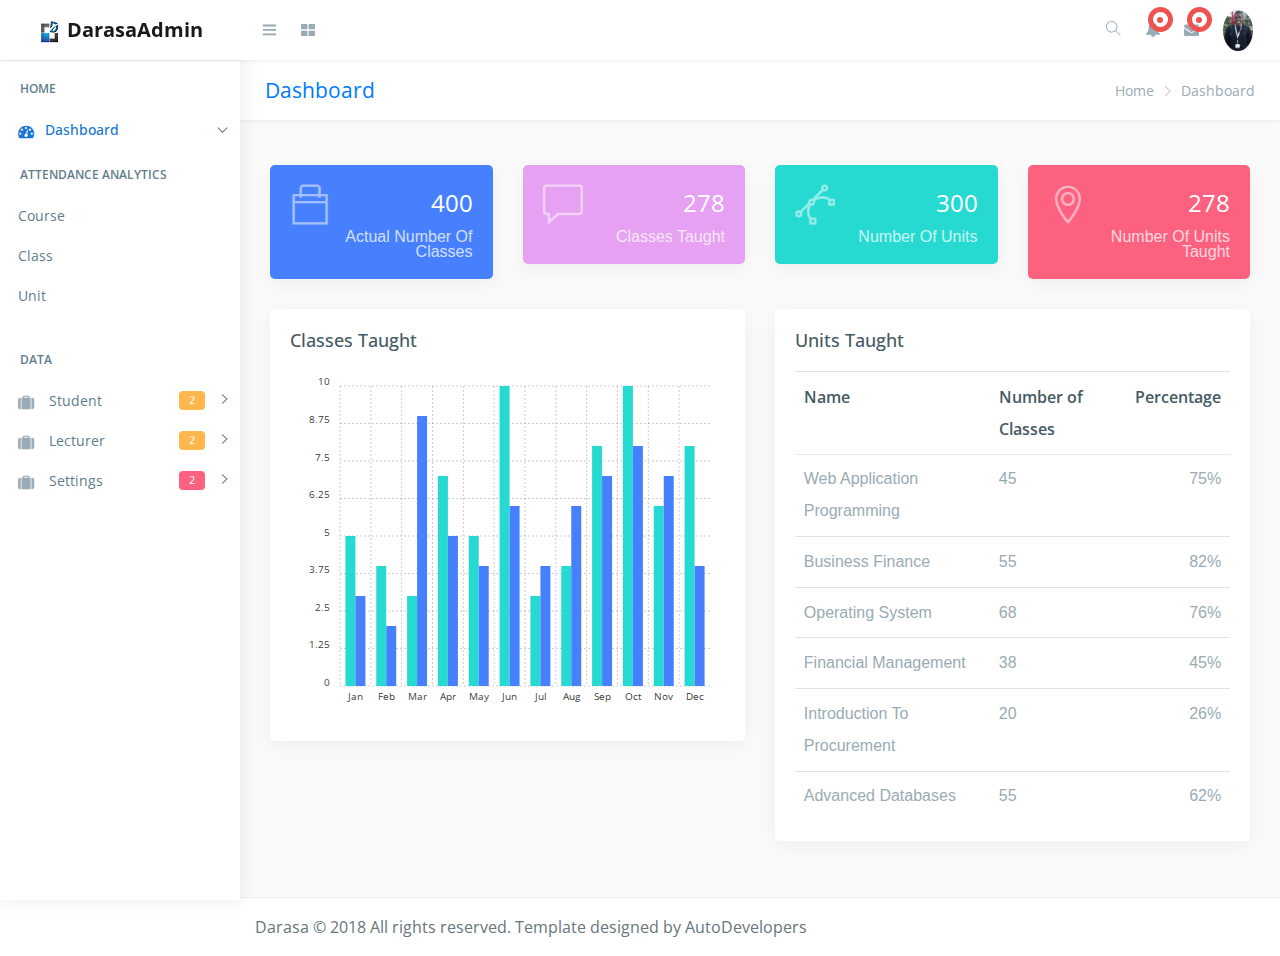
<file: DarasaWeb/index.html>
<!DOCTYPE html>
<html lang="en">

<head>
    <meta charset="utf-8">
    <meta http-equiv="X-UA-Compatible" content="IE=edge">
    <!-- Tell the browser to be responsive to screen width -->
    <meta name="viewport" content="width=device-width, initial-scale=1">
    <meta name="description" content="">
    <meta name="author" content="">
    <!-- Favicon icon -->
    <link rel="icon" type="image/png" sizes="16x16" href="images/favicon.png">
    <title>Darasa</title>

    <link href="css/lib/chartist/chartist.min.css" rel="stylesheet">
	<link href="css/lib/owl.carousel.min.css" rel="stylesheet" />
    <link href="css/lib/owl.theme.default.min.css" rel="stylesheet" />
    <!-- Bootstrap Core CSS -->
    <link href="css/lib/bootstrap/bootstrap.min.css" rel="stylesheet">
    <!-- Custom CSS -->
    <link href="css/helper.css" rel="stylesheet">
    <link href="css/style.css" rel="stylesheet">
    
</head>

<body class="fix-header fix-sidebar">
    <!-- Preloader - style you can find in spinners.css -->
    <div class="preloader">
        <svg class="circular" viewBox="25 25 50 50">
			<circle class="path" cx="50" cy="50" r="20" fill="none" stroke-width="2" stroke-miterlimit="10" /> </svg>
    </div>
    <!-- Main wrapper  -->
    <div id="main-wrapper">
        <!-- header header  -->
        <div class="header">
            <nav class="navbar top-navbar navbar-expand-md navbar-light">
                <!-- Logo -->
                <div class="navbar-header">
                    <a class="navbar-brand" href="index1.html">
                        
                        <span><img src="images/logo2.png" alt="homepage" class="dark-logo" /> <b><h>DarasaAdmin</h></b></span>
                    </a>
                </div>
                <!-- End Logo -->
                <div class="navbar-collapse">
                    <!-- toggle and nav items -->
                    <ul class="navbar-nav mr-auto mt-md-0">
                        <!-- This is  -->
                        <li class="nav-item"> <a class="nav-link nav-toggler hidden-md-up text-muted  " href="javascript:void(0)"><i class="mdi mdi-menu"></i></a> </li>
                        <li class="nav-item m-l-10"> <a class="nav-link sidebartoggler hidden-sm-down text-muted  " href="javascript:void(0)"><i class="ti-menu"></i></a> </li>
                        <!-- Messages -->
                        <li class="nav-item dropdown mega-dropdown"> <a class="nav-link dropdown-toggle text-muted  " href="#" data-toggle="dropdown" aria-haspopup="true" aria-expanded="false"><i class="fa fa-th-large"></i></a>
                            <div class="dropdown-menu animated zoomIn">
                                <ul class="mega-dropdown-menu row">


                                    <li class="col-lg-3  m-b-30">
                                        <h4 class="m-b-20">CONTACT US</h4>
                                        <!-- Contact -->
                                        <form>
                                            <div class="form-group">
                                                <input type="text" class="form-control" id="exampleInputname1" placeholder="Enter Name"> </div>
                                            <div class="form-group">
                                                <input type="email" class="form-control" placeholder="Enter email"> </div>
                                            <div class="form-group">
                                                <textarea class="form-control" id="exampleTextarea" rows="3" placeholder="Message"></textarea>
                                            </div>
                                            <button type="submit" class="btn btn-info">Submit</button>
                                        </form>
                                    </li>
                                    <li class="col-lg-3 col-xlg-3 m-b-30">
                                        <h4 class="m-b-20">AutoDevelopers</h4>
                                        <!-- List style -->
                                        <ul class="list-style-none">
                                            <li><a href="javascript:void(0)"><i class="fa fa-check text-success"></i> This Is Another Link</a></li>
                                            <li><a href="javascript:void(0)"><i class="fa fa-check text-success"></i> This Is Another Link</a></li>
                                            <li><a href="javascript:void(0)"><i class="fa fa-check text-success"></i> This Is Another Link</a></li>
                                            <li><a href="javascript:void(0)"><i class="fa fa-check text-success"></i> This Is Another Link</a></li>
                                            <li><a href="javascript:void(0)"><i class="fa fa-check text-success"></i> This Is Another Link</a></li>
                                        </ul>
                                    </li>
                                   
                                </ul>
                            </div>
                        </li>
                        <!-- End Messages -->
                    </ul>
                    <!-- User profile and search -->
                    <ul class="navbar-nav my-lg-0">

                        <!-- Search -->
                        <li class="nav-item hidden-sm-down search-box"> <a class="nav-link hidden-sm-down text-muted  " href="javascript:void(0)"><i class="ti-search"></i></a>
                            <form class="app-search">
                                <input type="text" class="form-control" placeholder="Search here"> <a class="srh-btn"><i class="ti-close"></i></a> </form>
                        </li>
                        <!-- Comment -->
                        <li class="nav-item dropdown">
                            <a class="nav-link dropdown-toggle text-muted text-muted  " href="#" data-toggle="dropdown" aria-haspopup="true" aria-expanded="false"> <i class="fa fa-bell"></i>
								<div class="notify"> <span class="heartbit"></span> <span class="point"></span> </div>
							</a>
                            <div class="dropdown-menu dropdown-menu-right mailbox animated zoomIn">
                                <ul>
                                    <li>
                                        <div class="drop-title">Notifications</div>
                                    </li>
                                    <li>
                                        <div class="message-center">
                                            <!-- Message -->
                                            <a href="#">
                                                <div class="btn btn-danger btn-circle m-r-10"><i class="fa fa-link"></i></div>
                                                <div class="mail-contnet">
                                                    <h5>This is title</h5> <span class="mail-desc">Just see the my new admin!</span> <span class="time">9:30 AM</span>
                                                </div>
                                            </a>
                                            <!-- Message -->
                                            <a href="#">
                                                <div class="btn btn-success btn-circle m-r-10"><i class="ti-calendar"></i></div>
                                                <div class="mail-contnet">
                                                    <h5>This is another title</h5> <span class="mail-desc">Just a reminder that you have event</span> <span class="time">9:10 AM</span>
                                                </div>
                                            </a>
                                            <!-- Message -->
                                            <a href="#">
                                                <div class="btn btn-info btn-circle m-r-10"><i class="ti-settings"></i></div>
                                                <div class="mail-contnet">
                                                    <h5>This is title</h5> <span class="mail-desc">You can customize this template as you want</span> <span class="time">9:08 AM</span>
                                                </div>
                                            </a>
                                            <!-- Message -->
                                            <a href="#">
                                                <div class="btn btn-primary btn-circle m-r-10"><i class="ti-user"></i></div>
                                                <div class="mail-contnet">
                                                    <h5>This is another title</h5> <span class="mail-desc">Just see the my admin!</span> <span class="time">9:02 AM</span>
                                                </div>
                                            </a>
                                        </div>
                                    </li>
                                    <li>
                                        <a class="nav-link text-center" href="javascript:void(0);"> <strong>Check all notifications</strong> <i class="fa fa-angle-right"></i> </a>
                                    </li>
                                </ul>
                            </div>
                        </li>
                        <!-- End Comment -->
                        <!-- Messages -->
                        <li class="nav-item dropdown">
                            <a class="nav-link dropdown-toggle text-muted  " href="#" id="2" data-toggle="dropdown" aria-haspopup="true" aria-expanded="false"> <i class="fa fa-envelope"></i>
								<div class="notify"> <span class="heartbit"></span> <span class="point"></span> </div>
							</a>
                            <div class="dropdown-menu dropdown-menu-right mailbox animated zoomIn" aria-labelledby="2">
                                <ul>
                                    <li>
                                        <div class="drop-title">You have 4 new messages</div>
                                    </li>
                                    <li>
                                        <div class="message-center">
                                            <!-- Message -->
                                            <a href="#">
                                                <div class="user-img"> <img src="images/users/5.jpg" alt="user" class="img-circle"> <span class="profile-status online pull-right"></span> </div>
                                                <div class="mail-contnet">
                                                    <h5>John Mwangi</h5> <span class="mail-desc">Just see the my admin!</span> <span class="time">9:30 AM</span>
                                                </div>
                                            </a>
                                            <!-- Message -->
                                            <a href="#">
                                                <div class="user-img"> <img src="images/users/2.jpg" alt="user" class="img-circle"> <span class="profile-status busy pull-right"></span> </div>
                                                <div class="mail-contnet">
                                                    <h5>Samwel Kamwana</h5> <span class="mail-desc">I've sung a song! See you at</span> <span class="time">9:10 AM</span>
                                                </div>
                                            </a>
                                            <!-- Message -->
                                            <a href="#">
                                                <div class="user-img"> <img src="images/users/3.jpg" alt="user" class="img-circle"> <span class="profile-status away pull-right"></span> </div>
                                                <div class="mail-contnet">
                                                    <h5>Job Getabu</h5> <span class="mail-desc">I am a singer!</span> <span class="time">9:08 AM</span>
                                                </div>
                                            </a>
                                            <!-- Message -->
                                            <a href="#">
                                                <div class="user-img"> <img src="images/users/4.jpg" alt="user" class="img-circle"> <span class="profile-status offline pull-right"></span> </div>
                                                <div class="mail-contnet">
                                                    <h5>Dennis Mureithi</h5> <span class="mail-desc">Just see the my admin!</span> <span class="time">9:02 AM</span>
                                                </div>
                                            </a>
                                        </div>
                                    </li>
                                    <li>
                                        <a class="nav-link text-center" href="javascript:void(0);"> <strong>See all e-Mails</strong> <i class="fa fa-angle-right"></i> </a>
                                    </li>
                                </ul>
                            </div>
                        </li>
                        <!-- End Messages -->
                        <!-- Profile -->
                        <li class="nav-item dropdown">
                            <a class="nav-link dropdown-toggle text-muted  " href="#" data-toggle="dropdown" aria-haspopup="true" aria-expanded="false"><img src="images/users/5.jpg" alt="user" class="profile-pic" /></a>
                            <div class="dropdown-menu dropdown-menu-right animated zoomIn">
                                <ul class="dropdown-user">
                                    <li><a href="#"><i class="ti-user"></i> Profile</a></li>
                                    <li><a href="#"><i class="ti-wallet"></i> Active Status</a></li>
                                    <li><a href="#"><i class="ti-email"></i> Inbox</a></li>
                                    <li><a href="#"><i class="ti-settings"></i> Setting</a></li>
                                    <li><a href="page-login.html"><i class="fa fa-power-off"></i> Logout</a></li>
                                </ul>
                            </div>
                        </li>
                    </ul>
                </div>
            </nav>
        </div>
        <!-- End header header -->
        <!-- Left Sidebar  -->
        <div class="left-sidebar">
            <!-- Sidebar scroll-->
            <div class="scroll-sidebar">
                <!-- Sidebar navigation-->
                <nav class="sidebar-nav">
                    <ul id="sidebarnav">
                        <li class="nav-devider"></li>
                        <li class="nav-label">Home</li>
                        <li> <a class="has-arrow  " href="index.html" aria-expanded="false"><i class="fa fa-tachometer"></i><span class="hide-menu">Dashboard </span></a>

                        </li>
                        <li class="nav-label">Attendance Analytics</li>

                        <li><a href="index1.html">Course</a></li>
                        <li><a href="index1.html">Class</a></li>
                        <li><a href="index1.html">Unit</a></li>
                        <li><a href="index1.html"></a></li>
                    
                        </li>
                        
                        <li class="nav-label">DATA</li>
                        <li>
                            <a class="has-arrow  " href="#" aria-expanded="false">
                                <i class="fa fa-suitcase"></i>
                                <span class="hide-menu">Student
                                    <span class="label label-rouded label-warning pull-right">2</span>
                                </span>
                            </a>
                            <ul aria-expanded="false" class="collapse">
                                <li>
                                    <a href="student-attendance.html">Student Attendance</a>
                                </li>
                                <li>
                                    <a href="students.html">Student Status</a>
                                </li>

                            </ul>
                        </li>
                        <li>
                            <a class="has-arrow  " href="#" aria-expanded="false">
                                <i class="fa fa-suitcase"></i>
                                <span class="hide-menu">Lecturer
                                    <span class="label label-rouded label-warning pull-right">2</span>
                                </span>
                            </a>
                            <ul aria-expanded="false" class="collapse">
                                <li>
                                    <a href="lecturers.html">Lecturers</a>
                                </li>
                                <li>
                                    <a href="classes.html">Lectures</a>
                                </li>

                            </ul>
                        </li>
                        <li>
                            <a class="has-arrow  " href="#" aria-expanded="false">
                                <i class="fa fa-suitcase"></i>
                                <span class="hide-menu">Settings
                                    <span class="label label-rouded label-danger pull-right">2</span>
                                </span>
                            </a>
                            <ul aria-expanded="false" class="collapse">
                                <li>
                                    <a href="semester.html">Semester</a>
                                </li>
                                <li>
                                    <a href="units.html">Units</a>
                                </li>

                            </ul>
                        </li>
                        
                    </ul>
                </nav>
                <!-- End Sidebar navigation -->
            </div>
            <!-- End Sidebar scroll-->
        </div>
        <!-- End Left Sidebar  -->
        <!-- Page wrapper  -->
        <div class="page-wrapper">
            <!-- Bread crumb -->
            <div class="row page-titles">
                <div class="col-md-5 align-self-center">
                    <h3 class="text-primary">Dashboard</h3> </div>
                <div class="col-md-7 align-self-center">
                    <ol class="breadcrumb">
                        <li class="breadcrumb-item"><a href="javascript:void(0)">Home</a></li>
                        <li class="breadcrumb-item active">Dashboard</li>
                    </ol>
                </div>
            </div>
            <!-- End Bread crumb -->
            <!-- Container fluid  -->
            <div class="container-fluid">
                <!-- Start Page Content -->
                <div class="row">
                    <div class="col-md-3">
                        <div class="card bg-primary p-20">
                            <div class="media widget-ten">
                                <div class="media-left meida media-middle">
                                    <span><i class="ti-bag f-s-40"></i></span>
                                </div>
                                <div class="media-body media-text-right">
                                    <h2 class="color-white">400</h2>
                                    <p class="m-b-0">Actual Number Of Classes</p>
                                </div>
                            </div>
                        </div>
                    </div>
                    <div class="col-md-3">
                        <div class="card bg-pink p-20">
                            <div class="media widget-ten">
                                <div class="media-left meida media-middle">
                                    <span><i class="ti-comment f-s-40"></i></span>
                                </div>
                                <div class="media-body media-text-right">
                                    <h2 class="color-white">278</h2>
                                    <p class="m-b-0">Classes Taught</p>
                                </div>
                            </div>
                        </div>
                    </div>
                    <div class="col-md-3">
                        <div class="card bg-success p-20">
                            <div class="media widget-ten">
                                <div class="media-left meida media-middle">
                                    <span><i class="ti-vector f-s-40"></i></span>
                                </div>
                                <div class="media-body media-text-right">
                                    <h2 class="color-white">300</h2>
                                    <p class="m-b-0">Number Of Units</p>
                                </div>
                            </div>
                        </div>
                    </div>
                    <div class="col-md-3">
                        <div class="card bg-danger p-20">
                            <div class="media widget-ten">
                                <div class="media-left meida media-middle">
                                    <span><i class="ti-location-pin f-s-40"></i></span>
                                </div>
                                <div class="media-body media-text-right">
                                    <h2 class="color-white">278</h2>
                                    <p class="m-b-0">Number Of Units Taught</p>
                                </div>
                            </div>
                        </div>
                    </div>
                </div>

                <div class="row">
                    <div class="col-lg-6">
                        <div class="card">
                            <div class="card-title">
                                <h4>Classes Taught</h4>
                            </div>
                            <div class="sales-chart">
                                <div class="ct-bar-chart" style="height:350px"></div>
                            </div>
                        </div>
                        <!-- /# card -->
                    </div>
                    <!-- /# column -->
                    <div class="col-lg-6">
                        <div class="card">
                            <div class="card-title">
                                <h4>Units Taught</h4>
                            </div>
                            <div class="card-body">
								<div class="table-responsive">
									<table class="table table-hover ">
										<thead>
											<tr>
												<th>Name</th>
												<th>Number of Classes</th>
												<th>Percentage</th>
											</tr>
										</thead>
										<tbody>
											<tr>
												<td>Web Application Programming</td>
												<td>45</td>
												<td>75%</td>
											</tr>
											<tr>
												<td>Business Finance</td>
												<td>55</td>
												<td>82%</td>
											</tr>
											<tr>
												<td>Operating System</td>
												<td>68</td>
												<td>76%</td>
											</tr>
											<tr>
												<td>Financial Management</td>
												<td>38</td>
												<td>45%</td>
											</tr>
											<tr>
												<td>Introduction To Procurement</td>
												<td>20</td>
												<td>26%</td>
											</tr>
											<tr>
												<td>Advanced Databases</td>
												<td>55</td>
												<td>62%</td>
											</tr>
										</tbody>
									</table>
								</div>
							</div>
                        </div>
                    </div>
				</div>
				

                <!-- End PAge Content -->
            </div>
            <!-- End Container fluid  -->
            <!-- footer -->
            <footer class="footer"> Darasa © 2018 All rights reserved. Template designed by AutoDevelopers</a></footer>
            <!-- End footer -->
        </div>
        <!-- End Page wrapper  -->
    </div>
    <!-- End Wrapper -->
    <!-- All Jquery -->
    <script src="js/lib/jquery/jquery.min.js"></script>
    <!-- Bootstrap tether Core JavaScript -->
    <script src="js/lib/bootstrap/js/popper.min.js"></script>
    <script src="js/lib/bootstrap/js/bootstrap.min.js"></script>
    <!-- slimscrollbar scrollbar JavaScript -->
    <script src="js/jquery.slimscroll.js"></script>
    <!--Menu sidebar -->
    <script src="js/sidebarmenu.js"></script>
    <!--stickey kit -->
    <script src="js/lib/sticky-kit-master/dist/sticky-kit.min.js"></script>


    <script src="js/lib/datamap/d3.min.js"></script>
    <script src="js/lib/datamap/topojson.js"></script>
    <script src="js/lib/datamap/datamaps.world.min.js"></script>
    <script src="js/lib/datamap/datamap-init.js"></script>

    <script src="js/lib/weather/jquery.simpleWeather.min.js"></script>
    <script src="js/lib/weather/weather-init.js"></script>
    <script src="js/lib/owl-carousel/owl.carousel.min.js"></script>
    <script src="js/lib/owl-carousel/owl.carousel-init.js"></script>


    <script src="js/lib/chartist/chartist.min.js"></script>
    <script src="js/lib/chartist/chartist-plugin-tooltip.min.js"></script>
    <script src="js/lib/chartist/chartist-init.js"></script>
    <!--Custom JavaScript -->
    <script src="js/custom.min.js"></script>

</body>

</html>
</file>
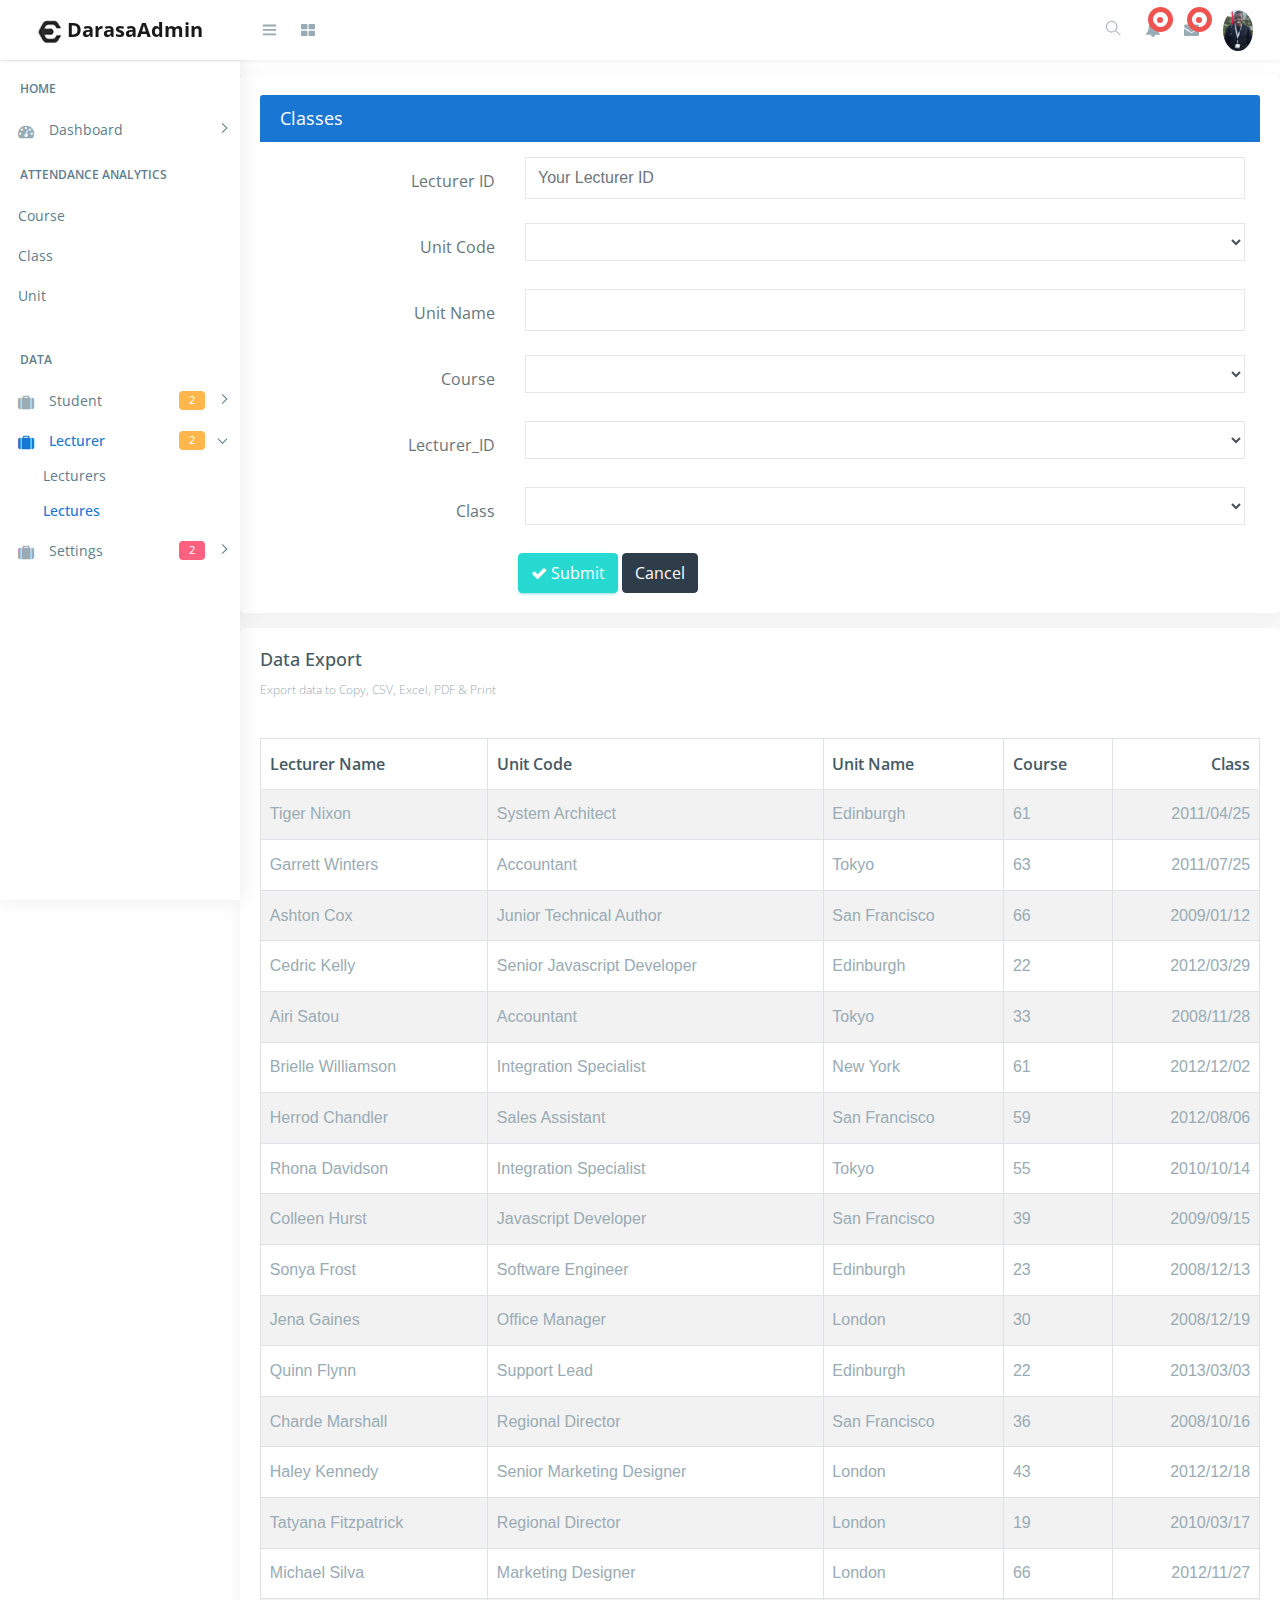
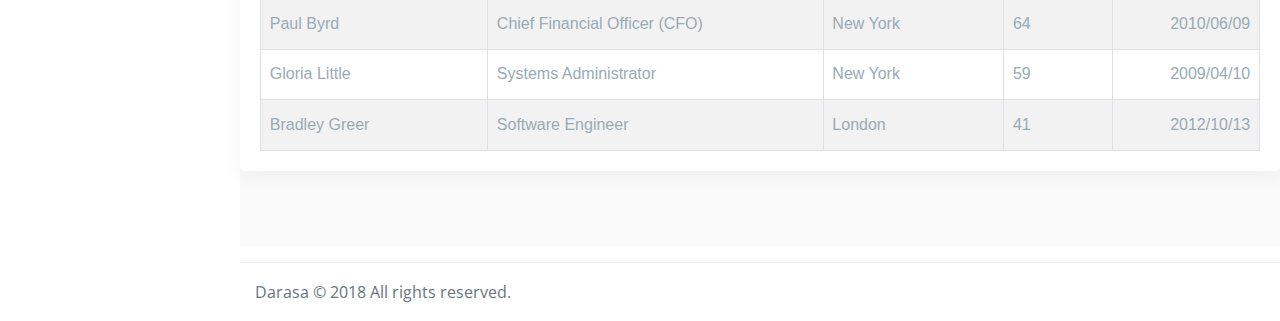
<file: DarasaWeb/classes.html>
<!DOCTYPE html>
<html lang="en">

<head>
    <meta charset="utf-8">
    <meta http-equiv="X-UA-Compatible" content="IE=edge">
    <!-- Tell the browser to be responsive to screen width -->
    <meta name="viewport" content="width=device-width, initial-scale=1">
    <meta name="description" content="">
    <meta name="author" content="">
    <!-- Favicon icon -->
    <link rel="icon" type="image/png" sizes="16x16" href="images/favicon.png">
    <title>Darasa</title>

    <link href="css/lib/chartist/chartist.min.css" rel="stylesheet">
    <link href="css/lib/owl.carousel.min.css" rel="stylesheet" />
    <link href="css/lib/owl.theme.default.min.css" rel="stylesheet" />
    <!-- Bootstrap Core CSS -->
    <link href="css/lib/bootstrap/bootstrap.min.css" rel="stylesheet">
    <!-- Custom CSS -->
    <link href="css/helper.css" rel="stylesheet">
    <link href="css/style.css" rel="stylesheet">
    <!-- HTML5 Shim and Respond.js IE8 support of HTML5 elements and media queries -->
    <!-- WARNING: Respond.js doesn't work if you view the page via file:** -->
    <!--[if lt IE 9]>
    <script src="https:**oss.maxcdn.com/libs/html5shiv/3.7.0/html5shiv.js"></script>
    <script src="https:**oss.maxcdn.com/libs/respond.js/1.4.2/respond.min.js"></script>
<![endif]-->
</head>

<body class="fix-header fix-sidebar">
    <!-- Preloader - style you can find in spinners.css -->
    <div class="preloader">
        <svg class="circular" viewBox="25 25 50 50">
            <circle class="path" cx="50" cy="50" r="20" fill="none" stroke-width="2" stroke-miterlimit="10" /> </svg>
    </div>
    <!-- Main wrapper  -->
    <div id="main-wrapper">
        <!-- header header  -->
        <div class="header">
            <nav class="navbar top-navbar navbar-expand-md navbar-light">
                <!-- Logo -->
                <div class="navbar-header">
                    <a class="navbar-brand" href="index1.html">
                        <!-- Logo icon 
                        <b><img src="images/logo.png" alt="homepage" class="dark-logo" /></b>-->
                        <!--End Logo icon -->
                        <!-- Logo text -->
                        <span>
                            <img src="images/logo.png" alt="homepage" class="dark-logo" />
                            <b>
                                <h>DarasaAdmin</h>
                            </b>
                        </span>
                    </a>
                </div>
                <!-- End Logo -->
                <div class="navbar-collapse">
                    <!-- toggle and nav items -->
                    <ul class="navbar-nav mr-auto mt-md-0">
                        <!-- This is  -->
                        <li class="nav-item">
                            <a class="nav-link nav-toggler hidden-md-up text-muted  " href="javascript:void(0)">
                                <i class="mdi mdi-menu"></i>
                            </a>
                        </li>
                        <li class="nav-item m-l-10">
                            <a class="nav-link sidebartoggler hidden-sm-down text-muted  " href="javascript:void(0)">
                                <i class="ti-menu"></i>
                            </a>
                        </li>
                        <!-- Messages -->
                        <li class="nav-item dropdown mega-dropdown">
                            <a class="nav-link dropdown-toggle text-muted  " href="#" data-toggle="dropdown" aria-haspopup="true"
                                aria-expanded="false">
                                <i class="fa fa-th-large"></i>
                            </a>
                            <div class="dropdown-menu animated zoomIn">
                                <ul class="mega-dropdown-menu row">


                                    <li class="col-lg-3  m-b-30">
                                        <h4 class="m-b-20">CONTACT US</h4>
                                        <!-- Contact -->
                                        <form>
                                            <div class="form-group">
                                                <input type="text" class="form-control" id="exampleInputname1" placeholder="Enter Name"> </div>
                                            <div class="form-group">
                                                <input type="email" class="form-control" placeholder="Enter email"> </div>
                                            <div class="form-group">
                                                <textarea class="form-control" id="exampleTextarea" rows="3" placeholder="Message"></textarea>
                                            </div>
                                            <button type="submit" class="btn btn-info">Submit</button>
                                        </form>
                                    </li>
                                    <li class="col-lg-3 col-xlg-3 m-b-30">
                                        <h4 class="m-b-20">AutoDevelopers</h4>
                                        <!-- List style -->
                                        <ul class="list-style-none">
                                            <li>
                                                <a href="javascript:void(0)">
                                                    <i class="fa fa-check text-success"></i> This Is Another Link</a>
                                            </li>
                                            <li>
                                                <a href="javascript:void(0)">
                                                    <i class="fa fa-check text-success"></i> This Is Another Link</a>
                                            </li>
                                            <li>
                                                <a href="javascript:void(0)">
                                                    <i class="fa fa-check text-success"></i> This Is Another Link</a>
                                            </li>
                                            <li>
                                                <a href="javascript:void(0)">
                                                    <i class="fa fa-check text-success"></i> This Is Another Link</a>
                                            </li>
                                            <li>
                                                <a href="javascript:void(0)">
                                                    <i class="fa fa-check text-success"></i> This Is Another Link</a>
                                            </li>
                                        </ul>
                                    </li>
                                    <!--<li class="col-lg-3 col-xlg-3 m-b-30">
                                        <h4 class="m-b-20">List style</h4>
                                        <!-- List style -->
                                    <!--<ul class="list-style-none">
                                            <li><a href="javascript:void(0)"><i class="fa fa-check text-success"></i> This Is Another Link</a></li>
                                            <li><a href="javascript:void(0)"><i class="fa fa-check text-success"></i> This Is Another Link</a></li>
                                            <li><a href="javascript:void(0)"><i class="fa fa-check text-success"></i> This Is Another Link</a></li>
                                            <li><a href="javascript:void(0)"><i class="fa fa-check text-success"></i> This Is Another Link</a></li>
                                            <li><a href="javascript:void(0)"><i class="fa fa-check text-success"></i> This Is Another Link</a></li>
                                        </ul>
                                    </li>
                                    <li class="col-lg-3 col-xlg-3 m-b-30">
                                        <h4 class="m-b-20">List style</h4>
                                        <!-- List style -->
                                    <!--<ul class="list-style-none">
                                            <li><a href="javascript:void(0)"><i class="fa fa-check text-success"></i> This Is Another Link</a></li>
                                            <li><a href="javascript:void(0)"><i class="fa fa-check text-success"></i> This Is Another Link</a></li>
                                            <li><a href="javascript:void(0)"><i class="fa fa-check text-success"></i> This Is Another Link</a></li>
                                            <li><a href="javascript:void(0)"><i class="fa fa-check text-success"></i> This Is Another Link</a></li>
                                            <li><a href="javascript:void(0)"><i class="fa fa-check text-success"></i> This Is Another Link</a></li>
                                        </ul>
                                    </li> -->
                                </ul>
                            </div>
                        </li>
                        <!-- End Messages -->
                    </ul>
                    <!-- User profile and search -->
                    <ul class="navbar-nav my-lg-0">

                        <!-- Search -->
                        <li class="nav-item hidden-sm-down search-box">
                            <a class="nav-link hidden-sm-down text-muted  " href="javascript:void(0)">
                                <i class="ti-search"></i>
                            </a>
                            <form class="app-search">
                                <input type="text" class="form-control" placeholder="Search here">
                                <a class="srh-btn">
                                    <i class="ti-close"></i>
                                </a>
                            </form>
                        </li>
                        <!-- Comment -->
                        <li class="nav-item dropdown">
                            <a class="nav-link dropdown-toggle text-muted text-muted  " href="#" data-toggle="dropdown" aria-haspopup="true" aria-expanded="false">
                                <i class="fa fa-bell"></i>
                                <div class="notify">
                                    <span class="heartbit"></span>
                                    <span class="point"></span>
                                </div>
                            </a>
                            <div class="dropdown-menu dropdown-menu-right mailbox animated zoomIn">
                                <ul>
                                    <li>
                                        <div class="drop-title">Notifications</div>
                                    </li>
                                    <li>
                                        <div class="message-center">
                                            <!-- Message -->
                                            <a href="#">
                                                <div class="btn btn-danger btn-circle m-r-10">
                                                    <i class="fa fa-link"></i>
                                                </div>
                                                <div class="mail-contnet">
                                                    <h5>This is title</h5>
                                                    <span class="mail-desc">Just see the my new admin!</span>
                                                    <span class="time">9:30 AM</span>
                                                </div>
                                            </a>
                                            <!-- Message -->
                                            <a href="#">
                                                <div class="btn btn-success btn-circle m-r-10">
                                                    <i class="ti-calendar"></i>
                                                </div>
                                                <div class="mail-contnet">
                                                    <h5>This is another title</h5>
                                                    <span class="mail-desc">Just a reminder that you have event</span>
                                                    <span class="time">9:10 AM</span>
                                                </div>
                                            </a>
                                            <!-- Message -->
                                            <a href="#">
                                                <div class="btn btn-info btn-circle m-r-10">
                                                    <i class="ti-settings"></i>
                                                </div>
                                                <div class="mail-contnet">
                                                    <h5>This is title</h5>
                                                    <span class="mail-desc">You can customize this template as you want</span>
                                                    <span class="time">9:08 AM</span>
                                                </div>
                                            </a>
                                            <!-- Message -->
                                            <a href="#">
                                                <div class="btn btn-primary btn-circle m-r-10">
                                                    <i class="ti-user"></i>
                                                </div>
                                                <div class="mail-contnet">
                                                    <h5>This is another title</h5>
                                                    <span class="mail-desc">Just see the my admin!</span>
                                                    <span class="time">9:02 AM</span>
                                                </div>
                                            </a>
                                        </div>
                                    </li>
                                    <li>
                                        <a class="nav-link text-center" href="javascript:void(0);">
                                            <strong>Check all notifications</strong>
                                            <i class="fa fa-angle-right"></i>
                                        </a>
                                    </li>
                                </ul>
                            </div>
                        </li>
                        <!-- End Comment -->
                        <!-- Messages -->
                        <li class="nav-item dropdown">
                            <a class="nav-link dropdown-toggle text-muted  " href="#" id="2" data-toggle="dropdown" aria-haspopup="true" aria-expanded="false">
                                <i class="fa fa-envelope"></i>
                                <div class="notify">
                                    <span class="heartbit"></span>
                                    <span class="point"></span>
                                </div>
                            </a>
                            <div class="dropdown-menu dropdown-menu-right mailbox animated zoomIn" aria-labelledby="2">
                                <ul>
                                    <li>
                                        <div class="drop-title">You have 4 new messages</div>
                                    </li>
                                    <li>
                                        <div class="message-center">
                                            <!-- Message -->
                                            <a href="#">
                                                <div class="user-img">
                                                    <img src="images/users/5.jpg" alt="user" class="img-circle">
                                                    <span class="profile-status online pull-right"></span>
                                                </div>
                                                <div class="mail-contnet">
                                                    <h5>John Mwangi</h5>
                                                    <span class="mail-desc">Just see the my admin!</span>
                                                    <span class="time">9:30 AM</span>
                                                </div>
                                            </a>
                                            <!-- Message -->
                                            <a href="#">
                                                <div class="user-img">
                                                    <img src="images/users/2.jpg" alt="user" class="img-circle">
                                                    <span class="profile-status busy pull-right"></span>
                                                </div>
                                                <div class="mail-contnet">
                                                    <h5>Samwel Kamwana</h5>
                                                    <span class="mail-desc">I've sung a song! See you at</span>
                                                    <span class="time">9:10 AM</span>
                                                </div>
                                            </a>
                                            <!-- Message -->
                                            <a href="#">
                                                <div class="user-img">
                                                    <img src="images/users/3.jpg" alt="user" class="img-circle">
                                                    <span class="profile-status away pull-right"></span>
                                                </div>
                                                <div class="mail-contnet">
                                                    <h5>Job Getabu</h5>
                                                    <span class="mail-desc">I am a singer!</span>
                                                    <span class="time">9:08 AM</span>
                                                </div>
                                            </a>
                                            <!-- Message -->
                                            <a href="#">
                                                <div class="user-img">
                                                    <img src="images/users/4.jpg" alt="user" class="img-circle">
                                                    <span class="profile-status offline pull-right"></span>
                                                </div>
                                                <div class="mail-contnet">
                                                    <h5>Dennis Mureithi</h5>
                                                    <span class="mail-desc">Just see the my admin!</span>
                                                    <span class="time">9:02 AM</span>
                                                </div>
                                            </a>
                                        </div>
                                    </li>
                                    <li>
                                        <a class="nav-link text-center" href="javascript:void(0);">
                                            <strong>See all e-Mails</strong>
                                            <i class="fa fa-angle-right"></i>
                                        </a>
                                    </li>
                                </ul>
                            </div>
                        </li>
                        <!-- End Messages -->
                        <!-- Profile -->
                        <li class="nav-item dropdown">
                            <a class="nav-link dropdown-toggle text-muted  " href="#" data-toggle="dropdown" aria-haspopup="true" aria-expanded="false">
                                <img src="images/users/5.jpg" alt="user" class="profile-pic" />
                            </a>
                            <div class="dropdown-menu dropdown-menu-right animated zoomIn">
                                <ul class="dropdown-user">
                                    <li>
                                        <a href="#">
                                            <i class="ti-user"></i> Profile</a>
                                    </li>
                                    <li>
                                        <a href="#">
                                            <i class="ti-wallet"></i> Active Status</a>
                                    </li>
                                    <li>
                                        <a href="#">
                                            <i class="ti-email"></i> Inbox</a>
                                    </li>
                                    <li>
                                        <a href="#">
                                            <i class="ti-settings"></i> Setting</a>
                                    </li>
                                    <li>
                                        <a href="#">
                                            <i class="fa fa-power-off"></i> Logout</a>
                                    </li>
                                </ul>
                            </div>
                        </li>
                    </ul>
                </div>
            </nav>
        </div>
        <!-- End header header -->
        <!-- Left Sidebar  -->
        <div class="left-sidebar">
            <!-- Sidebar scroll-->
            <div class="scroll-sidebar">
                <!-- Sidebar navigation-->
                <nav class="sidebar-nav">
                    <ul id="sidebarnav">
                        <li class="nav-devider"></li>
                        <li class="nav-label">Home</li>
                        <li>
                            <a class="has-arrow  " href="index.html" aria-expanded="false">
                                <i class="fa fa-tachometer"></i>
                                <span class="hide-menu">Dashboard </span>
                            </a>

                        </li>
                        <li class="nav-label">Attendance Analytics</li>

                        <li>
                            <a href="index1.html">Course</a>
                        </li>
                        <li>
                            <a href="index1.html">Class</a>
                        </li>
                        <li>
                            <a href="index1.html">Unit</a>
                        </li>
                        <li>
                            <a href="index1.html"></a>
                        </li>

                        </li>
                        
                        <li class="nav-label">DATA</li>
                        <li>
                            <a class="has-arrow  " href="#" aria-expanded="false">
                                <i class="fa fa-suitcase"></i>
                                <span class="hide-menu">Student
                                    <span class="label label-rouded label-warning pull-right">2</span>
                                </span>
                            </a>
                            <ul aria-expanded="false" class="collapse">
                                <li>
                                    <a href="student-attendance.html">Student Attendance</a>
                                </li>
                                <li>
                                    <a href="students.html">Student Status</a>
                                </li>

                            </ul>
                        </li>
                        <li>
                            <a class="has-arrow  " href="#" aria-expanded="false">
                                <i class="fa fa-suitcase"></i>
                                <span class="hide-menu">Lecturer
                                    <span class="label label-rouded label-warning pull-right">2</span>
                                </span>
                            </a>
                            <ul aria-expanded="false" class="collapse">
                                <li>
                                    <a href="lecturers.html">Lecturers</a>
                                </li>
                                <li>
                                    <a href="classes.html">Lectures</a>
                                </li>

                            </ul>
                        </li>
                        <li>
                            <a class="has-arrow  " href="#" aria-expanded="false">
                                <i class="fa fa-suitcase"></i>
                                <span class="hide-menu">Settings
                                    <span class="label label-rouded label-danger pull-right">2</span>
                                </span>
                            </a>
                            <ul aria-expanded="false" class="collapse">
                                <li>
                                    <a href="semester.html">Semester</a>
                                </li>
                                <li>
                                    <a href="units.html">Units</a>
                                </li>

                            </ul>
                        </li>
                        </li>
                        
                    </ul>
                </nav>
                <!-- End Sidebar navigation -->
            </div>
            <!-- End Sidebar scroll-->
        </div>
        <!-- End Left Sidebar  -->
        <!-- Page wrapper  -->
        <div class="page-wrapper">
            <!-- Bread crumb -->
            <div class="col-lg-18">
                <div class="card card-outline-info">
                    <div class="card-header">
                        <h4 class="m-b-0 text-white" >Classes</h4>
                    </div>
                    <div class="card-body m-t-15">
                        <form action="#" class="form-horizontal form-bordered">
                            <div class="form-body">
                                <div class="form-group row">
                                    <label class="control-label text-right col-md-3">Lecturer ID</label>
                                    <div class="col-md-9">
                                        <input type="text" placeholder="Your Lecturer ID" class="form-control">
                                        
                                    </div>
                                </div>
                                <div class="form-group row">
                                    <label class="control-label text-right col-md-3">Unit Code</label>
                                    <div class="col-md-9">
                                        <select class="form-control">
                                            
                                        </select>
                                    </div>
                                </div>
                                <div class="form-group row">
                                    <label class="control-label text-right col-md-3">Unit Name</label>
                                    <div class="col-md-9">
                                        <input type="text" class="form-control">
                                
                                    </div>
                                </div>
                                <div class="form-group row">
                                    <label class="control-label text-right col-md-3">Course</label>
                                    <div class="col-md-9">
                                        <select class="form-control">
                                
                                        </select>
                                    </div>
                                </div>
                                <div class="form-group row">
                                    <label class="control-label text-right col-md-3">Lecturer_ID</label>
                                    <div class="col-md-9">
                                        <select class="form-control">
                                
                                        </select>
                                    </div>
                                </div>
                                <div class="form-group row last">
                                    <label class="control-label text-right col-md-3">Class</label>
                                    <div class="col-md-9">
                                        <select class="form-control">
                                            
                                        </select>
                                    </div>
                                </div>
                            </div>
                            <div class="form-actions">
                                <div class="row">
                                    <div class="col-md-12">
                                        <div class="row">
                                            <div class="offset-sm-3 col-md-9">
                                                <button type="submit" class="btn btn-success">
                                                    <i class="fa fa-check"></i> Submit</button>
                                                <button type="button" class="btn btn-inverse">Cancel</button>
                                            </div>
                                        </div>
                                    </div>
                                </div>
                            </div>
                        </form>
                    </div>
                </div>
            </div>
            
            

            <div class="card">
                <div class="card-body">
                    <h4 class="card-title">Data Export</h4>
                    <h6 class="card-subtitle">Export data to Copy, CSV, Excel, PDF & Print</h6>
                    <div class="table-responsive m-t-40">
                        <table id="example23" class="display nowrap table table-hover table-striped table-bordered" cellspacing="0" width="100%">
                            <thead>
                                <tr>
                                    <th>Lecturer Name</th>
                                    <th>Unit Code</th>
                                    <th>Unit Name</th>
                                    <th>Course</th>
                                    <th>Class</th>
                                </tr>
                            </thead>
                            <tbody>
                                <tr>
                                    <td>Tiger Nixon</td>
                                    <td>System Architect</td>
                                    <td>Edinburgh</td>
                                    <td>61</td>
                                    <td>2011/04/25</td>
                                    
                                </tr>
                                <tr>
                                    <td>Garrett Winters</td>
                                    <td>Accountant</td>
                                    <td>Tokyo</td>
                                    <td>63</td>
                                    <td>2011/07/25</td>
                                    
                                </tr>
                                <tr>
                                    <td>Ashton Cox</td>
                                    <td>Junior Technical Author</td>
                                    <td>San Francisco</td>
                                    <td>66</td>
                                    <td>2009/01/12</td>
                                    
                                </tr>
                                <tr>
                                    <td>Cedric Kelly</td>
                                    <td>Senior Javascript Developer</td>
                                    <td>Edinburgh</td>
                                    <td>22</td>
                                    <td>2012/03/29</td>
                                   
                                </tr>
                                <tr>
                                    <td>Airi Satou</td>
                                    <td>Accountant</td>
                                    <td>Tokyo</td>
                                    <td>33</td>
                                    <td>2008/11/28</td>
                                    
                                </tr>
                                <tr>
                                    <td>Brielle Williamson</td>
                                    <td>Integration Specialist</td>
                                    <td>New York</td>
                                    <td>61</td>
                                    <td>2012/12/02</td>
                                   
                                </tr>
                                <tr>
                                    <td>Herrod Chandler</td>
                                    <td>Sales Assistant</td>
                                    <td>San Francisco</td>
                                    <td>59</td>
                                    <td>2012/08/06</td>
                                    
                                </tr>
                                <tr>
                                    <td>Rhona Davidson</td>
                                    <td>Integration Specialist</td>
                                    <td>Tokyo</td>
                                    <td>55</td>
                                    <td>2010/10/14</td>
                                    
                                </tr>
                                <tr>
                                    <td>Colleen Hurst</td>
                                    <td>Javascript Developer</td>
                                    <td>San Francisco</td>
                                    <td>39</td>
                                    <td>2009/09/15</td>
                                    
                                </tr>
                                <tr>
                                    <td>Sonya Frost</td>
                                    <td>Software Engineer</td>
                                    <td>Edinburgh</td>
                                    <td>23</td>
                                    <td>2008/12/13</td>
                                   
                                </tr>
                                <tr>
                                    <td>Jena Gaines</td>
                                    <td>Office Manager</td>
                                    <td>London</td>
                                    <td>30</td>
                                    <td>2008/12/19</td>
                                   
                                </tr>
                                <tr>
                                    <td>Quinn Flynn</td>
                                    <td>Support Lead</td>
                                    <td>Edinburgh</td>
                                    <td>22</td>
                                    <td>2013/03/03</td>
                                    
                                </tr>
                                <tr>
                                    <td>Charde Marshall</td>
                                    <td>Regional Director</td>
                                    <td>San Francisco</td>
                                    <td>36</td>
                                    <td>2008/10/16</td>
                                    
                                </tr>
                                <tr>
                                    <td>Haley Kennedy</td>
                                    <td>Senior Marketing Designer</td>
                                    <td>London</td>
                                    <td>43</td>
                                    <td>2012/12/18</td>
                                    
                                </tr>
                                <tr>
                                    <td>Tatyana Fitzpatrick</td>
                                    <td>Regional Director</td>
                                    <td>London</td>
                                    <td>19</td>
                                    <td>2010/03/17</td>
                                   
                                </tr>
                                <tr>
                                    <td>Michael Silva</td>
                                    <td>Marketing Designer</td>
                                    <td>London</td>
                                    <td>66</td>
                                    <td>2012/11/27</td>
                                    
                                </tr>
                                <tr>
                                    <td>Paul Byrd</td>
                                    <td>Chief Financial Officer (CFO)</td>
                                    <td>New York</td>
                                    <td>64</td>
                                    <td>2010/06/09</td>
                                    
                                </tr>
                                <tr>
                                    <td>Gloria Little</td>
                                    <td>Systems Administrator</td>
                                    <td>New York</td>
                                    <td>59</td>
                                    <td>2009/04/10</td>
                                    
                                </tr>
                                <tr>
                                    <td>Bradley Greer</td>
                                    <td>Software Engineer</td>
                                    <td>London</td>
                                    <td>41</td>
                                    <td>2012/10/13</td>
                                    
                                </tr>
                               
                            </tbody>
                        </table>
                    </div>
                </div>
            </div>
            </div>
            <!-- End Container fluid  -->
            <!-- footer -->
            <footer class="footer"> Darasa © 2018 All rights reserved.</a>
            </footer>
            <!-- End footer -->
        </div>
        <!-- End Page wrapper  -->
    </div>
    <!-- End Wrapper -->
    <!-- All Jquery -->
    <script src="js/lib/jquery/jquery.min.js"></script>
    <!-- Bootstrap tether Core JavaScript -->
    <script src="js/lib/bootstrap/js/popper.min.js"></script>
    <script src="js/lib/bootstrap/js/bootstrap.min.js"></script>
    <!-- slimscrollbar scrollbar JavaScript -->
    <script src="js/jquery.slimscroll.js"></script>
    <!--Menu sidebar -->
    <script src="js/sidebarmenu.js"></script>
    <!--stickey kit -->
    <script src="js/lib/sticky-kit-master/dist/sticky-kit.min.js"></script>


    <script src="js/lib/datamap/d3.min.js"></script>
    <script src="js/lib/datamap/topojson.js"></script>
    <script src="js/lib/datamap/datamaps.world.min.js"></script>
    <script src="js/lib/datamap/datamap-init.js"></script>

    <script src="js/lib/weather/jquery.simpleWeather.min.js"></script>
    <script src="js/lib/weather/weather-init.js"></script>
    <script src="js/lib/owl-carousel/owl.carousel.min.js"></script>
    <script src="js/lib/owl-carousel/owl.carousel-init.js"></script>


    <script src="js/lib/chartist/chartist.min.js"></script>
    <script src="js/lib/chartist/chartist-plugin-tooltip.min.js"></script>
    <script src="js/lib/chartist/chartist-init.js"></script>
    <!--Custom JavaScript -->
    <script src="js/custom.min.js"></script>

</body>

</html>
</file>
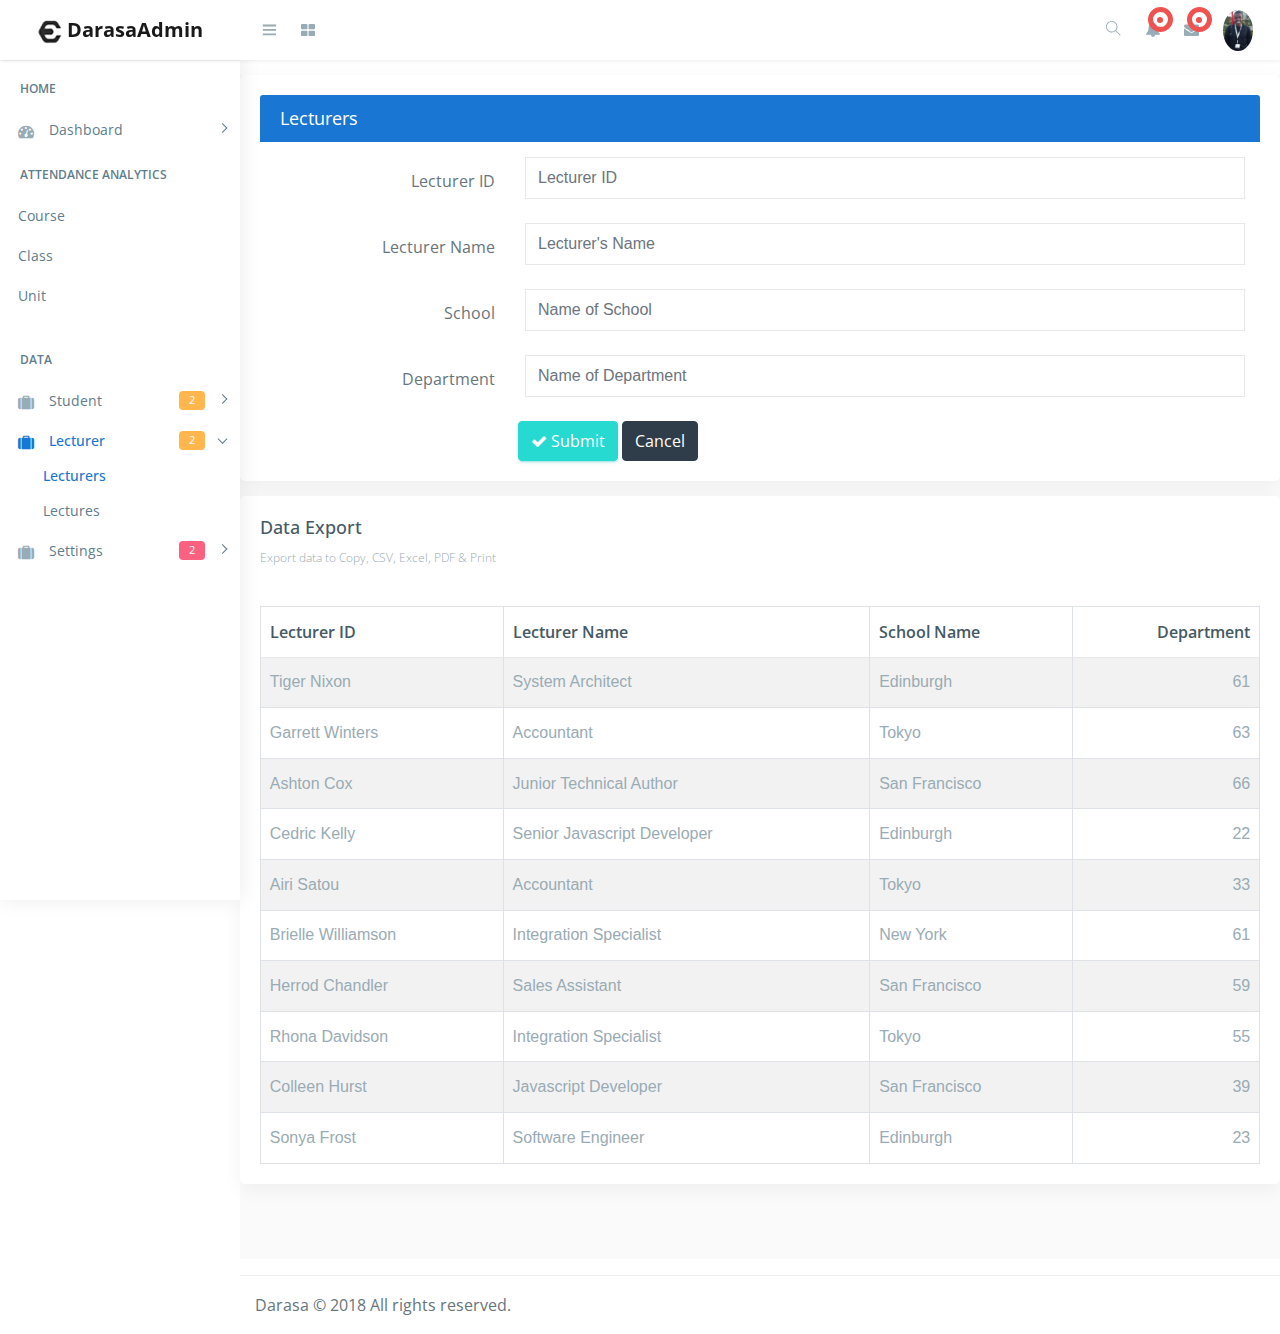
<file: DarasaWeb/lecturers.html>
<!DOCTYPE html>
<html lang="en">

<head>
    <meta charset="utf-8">
    <meta http-equiv="X-UA-Compatible" content="IE=edge">
    <!-- Tell the browser to be responsive to screen width -->
    <meta name="viewport" content="width=device-width, initial-scale=1">
    <meta name="description" content="">
    <meta name="author" content="">
    <!-- Favicon icon -->
    <link rel="icon" type="image/png" sizes="16x16" href="images/favicon.png">
    <title>Darasa</title> 

    <link href="//maxcdn.bootstrapcdn.com/bootstrap/4.0.0/css/bootstrap.min.css" rel="stylesheet" id="bootstrap-css">
    <script src="//maxcdn.bootstrapcdn.com/bootstrap/4.0.0/js/bootstrap.min.js"></script>
    <script src="//cdnjs.cloudflare.com/ajax/libs/jquery/3.2.1/jquery.min.js"></script>
    

    <script src="https://cdn.datatables.net/1.10.16/js/jquery.dataTables.min.js"></script>
    <script src="https://cdn.datatables.net/1.10.16/js/dataTables.bootstrap4.min.js"></script>

    <link href="css/lib/chartist/chartist.min.css" rel="stylesheet">
    <link href="css/lib/owl.carousel.min.css" rel="stylesheet" />
    <link href="css/lib/owl.theme.default.min.css" rel="stylesheet" />
    <!-- Bootstrap Core CSS -->
    <link href="css/lib/bootstrap/bootstrap.min.css" rel="stylesheet">
    <!-- Custom CSS -->
    <link href="css/helper.css" rel="stylesheet">
    <link href="css/style.css" rel="stylesheet">
    <!-- HTML5 Shim and Respond.js IE8 support of HTML5 elements and media queries -->
    <!-- WARNING: Respond.js doesn't work if you view the page via file:** -->
    <!--[if lt IE 9]>
    <script src="https:**oss.maxcdn.com/libs/html5shiv/3.7.0/html5shiv.js"></script>
    <script src="https:**oss.maxcdn.com/libs/respond.js/1.4.2/respond.min.js"></script>
<![endif]-->
</head>

<body class="fix-header fix-sidebar">
    <!-- Preloader - style you can find in spinners.css -->
    <div class="preloader">
        <svg class="circular" viewBox="25 25 50 50">
            <circle class="path" cx="50" cy="50" r="20" fill="none" stroke-width="2" stroke-miterlimit="10" /> </svg>
    </div>
    <!-- Main wrapper  -->
    <div id="main-wrapper">
        <!-- header header  -->
        <div class="header">
            <nav class="navbar top-navbar navbar-expand-md navbar-light">
                <!-- Logo -->
                <div class="navbar-header">
                    <a class="navbar-brand" href="index1.html">
                        <!-- Logo icon 
                        <b><img src="images/logo.png" alt="homepage" class="dark-logo" /></b>-->
                        <!--End Logo icon -->
                        <!-- Logo text -->
                        <span>
                            <img src="images/logo.png" alt="homepage" class="dark-logo" />
                            <b>
                                <h>DarasaAdmin</h>
                            </b>
                        </span>
                    </a>
                </div>
                <!-- End Logo -->
                <div class="navbar-collapse">
                    <!-- toggle and nav items -->
                    <ul class="navbar-nav mr-auto mt-md-0">
                        <!-- This is  -->
                        <li class="nav-item">
                            <a class="nav-link nav-toggler hidden-md-up text-muted  " href="javascript:void(0)">
                                <i class="mdi mdi-menu"></i>
                            </a>
                        </li>
                        <li class="nav-item m-l-10">
                            <a class="nav-link sidebartoggler hidden-sm-down text-muted  " href="javascript:void(0)">
                                <i class="ti-menu"></i>
                            </a>
                        </li>
                        <!-- Messages -->
                        <li class="nav-item dropdown mega-dropdown">
                            <a class="nav-link dropdown-toggle text-muted  " href="#" data-toggle="dropdown" aria-haspopup="true"
                                aria-expanded="false">
                                <i class="fa fa-th-large"></i>
                            </a>
                            <div class="dropdown-menu animated zoomIn">
                                <ul class="mega-dropdown-menu row">


                                    <li class="col-lg-3  m-b-30">
                                        <h4 class="m-b-20">CONTACT US</h4>
                                        <!-- Contact -->
                                        <form>
                                            <div class="form-group">
                                                <input type="text" class="form-control" id="exampleInputname1" placeholder="Enter Name"> </div>
                                            <div class="form-group">
                                                <input type="email" class="form-control" placeholder="Enter email"> </div>
                                            <div class="form-group">
                                                <textarea class="form-control" id="exampleTextarea" rows="3" placeholder="Message"></textarea>
                                            </div>
                                            <button type="submit" class="btn btn-info">Submit</button>
                                        </form>
                                    </li>
                                    <li class="col-lg-3 col-xlg-3 m-b-30">
                                        <h4 class="m-b-20">AutoDevelopers</h4>
                                        <!-- List style -->
                                        <ul class="list-style-none">
                                            <li>
                                                <a href="javascript:void(0)">
                                                    <i class="fa fa-check text-success"></i> This Is Another Link</a>
                                            </li>
                                            <li>
                                                <a href="javascript:void(0)">
                                                    <i class="fa fa-check text-success"></i> This Is Another Link</a>
                                            </li>
                                            <li>
                                                <a href="javascript:void(0)">
                                                    <i class="fa fa-check text-success"></i> This Is Another Link</a>
                                            </li>
                                            <li>
                                                <a href="javascript:void(0)">
                                                    <i class="fa fa-check text-success"></i> This Is Another Link</a>
                                            </li>
                                            <li>
                                                <a href="javascript:void(0)">
                                                    <i class="fa fa-check text-success"></i> This Is Another Link</a>
                                            </li>
                                        </ul>
                                    </li>
                                    
                                </ul>
                            </div>
                        </li>
                        <!-- End Messages -->
                    </ul>
                    <!-- User profile and search -->
                    <ul class="navbar-nav my-lg-0">

                        <!-- Search -->
                        <li class="nav-item hidden-sm-down search-box">
                            <a class="nav-link hidden-sm-down text-muted  " href="javascript:void(0)">
                                <i class="ti-search"></i>
                            </a>
                            <form class="app-search">
                                <input type="text" class="form-control" placeholder="Search here">
                                <a class="srh-btn">
                                    <i class="ti-close"></i>
                                </a>
                            </form>
                        </li>
                        <!-- Comment -->
                        <li class="nav-item dropdown">
                            <a class="nav-link dropdown-toggle text-muted text-muted  " href="#" data-toggle="dropdown" aria-haspopup="true" aria-expanded="false">
                                <i class="fa fa-bell"></i>
                                <div class="notify">
                                    <span class="heartbit"></span>
                                    <span class="point"></span>
                                </div>
                            </a>
                            <div class="dropdown-menu dropdown-menu-right mailbox animated zoomIn">
                                <ul>
                                    <li>
                                        <div class="drop-title">Notifications</div>
                                    </li>
                                    <li>
                                        <div class="message-center">
                                            <!-- Message -->
                                            <a href="#">
                                                <div class="btn btn-danger btn-circle m-r-10">
                                                    <i class="fa fa-link"></i>
                                                </div>
                                                <div class="mail-contnet">
                                                    <h5>This is title</h5>
                                                    <span class="mail-desc">Just see the my new admin!</span>
                                                    <span class="time">9:30 AM</span>
                                                </div>
                                            </a>
                                            <!-- Message -->
                                            <a href="#">
                                                <div class="btn btn-success btn-circle m-r-10">
                                                    <i class="ti-calendar"></i>
                                                </div>
                                                <div class="mail-contnet">
                                                    <h5>This is another title</h5>
                                                    <span class="mail-desc">Just a reminder that you have event</span>
                                                    <span class="time">9:10 AM</span>
                                                </div>
                                            </a>
                                            <!-- Message -->
                                            <a href="#">
                                                <div class="btn btn-info btn-circle m-r-10">
                                                    <i class="ti-settings"></i>
                                                </div>
                                                <div class="mail-contnet">
                                                    <h5>This is title</h5>
                                                    <span class="mail-desc">You can customize this template as you want</span>
                                                    <span class="time">9:08 AM</span>
                                                </div>
                                            </a>
                                            <!-- Message -->
                                            <a href="#">
                                                <div class="btn btn-primary btn-circle m-r-10">
                                                    <i class="ti-user"></i>
                                                </div>
                                                <div class="mail-contnet">
                                                    <h5>This is another title</h5>
                                                    <span class="mail-desc">Just see the my admin!</span>
                                                    <span class="time">9:02 AM</span>
                                                </div>
                                            </a>
                                        </div>
                                    </li>
                                    <li>
                                        <a class="nav-link text-center" href="javascript:void(0);">
                                            <strong>Check all notifications</strong>
                                            <i class="fa fa-angle-right"></i>
                                        </a>
                                    </li>
                                </ul>
                            </div>
                        </li>
                        <!-- End Comment -->
                        <!-- Messages -->
                        <li class="nav-item dropdown">
                            <a class="nav-link dropdown-toggle text-muted  " href="#" id="2" data-toggle="dropdown" aria-haspopup="true" aria-expanded="false">
                                <i class="fa fa-envelope"></i>
                                <div class="notify">
                                    <span class="heartbit"></span>
                                    <span class="point"></span>
                                </div>
                            </a>
                            <div class="dropdown-menu dropdown-menu-right mailbox animated zoomIn" aria-labelledby="2">
                                <ul>
                                    <li>
                                        <div class="drop-title">You have 4 new messages</div>
                                    </li>
                                    <li>
                                        <div class="message-center">
                                            <!-- Message -->
                                            <a href="#">
                                                <div class="user-img">
                                                    <img src="images/users/5.jpg" alt="user" class="img-circle">
                                                    <span class="profile-status online pull-right"></span>
                                                </div>
                                                <div class="mail-contnet">
                                                    <h5>John Mwangi</h5>
                                                    <span class="mail-desc">Just see the my admin!</span>
                                                    <span class="time">9:30 AM</span>
                                                </div>
                                            </a>
                                            <!-- Message -->
                                            <a href="#">
                                                <div class="user-img">
                                                    <img src="images/users/2.jpg" alt="user" class="img-circle">
                                                    <span class="profile-status busy pull-right"></span>
                                                </div>
                                                <div class="mail-contnet">
                                                    <h5>Samwel Kamwana</h5>
                                                    <span class="mail-desc">I've sung a song! See you at</span>
                                                    <span class="time">9:10 AM</span>
                                                </div>
                                            </a>
                                            <!-- Message -->
                                            <a href="#">
                                                <div class="user-img">
                                                    <img src="images/users/3.jpg" alt="user" class="img-circle">
                                                    <span class="profile-status away pull-right"></span>
                                                </div>
                                                <div class="mail-contnet">
                                                    <h5>Job Getabu</h5>
                                                    <span class="mail-desc">I am a singer!</span>
                                                    <span class="time">9:08 AM</span>
                                                </div>
                                            </a>
                                            <!-- Message -->
                                            <a href="#">
                                                <div class="user-img">
                                                    <img src="images/users/4.jpg" alt="user" class="img-circle">
                                                    <span class="profile-status offline pull-right"></span>
                                                </div>
                                                <div class="mail-contnet">
                                                    <h5>Dennis Mureithi</h5>
                                                    <span class="mail-desc">Just see the my admin!</span>
                                                    <span class="time">9:02 AM</span>
                                                </div>
                                            </a>
                                        </div>
                                    </li>
                                    <li>
                                        <a class="nav-link text-center" href="javascript:void(0);">
                                            <strong>See all e-Mails</strong>
                                            <i class="fa fa-angle-right"></i>
                                        </a>
                                    </li>
                                </ul>
                            </div>
                        </li>
                        <!-- End Messages -->
                        <!-- Profile -->
                        <li class="nav-item dropdown">
                            <a class="nav-link dropdown-toggle text-muted  " href="#" data-toggle="dropdown" aria-haspopup="true" aria-expanded="false">
                                <img src="images/users/5.jpg" alt="user" class="profile-pic" />
                            </a>
                            <div class="dropdown-menu dropdown-menu-right animated zoomIn">
                                <ul class="dropdown-user">
                                    <li>
                                        <a href="#">
                                            <i class="ti-user"></i> Profile</a>
                                    </li>
                                    <li>
                                        <a href="#">
                                            <i class="ti-wallet"></i> Active Status</a>
                                    </li>
                                    <li>
                                        <a href="#">
                                            <i class="ti-email"></i> Inbox</a>
                                    </li>
                                    <li>
                                        <a href="#">
                                            <i class="ti-settings"></i> Setting</a>
                                    </li>
                                    <li>
                                        <a href="#">
                                            <i class="fa fa-power-off"></i> Logout</a>
                                    </li>
                                </ul>
                            </div>
                        </li>
                    </ul>
                </div>
            </nav>
        </div>
        <!-- End header header -->
        <!-- Left Sidebar  -->
        <div class="left-sidebar">
            <!-- Sidebar scroll-->
            <div class="scroll-sidebar">
                <!-- Sidebar navigation-->
                <nav class="sidebar-nav">
                    <ul id="sidebarnav">
                        <li class="nav-devider"></li>
                        <li class="nav-label">Home</li>
                        <li>
                            <a class="has-arrow  " href="index.html" aria-expanded="false">
                                <i class="fa fa-tachometer"></i>
                                <span class="hide-menu">Dashboard </span>
                            </a>

                        </li>
                        <li class="nav-label">Attendance Analytics</li>

                        <li>
                            <a href="index1.html">Course</a>
                        </li>
                        <li>
                            <a href="index1.html">Class</a>
                        </li>
                        <li>
                            <a href="index1.html">Unit</a>
                        </li>
                        <li>
                            <a href="index1.html"></a>
                        </li>

                        </li>
                        
                        <li class="nav-label">DATA</li>
                        <li>
                            <a class="has-arrow  " href="#" aria-expanded="false">
                                <i class="fa fa-suitcase"></i>
                                <span class="hide-menu">Student
                                    <span class="label label-rouded label-warning pull-right">2</span>
                                </span>
                            </a>
                            <ul aria-expanded="false" class="collapse">
                                <li>
                                    <a href="student-attendance.html">Student Attendance</a>
                                </li>
                                <li>
                                    <a href="students.html">Student Status</a>
                                </li>

                            </ul>
                        </li>
                        <li>
                            <a class="has-arrow  " href="#" aria-expanded="false">
                                <i class="fa fa-suitcase"></i>
                                <span class="hide-menu">Lecturer
                                    <span class="label label-rouded label-warning pull-right">2</span>
                                </span>
                            </a>
                            <ul aria-expanded="false" class="collapse">
                                <li>
                                    <a href="lecturers.html">Lecturers</a>
                                </li>
                                <li>
                                    <a href="classes.html">Lectures</a>
                                </li>

                            </ul>
                        </li>
                        <li>
                            <a class="has-arrow  " href="#" aria-expanded="false">
                                <i class="fa fa-suitcase"></i>
                                <span class="hide-menu">Settings
                                    <span class="label label-rouded label-danger pull-right">2</span>
                                </span>
                            </a>
                            <ul aria-expanded="false" class="collapse">
                                <li>
                                    <a href="semester.html">Semester</a>
                                </li>
                                <li>
                                    <a href="units.html">Units</a>
                                </li>

                            </ul>
                        </li>
                        
                    </ul>
                </nav>
                <!-- End Sidebar navigation -->
            </div>
            <!-- End Sidebar scroll-->
        </div>
        <!-- End Left Sidebar  -->
        <!-- Page wrapper  -->
        <div class="page-wrapper">
            <!-- Bread crumb -->
            <div class="col-lg-18">
                <div class="card card-outline-info">
                    <div class="card-header">
                        <h4 class="m-b-0 text-white" >Lecturers</h4>
                    </div>
                    <div class="card-body m-t-15">
                        <form action="#" class="form-horizontal form-bordered">
                            <div class="form-body">
                                <div class="form-group row">
                                    <label class="control-label text-right col-md-3">Lecturer ID</label>
                                    <div class="col-md-9">
                                        <input type="text" placeholder="Lecturer ID" class="form-control">
                                        
                                    </div>
                                </div>
                                <div class="form-group row">
                                    <label class="control-label text-right col-md-3">Lecturer Name</label>
                                    <div class="col-md-9">
                                        <input type="text" placeholder="Lecturer's Name" class="form-control">
                                
                                    </div>
                                </div>
                                <div class="form-group row">
                                    <label class="control-label text-right col-md-3">School</label>
                                    <div class="col-md-9">
                                        <input type="text" placeholder="Name of School" class="form-control">
                                
                                    </div>
                                </div>
                                <div class="form-group row">
                                    <label class="control-label text-right col-md-3">Department</label>
                                    <div class="col-md-9">
                                        <input type="text" placeholder="Name of Department" class="form-control">
                                
                                    </div>
                                </div>
                                
                            </div>
                            <div class="form-actions">
                                <div class="row">
                                    <div class="col-md-12">
                                        <div class="row">
                                            <div class="offset-sm-3 col-md-9">
                                                <button type="submit" class="btn btn-success">
                                                    <i class="fa fa-check"></i> Submit</button>
                                                <button type="button" class="btn btn-inverse">Cancel</button>
                                            </div>
                                        </div>
                                    </div>
                                </div>
                            </div>
                        </form>
                    </div>
                </div>
            </div>
            
            

            <div class="card">
                <div class="card-body">
                    <h4 class="card-title">Data Export</h4>
                    <h6 class="card-subtitle">Export data to Copy, CSV, Excel, PDF & Print</h6>
                    <div class="table-responsive m-t-40">
                        <table id="tlecturer" class="display nowrap table table-hover table-striped table-bordered " cellspacing="0" width="100%">
                            <thead>
                                <tr>
                                    <th>Lecturer ID</th>
                                    <th>Lecturer Name</th>
                                    <th>School Name</th>
                                    <th>Department</th>
                                   
                                </tr>
                            </thead>
                            <tbody>
                                <tr>
                                    <td>Tiger Nixon</td>
                                    <td>System Architect</td>
                                    <td>Edinburgh</td>
                                    <td>61</td>
                                    
                                    
                                </tr>
                                <tr>
                                    <td>Garrett Winters</td>
                                    <td>Accountant</td>
                                    <td>Tokyo</td>
                                    <td>63</td>
                                    
                                    
                                </tr>
                                <tr>
                                    <td>Ashton Cox</td>
                                    <td>Junior Technical Author</td>
                                    <td>San Francisco</td>
                                    <td>66</td>
                                    
                                    
                                </tr>
                                <tr>
                                    <td>Cedric Kelly</td>
                                    <td>Senior Javascript Developer</td>
                                    <td>Edinburgh</td>
                                    <td>22</td>
                                    
                                    
                                </tr>
                                <tr>
                                    <td>Airi Satou</td>
                                    <td>Accountant</td>
                                    <td>Tokyo</td>
                                    <td>33</td>
                                    
                                    
                                </tr>
                                <tr>
                                    <td>Brielle Williamson</td>
                                    <td>Integration Specialist</td>
                                    <td>New York</td>
                                    <td>61</td>
                                    
                                    
                                </tr>
                                <tr>
                                    <td>Herrod Chandler</td>
                                    <td>Sales Assistant</td>
                                    <td>San Francisco</td>
                                    <td>59</td>
                                   
                                    
                                </tr>
                                <tr>
                                    <td>Rhona Davidson</td>
                                    <td>Integration Specialist</td>
                                    <td>Tokyo</td>
                                    <td>55</td>
                                    
                                    
                                </tr>
                                <tr>
                                    <td>Colleen Hurst</td>
                                    <td>Javascript Developer</td>
                                    <td>San Francisco</td>
                                    <td>39</td>
                                    
                                    
                                </tr>
                                <tr>
                                    <td>Sonya Frost</td>
                                    <td>Software Engineer</td>
                                    <td>Edinburgh</td>
                                    <td>23</td>
                                   
                                    
                                </tr>
                                
                            </tbody>
                        </table>
                    </div>
                </div>
            </div>
            </div>
            <!-- End Container fluid  -->
            <!-- footer -->
            <footer class="footer"> Darasa © 2018 All rights reserved.</a>
            </footer>
            <!-- End footer -->
        </div>
        <!-- End Page wrapper  -->
    </div>
    <!-- End Wrapper -->
    <!--Datatable-->
    <script>
        $(document).ready(function() {
            $('#tlecturer').DataTable();
        } );
    </script>
    <!-- All Jquery -->
    <script src="js/lib/jquery/jquery.min.js"></script>
    <!-- Bootstrap tether Core JavaScript -->
    <script src="js/lib/bootstrap/js/popper.min.js"></script>
    <script src="js/lib/bootstrap/js/bootstrap.min.js"></script>
    <!-- slimscrollbar scrollbar JavaScript -->
    <script src="js/jquery.slimscroll.js"></script>
    <!--Menu sidebar -->
    <script src="js/sidebarmenu.js"></script>
    <!--stickey kit -->
    <script src="js/lib/sticky-kit-master/dist/sticky-kit.min.js"></script>


    <script src="js/lib/datamap/d3.min.js"></script>
    <script src="js/lib/datamap/topojson.js"></script>
    <script src="js/lib/datamap/datamaps.world.min.js"></script>
    <script src="js/lib/datamap/datamap-init.js"></script>

    <script src="js/lib/weather/jquery.simpleWeather.min.js"></script>
    <script src="js/lib/weather/weather-init.js"></script>
    <script src="js/lib/owl-carousel/owl.carousel.min.js"></script>
    <script src="js/lib/owl-carousel/owl.carousel-init.js"></script>


    <script src="js/lib/chartist/chartist.min.js"></script>
    <script src="js/lib/chartist/chartist-plugin-tooltip.min.js"></script>
    <script src="js/lib/chartist/chartist-init.js"></script>
    <!--Custom JavaScript -->
    <script src="js/custom.min.js"></script>

</body>

</html>
</file>
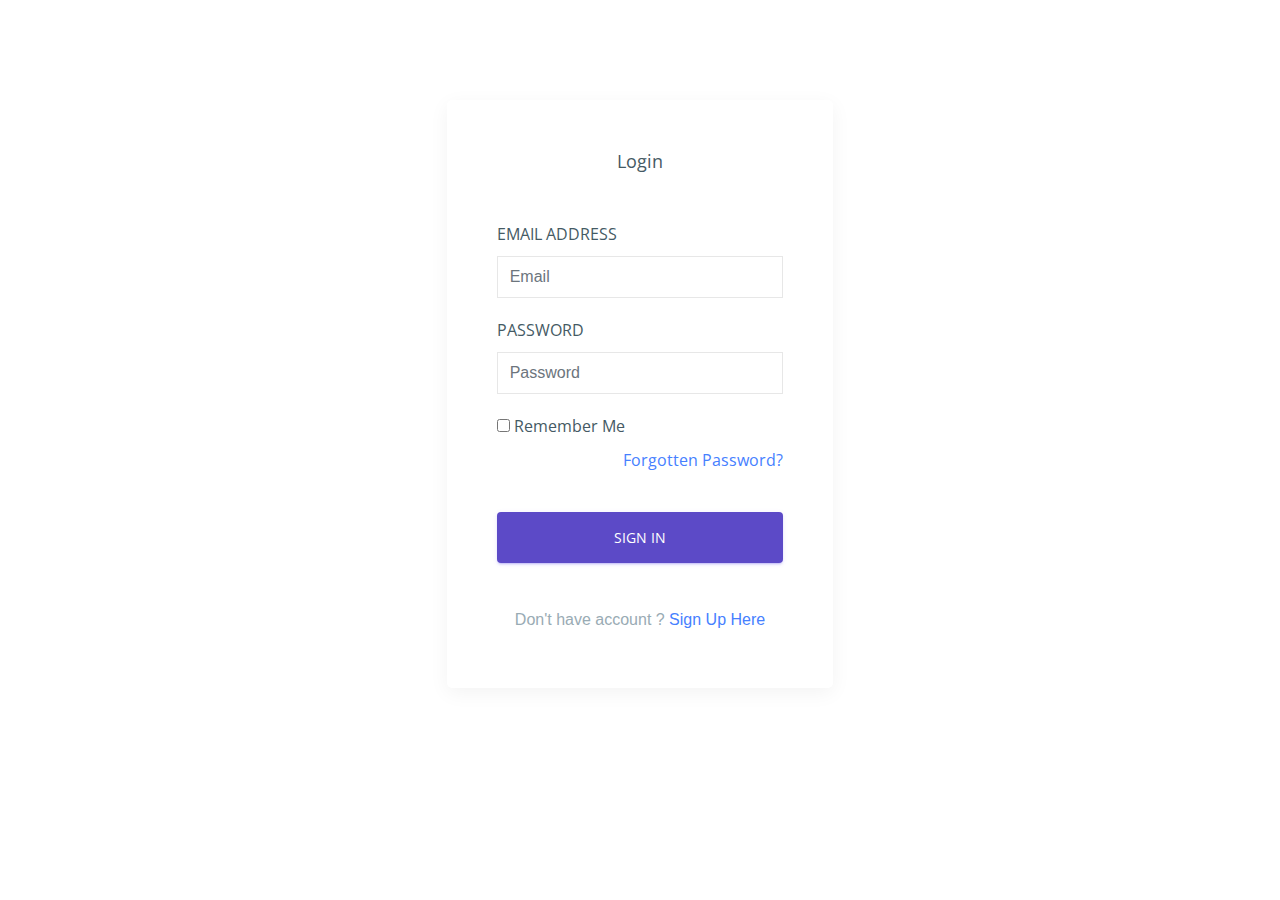
<file: DarasaWeb/page-login.html>
<!DOCTYPE html>
<html lang="en">

<head>
    <meta charset="utf-8">
    <meta http-equiv="X-UA-Compatible" content="IE=edge">
    <!-- Tell the browser to be responsive to screen width -->
    <meta name="viewport" content="width=device-width, initial-scale=1">
    <meta name="description" content="">
    <meta name="author" content="">
    <!-- Favicon icon -->
    <link rel="icon" type="image/png" sizes="16x16" href="images/favicon.png">
    <title>Darasa Login</title>
    <!-- Bootstrap Core CSS -->
    <link href="css/lib/bootstrap/bootstrap.min.css" rel="stylesheet">
    <!-- Custom CSS -->
    <link href="css/helper.css" rel="stylesheet">
    <link href="css/style.css" rel="stylesheet">
    <!-- HTML5 Shim and Respond.js IE8 support of HTML5 elements and media queries -->
    <!-- WARNING: Respond.js doesn't work if you view the page via file:** -->
    <!--[if lt IE 9]>
    <script src="https:**oss.maxcdn.com/libs/html5shiv/3.7.0/html5shiv.js"></script>
    <script src="https:**oss.maxcdn.com/libs/respond.js/1.4.2/respond.min.js"></script>
<![endif]-->
</head>

<body class="fix-header fix-sidebar">
    <!-- Preloader - style you can find in spinners.css -->
    <div class="preloader">
        <svg class="circular" viewBox="25 25 50 50">
			<circle class="path" cx="50" cy="50" r="20" fill="none" stroke-width="2" stroke-miterlimit="10" /> </svg>
    </div>
    <!-- Main wrapper  -->
    <div id="main-wrapper">

        <div class="unix-login">
            <div class="container-fluid">
                <div class="row justify-content-center">
                    <div class="col-lg-4">
                        <div class="login-content card">
                            <div class="login-form">
                                <h4>Login</h4>
                                <form>
                                    <div class="form-group">
                                        <label>Email address</label>
                                        <input type="email" class="form-control" placeholder="Email">
                                    </div>
                                    <div class="form-group">
                                        <label>Password</label>
                                        <input type="password" class="form-control" placeholder="Password">
                                    </div>
                                    <div class="checkbox">
                                        <label>
        										<input type="checkbox"> Remember Me
        									</label>
                                        <label class="pull-right">
        										<a href="#">Forgotten Password?</a>
        									</label>

                                    </div>
                                    <button type="submit" class="btn btn-primary btn-flat m-b-30 m-t-30">Sign in</button>
                                    <div class="register-link m-t-15 text-center">
                                        <p>Don't have account ? <a href="page-register.html"> Sign Up Here</a></p>
                                    </div>
                                </form>
                            </div>
                        </div>
                    </div>
                </div>
            </div>
        </div>

    </div>
    <!-- End Wrapper -->
    <!-- All Jquery -->
    <script src="js/lib/jquery/jquery.min.js"></script>
    <!-- Bootstrap tether Core JavaScript -->
    <script src="js/lib/bootstrap/js/popper.min.js"></script>
    <script src="js/lib/bootstrap/js/bootstrap.min.js"></script>
    <!-- slimscrollbar scrollbar JavaScript -->
    <script src="js/jquery.slimscroll.js"></script>
    <!--Menu sidebar -->
    <script src="js/sidebarmenu.js"></script>
    <!--stickey kit -->
    <script src="js/lib/sticky-kit-master/dist/sticky-kit.min.js"></script>
    <!--Custom JavaScript -->
    <script src="js/custom.min.js"></script>

</body>

</html>
</file>
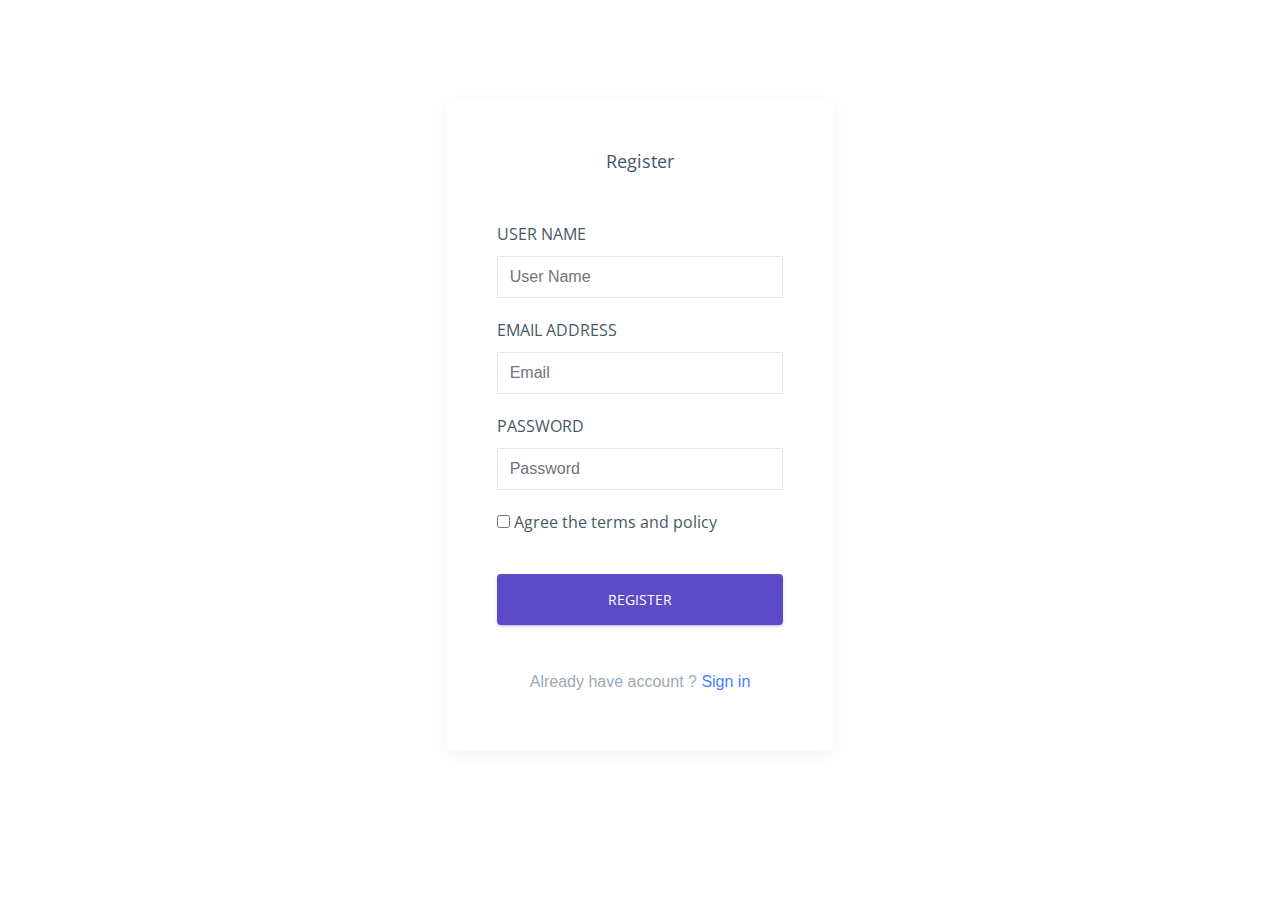
<file: DarasaWeb/page-register.html>
<!DOCTYPE html>
<html lang="en">

<head>
    <meta charset="utf-8">
    <meta http-equiv="X-UA-Compatible" content="IE=edge">
    <!-- Tell the browser to be responsive to screen width -->
    <meta name="viewport" content="width=device-width, initial-scale=1">
    <meta name="description" content="">
    <meta name="author" content="">
    <!-- Favicon icon -->
    <link rel="icon" type="image/png" sizes="16x16" href="images/favicon.png">
    <title>Ela - Bootstrap Admin Dashboard Template</title>
    <!-- Bootstrap Core CSS -->
    <link href="css/lib/bootstrap/bootstrap.min.css" rel="stylesheet">
    <!-- Custom CSS -->
    <link href="css/helper.css" rel="stylesheet">
    <link href="css/style.css" rel="stylesheet">
    <!-- HTML5 Shim and Respond.js IE8 support of HTML5 elements and media queries -->
    <!-- WARNING: Respond.js doesn't work if you view the page via file:** -->
    <!--[if lt IE 9]>
    <script src="https:**oss.maxcdn.com/libs/html5shiv/3.7.0/html5shiv.js"></script>
    <script src="https:**oss.maxcdn.com/libs/respond.js/1.4.2/respond.min.js"></script>
<![endif]-->
</head>

<body class="fix-header fix-sidebar">
    <!-- Preloader - style you can find in spinners.css -->
    <div class="preloader">
        <svg class="circular" viewBox="25 25 50 50">
			<circle class="path" cx="50" cy="50" r="20" fill="none" stroke-width="2" stroke-miterlimit="10" /> </svg>
    </div>
    <!-- Main wrapper  -->
    <div id="main-wrapper">

        <div class="unix-login">
            <div class="container-fluid">
                <div class="row justify-content-center">
                    <div class="col-lg-4">
                        <div class="login-content card">
                            <div class="login-form">
                                <h4>Register</h4>
                                <form>
                                    <div class="form-group">
                                        <label>User Name</label>
                                        <input type="email" class="form-control" placeholder="User Name">
                                    </div>
                                    <div class="form-group">
                                        <label>Email address</label>
                                        <input type="email" class="form-control" placeholder="Email">
                                    </div>
                                    <div class="form-group">
                                        <label>Password</label>
                                        <input type="password" class="form-control" placeholder="Password">
                                    </div>
                                    <div class="checkbox">
                                        <label>
										<input type="checkbox"> Agree the terms and policy
									</label>
                                    </div>
                                    <button type="submit" class="btn btn-primary btn-flat m-b-30 m-t-30">Register</button>
                                    <div class="register-link m-t-15 text-center">
                                        <p>Already have account ? <a href="#"> Sign in</a></p>
                                    </div>
                                </form>
                            </div>
                        </div>
                    </div>
                </div>
            </div>
        </div>

    </div>
    <!-- End Wrapper -->
    <!-- All Jquery -->
    <script src="js/lib/jquery/jquery.min.js"></script>
    <!-- Bootstrap tether Core JavaScript -->
    <script src="js/lib/bootstrap/js/popper.min.js"></script>
    <script src="js/lib/bootstrap/js/bootstrap.min.js"></script>
    <!-- slimscrollbar scrollbar JavaScript -->
    <script src="js/jquery.slimscroll.js"></script>
    <!--Menu sidebar -->
    <script src="js/sidebarmenu.js"></script>
    <!--stickey kit -->
    <script src="js/lib/sticky-kit-master/dist/sticky-kit.min.js"></script>
    <!--Custom JavaScript -->
    <script src="js/custom.min.js"></script>

</body>

</html>
</file>
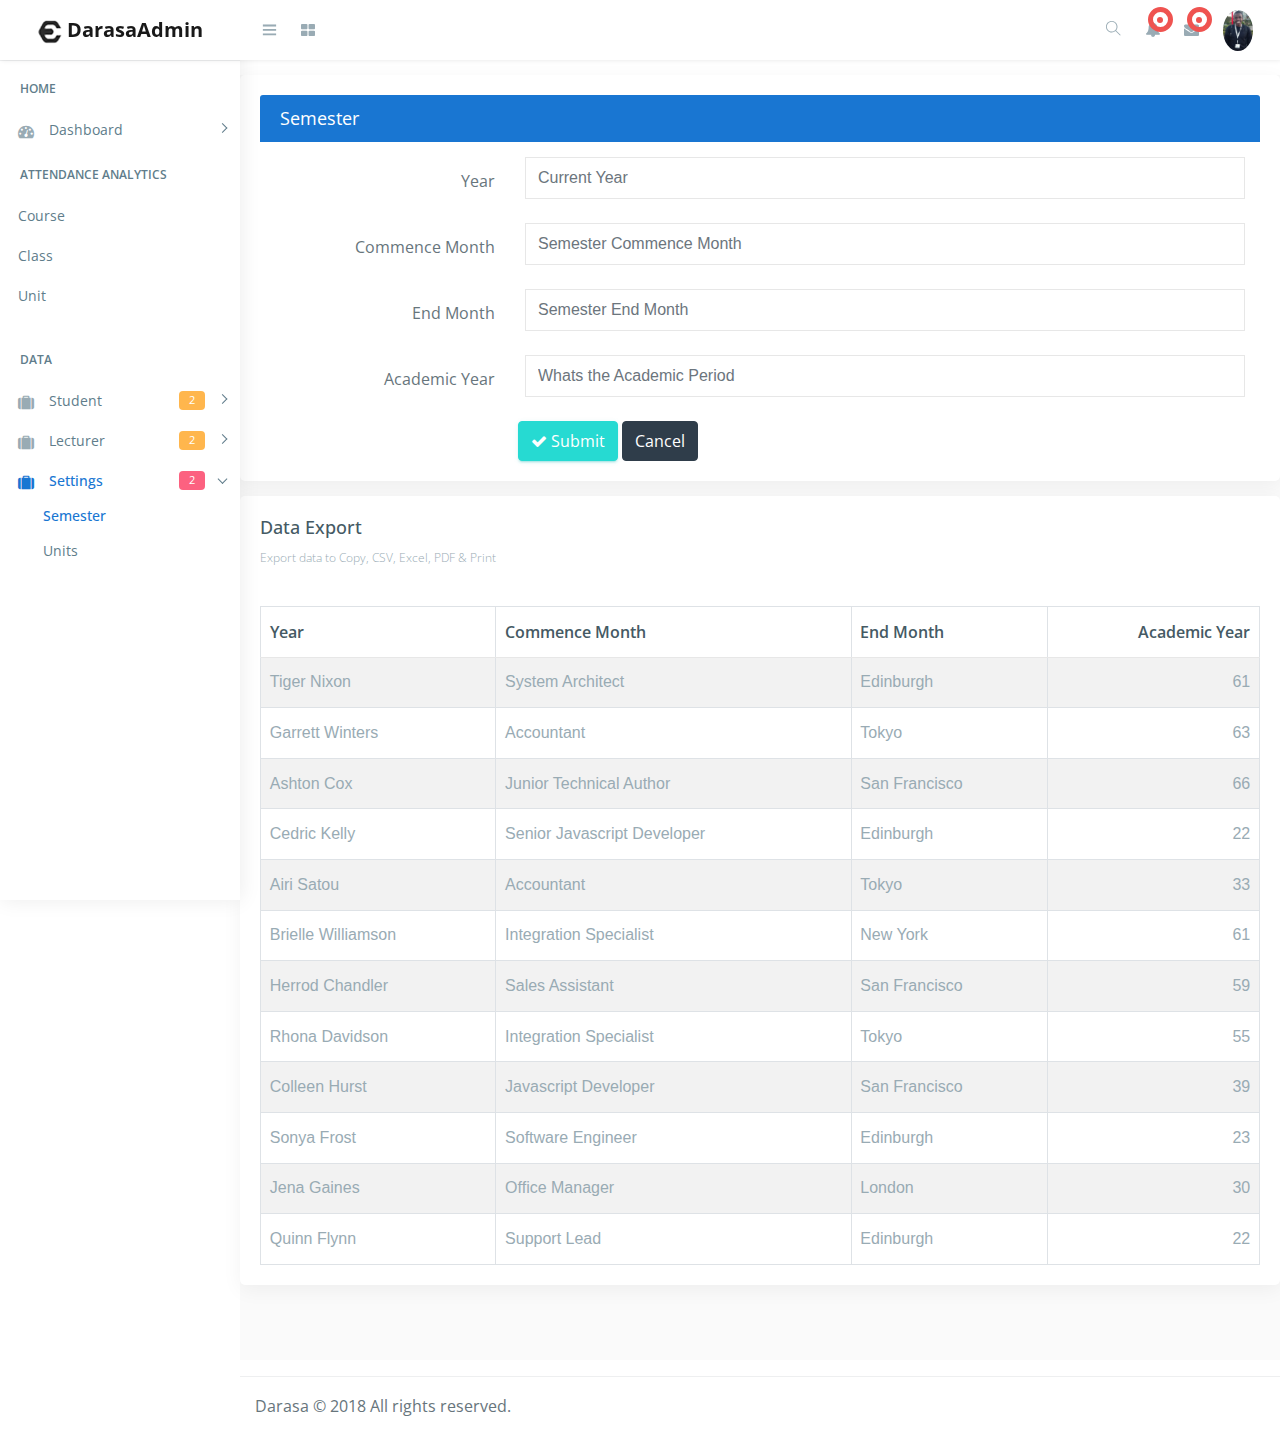
<file: DarasaWeb/semester.html>
<!DOCTYPE html>
<html lang="en">

<head>
    <meta charset="utf-8">
    <meta http-equiv="X-UA-Compatible" content="IE=edge">
    <!-- Tell the browser to be responsive to screen width -->
    <meta name="viewport" content="width=device-width, initial-scale=1">
    <meta name="description" content="">
    <meta name="author" content="">
    <!-- Favicon icon -->
    <link rel="icon" type="image/png" sizes="16x16" href="images/favicon.png">
    <title>Darasa</title>

    <link href="css/lib/chartist/chartist.min.css" rel="stylesheet">
    <link href="css/lib/owl.carousel.min.css" rel="stylesheet" />
    <link href="css/lib/owl.theme.default.min.css" rel="stylesheet" />
    <!-- Bootstrap Core CSS -->
    <link href="css/lib/bootstrap/bootstrap.min.css" rel="stylesheet">
    <!-- Custom CSS -->
    <link href="css/helper.css" rel="stylesheet">
    <link href="css/style.css" rel="stylesheet">
    <!-- HTML5 Shim and Respond.js IE8 support of HTML5 elements and media queries -->
    <!-- WARNING: Respond.js doesn't work if you view the page via file:** -->
    <!--[if lt IE 9]>
    <script src="https:**oss.maxcdn.com/libs/html5shiv/3.7.0/html5shiv.js"></script>
    <script src="https:**oss.maxcdn.com/libs/respond.js/1.4.2/respond.min.js"></script>
<![endif]-->
</head>

<body class="fix-header fix-sidebar">
    <!-- Preloader - style you can find in spinners.css -->
    <div class="preloader">
        <svg class="circular" viewBox="25 25 50 50">
            <circle class="path" cx="50" cy="50" r="20" fill="none" stroke-width="2" stroke-miterlimit="10" /> </svg>
    </div>
    <!-- Main wrapper  -->
    <div id="main-wrapper">
        <!-- header header  -->
        <div class="header">
            <nav class="navbar top-navbar navbar-expand-md navbar-light">
                <!-- Logo -->
                <div class="navbar-header">
                    <a class="navbar-brand" href="index1.html">
                        <!-- Logo icon 
                        <b><img src="images/logo.png" alt="homepage" class="dark-logo" /></b>-->
                        <!--End Logo icon -->
                        <!-- Logo text -->
                        <span>
                            <img src="images/logo.png" alt="homepage" class="dark-logo" />
                            <b>
                                <h>DarasaAdmin</h>
                            </b>
                        </span>
                    </a>
                </div>
                <!-- End Logo -->
                <div class="navbar-collapse">
                    <!-- toggle and nav items -->
                    <ul class="navbar-nav mr-auto mt-md-0">
                        <!-- This is  -->
                        <li class="nav-item">
                            <a class="nav-link nav-toggler hidden-md-up text-muted  " href="javascript:void(0)">
                                <i class="mdi mdi-menu"></i>
                            </a>
                        </li>
                        <li class="nav-item m-l-10">
                            <a class="nav-link sidebartoggler hidden-sm-down text-muted  " href="javascript:void(0)">
                                <i class="ti-menu"></i>
                            </a>
                        </li>
                        <!-- Messages -->
                        <li class="nav-item dropdown mega-dropdown">
                            <a class="nav-link dropdown-toggle text-muted  " href="#" data-toggle="dropdown" aria-haspopup="true"
                                aria-expanded="false">
                                <i class="fa fa-th-large"></i>
                            </a>
                            <div class="dropdown-menu animated zoomIn">
                                <ul class="mega-dropdown-menu row">


                                    <li class="col-lg-3  m-b-30">
                                        <h4 class="m-b-20">CONTACT US</h4>
                                        <!-- Contact -->
                                        <form>
                                            <div class="form-group">
                                                <input type="text" class="form-control" id="exampleInputname1" placeholder="Enter Name"> </div>
                                            <div class="form-group">
                                                <input type="email" class="form-control" placeholder="Enter email"> </div>
                                            <div class="form-group">
                                                <textarea class="form-control" id="exampleTextarea" rows="3" placeholder="Message"></textarea>
                                            </div>
                                            <button type="submit" class="btn btn-info">Submit</button>
                                        </form>
                                    </li>
                                    <li class="col-lg-3 col-xlg-3 m-b-30">
                                        <h4 class="m-b-20">AutoDevelopers</h4>
                                        <!-- List style -->
                                        <ul class="list-style-none">
                                            <li>
                                                <a href="javascript:void(0)">
                                                    <i class="fa fa-check text-success"></i> This Is Another Link</a>
                                            </li>
                                            <li>
                                                <a href="javascript:void(0)">
                                                    <i class="fa fa-check text-success"></i> This Is Another Link</a>
                                            </li>
                                            <li>
                                                <a href="javascript:void(0)">
                                                    <i class="fa fa-check text-success"></i> This Is Another Link</a>
                                            </li>
                                            <li>
                                                <a href="javascript:void(0)">
                                                    <i class="fa fa-check text-success"></i> This Is Another Link</a>
                                            </li>
                                            <li>
                                                <a href="javascript:void(0)">
                                                    <i class="fa fa-check text-success"></i> This Is Another Link</a>
                                            </li>
                                        </ul>
                                    </li>
                                    
                                </ul>
                            </div>
                        </li>
                        <!-- End Messages -->
                    </ul>
                    <!-- User profile and search -->
                    <ul class="navbar-nav my-lg-0">

                        <!-- Search -->
                        <li class="nav-item hidden-sm-down search-box">
                            <a class="nav-link hidden-sm-down text-muted  " href="javascript:void(0)">
                                <i class="ti-search"></i>
                            </a>
                            <form class="app-search">
                                <input type="text" class="form-control" placeholder="Search here">
                                <a class="srh-btn">
                                    <i class="ti-close"></i>
                                </a>
                            </form>
                        </li>
                        <!-- Comment -->
                        <li class="nav-item dropdown">
                            <a class="nav-link dropdown-toggle text-muted text-muted  " href="#" data-toggle="dropdown" aria-haspopup="true" aria-expanded="false">
                                <i class="fa fa-bell"></i>
                                <div class="notify">
                                    <span class="heartbit"></span>
                                    <span class="point"></span>
                                </div>
                            </a>
                            <div class="dropdown-menu dropdown-menu-right mailbox animated zoomIn">
                                <ul>
                                    <li>
                                        <div class="drop-title">Notifications</div>
                                    </li>
                                    <li>
                                        <div class="message-center">
                                            <!-- Message -->
                                            <a href="#">
                                                <div class="btn btn-danger btn-circle m-r-10">
                                                    <i class="fa fa-link"></i>
                                                </div>
                                                <div class="mail-contnet">
                                                    <h5>This is title</h5>
                                                    <span class="mail-desc">Just see the my new admin!</span>
                                                    <span class="time">9:30 AM</span>
                                                </div>
                                            </a>
                                            <!-- Message -->
                                            <a href="#">
                                                <div class="btn btn-success btn-circle m-r-10">
                                                    <i class="ti-calendar"></i>
                                                </div>
                                                <div class="mail-contnet">
                                                    <h5>This is another title</h5>
                                                    <span class="mail-desc">Just a reminder that you have event</span>
                                                    <span class="time">9:10 AM</span>
                                                </div>
                                            </a>
                                            <!-- Message -->
                                            <a href="#">
                                                <div class="btn btn-info btn-circle m-r-10">
                                                    <i class="ti-settings"></i>
                                                </div>
                                                <div class="mail-contnet">
                                                    <h5>This is title</h5>
                                                    <span class="mail-desc">You can customize this template as you want</span>
                                                    <span class="time">9:08 AM</span>
                                                </div>
                                            </a>
                                            <!-- Message -->
                                            <a href="#">
                                                <div class="btn btn-primary btn-circle m-r-10">
                                                    <i class="ti-user"></i>
                                                </div>
                                                <div class="mail-contnet">
                                                    <h5>This is another title</h5>
                                                    <span class="mail-desc">Just see the my admin!</span>
                                                    <span class="time">9:02 AM</span>
                                                </div>
                                            </a>
                                        </div>
                                    </li>
                                    <li>
                                        <a class="nav-link text-center" href="javascript:void(0);">
                                            <strong>Check all notifications</strong>
                                            <i class="fa fa-angle-right"></i>
                                        </a>
                                    </li>
                                </ul>
                            </div>
                        </li>
                        <!-- End Comment -->
                        <!-- Messages -->
                        <li class="nav-item dropdown">
                            <a class="nav-link dropdown-toggle text-muted  " href="#" id="2" data-toggle="dropdown" aria-haspopup="true" aria-expanded="false">
                                <i class="fa fa-envelope"></i>
                                <div class="notify">
                                    <span class="heartbit"></span>
                                    <span class="point"></span>
                                </div>
                            </a>
                            <div class="dropdown-menu dropdown-menu-right mailbox animated zoomIn" aria-labelledby="2">
                                <ul>
                                    <li>
                                        <div class="drop-title">You have 4 new messages</div>
                                    </li>
                                    <li>
                                        <div class="message-center">
                                            <!-- Message -->
                                            <a href="#">
                                                <div class="user-img">
                                                    <img src="images/users/5.jpg" alt="user" class="img-circle">
                                                    <span class="profile-status online pull-right"></span>
                                                </div>
                                                <div class="mail-contnet">
                                                    <h5>John Mwangi</h5>
                                                    <span class="mail-desc">Just see the my admin!</span>
                                                    <span class="time">9:30 AM</span>
                                                </div>
                                            </a>
                                            <!-- Message -->
                                            <a href="#">
                                                <div class="user-img">
                                                    <img src="images/users/2.jpg" alt="user" class="img-circle">
                                                    <span class="profile-status busy pull-right"></span>
                                                </div>
                                                <div class="mail-contnet">
                                                    <h5>Samwel Kamwana</h5>
                                                    <span class="mail-desc">I've sung a song! See you at</span>
                                                    <span class="time">9:10 AM</span>
                                                </div>
                                            </a>
                                            <!-- Message -->
                                            <a href="#">
                                                <div class="user-img">
                                                    <img src="images/users/3.jpg" alt="user" class="img-circle">
                                                    <span class="profile-status away pull-right"></span>
                                                </div>
                                                <div class="mail-contnet">
                                                    <h5>Job Getabu</h5>
                                                    <span class="mail-desc">I am a singer!</span>
                                                    <span class="time">9:08 AM</span>
                                                </div>
                                            </a>
                                            <!-- Message -->
                                            <a href="#">
                                                <div class="user-img">
                                                    <img src="images/users/4.jpg" alt="user" class="img-circle">
                                                    <span class="profile-status offline pull-right"></span>
                                                </div>
                                                <div class="mail-contnet">
                                                    <h5>Dennis Mureithi</h5>
                                                    <span class="mail-desc">Just see the my admin!</span>
                                                    <span class="time">9:02 AM</span>
                                                </div>
                                            </a>
                                        </div>
                                    </li>
                                    <li>
                                        <a class="nav-link text-center" href="javascript:void(0);">
                                            <strong>See all e-Mails</strong>
                                            <i class="fa fa-angle-right"></i>
                                        </a>
                                    </li>
                                </ul>
                            </div>
                        </li>
                        <!-- End Messages -->
                        <!-- Profile -->
                        <li class="nav-item dropdown">
                            <a class="nav-link dropdown-toggle text-muted  " href="#" data-toggle="dropdown" aria-haspopup="true" aria-expanded="false">
                                <img src="images/users/5.jpg" alt="user" class="profile-pic" />
                            </a>
                            <div class="dropdown-menu dropdown-menu-right animated zoomIn">
                                <ul class="dropdown-user">
                                    <li>
                                        <a href="#">
                                            <i class="ti-user"></i> Profile</a>
                                    </li>
                                    <li>
                                        <a href="#">
                                            <i class="ti-wallet"></i> Active Status</a>
                                    </li>
                                    <li>
                                        <a href="#">
                                            <i class="ti-email"></i> Inbox</a>
                                    </li>
                                    <li>
                                        <a href="#">
                                            <i class="ti-settings"></i> Setting</a>
                                    </li>
                                    <li>
                                        <a href="page-login.html">
                                            <i class="fa fa-power-off"></i> Logout</a>
                                    </li>
                                </ul>
                            </div>
                        </li>
                    </ul>
                </div>
            </nav>
        </div>
        <!-- End header header -->
        <!-- Left Sidebar  -->
        <div class="left-sidebar">
            <!-- Sidebar scroll-->
            <div class="scroll-sidebar">
                <!-- Sidebar navigation-->
                <nav class="sidebar-nav">
                    <ul id="sidebarnav">
                        <li class="nav-devider"></li>
                        <li class="nav-label">Home</li>
                        <li>
                            <a class="has-arrow  " href="index.html" aria-expanded="false">
                                <i class="fa fa-tachometer"></i>
                                <span class="hide-menu">Dashboard </span>
                            </a>

                        </li>
                        <li class="nav-label">Attendance Analytics</li>

                        <li>
                            <a href="index1.html">Course</a>
                        </li>
                        <li>
                            <a href="index1.html">Class</a>
                        </li>
                        <li>
                            <a href="index1.html">Unit</a>
                        </li>
                        <li>
                            <a href="index1.html"></a>
                        </li>

                        </li>
                        <!--<li> <a class="has-arrow  " href="#" aria-expanded="false"><i class="fa fa-bar-chart"></i><span class="hide-menu">Charts</span></a>
                            <ul aria-expanded="false" class="collapse">
                                <li><a href="chart-flot.html">Flot</a></li>
                                <li><a href="chart-morris.html">Morris</a></li>
                                <li><a href="chart-chartjs.html">ChartJs</a></li>
                                <li><a href="chart-chartist.html">Chartist </a></li>
                                <li><a href="chart-amchart.html">AmChart</a></li>
                                <li><a href="chart-echart.html">EChart</a></li>
                                <li><a href="chart-sparkline.html">Sparkline</a></li>
                                <li><a href="chart-peity.html">Peity</a></li>
                            </ul>
                        </li> -->
                        <li class="nav-label">DATA</li>
                        <li>
                            <a class="has-arrow  " href="#" aria-expanded="false">
                                <i class="fa fa-suitcase"></i>
                                <span class="hide-menu">Student
                                    <span class="label label-rouded label-warning pull-right">2</span>
                                </span>
                            </a>
                            <ul aria-expanded="false" class="collapse">
                                <li>
                                    <a href="student-attendance.html">Student Attendance</a>
                                </li>
                                <li>
                                    <a href="students.html">Student Status</a>
                                </li>

                            </ul>
                        </li>
                        <li>
                            <a class="has-arrow  " href="#" aria-expanded="false">
                                <i class="fa fa-suitcase"></i>
                                <span class="hide-menu">Lecturer
                                    <span class="label label-rouded label-warning pull-right">2</span>
                                </span>
                            </a>
                            <ul aria-expanded="false" class="collapse">
                                <li>
                                    <a href="lecturers.html">Lecturers</a>
                                </li>
                                <li>
                                    <a href="classes.html">Lectures</a>
                                </li>

                            </ul>
                        </li>
                        <li>
                            <a class="has-arrow  " href="#" aria-expanded="false">
                                <i class="fa fa-suitcase"></i>
                                <span class="hide-menu">Settings
                                    <span class="label label-rouded label-danger pull-right">2</span>
                                </span>
                            </a>
                            <ul aria-expanded="false" class="collapse">
                                <li>
                                    <a href="semester.html">Semester</a>
                                </li>
                                <li>
                                    <a href="units.html">Units</a>
                                </li>

                            </ul>
                        </li>
                       
                    </ul>
                </nav>
                <!-- End Sidebar navigation -->
            </div>
            <!-- End Sidebar scroll-->
        </div>
        <!-- End Left Sidebar  -->
        <!-- Page wrapper  -->
        <div class="page-wrapper">
            <!-- Bread crumb -->
            <div class="col-lg-18">
                <div class="card card-outline-info">
                    <div class="card-header">
                        <h4 class="m-b-0 text-white" >Semester</h4>
                    </div>
                    <div class="card-body m-t-15">
                        <form action="#" class="form-horizontal form-bordered">
                            <div class="form-body">
                                <div class="form-group row">
                                    <label class="control-label text-right col-md-3">Year</label>
                                    <div class="col-md-9">
                                        <input type="text" placeholder="Current Year" class="form-control">
                                        
                                    </div>
                                </div>
                                <div class="form-group row">
                                    <label class="control-label text-right col-md-3">Commence Month</label>
                                    <div class="col-md-9">
                                        <input type="text" placeholder="Semester Commence Month" class="form-control">
                                
                                    </div>
                                </div>
                                <div class="form-group row">
                                    <label class="control-label text-right col-md-3">End Month</label>
                                    <div class="col-md-9">
                                        <input type="text" placeholder="Semester End Month" class="form-control">
                                
                                    </div>
                                </div>
                                <div class="form-group row">
                                    <label class="control-label text-right col-md-3">Academic Year</label>
                                    <div class="col-md-9">
                                        <input type="text" placeholder="Whats the Academic Period" class="form-control">
                                
                                    </div>
                                </div>
                                
                            </div>
                            <div class="form-actions">
                                <div class="row">
                                    <div class="col-md-12">
                                        <div class="row">
                                            <div class="offset-sm-3 col-md-9">
                                                <button type="submit" class="btn btn-success">
                                                    <i class="fa fa-check"></i> Submit</button>
                                                <button type="button" class="btn btn-inverse">Cancel</button>
                                            </div>
                                        </div>
                                    </div>
                                </div>
                            </div>
                        </form>
                    </div>
                </div>
            </div>
            
            

            <div class="card">
                <div class="card-body">
                    <h4 class="card-title">Data Export</h4>
                    <h6 class="card-subtitle">Export data to Copy, CSV, Excel, PDF & Print</h6>
                    <div class="table-responsive m-t-40">
                        <table id="example23" class="display nowrap table table-hover table-striped table-bordered" cellspacing="0" width="100%">
                            <thead>
                                <tr>
                                    <th>Year</th>
                                    <th>Commence Month</th>
                                    <th>End Month</th>
                                    <th>Academic Year</th>
                                    
                                </tr>
                            </thead>
                            <tbody>
                                <tr>
                                    <td>Tiger Nixon</td>
                                    <td>System Architect</td>
                                    <td>Edinburgh</td>
                                    <td>61</td>
                                    
                                </tr>
                                <tr>
                                    <td>Garrett Winters</td>
                                    <td>Accountant</td>
                                    <td>Tokyo</td>
                                    <td>63</td>
                                    
                                </tr>
                                <tr>
                                    <td>Ashton Cox</td>
                                    <td>Junior Technical Author</td>
                                    <td>San Francisco</td>
                                    <td>66</td>
                                    
                                </tr>
                                <tr>
                                    <td>Cedric Kelly</td>
                                    <td>Senior Javascript Developer</td>
                                    <td>Edinburgh</td>
                                    <td>22</td>
                                    
                                </tr>
                                <tr>
                                    <td>Airi Satou</td>
                                    <td>Accountant</td>
                                    <td>Tokyo</td>
                                    <td>33</td>
                                    
                                </tr>
                                <tr>
                                    <td>Brielle Williamson</td>
                                    <td>Integration Specialist</td>
                                    <td>New York</td>
                                    <td>61</td>
                                    
                                </tr>
                                <tr>
                                    <td>Herrod Chandler</td>
                                    <td>Sales Assistant</td>
                                    <td>San Francisco</td>
                                    <td>59</td>
                                   
                                </tr>
                                <tr>
                                    <td>Rhona Davidson</td>
                                    <td>Integration Specialist</td>
                                    <td>Tokyo</td>
                                    <td>55</td>
                                    
                                </tr>
                                <tr>
                                    <td>Colleen Hurst</td>
                                    <td>Javascript Developer</td>
                                    <td>San Francisco</td>
                                    <td>39</td>
                                    
                                </tr>
                                <tr>
                                    <td>Sonya Frost</td>
                                    <td>Software Engineer</td>
                                    <td>Edinburgh</td>
                                    <td>23</td>
                                   
                                </tr>
                                <tr>
                                    <td>Jena Gaines</td>
                                    <td>Office Manager</td>
                                    <td>London</td>
                                    <td>30</td>
                                    
                                </tr>
                                <tr>
                                    <td>Quinn Flynn</td>
                                    <td>Support Lead</td>
                                    <td>Edinburgh</td>
                                    <td>22</td>
                                   
                                </tr>
                                
                            </tbody>
                        </table>
                    </div>
                </div>
            </div>
            </div>
            <!-- End Container fluid  -->
            <!-- footer -->
            <footer class="footer"> Darasa © 2018 All rights reserved.</a>
            </footer>
            <!-- End footer -->
        </div>
        <!-- End Page wrapper  -->
    </div>
    <!-- End Wrapper -->
    <!-- All Jquery -->
    <script src="js/lib/jquery/jquery.min.js"></script>
    <!-- Bootstrap tether Core JavaScript -->
    <script src="js/lib/bootstrap/js/popper.min.js"></script>
    <script src="js/lib/bootstrap/js/bootstrap.min.js"></script>
    <!-- slimscrollbar scrollbar JavaScript -->
    <script src="js/jquery.slimscroll.js"></script>
    <!--Menu sidebar -->
    <script src="js/sidebarmenu.js"></script>
    <!--stickey kit -->
    <script src="js/lib/sticky-kit-master/dist/sticky-kit.min.js"></script>


    <script src="js/lib/datamap/d3.min.js"></script>
    <script src="js/lib/datamap/topojson.js"></script>
    <script src="js/lib/datamap/datamaps.world.min.js"></script>
    <script src="js/lib/datamap/datamap-init.js"></script>

    <script src="js/lib/weather/jquery.simpleWeather.min.js"></script>
    <script src="js/lib/weather/weather-init.js"></script>
    <script src="js/lib/owl-carousel/owl.carousel.min.js"></script>
    <script src="js/lib/owl-carousel/owl.carousel-init.js"></script>


    <script src="js/lib/chartist/chartist.min.js"></script>
    <script src="js/lib/chartist/chartist-plugin-tooltip.min.js"></script>
    <script src="js/lib/chartist/chartist-init.js"></script>
    <!--Custom JavaScript -->
    <script src="js/custom.min.js"></script>

</body>

</html>
</file>
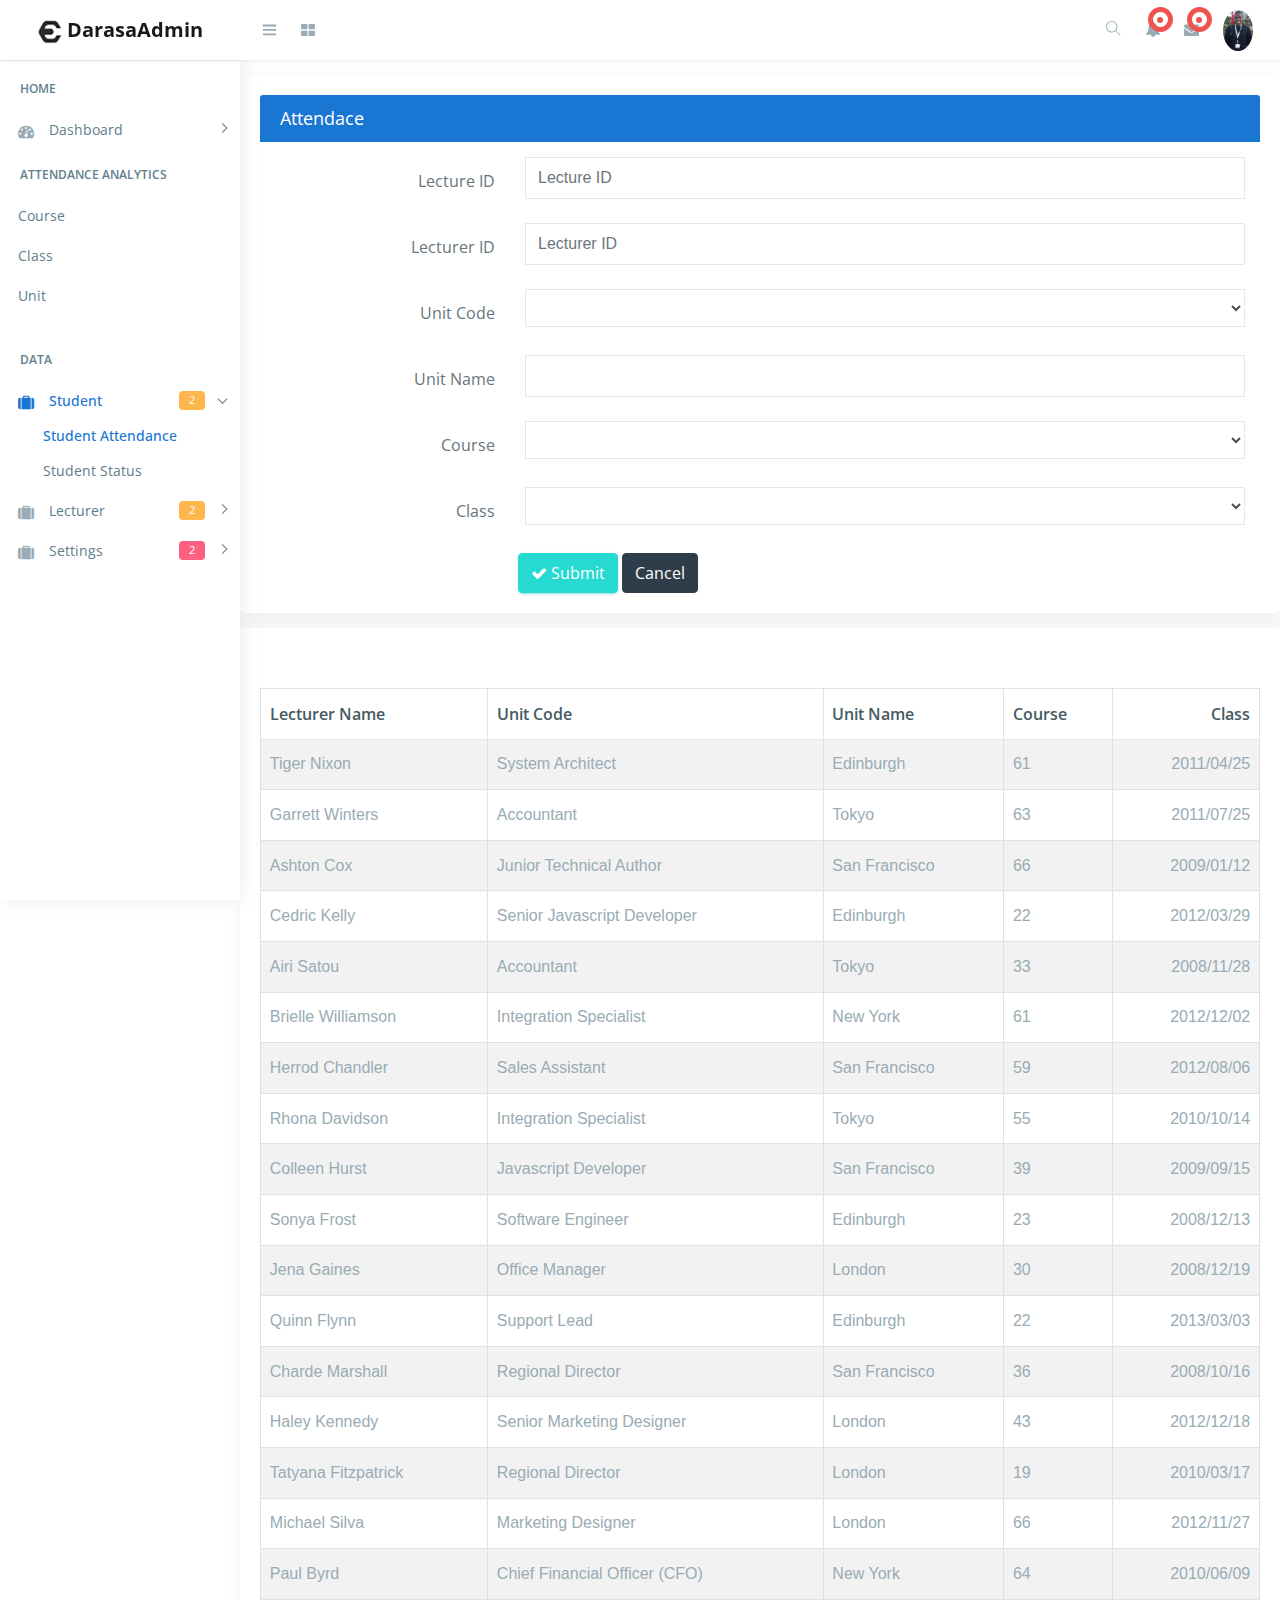
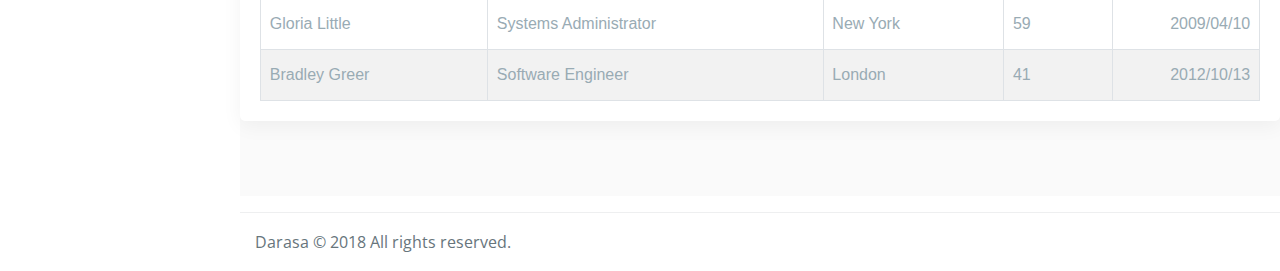
<file: DarasaWeb/student-attendance.html>
<!DOCTYPE html>
<html lang="en">

<head>
    <meta charset="utf-8">
    <meta http-equiv="X-UA-Compatible" content="IE=edge">
    <!-- Tell the browser to be responsive to screen width -->
    <meta name="viewport" content="width=device-width, initial-scale=1">
    <meta name="description" content="">
    <meta name="author" content="">
    <!-- Favicon icon -->
    <link rel="icon" type="image/png" sizes="16x16" href="images/favicon.png">
    <title>Darasa</title>

    <link href="css/lib/chartist/chartist.min.css" rel="stylesheet">
    <link href="css/lib/owl.carousel.min.css" rel="stylesheet" />
    <link href="css/lib/owl.theme.default.min.css" rel="stylesheet" />
    <!-- Bootstrap Core CSS -->
    <link href="css/lib/bootstrap/bootstrap.min.css" rel="stylesheet">
    <!-- Custom CSS -->
    <link href="css/helper.css" rel="stylesheet">
    <link href="css/style.css" rel="stylesheet">
    <!-- HTML5 Shim and Respond.js IE8 support of HTML5 elements and media queries -->
    <!-- WARNING: Respond.js doesn't work if you view the page via file:** -->
    <!--[if lt IE 9]>
    <script src="https:**oss.maxcdn.com/libs/html5shiv/3.7.0/html5shiv.js"></script>
    <script src="https:**oss.maxcdn.com/libs/respond.js/1.4.2/respond.min.js"></script>
<![endif]-->
</head>

<body class="fix-header fix-sidebar">
    <!-- Preloader - style you can find in spinners.css -->
    <div class="preloader">
        <svg class="circular" viewBox="25 25 50 50">
            <circle class="path" cx="50" cy="50" r="20" fill="none" stroke-width="2" stroke-miterlimit="10" /> </svg>
    </div>
    <!-- Main wrapper  -->
    <div id="main-wrapper">
        <!-- header header  -->
        <div class="header">
            <nav class="navbar top-navbar navbar-expand-md navbar-light">
                <!-- Logo -->
                <div class="navbar-header">
                    <a class="navbar-brand" href="index1.html">
                        <!-- Logo icon 
                        <b><img src="images/logo.png" alt="homepage" class="dark-logo" /></b>-->
                        <!--End Logo icon -->
                        <!-- Logo text -->
                        <span>
                            <img src="images/logo.png" alt="homepage" class="dark-logo" />
                            <b>
                                <h>DarasaAdmin</h>
                            </b>
                        </span>
                    </a>
                </div>
                <!-- End Logo -->
                <div class="navbar-collapse">
                    <!-- toggle and nav items -->
                    <ul class="navbar-nav mr-auto mt-md-0">
                        <!-- This is  -->
                        <li class="nav-item">
                            <a class="nav-link nav-toggler hidden-md-up text-muted  " href="javascript:void(0)">
                                <i class="mdi mdi-menu"></i>
                            </a>
                        </li>
                        <li class="nav-item m-l-10">
                            <a class="nav-link sidebartoggler hidden-sm-down text-muted  " href="javascript:void(0)">
                                <i class="ti-menu"></i>
                            </a>
                        </li>
                        <!-- Messages -->
                        <li class="nav-item dropdown mega-dropdown">
                            <a class="nav-link dropdown-toggle text-muted  " href="#" data-toggle="dropdown" aria-haspopup="true"
                                aria-expanded="false">
                                <i class="fa fa-th-large"></i>
                            </a>
                            <div class="dropdown-menu animated zoomIn">
                                <ul class="mega-dropdown-menu row">


                                    <li class="col-lg-3  m-b-30">
                                        <h4 class="m-b-20">CONTACT US</h4>
                                        <!-- Contact -->
                                        <form>
                                            <div class="form-group">
                                                <input type="text" class="form-control" id="exampleInputname1" placeholder="Enter Name"> </div>
                                            <div class="form-group">
                                                <input type="email" class="form-control" placeholder="Enter email"> </div>
                                            <div class="form-group">
                                                <textarea class="form-control" id="exampleTextarea" rows="3" placeholder="Message"></textarea>
                                            </div>
                                            <button type="submit" class="btn btn-info">Submit</button>
                                        </form>
                                    </li>
                                    <li class="col-lg-3 col-xlg-3 m-b-30">
                                        <h4 class="m-b-20">AutoDevelopers</h4>
                                        <!-- List style -->
                                        <ul class="list-style-none">
                                            <li>
                                                <a href="javascript:void(0)">
                                                    <i class="fa fa-check text-success"></i> This Is Another Link</a>
                                            </li>
                                            <li>
                                                <a href="javascript:void(0)">
                                                    <i class="fa fa-check text-success"></i> This Is Another Link</a>
                                            </li>
                                            <li>
                                                <a href="javascript:void(0)">
                                                    <i class="fa fa-check text-success"></i> This Is Another Link</a>
                                            </li>
                                            <li>
                                                <a href="javascript:void(0)">
                                                    <i class="fa fa-check text-success"></i> This Is Another Link</a>
                                            </li>
                                            <li>
                                                <a href="javascript:void(0)">
                                                    <i class="fa fa-check text-success"></i> This Is Another Link</a>
                                            </li>
                                        </ul>
                                    </li>
                                    <!--<li class="col-lg-3 col-xlg-3 m-b-30">
                                        <h4 class="m-b-20">List style</h4>
                                        <!-- List style -->
                                    <!--<ul class="list-style-none">
                                            <li><a href="javascript:void(0)"><i class="fa fa-check text-success"></i> This Is Another Link</a></li>
                                            <li><a href="javascript:void(0)"><i class="fa fa-check text-success"></i> This Is Another Link</a></li>
                                            <li><a href="javascript:void(0)"><i class="fa fa-check text-success"></i> This Is Another Link</a></li>
                                            <li><a href="javascript:void(0)"><i class="fa fa-check text-success"></i> This Is Another Link</a></li>
                                            <li><a href="javascript:void(0)"><i class="fa fa-check text-success"></i> This Is Another Link</a></li>
                                        </ul>
                                    </li>
                                    <li class="col-lg-3 col-xlg-3 m-b-30">
                                        <h4 class="m-b-20">List style</h4>
                                        <!-- List style -->
                                    <!--<ul class="list-style-none">
                                            <li><a href="javascript:void(0)"><i class="fa fa-check text-success"></i> This Is Another Link</a></li>
                                            <li><a href="javascript:void(0)"><i class="fa fa-check text-success"></i> This Is Another Link</a></li>
                                            <li><a href="javascript:void(0)"><i class="fa fa-check text-success"></i> This Is Another Link</a></li>
                                            <li><a href="javascript:void(0)"><i class="fa fa-check text-success"></i> This Is Another Link</a></li>
                                            <li><a href="javascript:void(0)"><i class="fa fa-check text-success"></i> This Is Another Link</a></li>
                                        </ul>
                                    </li> -->
                                </ul>
                            </div>
                        </li>
                        <!-- End Messages -->
                    </ul>
                    <!-- User profile and search -->
                    <ul class="navbar-nav my-lg-0">

                        <!-- Search -->
                        <li class="nav-item hidden-sm-down search-box">
                            <a class="nav-link hidden-sm-down text-muted  " href="javascript:void(0)">
                                <i class="ti-search"></i>
                            </a>
                            <form class="app-search">
                                <input type="text" class="form-control" placeholder="Search here">
                                <a class="srh-btn">
                                    <i class="ti-close"></i>
                                </a>
                            </form>
                        </li>
                        <!-- Comment -->
                        <li class="nav-item dropdown">
                            <a class="nav-link dropdown-toggle text-muted text-muted  " href="#" data-toggle="dropdown" aria-haspopup="true" aria-expanded="false">
                                <i class="fa fa-bell"></i>
                                <div class="notify">
                                    <span class="heartbit"></span>
                                    <span class="point"></span>
                                </div>
                            </a>
                            <div class="dropdown-menu dropdown-menu-right mailbox animated zoomIn">
                                <ul>
                                    <li>
                                        <div class="drop-title">Notifications</div>
                                    </li>
                                    <li>
                                        <div class="message-center">
                                            <!-- Message -->
                                            <a href="#">
                                                <div class="btn btn-danger btn-circle m-r-10">
                                                    <i class="fa fa-link"></i>
                                                </div>
                                                <div class="mail-contnet">
                                                    <h5>This is title</h5>
                                                    <span class="mail-desc">Just see the my new admin!</span>
                                                    <span class="time">9:30 AM</span>
                                                </div>
                                            </a>
                                            <!-- Message -->
                                            <a href="#">
                                                <div class="btn btn-success btn-circle m-r-10">
                                                    <i class="ti-calendar"></i>
                                                </div>
                                                <div class="mail-contnet">
                                                    <h5>This is another title</h5>
                                                    <span class="mail-desc">Just a reminder that you have event</span>
                                                    <span class="time">9:10 AM</span>
                                                </div>
                                            </a>
                                            <!-- Message -->
                                            <a href="#">
                                                <div class="btn btn-info btn-circle m-r-10">
                                                    <i class="ti-settings"></i>
                                                </div>
                                                <div class="mail-contnet">
                                                    <h5>This is title</h5>
                                                    <span class="mail-desc">You can customize this template as you want</span>
                                                    <span class="time">9:08 AM</span>
                                                </div>
                                            </a>
                                            <!-- Message -->
                                            <a href="#">
                                                <div class="btn btn-primary btn-circle m-r-10">
                                                    <i class="ti-user"></i>
                                                </div>
                                                <div class="mail-contnet">
                                                    <h5>This is another title</h5>
                                                    <span class="mail-desc">Just see the my admin!</span>
                                                    <span class="time">9:02 AM</span>
                                                </div>
                                            </a>
                                        </div>
                                    </li>
                                    <li>
                                        <a class="nav-link text-center" href="javascript:void(0);">
                                            <strong>Check all notifications</strong>
                                            <i class="fa fa-angle-right"></i>
                                        </a>
                                    </li>
                                </ul>
                            </div>
                        </li>
                        <!-- End Comment -->
                        <!-- Messages -->
                        <li class="nav-item dropdown">
                            <a class="nav-link dropdown-toggle text-muted  " href="#" id="2" data-toggle="dropdown" aria-haspopup="true" aria-expanded="false">
                                <i class="fa fa-envelope"></i>
                                <div class="notify">
                                    <span class="heartbit"></span>
                                    <span class="point"></span>
                                </div>
                            </a>
                            <div class="dropdown-menu dropdown-menu-right mailbox animated zoomIn" aria-labelledby="2">
                                <ul>
                                    <li>
                                        <div class="drop-title">You have 4 new messages</div>
                                    </li>
                                    <li>
                                        <div class="message-center">
                                            <!-- Message -->
                                            <a href="#">
                                                <div class="user-img">
                                                    <img src="images/users/5.jpg" alt="user" class="img-circle">
                                                    <span class="profile-status online pull-right"></span>
                                                </div>
                                                <div class="mail-contnet">
                                                    <h5>John Mwangi</h5>
                                                    <span class="mail-desc">Just see the my admin!</span>
                                                    <span class="time">9:30 AM</span>
                                                </div>
                                            </a>
                                            <!-- Message -->
                                            <a href="#">
                                                <div class="user-img">
                                                    <img src="images/users/2.jpg" alt="user" class="img-circle">
                                                    <span class="profile-status busy pull-right"></span>
                                                </div>
                                                <div class="mail-contnet">
                                                    <h5>Samwel Kamwana</h5>
                                                    <span class="mail-desc">I've sung a song! See you at</span>
                                                    <span class="time">9:10 AM</span>
                                                </div>
                                            </a>
                                            <!-- Message -->
                                            <a href="#">
                                                <div class="user-img">
                                                    <img src="images/users/3.jpg" alt="user" class="img-circle">
                                                    <span class="profile-status away pull-right"></span>
                                                </div>
                                                <div class="mail-contnet">
                                                    <h5>Job Getabu</h5>
                                                    <span class="mail-desc">I am a singer!</span>
                                                    <span class="time">9:08 AM</span>
                                                </div>
                                            </a>
                                            <!-- Message -->
                                            <a href="#">
                                                <div class="user-img">
                                                    <img src="images/users/4.jpg" alt="user" class="img-circle">
                                                    <span class="profile-status offline pull-right"></span>
                                                </div>
                                                <div class="mail-contnet">
                                                    <h5>Dennis Mureithi</h5>
                                                    <span class="mail-desc">Just see the my admin!</span>
                                                    <span class="time">9:02 AM</span>
                                                </div>
                                            </a>
                                        </div>
                                    </li>
                                    <li>
                                        <a class="nav-link text-center" href="javascript:void(0);">
                                            <strong>See all e-Mails</strong>
                                            <i class="fa fa-angle-right"></i>
                                        </a>
                                    </li>
                                </ul>
                            </div>
                        </li>
                        <!-- End Messages -->
                        <!-- Profile -->
                        <li class="nav-item dropdown">
                            <a class="nav-link dropdown-toggle text-muted  " href="#" data-toggle="dropdown" aria-haspopup="true" aria-expanded="false">
                                <img src="images/users/5.jpg" alt="user" class="profile-pic" />
                            </a>
                            <div class="dropdown-menu dropdown-menu-right animated zoomIn">
                                <ul class="dropdown-user">
                                    <li>
                                        <a href="#">
                                            <i class="ti-user"></i> Profile</a>
                                    </li>
                                    <li>
                                        <a href="#">
                                            <i class="ti-wallet"></i> Active Status</a>
                                    </li>
                                    <li>
                                        <a href="#">
                                            <i class="ti-email"></i> Inbox</a>
                                    </li>
                                    <li>
                                        <a href="#">
                                            <i class="ti-settings"></i> Setting</a>
                                    </li>
                                    <li>
                                        <a href="#">
                                            <i class="fa fa-power-off"></i> Logout</a>
                                    </li>
                                </ul>
                            </div>
                        </li>
                    </ul>
                </div>
            </nav>
        </div>
        <!-- End header header -->
        <!-- Left Sidebar  -->
        <div class="left-sidebar">
            <!-- Sidebar scroll-->
            <div class="scroll-sidebar">
                <!-- Sidebar navigation-->
                <nav class="sidebar-nav">
                    <ul id="sidebarnav">
                        <li class="nav-devider"></li>
                        <li class="nav-label">Home</li>
                        <li>
                            <a class="has-arrow  " href="index.html" aria-expanded="false">
                                <i class="fa fa-tachometer"></i>
                                <span class="hide-menu">Dashboard </span>
                            </a>

                        </li>
                        <li class="nav-label">Attendance Analytics</li>

                        <li>
                            <a href="index1.html">Course</a>
                        </li>
                        <li>
                            <a href="index1.html">Class</a>
                        </li>
                        <li>
                            <a href="index1.html">Unit</a>
                        </li>
                        <li>
                            <a href="index1.html"></a>
                        </li>

                        </li>
                        
                        <li class="nav-label">DATA</li>
                        <li>
                            <a class="has-arrow  " href="#" aria-expanded="false">
                                <i class="fa fa-suitcase"></i>
                                <span class="hide-menu">Student
                                    <span class="label label-rouded label-warning pull-right">2</span>
                                </span>
                            </a>
                            <ul aria-expanded="false" class="collapse">
                                <li>
                                    <a href="student-attendance.html">Student Attendance</a>
                                </li>
                                <li>
                                    <a href="students.html">Student Status</a>
                                </li>

                            </ul>
                        </li>
                        <li>
                            <a class="has-arrow  " href="#" aria-expanded="false">
                                <i class="fa fa-suitcase"></i>
                                <span class="hide-menu">Lecturer
                                    <span class="label label-rouded label-warning pull-right">2</span>
                                </span>
                            </a>
                            <ul aria-expanded="false" class="collapse">
                                <li>
                                    <a href="lecturers.html">Lecturers</a>
                                </li>
                                <li>
                                    <a href="classes.html">Lectures</a>
                                </li>

                            </ul>
                        </li>
                        <li>
                            <a class="has-arrow  " href="#" aria-expanded="false">
                                <i class="fa fa-suitcase"></i>
                                <span class="hide-menu">Settings
                                    <span class="label label-rouded label-danger pull-right">2</span>
                                </span>
                            </a>
                            <ul aria-expanded="false" class="collapse">
                                <li>
                                    <a href="semester.html">Semester</a>
                                </li>
                                <li>
                                    <a href="units.html">Units</a>
                                </li>

                            </ul>
                        </li>
                        
                    </ul>
                </nav>
                <!-- End Sidebar navigation -->
            </div>
            <!-- End Sidebar scroll-->
        </div>
        <!-- End Left Sidebar  -->
        <!-- Page wrapper  -->
        <div class="page-wrapper">
            <!-- Bread crumb -->
            <div class="col-lg-18">
                <div class="card card-outline-info">
                    <div class="card-header">
                        <h4 class="m-b-0 text-white" >Attendace</h4>
                    </div>
                    <div class="card-body m-t-15">
                        <form action="#" class="form-horizontal form-bordered">
                            <div class="form-body">
                                <div class="form-group row">
                                    <label class="control-label text-right col-md-3">Lecture ID</label>
                                    <div class="col-md-9">
                                        <input type="text" placeholder="Lecture ID" class="form-control">
                                        
                                    </div>
                                </div>
                                <div class="form-group row">
                                    <label class="control-label text-right col-md-3">Lecturer ID</label>
                                    <div class="col-md-9">
                                        <input type="text" placeholder="Lecturer ID" class="form-control">
                                        
                                    </div>
                                </div>
                                <div class="form-group row">
                                    <label class="control-label text-right col-md-3">Unit Code</label>
                                    <div class="col-md-9">
                                        <select class="form-control">
                                            
                                        </select>
                                    </div>
                                </div>
                                <div class="form-group row">
                                    <label class="control-label text-right col-md-3">Unit Name</label>
                                    <div class="col-md-9">
                                        <input type="text" class="form-control">
                                
                                    </div>
                                </div>
                                <div class="form-group row">
                                    <label class="control-label text-right col-md-3">Course</label>
                                    <div class="col-md-9">
                                        <select class="form-control">
                                
                                        </select>
                                    </div>
                                </div>
                                
                                <div class="form-group row last">
                                    <label class="control-label text-right col-md-3">Class</label>
                                    <div class="col-md-9">
                                        <select class="form-control">
                                            
                                        </select>
                                    </div>
                                </div>
                            </div>
                            <div class="form-actions">
                                <div class="row">
                                    <div class="col-md-12">
                                        <div class="row">
                                            <div class="offset-sm-3 col-md-9">
                                                <button type="submit" class="btn btn-success">
                                                    <i class="fa fa-check"></i> Submit</button>
                                                <button type="button" class="btn btn-inverse">Cancel</button>
                                            </div>
                                        </div>
                                    </div>
                                </div>
                            </div>
                        </form>
                    </div>
                </div>
            </div>
            
            

            <div class="card">
                <div class="card-body">
                    
                    <div class="table-responsive m-t-40">
                        <table id="example23" class="display nowrap table table-hover table-striped table-bordered" cellspacing="0" width="100%">
                            <thead>
                                <tr>
                                    <th>Lecturer Name</th>
                                    <th>Unit Code</th>
                                    <th>Unit Name</th>
                                    <th>Course</th>
                                    <th>Class</th>
                                </tr>
                            </thead>
                            <tbody>
                                <tr>
                                    <td>Tiger Nixon</td>
                                    <td>System Architect</td>
                                    <td>Edinburgh</td>
                                    <td>61</td>
                                    <td>2011/04/25</td>
                                    
                                </tr>
                                <tr>
                                    <td>Garrett Winters</td>
                                    <td>Accountant</td>
                                    <td>Tokyo</td>
                                    <td>63</td>
                                    <td>2011/07/25</td>
                                    
                                </tr>
                                <tr>
                                    <td>Ashton Cox</td>
                                    <td>Junior Technical Author</td>
                                    <td>San Francisco</td>
                                    <td>66</td>
                                    <td>2009/01/12</td>
                                    
                                </tr>
                                <tr>
                                    <td>Cedric Kelly</td>
                                    <td>Senior Javascript Developer</td>
                                    <td>Edinburgh</td>
                                    <td>22</td>
                                    <td>2012/03/29</td>
                                   
                                </tr>
                                <tr>
                                    <td>Airi Satou</td>
                                    <td>Accountant</td>
                                    <td>Tokyo</td>
                                    <td>33</td>
                                    <td>2008/11/28</td>
                                    
                                </tr>
                                <tr>
                                    <td>Brielle Williamson</td>
                                    <td>Integration Specialist</td>
                                    <td>New York</td>
                                    <td>61</td>
                                    <td>2012/12/02</td>
                                   
                                </tr>
                                <tr>
                                    <td>Herrod Chandler</td>
                                    <td>Sales Assistant</td>
                                    <td>San Francisco</td>
                                    <td>59</td>
                                    <td>2012/08/06</td>
                                    
                                </tr>
                                <tr>
                                    <td>Rhona Davidson</td>
                                    <td>Integration Specialist</td>
                                    <td>Tokyo</td>
                                    <td>55</td>
                                    <td>2010/10/14</td>
                                    
                                </tr>
                                <tr>
                                    <td>Colleen Hurst</td>
                                    <td>Javascript Developer</td>
                                    <td>San Francisco</td>
                                    <td>39</td>
                                    <td>2009/09/15</td>
                                    
                                </tr>
                                <tr>
                                    <td>Sonya Frost</td>
                                    <td>Software Engineer</td>
                                    <td>Edinburgh</td>
                                    <td>23</td>
                                    <td>2008/12/13</td>
                                   
                                </tr>
                                <tr>
                                    <td>Jena Gaines</td>
                                    <td>Office Manager</td>
                                    <td>London</td>
                                    <td>30</td>
                                    <td>2008/12/19</td>
                                   
                                </tr>
                                <tr>
                                    <td>Quinn Flynn</td>
                                    <td>Support Lead</td>
                                    <td>Edinburgh</td>
                                    <td>22</td>
                                    <td>2013/03/03</td>
                                    
                                </tr>
                                <tr>
                                    <td>Charde Marshall</td>
                                    <td>Regional Director</td>
                                    <td>San Francisco</td>
                                    <td>36</td>
                                    <td>2008/10/16</td>
                                    
                                </tr>
                                <tr>
                                    <td>Haley Kennedy</td>
                                    <td>Senior Marketing Designer</td>
                                    <td>London</td>
                                    <td>43</td>
                                    <td>2012/12/18</td>
                                    
                                </tr>
                                <tr>
                                    <td>Tatyana Fitzpatrick</td>
                                    <td>Regional Director</td>
                                    <td>London</td>
                                    <td>19</td>
                                    <td>2010/03/17</td>
                                   
                                </tr>
                                <tr>
                                    <td>Michael Silva</td>
                                    <td>Marketing Designer</td>
                                    <td>London</td>
                                    <td>66</td>
                                    <td>2012/11/27</td>
                                    
                                </tr>
                                <tr>
                                    <td>Paul Byrd</td>
                                    <td>Chief Financial Officer (CFO)</td>
                                    <td>New York</td>
                                    <td>64</td>
                                    <td>2010/06/09</td>
                                    
                                </tr>
                                <tr>
                                    <td>Gloria Little</td>
                                    <td>Systems Administrator</td>
                                    <td>New York</td>
                                    <td>59</td>
                                    <td>2009/04/10</td>
                                    
                                </tr>
                                <tr>
                                    <td>Bradley Greer</td>
                                    <td>Software Engineer</td>
                                    <td>London</td>
                                    <td>41</td>
                                    <td>2012/10/13</td>
                                    
                                </tr>
                               
                            </tbody>
                        </table>
                    </div>
                </div>
            </div>
            </div>
            <!-- End Container fluid  -->
            <!-- footer -->
            <footer class="footer"> Darasa © 2018 All rights reserved.</a>
            </footer>
            <!-- End footer -->
        </div>
        <!-- End Page wrapper  -->
    </div>
    <!-- End Wrapper -->
    <!-- All Jquery -->
    <script src="js/lib/jquery/jquery.min.js"></script>
    <!-- Bootstrap tether Core JavaScript -->
    <script src="js/lib/bootstrap/js/popper.min.js"></script>
    <script src="js/lib/bootstrap/js/bootstrap.min.js"></script>
    <!-- slimscrollbar scrollbar JavaScript -->
    <script src="js/jquery.slimscroll.js"></script>
    <!--Menu sidebar -->
    <script src="js/sidebarmenu.js"></script>
    <!--stickey kit -->
    <script src="js/lib/sticky-kit-master/dist/sticky-kit.min.js"></script>


    <script src="js/lib/datamap/d3.min.js"></script>
    <script src="js/lib/datamap/topojson.js"></script>
    <script src="js/lib/datamap/datamaps.world.min.js"></script>
    <script src="js/lib/datamap/datamap-init.js"></script>

    <script src="js/lib/weather/jquery.simpleWeather.min.js"></script>
    <script src="js/lib/weather/weather-init.js"></script>
    <script src="js/lib/owl-carousel/owl.carousel.min.js"></script>
    <script src="js/lib/owl-carousel/owl.carousel-init.js"></script>


    <script src="js/lib/chartist/chartist.min.js"></script>
    <script src="js/lib/chartist/chartist-plugin-tooltip.min.js"></script>
    <script src="js/lib/chartist/chartist-init.js"></script>
    <!--Custom JavaScript -->
    <script src="js/custom.min.js"></script>

</body>

</html>
</file>
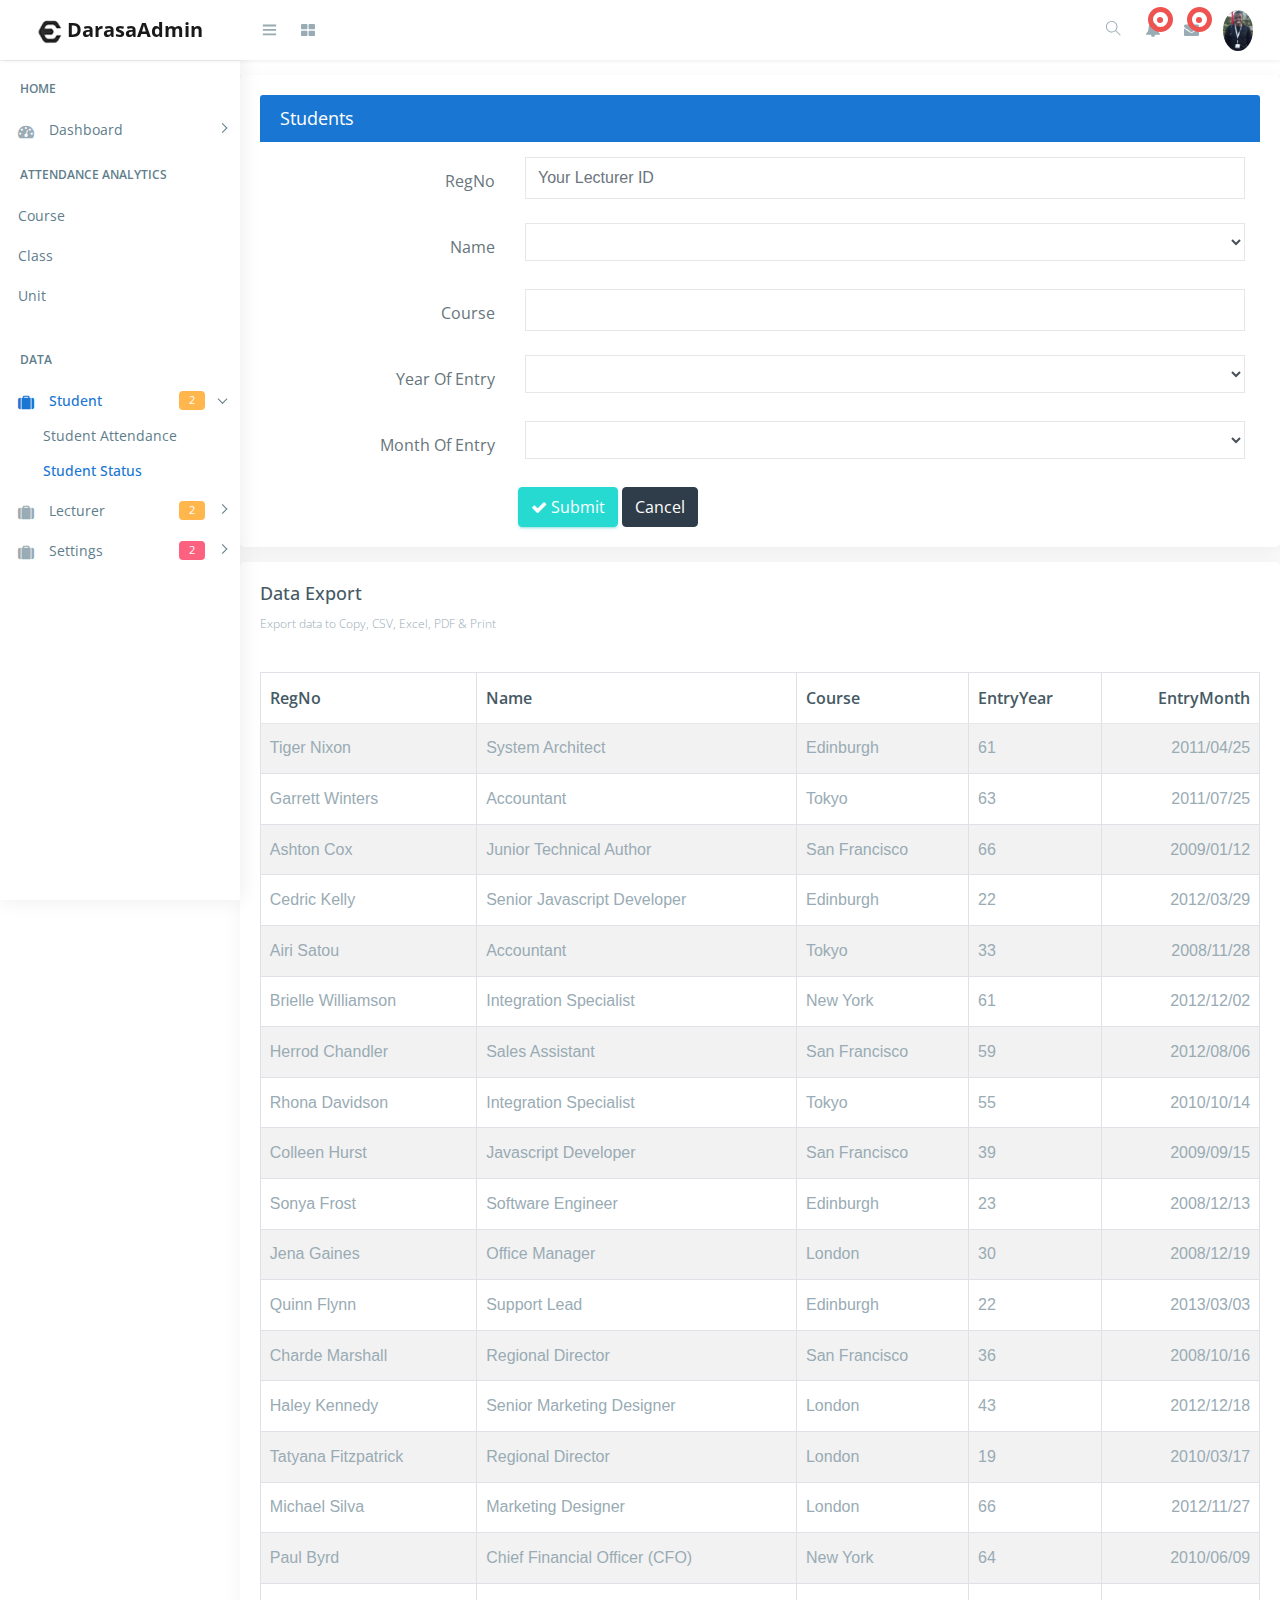
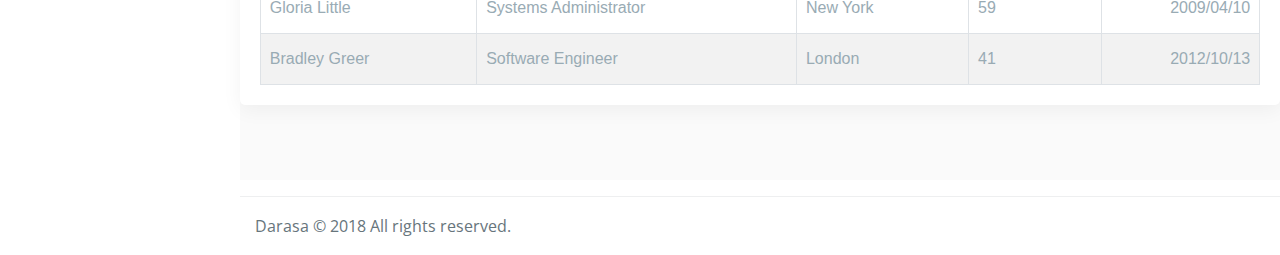
<file: DarasaWeb/students.html>
<!DOCTYPE html>
<html lang="en">

<head>
    <meta charset="utf-8">
    <meta http-equiv="X-UA-Compatible" content="IE=edge">
    <!-- Tell the browser to be responsive to screen width -->
    <meta name="viewport" content="width=device-width, initial-scale=1">
    <meta name="description" content="">
    <meta name="author" content="">
    <!-- Favicon icon -->
    <link rel="icon" type="image/png" sizes="16x16" href="images/favicon.png">
    <title>Darasa</title>

    <link href="css/lib/chartist/chartist.min.css" rel="stylesheet">
    <link href="css/lib/owl.carousel.min.css" rel="stylesheet" />
    <link href="css/lib/owl.theme.default.min.css" rel="stylesheet" />
    <!-- Bootstrap Core CSS -->
    <link href="css/lib/bootstrap/bootstrap.min.css" rel="stylesheet">
    <!-- Custom CSS -->
    <link href="css/helper.css" rel="stylesheet">
    <link href="css/style.css" rel="stylesheet">
    <!-- HTML5 Shim and Respond.js IE8 support of HTML5 elements and media queries -->
    <!-- WARNING: Respond.js doesn't work if you view the page via file:** -->
    <!--[if lt IE 9]>
    <script src="https:**oss.maxcdn.com/libs/html5shiv/3.7.0/html5shiv.js"></script>
    <script src="https:**oss.maxcdn.com/libs/respond.js/1.4.2/respond.min.js"></script>
<![endif]-->
</head>

<body class="fix-header fix-sidebar">
    <!-- Preloader - style you can find in spinners.css -->
    <div class="preloader">
        <svg class="circular" viewBox="25 25 50 50">
            <circle class="path" cx="50" cy="50" r="20" fill="none" stroke-width="2" stroke-miterlimit="10" /> </svg>
    </div>
    <!-- Main wrapper  -->
    <div id="main-wrapper">
        <!-- header header  -->
        <div class="header">
            <nav class="navbar top-navbar navbar-expand-md navbar-light">
                <!-- Logo -->
                <div class="navbar-header">
                    <a class="navbar-brand" href="index1.html">
                        <!-- Logo icon 
                        <b><img src="images/logo.png" alt="homepage" class="dark-logo" /></b>-->
                        <!--End Logo icon -->
                        <!-- Logo text -->
                        <span>
                            <img src="images/logo.png" alt="homepage" class="dark-logo" />
                            <b>
                                <h>DarasaAdmin</h>
                            </b>
                        </span>
                    </a>
                </div>
                <!-- End Logo -->
                <div class="navbar-collapse">
                    <!-- toggle and nav items -->
                    <ul class="navbar-nav mr-auto mt-md-0">
                        <!-- This is  -->
                        <li class="nav-item">
                            <a class="nav-link nav-toggler hidden-md-up text-muted  " href="javascript:void(0)">
                                <i class="mdi mdi-menu"></i>
                            </a>
                        </li>
                        <li class="nav-item m-l-10">
                            <a class="nav-link sidebartoggler hidden-sm-down text-muted  " href="javascript:void(0)">
                                <i class="ti-menu"></i>
                            </a>
                        </li>
                        <!-- Messages -->
                        <li class="nav-item dropdown mega-dropdown">
                            <a class="nav-link dropdown-toggle text-muted  " href="#" data-toggle="dropdown" aria-haspopup="true"
                                aria-expanded="false">
                                <i class="fa fa-th-large"></i>
                            </a>
                            <div class="dropdown-menu animated zoomIn">
                                <ul class="mega-dropdown-menu row">


                                    <li class="col-lg-3  m-b-30">
                                        <h4 class="m-b-20">CONTACT US</h4>
                                        <!-- Contact -->
                                        <form>
                                            <div class="form-group">
                                                <input type="text" class="form-control" id="exampleInputname1" placeholder="Enter Name"> </div>
                                            <div class="form-group">
                                                <input type="email" class="form-control" placeholder="Enter email"> </div>
                                            <div class="form-group">
                                                <textarea class="form-control" id="exampleTextarea" rows="3" placeholder="Message"></textarea>
                                            </div>
                                            <button type="submit" class="btn btn-info">Submit</button>
                                        </form>
                                    </li>
                                    <li class="col-lg-3 col-xlg-3 m-b-30">
                                        <h4 class="m-b-20">AutoDevelopers</h4>
                                        <!-- List style -->
                                        <ul class="list-style-none">
                                            <li>
                                                <a href="javascript:void(0)">
                                                    <i class="fa fa-check text-success"></i> This Is Another Link</a>
                                            </li>
                                            <li>
                                                <a href="javascript:void(0)">
                                                    <i class="fa fa-check text-success"></i> This Is Another Link</a>
                                            </li>
                                            <li>
                                                <a href="javascript:void(0)">
                                                    <i class="fa fa-check text-success"></i> This Is Another Link</a>
                                            </li>
                                            <li>
                                                <a href="javascript:void(0)">
                                                    <i class="fa fa-check text-success"></i> This Is Another Link</a>
                                            </li>
                                            <li>
                                                <a href="javascript:void(0)">
                                                    <i class="fa fa-check text-success"></i> This Is Another Link</a>
                                            </li>
                                        </ul>
                                    </li>
                                    <!--<li class="col-lg-3 col-xlg-3 m-b-30">
                                        <h4 class="m-b-20">List style</h4>
                                        <!-- List style -->
                                    <!--<ul class="list-style-none">
                                            <li><a href="javascript:void(0)"><i class="fa fa-check text-success"></i> This Is Another Link</a></li>
                                            <li><a href="javascript:void(0)"><i class="fa fa-check text-success"></i> This Is Another Link</a></li>
                                            <li><a href="javascript:void(0)"><i class="fa fa-check text-success"></i> This Is Another Link</a></li>
                                            <li><a href="javascript:void(0)"><i class="fa fa-check text-success"></i> This Is Another Link</a></li>
                                            <li><a href="javascript:void(0)"><i class="fa fa-check text-success"></i> This Is Another Link</a></li>
                                        </ul>
                                    </li>
                                    <li class="col-lg-3 col-xlg-3 m-b-30">
                                        <h4 class="m-b-20">List style</h4>
                                        <!-- List style -->
                                    <!--<ul class="list-style-none">
                                            <li><a href="javascript:void(0)"><i class="fa fa-check text-success"></i> This Is Another Link</a></li>
                                            <li><a href="javascript:void(0)"><i class="fa fa-check text-success"></i> This Is Another Link</a></li>
                                            <li><a href="javascript:void(0)"><i class="fa fa-check text-success"></i> This Is Another Link</a></li>
                                            <li><a href="javascript:void(0)"><i class="fa fa-check text-success"></i> This Is Another Link</a></li>
                                            <li><a href="javascript:void(0)"><i class="fa fa-check text-success"></i> This Is Another Link</a></li>
                                        </ul>
                                    </li> -->
                                </ul>
                            </div>
                        </li>
                        <!-- End Messages -->
                    </ul>
                    <!-- User profile and search -->
                    <ul class="navbar-nav my-lg-0">

                        <!-- Search -->
                        <li class="nav-item hidden-sm-down search-box">
                            <a class="nav-link hidden-sm-down text-muted  " href="javascript:void(0)">
                                <i class="ti-search"></i>
                            </a>
                            <form class="app-search">
                                <input type="text" class="form-control" placeholder="Search here">
                                <a class="srh-btn">
                                    <i class="ti-close"></i>
                                </a>
                            </form>
                        </li>
                        <!-- Comment -->
                        <li class="nav-item dropdown">
                            <a class="nav-link dropdown-toggle text-muted text-muted  " href="#" data-toggle="dropdown" aria-haspopup="true" aria-expanded="false">
                                <i class="fa fa-bell"></i>
                                <div class="notify">
                                    <span class="heartbit"></span>
                                    <span class="point"></span>
                                </div>
                            </a>
                            <div class="dropdown-menu dropdown-menu-right mailbox animated zoomIn">
                                <ul>
                                    <li>
                                        <div class="drop-title">Notifications</div>
                                    </li>
                                    <li>
                                        <div class="message-center">
                                            <!-- Message -->
                                            <a href="#">
                                                <div class="btn btn-danger btn-circle m-r-10">
                                                    <i class="fa fa-link"></i>
                                                </div>
                                                <div class="mail-contnet">
                                                    <h5>This is title</h5>
                                                    <span class="mail-desc">Just see the my new admin!</span>
                                                    <span class="time">9:30 AM</span>
                                                </div>
                                            </a>
                                            <!-- Message -->
                                            <a href="#">
                                                <div class="btn btn-success btn-circle m-r-10">
                                                    <i class="ti-calendar"></i>
                                                </div>
                                                <div class="mail-contnet">
                                                    <h5>This is another title</h5>
                                                    <span class="mail-desc">Just a reminder that you have event</span>
                                                    <span class="time">9:10 AM</span>
                                                </div>
                                            </a>
                                            <!-- Message -->
                                            <a href="#">
                                                <div class="btn btn-info btn-circle m-r-10">
                                                    <i class="ti-settings"></i>
                                                </div>
                                                <div class="mail-contnet">
                                                    <h5>This is title</h5>
                                                    <span class="mail-desc">You can customize this template as you want</span>
                                                    <span class="time">9:08 AM</span>
                                                </div>
                                            </a>
                                            <!-- Message -->
                                            <a href="#">
                                                <div class="btn btn-primary btn-circle m-r-10">
                                                    <i class="ti-user"></i>
                                                </div>
                                                <div class="mail-contnet">
                                                    <h5>This is another title</h5>
                                                    <span class="mail-desc">Just see the my admin!</span>
                                                    <span class="time">9:02 AM</span>
                                                </div>
                                            </a>
                                        </div>
                                    </li>
                                    <li>
                                        <a class="nav-link text-center" href="javascript:void(0);">
                                            <strong>Check all notifications</strong>
                                            <i class="fa fa-angle-right"></i>
                                        </a>
                                    </li>
                                </ul>
                            </div>
                        </li>
                        <!-- End Comment -->
                        <!-- Messages -->
                        <li class="nav-item dropdown">
                            <a class="nav-link dropdown-toggle text-muted  " href="#" id="2" data-toggle="dropdown" aria-haspopup="true" aria-expanded="false">
                                <i class="fa fa-envelope"></i>
                                <div class="notify">
                                    <span class="heartbit"></span>
                                    <span class="point"></span>
                                </div>
                            </a>
                            <div class="dropdown-menu dropdown-menu-right mailbox animated zoomIn" aria-labelledby="2">
                                <ul>
                                    <li>
                                        <div class="drop-title">You have 4 new messages</div>
                                    </li>
                                    <li>
                                        <div class="message-center">
                                            <!-- Message -->
                                            <a href="#">
                                                <div class="user-img">
                                                    <img src="images/users/5.jpg" alt="user" class="img-circle">
                                                    <span class="profile-status online pull-right"></span>
                                                </div>
                                                <div class="mail-contnet">
                                                    <h5>John Mwangi</h5>
                                                    <span class="mail-desc">Just see the my admin!</span>
                                                    <span class="time">9:30 AM</span>
                                                </div>
                                            </a>
                                            <!-- Message -->
                                            <a href="#">
                                                <div class="user-img">
                                                    <img src="images/users/2.jpg" alt="user" class="img-circle">
                                                    <span class="profile-status busy pull-right"></span>
                                                </div>
                                                <div class="mail-contnet">
                                                    <h5>Samwel Kamwana</h5>
                                                    <span class="mail-desc">I've sung a song! See you at</span>
                                                    <span class="time">9:10 AM</span>
                                                </div>
                                            </a>
                                            <!-- Message -->
                                            <a href="#">
                                                <div class="user-img">
                                                    <img src="images/users/3.jpg" alt="user" class="img-circle">
                                                    <span class="profile-status away pull-right"></span>
                                                </div>
                                                <div class="mail-contnet">
                                                    <h5>Job Getabu</h5>
                                                    <span class="mail-desc">I am a singer!</span>
                                                    <span class="time">9:08 AM</span>
                                                </div>
                                            </a>
                                            <!-- Message -->
                                            <a href="#">
                                                <div class="user-img">
                                                    <img src="images/users/4.jpg" alt="user" class="img-circle">
                                                    <span class="profile-status offline pull-right"></span>
                                                </div>
                                                <div class="mail-contnet">
                                                    <h5>Dennis Mureithi</h5>
                                                    <span class="mail-desc">Just see the my admin!</span>
                                                    <span class="time">9:02 AM</span>
                                                </div>
                                            </a>
                                        </div>
                                    </li>
                                    <li>
                                        <a class="nav-link text-center" href="javascript:void(0);">
                                            <strong>See all e-Mails</strong>
                                            <i class="fa fa-angle-right"></i>
                                        </a>
                                    </li>
                                </ul>
                            </div>
                        </li>
                        <!-- End Messages -->
                        <!-- Profile -->
                        <li class="nav-item dropdown">
                            <a class="nav-link dropdown-toggle text-muted  " href="#" data-toggle="dropdown" aria-haspopup="true" aria-expanded="false">
                                <img src="images/users/5.jpg" alt="user" class="profile-pic" />
                            </a>
                            <div class="dropdown-menu dropdown-menu-right animated zoomIn">
                                <ul class="dropdown-user">
                                    <li>
                                        <a href="#">
                                            <i class="ti-user"></i> Profile</a>
                                    </li>
                                    <li>
                                        <a href="#">
                                            <i class="ti-wallet"></i> Active Status</a>
                                    </li>
                                    <li>
                                        <a href="#">
                                            <i class="ti-email"></i> Inbox</a>
                                    </li>
                                    <li>
                                        <a href="#">
                                            <i class="ti-settings"></i> Setting</a>
                                    </li>
                                    <li>
                                        <a href="#">
                                            <i class="fa fa-power-off"></i> Logout</a>
                                    </li>
                                </ul>
                            </div>
                        </li>
                    </ul>
                </div>
            </nav>
        </div>
        <!-- End header header -->
        <!-- Left Sidebar  -->
        <div class="left-sidebar">
            <!-- Sidebar scroll-->
            <div class="scroll-sidebar">
                <!-- Sidebar navigation-->
                <nav class="sidebar-nav">
                    <ul id="sidebarnav">
                        <li class="nav-devider"></li>
                        <li class="nav-label">Home</li>
                        <li>
                            <a class="has-arrow  " href="index.html" aria-expanded="false">
                                <i class="fa fa-tachometer"></i>
                                <span class="hide-menu">Dashboard </span>
                            </a>

                        </li>
                        <li class="nav-label">Attendance Analytics</li>

                        <li>
                            <a href="index1.html">Course</a>
                        </li>
                        <li>
                            <a href="index1.html">Class</a>
                        </li>
                        <li>
                            <a href="index1.html">Unit</a>
                        </li>
                        <li>
                            <a href="index1.html"></a>
                        </li>

                        </li>
                        
                        <li class="nav-label">DATA</li>
                        <li>
                            <a class="has-arrow  " href="#" aria-expanded="false">
                                <i class="fa fa-suitcase"></i>
                                <span class="hide-menu">Student
                                    <span class="label label-rouded label-warning pull-right">2</span>
                                </span>
                            </a>
                            <ul aria-expanded="false" class="collapse">
                                <li>
                                    <a href="student-attendance.html">Student Attendance</a>
                                </li>
                                <li>
                                    <a href="students.html">Student Status</a>
                                </li>

                            </ul>
                        </li>
                        <li>
                            <a class="has-arrow  " href="#" aria-expanded="false">
                                <i class="fa fa-suitcase"></i>
                                <span class="hide-menu">Lecturer
                                    <span class="label label-rouded label-warning pull-right">2</span>
                                </span>
                            </a>
                            <ul aria-expanded="false" class="collapse">
                                <li>
                                    <a href="lecturers.html">Lecturers</a>
                                </li>
                                <li>
                                    <a href="classes.html">Lectures</a>
                                </li>

                            </ul>
                        </li>
                        <li>
                            <a class="has-arrow  " href="#" aria-expanded="false">
                                <i class="fa fa-suitcase"></i>
                                <span class="hide-menu">Settings
                                    <span class="label label-rouded label-danger pull-right">2</span>
                                </span>
                            </a>
                            <ul aria-expanded="false" class="collapse">
                                <li>
                                    <a href="semester.html">Semester</a>
                                </li>
                                <li>
                                    <a href="units.html">Units</a>
                                </li>

                            </ul>
                        </li>
                        
                    </ul>
                </nav>
                <!-- End Sidebar navigation -->
            </div>
            <!-- End Sidebar scroll-->
        </div>
        <!-- End Left Sidebar  -->
        <!-- Page wrapper  -->
        <div class="page-wrapper">
            <!-- Bread crumb -->
            <div class="col-lg-18">
                <div class="card card-outline-info">
                    <div class="card-header">
                        <h4 class="m-b-0 text-white" >Students</h4>
                    </div>
                    <div class="card-body m-t-15">
                        <form action="#" class="form-horizontal form-bordered">
                            <div class="form-body">
                                <div class="form-group row">
                                    <label class="control-label text-right col-md-3">RegNo</label>
                                    <div class="col-md-9">
                                        <input type="text" placeholder="Your Lecturer ID" class="form-control">
                                        
                                    </div>
                                </div>
                                <div class="form-group row">
                                    <label class="control-label text-right col-md-3">Name</label>
                                    <div class="col-md-9">
                                        <select class="form-control">
                                            
                                        </select>
                                    </div>
                                </div>
                                <div class="form-group row">
                                    <label class="control-label text-right col-md-3">Course</label>
                                    <div class="col-md-9">
                                        <input type="text" class="form-control">
                                
                                    </div>
                                </div>
                                <div class="form-group row">
                                    <label class="control-label text-right col-md-3">Year Of Entry</label>
                                    <div class="col-md-9">
                                        <select class="form-control">
                                
                                        </select>
                                    </div>
                                </div>
                                
                                <div class="form-group row last">
                                    <label class="control-label text-right col-md-3">Month Of Entry</label>
                                    <div class="col-md-9">
                                        <select class="form-control">
                                            
                                        </select>
                                    </div>
                                </div>
                            </div>
                            <div class="form-actions">
                                <div class="row">
                                    <div class="col-md-12">
                                        <div class="row">
                                            <div class="offset-sm-3 col-md-9">
                                                <button type="submit" class="btn btn-success">
                                                    <i class="fa fa-check"></i> Submit</button>
                                                <button type="button" class="btn btn-inverse">Cancel</button>
                                            </div>
                                        </div>
                                    </div>
                                </div>
                            </div>
                        </form>
                    </div>
                </div>
            </div>
            
            

            <div class="card">
                <div class="card-body">
                    <h4 class="card-title">Data Export</h4>
                    <h6 class="card-subtitle">Export data to Copy, CSV, Excel, PDF & Print</h6>
                    <div class="table-responsive m-t-40">
                        <table id="example23" class="display nowrap table table-hover table-striped table-bordered" cellspacing="0" width="100%">
                            <thead>
                                <tr>
                                    <th>RegNo</th>
                                    <th>Name</th>
                                    <th>Course</th>
                                    <th>EntryYear</th>
                                    <th>EntryMonth</th>
                                </tr>
                            </thead>
                            <tbody>
                                <tr>
                                    <td>Tiger Nixon</td>
                                    <td>System Architect</td>
                                    <td>Edinburgh</td>
                                    <td>61</td>
                                    <td>2011/04/25</td>
                                    
                                </tr>
                                <tr>
                                    <td>Garrett Winters</td>
                                    <td>Accountant</td>
                                    <td>Tokyo</td>
                                    <td>63</td>
                                    <td>2011/07/25</td>
                                    
                                </tr>
                                <tr>
                                    <td>Ashton Cox</td>
                                    <td>Junior Technical Author</td>
                                    <td>San Francisco</td>
                                    <td>66</td>
                                    <td>2009/01/12</td>
                                    
                                </tr>
                                <tr>
                                    <td>Cedric Kelly</td>
                                    <td>Senior Javascript Developer</td>
                                    <td>Edinburgh</td>
                                    <td>22</td>
                                    <td>2012/03/29</td>
                                   
                                </tr>
                                <tr>
                                    <td>Airi Satou</td>
                                    <td>Accountant</td>
                                    <td>Tokyo</td>
                                    <td>33</td>
                                    <td>2008/11/28</td>
                                    
                                </tr>
                                <tr>
                                    <td>Brielle Williamson</td>
                                    <td>Integration Specialist</td>
                                    <td>New York</td>
                                    <td>61</td>
                                    <td>2012/12/02</td>
                                   
                                </tr>
                                <tr>
                                    <td>Herrod Chandler</td>
                                    <td>Sales Assistant</td>
                                    <td>San Francisco</td>
                                    <td>59</td>
                                    <td>2012/08/06</td>
                                    
                                </tr>
                                <tr>
                                    <td>Rhona Davidson</td>
                                    <td>Integration Specialist</td>
                                    <td>Tokyo</td>
                                    <td>55</td>
                                    <td>2010/10/14</td>
                                    
                                </tr>
                                <tr>
                                    <td>Colleen Hurst</td>
                                    <td>Javascript Developer</td>
                                    <td>San Francisco</td>
                                    <td>39</td>
                                    <td>2009/09/15</td>
                                    
                                </tr>
                                <tr>
                                    <td>Sonya Frost</td>
                                    <td>Software Engineer</td>
                                    <td>Edinburgh</td>
                                    <td>23</td>
                                    <td>2008/12/13</td>
                                   
                                </tr>
                                <tr>
                                    <td>Jena Gaines</td>
                                    <td>Office Manager</td>
                                    <td>London</td>
                                    <td>30</td>
                                    <td>2008/12/19</td>
                                   
                                </tr>
                                <tr>
                                    <td>Quinn Flynn</td>
                                    <td>Support Lead</td>
                                    <td>Edinburgh</td>
                                    <td>22</td>
                                    <td>2013/03/03</td>
                                    
                                </tr>
                                <tr>
                                    <td>Charde Marshall</td>
                                    <td>Regional Director</td>
                                    <td>San Francisco</td>
                                    <td>36</td>
                                    <td>2008/10/16</td>
                                    
                                </tr>
                                <tr>
                                    <td>Haley Kennedy</td>
                                    <td>Senior Marketing Designer</td>
                                    <td>London</td>
                                    <td>43</td>
                                    <td>2012/12/18</td>
                                    
                                </tr>
                                <tr>
                                    <td>Tatyana Fitzpatrick</td>
                                    <td>Regional Director</td>
                                    <td>London</td>
                                    <td>19</td>
                                    <td>2010/03/17</td>
                                   
                                </tr>
                                <tr>
                                    <td>Michael Silva</td>
                                    <td>Marketing Designer</td>
                                    <td>London</td>
                                    <td>66</td>
                                    <td>2012/11/27</td>
                                    
                                </tr>
                                <tr>
                                    <td>Paul Byrd</td>
                                    <td>Chief Financial Officer (CFO)</td>
                                    <td>New York</td>
                                    <td>64</td>
                                    <td>2010/06/09</td>
                                    
                                </tr>
                                <tr>
                                    <td>Gloria Little</td>
                                    <td>Systems Administrator</td>
                                    <td>New York</td>
                                    <td>59</td>
                                    <td>2009/04/10</td>
                                    
                                </tr>
                                <tr>
                                    <td>Bradley Greer</td>
                                    <td>Software Engineer</td>
                                    <td>London</td>
                                    <td>41</td>
                                    <td>2012/10/13</td>
                                    
                                </tr>
                               
                            </tbody>
                        </table>
                    </div>
                </div>
            </div>
            </div>
            <!-- End Container fluid  -->
            <!-- footer -->
            <footer class="footer"> Darasa © 2018 All rights reserved.</a>
            </footer>
            <!-- End footer -->
        </div>
        <!-- End Page wrapper  -->
    </div>
    <!-- End Wrapper -->
    <!-- All Jquery -->
    <script src="js/lib/jquery/jquery.min.js"></script>
    <!-- Bootstrap tether Core JavaScript -->
    <script src="js/lib/bootstrap/js/popper.min.js"></script>
    <script src="js/lib/bootstrap/js/bootstrap.min.js"></script>
    <!-- slimscrollbar scrollbar JavaScript -->
    <script src="js/jquery.slimscroll.js"></script>
    <!--Menu sidebar -->
    <script src="js/sidebarmenu.js"></script>
    <!--stickey kit -->
    <script src="js/lib/sticky-kit-master/dist/sticky-kit.min.js"></script>


    <script src="js/lib/datamap/d3.min.js"></script>
    <script src="js/lib/datamap/topojson.js"></script>
    <script src="js/lib/datamap/datamaps.world.min.js"></script>
    <script src="js/lib/datamap/datamap-init.js"></script>

    <script src="js/lib/weather/jquery.simpleWeather.min.js"></script>
    <script src="js/lib/weather/weather-init.js"></script>
    <script src="js/lib/owl-carousel/owl.carousel.min.js"></script>
    <script src="js/lib/owl-carousel/owl.carousel-init.js"></script>


    <script src="js/lib/chartist/chartist.min.js"></script>
    <script src="js/lib/chartist/chartist-plugin-tooltip.min.js"></script>
    <script src="js/lib/chartist/chartist-init.js"></script>
    <!--Custom JavaScript -->
    <script src="js/custom.min.js"></script>

</body>

</html>
</file>
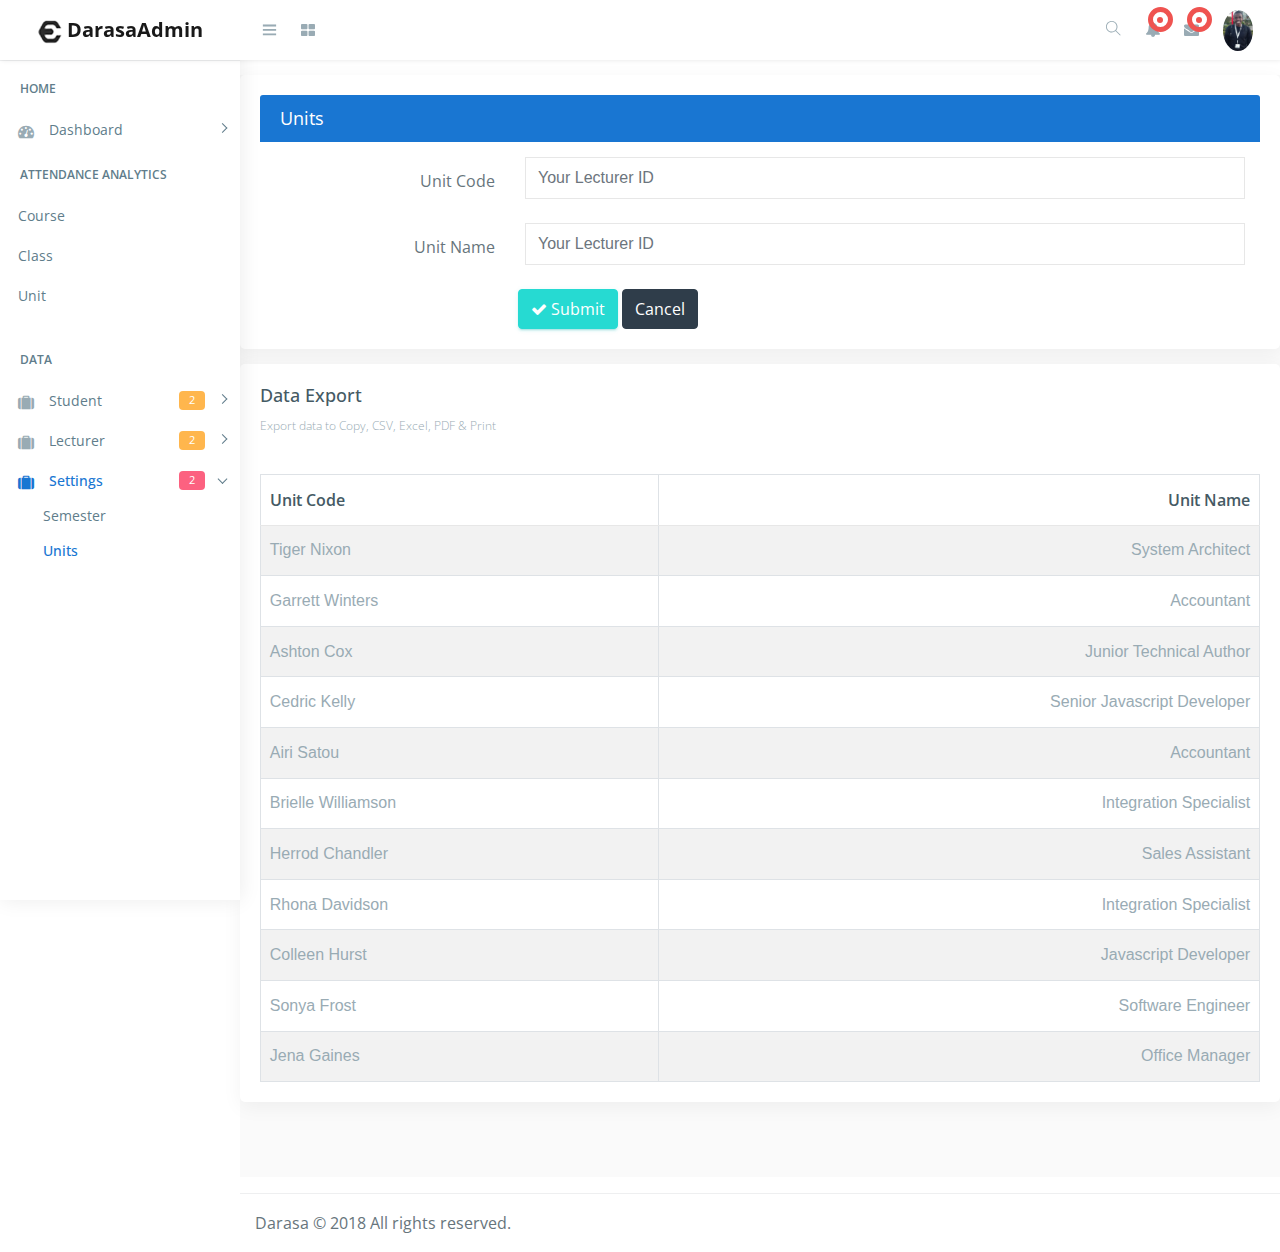
<file: DarasaWeb/units.html>
<!DOCTYPE html>
<html lang="en">

<head>
    <meta charset="utf-8">
    <meta http-equiv="X-UA-Compatible" content="IE=edge">
    <!-- Tell the browser to be responsive to screen width -->
    <meta name="viewport" content="width=device-width, initial-scale=1">
    <meta name="description" content="">
    <meta name="author" content="">
    <!-- Favicon icon -->
    <link rel="icon" type="image/png" sizes="16x16" href="images/favicon.png">
    <title>Darasa</title>

    <link href="css/lib/chartist/chartist.min.css" rel="stylesheet">
    <link href="css/lib/owl.carousel.min.css" rel="stylesheet" />
    <link href="css/lib/owl.theme.default.min.css" rel="stylesheet" />
    <!-- Bootstrap Core CSS -->
    <link href="css/lib/bootstrap/bootstrap.min.css" rel="stylesheet">
    <!-- Custom CSS -->
    <link href="css/helper.css" rel="stylesheet">
    <link href="css/style.css" rel="stylesheet">
    <!-- HTML5 Shim and Respond.js IE8 support of HTML5 elements and media queries -->
    <!-- WARNING: Respond.js doesn't work if you view the page via file:** -->
    <!--[if lt IE 9]>
    <script src="https:**oss.maxcdn.com/libs/html5shiv/3.7.0/html5shiv.js"></script>
    <script src="https:**oss.maxcdn.com/libs/respond.js/1.4.2/respond.min.js"></script>
<![endif]-->
</head>

<body class="fix-header fix-sidebar">
    <!-- Preloader - style you can find in spinners.css -->
    <div class="preloader">
        <svg class="circular" viewBox="25 25 50 50">
            <circle class="path" cx="50" cy="50" r="20" fill="none" stroke-width="2" stroke-miterlimit="10" /> </svg>
    </div>
    <!-- Main wrapper  -->
    <div id="main-wrapper">
        <!-- header header  -->
        <div class="header">
            <nav class="navbar top-navbar navbar-expand-md navbar-light">
                <!-- Logo -->
                <div class="navbar-header">
                    <a class="navbar-brand" href="index1.html">
                        <!-- Logo icon 
                        <b><img src="images/logo.png" alt="homepage" class="dark-logo" /></b>-->
                        <!--End Logo icon -->
                        <!-- Logo text -->
                        <span>
                            <img src="images/logo.png" alt="homepage" class="dark-logo" />
                            <b>
                                <h>DarasaAdmin</h>
                            </b>
                        </span>
                    </a>
                </div>
                <!-- End Logo -->
                <div class="navbar-collapse">
                    <!-- toggle and nav items -->
                    <ul class="navbar-nav mr-auto mt-md-0">
                        <!-- This is  -->
                        <li class="nav-item">
                            <a class="nav-link nav-toggler hidden-md-up text-muted  " href="javascript:void(0)">
                                <i class="mdi mdi-menu"></i>
                            </a>
                        </li>
                        <li class="nav-item m-l-10">
                            <a class="nav-link sidebartoggler hidden-sm-down text-muted  " href="javascript:void(0)">
                                <i class="ti-menu"></i>
                            </a>
                        </li>
                        <!-- Messages -->
                        <li class="nav-item dropdown mega-dropdown">
                            <a class="nav-link dropdown-toggle text-muted  " href="#" data-toggle="dropdown" aria-haspopup="true"
                                aria-expanded="false">
                                <i class="fa fa-th-large"></i>
                            </a>
                            <div class="dropdown-menu animated zoomIn">
                                <ul class="mega-dropdown-menu row">


                                    <li class="col-lg-3  m-b-30">
                                        <h4 class="m-b-20">CONTACT US</h4>
                                        <!-- Contact -->
                                        <form>
                                            <div class="form-group">
                                                <input type="text" class="form-control" id="exampleInputname1" placeholder="Enter Name"> </div>
                                            <div class="form-group">
                                                <input type="email" class="form-control" placeholder="Enter email"> </div>
                                            <div class="form-group">
                                                <textarea class="form-control" id="exampleTextarea" rows="3" placeholder="Message"></textarea>
                                            </div>
                                            <button type="submit" class="btn btn-info">Submit</button>
                                        </form>
                                    </li>
                                    <li class="col-lg-3 col-xlg-3 m-b-30">
                                        <h4 class="m-b-20">AutoDevelopers</h4>
                                        <!-- List style -->
                                        <ul class="list-style-none">
                                            <li>
                                                <a href="javascript:void(0)">
                                                    <i class="fa fa-check text-success"></i> This Is Another Link</a>
                                            </li>
                                            <li>
                                                <a href="javascript:void(0)">
                                                    <i class="fa fa-check text-success"></i> This Is Another Link</a>
                                            </li>
                                            <li>
                                                <a href="javascript:void(0)">
                                                    <i class="fa fa-check text-success"></i> This Is Another Link</a>
                                            </li>
                                            <li>
                                                <a href="javascript:void(0)">
                                                    <i class="fa fa-check text-success"></i> This Is Another Link</a>
                                            </li>
                                            <li>
                                                <a href="javascript:void(0)">
                                                    <i class="fa fa-check text-success"></i> This Is Another Link</a>
                                            </li>
                                        </ul>
                                    </li>
                                    <!--<li class="col-lg-3 col-xlg-3 m-b-30">
                                        <h4 class="m-b-20">List style</h4>
                                        <!-- List style -->
                                    <!--<ul class="list-style-none">
                                            <li><a href="javascript:void(0)"><i class="fa fa-check text-success"></i> This Is Another Link</a></li>
                                            <li><a href="javascript:void(0)"><i class="fa fa-check text-success"></i> This Is Another Link</a></li>
                                            <li><a href="javascript:void(0)"><i class="fa fa-check text-success"></i> This Is Another Link</a></li>
                                            <li><a href="javascript:void(0)"><i class="fa fa-check text-success"></i> This Is Another Link</a></li>
                                            <li><a href="javascript:void(0)"><i class="fa fa-check text-success"></i> This Is Another Link</a></li>
                                        </ul>
                                    </li>
                                    <li class="col-lg-3 col-xlg-3 m-b-30">
                                        <h4 class="m-b-20">List style</h4>
                                        <!-- List style -->
                                    <!--<ul class="list-style-none">
                                            <li><a href="javascript:void(0)"><i class="fa fa-check text-success"></i> This Is Another Link</a></li>
                                            <li><a href="javascript:void(0)"><i class="fa fa-check text-success"></i> This Is Another Link</a></li>
                                            <li><a href="javascript:void(0)"><i class="fa fa-check text-success"></i> This Is Another Link</a></li>
                                            <li><a href="javascript:void(0)"><i class="fa fa-check text-success"></i> This Is Another Link</a></li>
                                            <li><a href="javascript:void(0)"><i class="fa fa-check text-success"></i> This Is Another Link</a></li>
                                        </ul>
                                    </li> -->
                                </ul>
                            </div>
                        </li>
                        <!-- End Messages -->
                    </ul>
                    <!-- User profile and search -->
                    <ul class="navbar-nav my-lg-0">

                        <!-- Search -->
                        <li class="nav-item hidden-sm-down search-box">
                            <a class="nav-link hidden-sm-down text-muted  " href="javascript:void(0)">
                                <i class="ti-search"></i>
                            </a>
                            <form class="app-search">
                                <input type="text" class="form-control" placeholder="Search here">
                                <a class="srh-btn">
                                    <i class="ti-close"></i>
                                </a>
                            </form>
                        </li>
                        <!-- Comment -->
                        <li class="nav-item dropdown">
                            <a class="nav-link dropdown-toggle text-muted text-muted  " href="#" data-toggle="dropdown" aria-haspopup="true" aria-expanded="false">
                                <i class="fa fa-bell"></i>
                                <div class="notify">
                                    <span class="heartbit"></span>
                                    <span class="point"></span>
                                </div>
                            </a>
                            <div class="dropdown-menu dropdown-menu-right mailbox animated zoomIn">
                                <ul>
                                    <li>
                                        <div class="drop-title">Notifications</div>
                                    </li>
                                    <li>
                                        <div class="message-center">
                                            <!-- Message -->
                                            <a href="#">
                                                <div class="btn btn-danger btn-circle m-r-10">
                                                    <i class="fa fa-link"></i>
                                                </div>
                                                <div class="mail-contnet">
                                                    <h5>This is title</h5>
                                                    <span class="mail-desc">Just see the my new admin!</span>
                                                    <span class="time">9:30 AM</span>
                                                </div>
                                            </a>
                                            <!-- Message -->
                                            <a href="#">
                                                <div class="btn btn-success btn-circle m-r-10">
                                                    <i class="ti-calendar"></i>
                                                </div>
                                                <div class="mail-contnet">
                                                    <h5>This is another title</h5>
                                                    <span class="mail-desc">Just a reminder that you have event</span>
                                                    <span class="time">9:10 AM</span>
                                                </div>
                                            </a>
                                            <!-- Message -->
                                            <a href="#">
                                                <div class="btn btn-info btn-circle m-r-10">
                                                    <i class="ti-settings"></i>
                                                </div>
                                                <div class="mail-contnet">
                                                    <h5>This is title</h5>
                                                    <span class="mail-desc">You can customize this template as you want</span>
                                                    <span class="time">9:08 AM</span>
                                                </div>
                                            </a>
                                            <!-- Message -->
                                            <a href="#">
                                                <div class="btn btn-primary btn-circle m-r-10">
                                                    <i class="ti-user"></i>
                                                </div>
                                                <div class="mail-contnet">
                                                    <h5>This is another title</h5>
                                                    <span class="mail-desc">Just see the my admin!</span>
                                                    <span class="time">9:02 AM</span>
                                                </div>
                                            </a>
                                        </div>
                                    </li>
                                    <li>
                                        <a class="nav-link text-center" href="javascript:void(0);">
                                            <strong>Check all notifications</strong>
                                            <i class="fa fa-angle-right"></i>
                                        </a>
                                    </li>
                                </ul>
                            </div>
                        </li>
                        <!-- End Comment -->
                        <!-- Messages -->
                        <li class="nav-item dropdown">
                            <a class="nav-link dropdown-toggle text-muted  " href="#" id="2" data-toggle="dropdown" aria-haspopup="true" aria-expanded="false">
                                <i class="fa fa-envelope"></i>
                                <div class="notify">
                                    <span class="heartbit"></span>
                                    <span class="point"></span>
                                </div>
                            </a>
                            <div class="dropdown-menu dropdown-menu-right mailbox animated zoomIn" aria-labelledby="2">
                                <ul>
                                    <li>
                                        <div class="drop-title">You have 4 new messages</div>
                                    </li>
                                    <li>
                                        <div class="message-center">
                                            <!-- Message -->
                                            <a href="#">
                                                <div class="user-img">
                                                    <img src="images/users/5.jpg" alt="user" class="img-circle">
                                                    <span class="profile-status online pull-right"></span>
                                                </div>
                                                <div class="mail-contnet">
                                                    <h5>John Mwangi</h5>
                                                    <span class="mail-desc">Just see the my admin!</span>
                                                    <span class="time">9:30 AM</span>
                                                </div>
                                            </a>
                                            <!-- Message -->
                                            <a href="#">
                                                <div class="user-img">
                                                    <img src="images/users/2.jpg" alt="user" class="img-circle">
                                                    <span class="profile-status busy pull-right"></span>
                                                </div>
                                                <div class="mail-contnet">
                                                    <h5>Samwel Kamwana</h5>
                                                    <span class="mail-desc">I've sung a song! See you at</span>
                                                    <span class="time">9:10 AM</span>
                                                </div>
                                            </a>
                                            <!-- Message -->
                                            <a href="#">
                                                <div class="user-img">
                                                    <img src="images/users/3.jpg" alt="user" class="img-circle">
                                                    <span class="profile-status away pull-right"></span>
                                                </div>
                                                <div class="mail-contnet">
                                                    <h5>Job Getabu</h5>
                                                    <span class="mail-desc">I am a singer!</span>
                                                    <span class="time">9:08 AM</span>
                                                </div>
                                            </a>
                                            <!-- Message -->
                                            <a href="#">
                                                <div class="user-img">
                                                    <img src="images/users/4.jpg" alt="user" class="img-circle">
                                                    <span class="profile-status offline pull-right"></span>
                                                </div>
                                                <div class="mail-contnet">
                                                    <h5>Dennis Mureithi</h5>
                                                    <span class="mail-desc">Just see the my admin!</span>
                                                    <span class="time">9:02 AM</span>
                                                </div>
                                            </a>
                                        </div>
                                    </li>
                                    <li>
                                        <a class="nav-link text-center" href="javascript:void(0);">
                                            <strong>See all e-Mails</strong>
                                            <i class="fa fa-angle-right"></i>
                                        </a>
                                    </li>
                                </ul>
                            </div>
                        </li>
                        <!-- End Messages -->
                        <!-- Profile -->
                        <li class="nav-item dropdown">
                            <a class="nav-link dropdown-toggle text-muted  " href="#" data-toggle="dropdown" aria-haspopup="true" aria-expanded="false">
                                <img src="images/users/5.jpg" alt="user" class="profile-pic" />
                            </a>
                            <div class="dropdown-menu dropdown-menu-right animated zoomIn">
                                <ul class="dropdown-user">
                                    <li>
                                        <a href="#">
                                            <i class="ti-user"></i> Profile</a>
                                    </li>
                                    <li>
                                        <a href="#">
                                            <i class="ti-wallet"></i> Active Status</a>
                                    </li>
                                    <li>
                                        <a href="#">
                                            <i class="ti-email"></i> Inbox</a>
                                    </li>
                                    <li>
                                        <a href="#">
                                            <i class="ti-settings"></i> Setting</a>
                                    </li>
                                    <li>
                                        <a href="#">
                                            <i class="fa fa-power-off"></i> Logout</a>
                                    </li>
                                </ul>
                            </div>
                        </li>
                    </ul>
                </div>
            </nav>
        </div>
        <!-- End header header -->
        <!-- Left Sidebar  -->
        <div class="left-sidebar">
            <!-- Sidebar scroll-->
            <div class="scroll-sidebar">
                <!-- Sidebar navigation-->
                <nav class="sidebar-nav">
                    <ul id="sidebarnav">
                        <li class="nav-devider"></li>
                        <li class="nav-label">Home</li>
                        <li>
                            <a class="has-arrow  " href="index.html" aria-expanded="false">
                                <i class="fa fa-tachometer"></i>
                                <span class="hide-menu">Dashboard </span>
                            </a>

                        </li>
                        <li class="nav-label">Attendance Analytics</li>

                        <li>
                            <a href="index1.html">Course</a>
                        </li>
                        <li>
                            <a href="index1.html">Class</a>
                        </li>
                        <li>
                            <a href="index1.html">Unit</a>
                        </li>
                        <li>
                            <a href="index1.html"></a>
                        </li>

                        </li>
                        
                        <li class="nav-label">DATA</li>
                        <li>
                            <a class="has-arrow  " href="#" aria-expanded="false">
                                <i class="fa fa-suitcase"></i>
                                <span class="hide-menu">Student
                                    <span class="label label-rouded label-warning pull-right">2</span>
                                </span>
                            </a>
                            <ul aria-expanded="false" class="collapse">
                                <li>
                                    <a href="student-attendance.html">Student Attendance</a>
                                </li>
                                <li>
                                    <a href="students.html">Student Status</a>
                                </li>

                            </ul>
                        </li>
                        <li>
                            <a class="has-arrow  " href="#" aria-expanded="false">
                                <i class="fa fa-suitcase"></i>
                                <span class="hide-menu">Lecturer
                                    <span class="label label-rouded label-warning pull-right">2</span>
                                </span>
                            </a>
                            <ul aria-expanded="false" class="collapse">
                                <li>
                                    <a href="lecturers.html">Lecturers</a>
                                </li>
                                <li>
                                    <a href="classes.html">Lectures</a>
                                </li>

                            </ul>
                        </li>
                        <li>
                            <a class="has-arrow  " href="#" aria-expanded="false">
                                <i class="fa fa-suitcase"></i>
                                <span class="hide-menu">Settings
                                    <span class="label label-rouded label-danger pull-right">2</span>
                                </span>
                            </a>
                            <ul aria-expanded="false" class="collapse">
                                <li>
                                    <a href="semester.html">Semester</a>
                                </li>
                                <li>
                                    <a href="units.html">Units</a>
                                </li>

                            </ul>
                        </li>
                       
                    </ul>
                </nav>
                <!-- End Sidebar navigation -->
            </div>
            <!-- End Sidebar scroll-->
        </div>
        <!-- End Left Sidebar  -->
        <!-- Page wrapper  -->
        <div class="page-wrapper">
            <!-- Bread crumb -->
            <div class="col-lg-18">
                <div class="card card-outline-info">
                    <div class="card-header">
                        <h4 class="m-b-0 text-white" >Units</h4>
                    </div>
                    <div class="card-body m-t-15">
                        <form action="#" class="form-horizontal form-bordered">
                            <div class="form-body">
                                <div class="form-group row">
                                    <label class="control-label text-right col-md-3">Unit Code</label>
                                    <div class="col-md-9">
                                        <input type="text" placeholder="Your Lecturer ID" class="form-control">
                                        
                                    </div>
                                </div>
                                <div class="form-group row">
                                    <label class="control-label text-right col-md-3">Unit Name</label>
                                    <div class="col-md-9">
                                        <input type="text" placeholder="Your Lecturer ID" class="form-control">
                                
                                    </div>
                                </div>
                                
                            </div>
                            <div class="form-actions">
                                <div class="row">
                                    <div class="col-md-12">
                                        <div class="row">
                                            <div class="offset-sm-3 col-md-9">
                                                <button type="submit" class="btn btn-success">
                                                    <i class="fa fa-check"></i> Submit</button>
                                                <button type="button" class="btn btn-inverse">Cancel</button>
                                            </div>
                                        </div>
                                    </div>
                                </div>
                            </div>
                        </form>
                    </div>
                </div>
            </div>
            
            

            <div class="card">
                <div class="card-body">
                    <h4 class="card-title">Data Export</h4>
                    <h6 class="card-subtitle">Export data to Copy, CSV, Excel, PDF & Print</h6>
                    <div class="table-responsive m-t-40">
                        <table id="example23" class="display nowrap table table-hover table-striped table-bordered" cellspacing="0" width="100%">
                            <thead>
                                <tr>
                                    
                                    <th>Unit Code</th>
                                    <th>Unit Name</th>
                                    
                                </tr>
                            </thead>
                            <tbody>
                                <tr>
                                    <td>Tiger Nixon</td>
                                    <td>System Architect</td>
                                    
                                </tr>
                                <tr>
                                    <td>Garrett Winters</td>
                                    <td>Accountant</td>
                                    
                                </tr>
                                <tr>
                                    <td>Ashton Cox</td>
                                    <td>Junior Technical Author</td>
                                    
                                    
                                </tr>
                                <tr>
                                    <td>Cedric Kelly</td>
                                    <td>Senior Javascript Developer</td>
                                   
                                </tr>
                                <tr>
                                    <td>Airi Satou</td>
                                    <td>Accountant</td>
                                   
                                </tr>
                                <tr>
                                    <td>Brielle Williamson</td>
                                    <td>Integration Specialist</td>
                                    
                                    
                                </tr>
                                <tr>
                                    <td>Herrod Chandler</td>
                                    <td>Sales Assistant</td>
                                    
                                </tr>
                                <tr>
                                    <td>Rhona Davidson</td>
                                    <td>Integration Specialist</td>
                                   
                                </tr>
                                <tr>
                                    <td>Colleen Hurst</td>
                                    <td>Javascript Developer</td>
                                    
                                </tr>
                                <tr>
                                    <td>Sonya Frost</td>
                                    <td>Software Engineer</td>
                                   
                                </tr>
                                <tr>
                                    <td>Jena Gaines</td>
                                    <td>Office Manager</td>
                                   
                                </tr>
                                
                            </tbody>
                        </table>
                    </div>
                </div>
            </div>
            </div>
            <!-- End Container fluid  -->
            <!-- footer -->
            <footer class="footer"> Darasa © 2018 All rights reserved.</a>
            </footer>
            <!-- End footer -->
        </div>
        <!-- End Page wrapper  -->
    </div>
    <!-- End Wrapper -->
    <!-- All Jquery -->
    <script src="js/lib/jquery/jquery.min.js"></script>
    <!-- Bootstrap tether Core JavaScript -->
    <script src="js/lib/bootstrap/js/popper.min.js"></script>
    <script src="js/lib/bootstrap/js/bootstrap.min.js"></script>
    <!-- slimscrollbar scrollbar JavaScript -->
    <script src="js/jquery.slimscroll.js"></script>
    <!--Menu sidebar -->
    <script src="js/sidebarmenu.js"></script>
    <!--stickey kit -->
    <script src="js/lib/sticky-kit-master/dist/sticky-kit.min.js"></script>


    <script src="js/lib/datamap/d3.min.js"></script>
    <script src="js/lib/datamap/topojson.js"></script>
    <script src="js/lib/datamap/datamaps.world.min.js"></script>
    <script src="js/lib/datamap/datamap-init.js"></script>

    <script src="js/lib/weather/jquery.simpleWeather.min.js"></script>
    <script src="js/lib/weather/weather-init.js"></script>
    <script src="js/lib/owl-carousel/owl.carousel.min.js"></script>
    <script src="js/lib/owl-carousel/owl.carousel-init.js"></script>


    <script src="js/lib/chartist/chartist.min.js"></script>
    <script src="js/lib/chartist/chartist-plugin-tooltip.min.js"></script>
    <script src="js/lib/chartist/chartist-init.js"></script>
    <!--Custom JavaScript -->
    <script src="js/custom.min.js"></script>

</body>

</html>
</file>
<file: DarasaWeb/css/helper.css>
/*  font  */

/*  font size */

.f-s-1 {font-size: 1px!important;}
.f-s-2 {font-size: 2px!important;}
.f-s-3 {font-size: 3px!important;}
.f-s-4 {font-size: 4px!important;}
.f-s-5 {font-size: 5px!important;}
.f-s-6 {font-size: 6px!important;}
.f-s-7 {font-size: 7px!important;}
.f-s-8 {font-size: 8px!important;}
.f-s-9 {font-size: 9px!important;}
.f-s-10 {font-size: 10px!important;}
.f-s-11 {font-size: 11px!important;}
.f-s-12 {font-size: 12px!important;}
.f-s-13 {font-size: 13px!important;}
.f-s-14 {font-size: 14px!important;}
.f-s-15 {font-size: 15px!important;}
.f-s-16 {font-size: 16px!important;}
.f-s-17 {font-size: 17px!important;}
.f-s-18 {font-size: 18px!important;}
.f-s-19 {font-size: 19px!important;}
.f-s-20 {font-size: 20px!important;}
.f-s-21 {font-size: 21px!important;}
.f-s-22 {font-size: 22px!important;}
.f-s-23 {font-size: 23px!important;}
.f-s-24 {font-size: 24px!important;}
.f-s-25 {font-size: 25px!important;}
.f-s-26 {font-size: 26px!important;}
.f-s-27 {font-size: 27px!important;}
.f-s-28 {font-size: 28px!important;}
.f-s-29 {font-size: 29px!important;}
.f-s-30 {font-size: 30px!important;}
.f-s-31 {font-size: 31px!important;}
.f-s-32 {font-size: 32px!important;}
.f-s-33 {font-size: 33px!important;}
.f-s-34 {font-size: 34px!important;}
.f-s-35 {font-size: 35px!important;}
.f-s-36 {font-size: 36px!important;}
.f-s-37 {font-size: 37px!important;}
.f-s-38 {font-size: 38px!important;}
.f-s-39 {font-size: 39px!important;}
.f-s-40 {font-size: 40px!important;}
.f-s-41 {font-size: 41px!important;}
.f-s-42 {font-size: 42px!important;}
.f-s-43 {font-size: 43px!important;}
.f-s-44 {font-size: 44px!important;}
.f-s-45 {font-size: 45px!important;}
.f-s-46 {font-size: 46px!important;}
.f-s-47 {font-size: 47px!important;}
.f-s-48 {font-size: 48px!important;}
.f-s-49 {font-size: 49px!important;}
.f-s-50 {font-size: 50px!important;}
.f-s-51 {font-size: 51px!important;}
.f-s-52 {font-size: 52px!important;}
.f-s-53 {font-size: 53px!important;}
.f-s-54 {font-size: 54px!important;}
.f-s-55 {font-size: 55px!important;}
.f-s-56 {font-size: 56px!important;}
.f-s-57 {font-size: 57px!important;}
.f-s-58 {font-size: 58px!important;}
.f-s-59 {font-size: 59px!important;}
.f-s-60 {font-size: 60px!important;}
.f-s-61 {font-size: 61px!important;}
.f-s-62 {font-size: 62px!important;}
.f-s-63 {font-size: 63px!important;}
.f-s-64 {font-size: 64px!important;}
.f-s-65 {font-size: 65px!important;}
.f-s-66 {font-size: 66px!important;}
.f-s-67 {font-size: 67px!important;}
.f-s-68 {font-size: 68px!important;}
.f-s-69 {font-size: 69px!important;}
.f-s-70 {font-size: 70px!important;}
.f-s-71 {font-size: 71px!important;}
.f-s-72 {font-size: 72px!important;}
.f-s-73 {font-size: 73px!important;}
.f-s-74 {font-size: 74px!important;}
.f-s-75 {font-size: 75px!important;}
.f-s-76 {font-size: 76px!important;}
.f-s-77 {font-size: 77px!important;}
.f-s-78 {font-size: 78px!important;}
.f-s-79 {font-size: 79px!important;}
.f-s-80 {font-size: 80px!important;}
.f-s-81 {font-size: 81px!important;}
.f-s-82 {font-size: 82px!important;}
.f-s-83 {font-size: 83px!important;}
.f-s-84 {font-size: 84px!important;}
.f-s-85 {font-size: 85px!important;}
.f-s-86 {font-size: 86px!important;}
.f-s-87 {font-size: 87px!important;}
.f-s-88 {font-size: 88px!important;}
.f-s-89 {font-size: 89px!important;}
.f-s-90 {font-size: 90px!important;}
.f-s-91 {font-size: 91px!important;}
.f-s-92 {font-size: 92px!important;}
.f-s-93 {font-size: 93px!important;}
.f-s-94 {font-size: 94px!important;}
.f-s-95 {font-size: 95px!important;}
.f-s-96 {font-size: 96px!important;}
.f-s-97 {font-size: 97px!important;}
.f-s-98 {font-size: 98px!important;}
.f-s-99 {font-size: 99px!important;}
.f-s-100 {font-size: 100px!important;}

/*   font weight */

.f-w-100 {font-weight: 100}
.f-w-200 {font-weight: 200}
.f-w-300 {font-weight: 300}
.f-w-400 {font-weight: 400}
.f-w-500 {font-weight: 500}
.f-w-600 {font-weight: 600}
.f-w-700 {font-weight: 700}
.f-w-800 {font-weight: 800}
.f-w-900 {font-weight: 900}


/*   margin  */

.m-0 {margin: 0px!important;}

/*   margin top  */

.m-t-0 {margin-top: 0px!important;}
.m-t-1 {margin-top: 1px!important;}
.m-t-2 {margin-top: 2px!important;}
.m-t-3 {margin-top: 3px!important;}
.m-t-4 {margin-top: 4px!important;}
.m-t-5 {margin-top: 5px!important;}
.m-t-6 {margin-top: 6px!important;}
.m-t-7 {margin-top: 7px!important;}
.m-t-8 {margin-top: 8px!important;}
.m-t-9 {margin-top: 9px!important;}
.m-t-10 {margin-top: 10px!important;}
.m-t-11 {margin-top: 11px!important;}
.m-t-12 {margin-top: 12px!important;}
.m-t-13 {margin-top: 13px!important;}
.m-t-14 {margin-top: 14px!important;}
.m-t-15 {margin-top: 15px!important;}
.m-t-16 {margin-top: 16px!important;}
.m-t-17 {margin-top: 17px!important;}
.m-t-18 {margin-top: 18px!important;}
.m-t-19 {margin-top: 19px!important;}
.m-t-20 {margin-top: 20px!important;}
.m-t-21 {margin-top: 21px!important;}
.m-t-22 {margin-top: 22px!important;}
.m-t-23 {margin-top: 23px!important;}
.m-t-24 {margin-top: 24px!important;}
.m-t-25 {margin-top: 25px!important;}
.m-t-26 {margin-top: 26px!important;}
.m-t-27 {margin-top: 27px!important;}
.m-t-28 {margin-top: 28px!important;}
.m-t-29 {margin-top: 29px!important;}
.m-t-30 {margin-top: 30px!important;}
.m-t-31 {margin-top: 31px!important;}
.m-t-32 {margin-top: 32px!important;}
.m-t-33 {margin-top: 33px!important;}
.m-t-34 {margin-top: 34px!important;}
.m-t-35 {margin-top: 35px!important;}
.m-t-36 {margin-top: 36px!important;}
.m-t-37 {margin-top: 37px!important;}
.m-t-38 {margin-top: 38px!important;}
.m-t-39 {margin-top: 39px!important;}
.m-t-40 {margin-top: 40px!important;}
.m-t-41 {margin-top: 41px!important;}
.m-t-42 {margin-top: 42px!important;}
.m-t-43 {margin-top: 43px!important;}
.m-t-44 {margin-top: 44px!important;}
.m-t-45 {margin-top: 45px!important;}
.m-t-46 {margin-top: 46px!important;}
.m-t-47 {margin-top: 47px!important;}
.m-t-48 {margin-top: 48px!important;}
.m-t-49 {margin-top: 49px!important;}
.m-t-50 {margin-top: 50px!important;}
.m-t-51 {margin-top: 51px!important;}
.m-t-52 {margin-top: 52px!important;}
.m-t-53 {margin-top: 53px!important;}
.m-t-54 {margin-top: 54px!important;}
.m-t-55 {margin-top: 55px!important;}
.m-t-56 {margin-top: 56px!important;}
.m-t-57 {margin-top: 57px!important;}
.m-t-58 {margin-top: 58px!important;}
.m-t-59 {margin-top: 59px!important;}
.m-t-60 {margin-top: 60px!important;}
.m-t-61 {margin-top: 61px!important;}
.m-t-62 {margin-top: 62px!important;}
.m-t-63 {margin-top: 63px!important;}
.m-t-64 {margin-top: 64px!important;}
.m-t-65 {margin-top: 65px!important;}
.m-t-66 {margin-top: 66px!important;}
.m-t-67 {margin-top: 67px!important;}
.m-t-68 {margin-top: 68px!important;}
.m-t-69 {margin-top: 69px!important;}
.m-t-70 {margin-top: 70px!important;}
.m-t-71 {margin-top: 71px!important;}
.m-t-72 {margin-top: 72px!important;}
.m-t-73 {margin-top: 73px!important;}
.m-t-74 {margin-top: 74px!important;}
.m-t-75 {margin-top: 75px!important;}
.m-t-76 {margin-top: 76px!important;}
.m-t-77 {margin-top: 77px!important;}
.m-t-78 {margin-top: 78px!important;}
.m-t-79 {margin-top: 79px!important;}
.m-t-80 {margin-top: 80px!important;}
.m-t-81 {margin-top: 81px!important;}
.m-t-82 {margin-top: 82px!important;}
.m-t-83 {margin-top: 83px!important;}
.m-t-84 {margin-top: 84px!important;}
.m-t-85 {margin-top: 85px!important;}
.m-t-86 {margin-top: 86px!important;}
.m-t-87 {margin-top: 87px!important;}
.m-t-88 {margin-top: 88px!important;}
.m-t-89 {margin-top: 89px!important;}
.m-t-90 {margin-top: 90px!important;}
.m-t-91 {margin-top: 91px!important;}
.m-t-92 {margin-top: 92px!important;}
.m-t-93 {margin-top: 93px!important;}
.m-t-94 {margin-top: 94px!important;}
.m-t-95 {margin-top: 95px!important;}
.m-t-96 {margin-top: 96px!important;}
.m-t-97 {margin-top: 97px!important;}
.m-t-98 {margin-top: 98px!important;}
.m-t-99 {margin-top: 99px!important;}
.m-t-100 {margin-top: 100px!important;}
.m-t-101 {margin-top: 101px!important;}
.m-t-102 {margin-top: 102px!important;}
.m-t-103 {margin-top: 103px!important;}
.m-t-104 {margin-top: 104px!important;}
.m-t-105 {margin-top: 105px!important;}
.m-t-106 {margin-top: 106px!important;}
.m-t-107 {margin-top: 107px!important;}
.m-t-108 {margin-top: 108px!important;}
.m-t-109 {margin-top: 109px!important;}
.m-t-110 {margin-top: 110px!important;}
.m-t-111 {margin-top: 111px!important;}
.m-t-112 {margin-top: 112px!important;}
.m-t-113 {margin-top: 113px!important;}
.m-t-114 {margin-top: 114px!important;}
.m-t-115 {margin-top: 115px!important;}
.m-t-116 {margin-top: 116px!important;}
.m-t-117 {margin-top: 117px!important;}
.m-t-118 {margin-top: 118px!important;}
.m-t-119 {margin-top: 119px!important;}
.m-t-120 {margin-top: 120px!important;}
.m-t-121 {margin-top: 121px!important;}
.m-t-122 {margin-top: 122px!important;}
.m-t-123 {margin-top: 123px!important;}
.m-t-124 {margin-top: 124px!important;}
.m-t-125 {margin-top: 125px!important;}
.m-t-126 {margin-top: 126px!important;}
.m-t-127 {margin-top: 127px!important;}
.m-t-128 {margin-top: 128px!important;}
.m-t-129 {margin-top: 129px!important;}
.m-t-130 {margin-top: 130px!important;}
.m-t-131 {margin-top: 131px!important;}
.m-t-132 {margin-top: 132px!important;}
.m-t-133 {margin-top: 133px!important;}
.m-t-134 {margin-top: 134px!important;}
.m-t-135 {margin-top: 135px!important;}
.m-t-136 {margin-top: 136px!important;}
.m-t-137 {margin-top: 137px!important;}
.m-t-138 {margin-top: 138px!important;}
.m-t-139 {margin-top: 139px!important;}
.m-t-140 {margin-top: 140px!important;}
.m-t-141 {margin-top: 141px!important;}
.m-t-142 {margin-top: 142px!important;}
.m-t-143 {margin-top: 143px!important;}
.m-t-144 {margin-top: 144px!important;}
.m-t-145 {margin-top: 145px!important;}
.m-t-146 {margin-top: 146px!important;}
.m-t-147 {margin-top: 147px!important;}
.m-t-148 {margin-top: 148px!important;}
.m-t-149 {margin-top: 149px!important;}
.m-t-150 {margin-top: 150px!important;}


/*   margin right  */

.m-r-0 {margin-right: 0px!important;}
.m-r-1 {margin-right: 1px!important;}
.m-r-2 {margin-right: 2px!important;}
.m-r-3 {margin-right: 3px!important;}
.m-r-4 {margin-right: 4px!important;}
.m-r-5 {margin-right: 5px!important;}
.m-r-6 {margin-right: 6px!important;}
.m-r-7 {margin-right: 7px!important;}
.m-r-8 {margin-right: 8px!important;}
.m-r-9 {margin-right: 9px!important;}
.m-r-10 {margin-right: 10px!important;}
.m-r-11 {margin-right: 11px!important;}
.m-r-12 {margin-right: 12px!important;}
.m-r-13 {margin-right: 13px!important;}
.m-r-14 {margin-right: 14px!important;}
.m-r-15 {margin-right: 15px!important;}
.m-r-16 {margin-right: 16px!important;}
.m-r-17 {margin-right: 17px!important;}
.m-r-18 {margin-right: 18px!important;}
.m-r-19 {margin-right: 19px!important;}
.m-r-20 {margin-right: 20px!important;}
.m-r-21 {margin-right: 21px!important;}
.m-r-22 {margin-right: 22px!important;}
.m-r-23 {margin-right: 23px!important;}
.m-r-24 {margin-right: 24px!important;}
.m-r-25 {margin-right: 25px!important;}
.m-r-26 {margin-right: 26px!important;}
.m-r-27 {margin-right: 27px!important;}
.m-r-28 {margin-right: 28px!important;}
.m-r-29 {margin-right: 29px!important;}
.m-r-30 {margin-right: 30px!important;}
.m-r-31 {margin-right: 31px!important;}
.m-r-32 {margin-right: 32px!important;}
.m-r-33 {margin-right: 33px!important;}
.m-r-34 {margin-right: 34px!important;}
.m-r-35 {margin-right: 35px!important;}
.m-r-36 {margin-right: 36px!important;}
.m-r-37 {margin-right: 37px!important;}
.m-r-38 {margin-right: 38px!important;}
.m-r-39 {margin-right: 39px!important;}
.m-r-40 {margin-right: 40px!important;}
.m-r-41 {margin-right: 4px!important;}
.m-r-42 {margin-right: 42px!important;}
.m-r-43 {margin-right: 43px!important;}
.m-r-44 {margin-right: 44px!important;}
.m-r-45 {margin-right: 45px!important;}
.m-r-46 {margin-right: 46px!important;}
.m-r-47 {margin-right: 47px!important;}
.m-r-48 {margin-right: 48px!important;}
.m-r-49 {margin-right: 49px!important;}
.m-r-50 {margin-right: 50px!important;}
.m-r-51 {margin-right: 51px!important;}
.m-r-52 {margin-right: 52px!important;}
.m-r-53 {margin-right: 53px!important;}
.m-r-54 {margin-right: 54px!important;}
.m-r-55 {margin-right: 55px!important;}
.m-r-56 {margin-right: 56px!important;}
.m-r-57 {margin-right: 57px!important;}
.m-r-58 {margin-right: 58px!important;}
.m-r-59 {margin-right: 59px!important;}
.m-r-60 {margin-right: 60px!important;}
.m-r-61 {margin-right: 61px!important;}
.m-r-62 {margin-right: 62px!important;}
.m-r-63 {margin-right: 63px!important;}
.m-r-64 {margin-right: 64px!important;}
.m-r-65 {margin-right: 65px!important;}
.m-r-66 {margin-right: 66px!important;}
.m-r-67 {margin-right: 67px!important;}
.m-r-68 {margin-right: 68px!important;}
.m-r-69 {margin-right: 69px!important;}
.m-r-70 {margin-right: 70px!important;}
.m-r-71 {margin-right: 71px!important;}
.m-r-72 {margin-right: 72px!important;}
.m-r-73 {margin-right: 73px!important;}
.m-r-74 {margin-right: 74px!important;}
.m-r-75 {margin-right: 75px!important;}
.m-r-76 {margin-right: 76px!important;}
.m-r-77 {margin-right: 77px!important;}
.m-r-78 {margin-right: 78px!important;}
.m-r-79 {margin-right: 79px!important;}
.m-r-80 {margin-right: 80px!important;}
.m-r-81 {margin-right: 81px!important;}
.m-r-82 {margin-right: 82px!important;}
.m-r-83 {margin-right: 83px!important;}
.m-r-84 {margin-right: 84px!important;}
.m-r-85 {margin-right: 85px!important;}
.m-r-86 {margin-right: 86px!important;}
.m-r-87 {margin-right: 87px!important;}
.m-r-88 {margin-right: 88px!important;}
.m-r-89 {margin-right: 89px!important;}
.m-r-90 {margin-right: 90px!important;}
.m-r-91 {margin-right: 91px!important;}
.m-r-92 {margin-right: 92px!important;}
.m-r-93 {margin-right: 93px!important;}
.m-r-94 {margin-right: 94px!important;}
.m-r-95 {margin-right: 95px!important;}
.m-r-96 {margin-right: 96px!important;}
.m-r-97 {margin-right: 97px!important;}
.m-r-98 {margin-right: 98px!important;}
.m-r-99 {margin-right: 99px!important;}
.m-r-100 {margin-right: 100px!important;}
.m-r-101 {margin-right: 101px!important;}
.m-r-102 {margin-right: 102px!important;}
.m-r-103 {margin-right: 103px!important;}
.m-r-104 {margin-right: 104px!important;}
.m-r-105 {margin-right: 105px!important;}
.m-r-106 {margin-right: 106px!important;}
.m-r-107 {margin-right: 107px!important;}
.m-r-108 {margin-right: 108px!important;}
.m-r-109 {margin-right: 109px!important;}
.m-r-110 {margin-right: 110px!important;}
.m-r-111 {margin-right: 111px!important;}
.m-r-112 {margin-right: 112px!important;}
.m-r-113 {margin-right: 113px!important;}
.m-r-114 {margin-right: 114px!important;}
.m-r-115 {margin-right: 115px!important;}
.m-r-116 {margin-right: 116px!important;}
.m-r-117 {margin-right: 117px!important;}
.m-r-118 {margin-right: 118px!important;}
.m-r-119 {margin-right: 119px!important;}
.m-r-120 {margin-right: 120px!important;}
.m-r-121 {margin-right: 121px!important;}
.m-r-122 {margin-right: 122px!important;}
.m-r-123 {margin-right: 123px!important;}
.m-r-124 {margin-right: 124px!important;}
.m-r-125 {margin-right: 125px!important;}
.m-r-126 {margin-right: 126px!important;}
.m-r-127 {margin-right: 127px!important;}
.m-r-128 {margin-right: 128px!important;}
.m-r-129 {margin-right: 129px!important;}
.m-r-130 {margin-right: 130px!important;}
.m-r-131 {margin-right: 131px!important;}
.m-r-132 {margin-right: 132px!important;}
.m-r-133 {margin-right: 133px!important;}
.m-r-134 {margin-right: 134px!important;}
.m-r-135 {margin-right: 135px!important;}
.m-r-136 {margin-right: 136px!important;}
.m-r-137 {margin-right: 137px!important;}
.m-r-138 {margin-right: 138px!important;}
.m-r-139 {margin-right: 139px!important;}
.m-r-140 {margin-right: 140px!important;}
.m-r-141 {margin-right: 141px!important;}
.m-r-142 {margin-right: 142px!important;}
.m-r-143 {margin-right: 143px!important;}
.m-r-144 {margin-right: 144px!important;}
.m-r-145 {margin-right: 145px!important;}
.m-r-146 {margin-right: 146px!important;}
.m-r-147 {margin-right: 147px!important;}
.m-r-148 {margin-right: 148px!important;}
.m-r-149 {margin-right: 149px!important;}
.m-r-150 {margin-right: 150px!important;}


/*   margin bottom  */

.m-b-0 {margin-bottom: 0px!important;}
.m-b-1 {margin-bottom: 1px!important;}
.m-b-2 {margin-bottom: 2px!important;}
.m-b-3 {margin-bottom: 3px!important;}
.m-b-4 {margin-bottom: 4px!important;}
.m-b-5 {margin-bottom: 5px!important;}
.m-b-6 {margin-bottom: 6px!important;}
.m-b-7 {margin-bottom: 7px!important;}
.m-b-8 {margin-bottom: 8px!important;}
.m-b-9 {margin-bottom: 9px!important;}
.m-b-10 {margin-bottom: 10px!important;}
.m-b-11 {margin-bottom: 11px!important;}
.m-b-12 {margin-bottom: 12px!important;}
.m-b-13 {margin-bottom: 13px!important;}
.m-b-14 {margin-bottom: 14px!important;}
.m-b-15 {margin-bottom: 15px!important;}
.m-b-16 {margin-bottom: 16px!important;}
.m-b-17 {margin-bottom: 17px!important;}
.m-b-18 {margin-bottom: 18px!important;}
.m-b-19 {margin-bottom: 19px!important;}
.m-b-20 {margin-bottom: 20px!important;}
.m-b-21 {margin-bottom: 21px!important;}
.m-b-22 {margin-bottom: 22px!important;}
.m-b-23 {margin-bottom: 23px!important;}
.m-b-24 {margin-bottom: 24px!important;}
.m-b-25 {margin-bottom: 25px!important;}
.m-b-26 {margin-bottom: 26px!important;}
.m-b-27 {margin-bottom: 27px!important;}
.m-b-28 {margin-bottom: 28px!important;}
.m-b-29 {margin-bottom: 29px!important;}
.m-b-30 {margin-bottom: 30px!important;}
.m-b-31 {margin-bottom: 31px!important;}
.m-b-32 {margin-bottom: 32px!important;}
.m-b-33 {margin-bottom: 33px!important;}
.m-b-34 {margin-bottom: 34px!important;}
.m-b-35 {margin-bottom: 35px!important;}
.m-b-36 {margin-bottom: 36px!important;}
.m-b-37 {margin-bottom: 37px!important;}
.m-b-38 {margin-bottom: 38px!important;}
.m-b-39 {margin-bottom: 39px!important;}
.m-b-40 {margin-bottom: 40px!important;}
.m-b-41 {margin-bottom: 4px!important;}
.m-b-42 {margin-bottom: 42px!important;}
.m-b-43 {margin-bottom: 43px!important;}
.m-b-44 {margin-bottom: 44px!important;}
.m-b-45 {margin-bottom: 45px!important;}
.m-b-46 {margin-bottom: 46px!important;}
.m-b-47 {margin-bottom: 47px!important;}
.m-b-48 {margin-bottom: 48px!important;}
.m-b-49 {margin-bottom: 49px!important;}
.m-b-50 {margin-bottom: 50px!important;}
.m-b-51 {margin-bottom: 51px!important;}
.m-b-52 {margin-bottom: 52px!important;}
.m-b-53 {margin-bottom: 53px!important;}
.m-b-54 {margin-bottom: 54px!important;}
.m-b-55 {margin-bottom: 55px!important;}
.m-b-56 {margin-bottom: 56px!important;}
.m-b-57 {margin-bottom: 57px!important;}
.m-b-58 {margin-bottom: 58px!important;}
.m-b-59 {margin-bottom: 59px!important;}
.m-b-60 {margin-bottom: 60px!important;}
.m-b-61 {margin-bottom: 61px!important;}
.m-b-62 {margin-bottom: 62px!important;}
.m-b-63 {margin-bottom: 63px!important;}
.m-b-64 {margin-bottom: 64px!important;}
.m-b-65 {margin-bottom: 65px!important;}
.m-b-66 {margin-bottom: 66px!important;}
.m-b-67 {margin-bottom: 67px!important;}
.m-b-68 {margin-bottom: 68px!important;}
.m-b-69 {margin-bottom: 69px!important;}
.m-b-70 {margin-bottom: 70px!important;}
.m-b-71 {margin-bottom: 71px!important;}
.m-b-72 {margin-bottom: 72px!important;}
.m-b-73 {margin-bottom: 73px!important;}
.m-b-74 {margin-bottom: 74px!important;}
.m-b-75 {margin-bottom: 75px!important;}
.m-b-76 {margin-bottom: 76px!important;}
.m-b-77 {margin-bottom: 77px!important;}
.m-b-78 {margin-bottom: 78px!important;}
.m-b-79 {margin-bottom: 79px!important;}
.m-b-80 {margin-bottom: 80px!important;}
.m-b-81 {margin-bottom: 81px!important;}
.m-b-82 {margin-bottom: 82px!important;}
.m-b-83 {margin-bottom: 83px!important;}
.m-b-84 {margin-bottom: 84px!important;}
.m-b-85 {margin-bottom: 85px!important;}
.m-b-86 {margin-bottom: 86px!important;}
.m-b-87 {margin-bottom: 87px!important;}
.m-b-88 {margin-bottom: 88px!important;}
.m-b-89 {margin-bottom: 89px!important;}
.m-b-90 {margin-bottom: 90px!important;}
.m-b-91 {margin-bottom: 91px!important;}
.m-b-92 {margin-bottom: 92px!important;}
.m-b-93 {margin-bottom: 93px!important;}
.m-b-94 {margin-bottom: 94px!important;}
.m-b-95 {margin-bottom: 95px!important;}
.m-b-96 {margin-bottom: 96px!important;}
.m-b-97 {margin-bottom: 97px!important;}
.m-b-98 {margin-bottom: 98px!important;}
.m-b-99 {margin-bottom: 99px!important;}
.m-b-100 {margin-bottom: 100px!important;}
.m-b-101 {margin-bottom: 101px!important;}
.m-b-102 {margin-bottom: 102px!important;}
.m-b-103 {margin-bottom: 103px!important;}
.m-b-104 {margin-bottom: 104px!important;}
.m-b-105 {margin-bottom: 105px!important;}
.m-b-106 {margin-bottom: 106px!important;}
.m-b-107 {margin-bottom: 107px!important;}
.m-b-108 {margin-bottom: 108px!important;}
.m-b-109 {margin-bottom: 109px!important;}
.m-b-110 {margin-bottom: 110px!important;}
.m-b-111 {margin-bottom: 111px!important;}
.m-b-112 {margin-bottom: 112px!important;}
.m-b-113 {margin-bottom: 113px!important;}
.m-b-114 {margin-bottom: 114px!important;}
.m-b-115 {margin-bottom: 115px!important;}
.m-b-116 {margin-bottom: 116px!important;}
.m-b-117 {margin-bottom: 117px!important;}
.m-b-118 {margin-bottom: 118px!important;}
.m-b-119 {margin-bottom: 119px!important;}
.m-b-120 {margin-bottom: 120px!important;}
.m-b-121 {margin-bottom: 121px!important;}
.m-b-122 {margin-bottom: 122px!important;}
.m-b-123 {margin-bottom: 123px!important;}
.m-b-124 {margin-bottom: 124px!important;}
.m-b-125 {margin-bottom: 125px!important;}
.m-b-126 {margin-bottom: 126px!important;}
.m-b-127 {margin-bottom: 127px!important;}
.m-b-128 {margin-bottom: 128px!important;}
.m-b-129 {margin-bottom: 129px!important;}
.m-b-130 {margin-bottom: 130px!important;}
.m-b-131 {margin-bottom: 131px!important;}
.m-b-132 {margin-bottom: 132px!important;}
.m-b-133 {margin-bottom: 133px!important;}
.m-b-134 {margin-bottom: 134px!important;}
.m-b-135 {margin-bottom: 135px!important;}
.m-b-136 {margin-bottom: 136px!important;}
.m-b-137 {margin-bottom: 137px!important;}
.m-b-138 {margin-bottom: 138px!important;}
.m-b-139 {margin-bottom: 139px!important;}
.m-b-140 {margin-bottom: 140px!important;}
.m-b-141 {margin-bottom: 141px!important;}
.m-b-142 {margin-bottom: 142px!important;}
.m-b-143 {margin-bottom: 143px!important;}
.m-b-144 {margin-bottom: 144px!important;}
.m-b-145 {margin-bottom: 145px!important;}
.m-b-146 {margin-bottom: 146px!important;}
.m-b-147 {margin-bottom: 147px!important;}
.m-b-148 {margin-bottom: 148px!important;}
.m-b-149 {margin-bottom: 149px!important;}
.m-b-150 {margin-bottom: 150px!important;}


/*   margin left  */

.m-l-0 {margin-left: 0px!important;}
.m-l-1 {margin-left: 1px!important;}
.m-l-2 {margin-left: 2px!important;}
.m-l-3 {margin-left: 3px!important;}
.m-l-4 {margin-left: 4px!important;}
.m-l-5 {margin-left: 5px!important;}
.m-l-6 {margin-left: 6px!important;}
.m-l-7 {margin-left: 7px!important;}
.m-l-8 {margin-left: 8px!important;}
.m-l-9 {margin-left: 9px!important;}
.m-l-10 {margin-left: 10px!important;}
.m-l-11 {margin-left: 11px!important;}
.m-l-12 {margin-left: 12px!important;}
.m-l-13 {margin-left: 13px!important;}
.m-l-14 {margin-left: 14px!important;}
.m-l-15 {margin-left: 15px!important;}
.m-l-16 {margin-left: 16px!important;}
.m-l-17 {margin-left: 17px!important;}
.m-l-18 {margin-left: 18px!important;}
.m-l-19 {margin-left: 19px!important;}
.m-l-20 {margin-left: 20px!important;}
.m-l-21 {margin-left: 21px!important;}
.m-l-22 {margin-left: 22px!important;}
.m-l-23 {margin-left: 23px!important;}
.m-l-24 {margin-left: 24px!important;}
.m-l-25 {margin-left: 25px!important;}
.m-l-26 {margin-left: 26px!important;}
.m-l-27 {margin-left: 27px!important;}
.m-l-28 {margin-left: 28px!important;}
.m-l-29 {margin-left: 29px!important;}
.m-l-30 {margin-left: 30px!important;}
.m-l-31 {margin-left: 31px!important;}
.m-l-32 {margin-left: 32px!important;}
.m-l-33 {margin-left: 33px!important;}
.m-l-34 {margin-left: 34px!important;}
.m-l-35 {margin-left: 35px!important;}
.m-l-36 {margin-left: 36px!important;}
.m-l-37 {margin-left: 37px!important;}
.m-l-38 {margin-left: 38px!important;}
.m-l-39 {margin-left: 39px!important;}
.m-l-40 {margin-left: 40px!important;}
.m-l-41 {margin-left: 4px!important;}
.m-l-42 {margin-left: 42px!important;}
.m-l-43 {margin-left: 43px!important;}
.m-l-44 {margin-left: 44px!important;}
.m-l-45 {margin-left: 45px!important;}
.m-l-46 {margin-left: 46px!important;}
.m-l-47 {margin-left: 47px!important;}
.m-l-48 {margin-left: 48px!important;}
.m-l-49 {margin-left: 49px!important;}
.m-l-50 {margin-left: 50px!important;}
.m-l-51 {margin-left: 51px!important;}
.m-l-52 {margin-left: 52px!important;}
.m-l-53 {margin-left: 53px!important;}
.m-l-54 {margin-left: 54px!important;}
.m-l-55 {margin-left: 55px!important;}
.m-l-56 {margin-left: 56px!important;}
.m-l-57 {margin-left: 57px!important;}
.m-l-58 {margin-left: 58px!important;}
.m-l-59 {margin-left: 59px!important;}
.m-l-60 {margin-left: 60px!important;}
.m-l-61 {margin-left: 61px!important;}
.m-l-62 {margin-left: 62px!important;}
.m-l-63 {margin-left: 63px!important;}
.m-l-64 {margin-left: 64px!important;}
.m-l-65 {margin-left: 65px!important;}
.m-l-66 {margin-left: 66px!important;}
.m-l-67 {margin-left: 67px!important;}
.m-l-68 {margin-left: 68px!important;}
.m-l-69 {margin-left: 69px!important;}
.m-l-70 {margin-left: 70px!important;}
.m-l-71 {margin-left: 71px!important;}
.m-l-72 {margin-left: 72px!important;}
.m-l-73 {margin-left: 73px!important;}
.m-l-74 {margin-left: 74px!important;}
.m-l-75 {margin-left: 75px!important;}
.m-l-76 {margin-left: 76px!important;}
.m-l-77 {margin-left: 77px!important;}
.m-l-78 {margin-left: 78px!important;}
.m-l-79 {margin-left: 79px!important;}
.m-l-80 {margin-left: 80px!important;}
.m-l-81 {margin-left: 81px!important;}
.m-l-82 {margin-left: 82px!important;}
.m-l-83 {margin-left: 83px!important;}
.m-l-84 {margin-left: 84px!important;}
.m-l-85 {margin-left: 85px!important;}
.m-l-86 {margin-left: 86px!important;}
.m-l-87 {margin-left: 87px!important;}
.m-l-88 {margin-left: 88px!important;}
.m-l-89 {margin-left: 89px!important;}
.m-l-90 {margin-left: 90px!important;}
.m-l-91 {margin-left: 91px!important;}
.m-l-92 {margin-left: 92px!important;}
.m-l-93 {margin-left: 93px!important;}
.m-l-94 {margin-left: 94px!important;}
.m-l-95 {margin-left: 95px!important;}
.m-l-96 {margin-left: 96px!important;}
.m-l-97 {margin-left: 97px!important;}
.m-l-98 {margin-left: 98px!important;}
.m-l-99 {margin-left: 99px!important;}
.m-l-100 {margin-left: 100px!important;}
.m-l-101 {margin-left: 101px!important;}
.m-l-102 {margin-left: 102px!important;}
.m-l-103 {margin-left: 103px!important;}
.m-l-104 {margin-left: 104px!important;}
.m-l-105 {margin-left: 105px!important;}
.m-l-106 {margin-left: 106px!important;}
.m-l-107 {margin-left: 107px!important;}
.m-l-108 {margin-left: 108px!important;}
.m-l-109 {margin-left: 109px!important;}
.m-l-110 {margin-left: 110px!important;}
.m-l-111 {margin-left: 111px!important;}
.m-l-112 {margin-left: 112px!important;}
.m-l-113 {margin-left: 113px!important;}
.m-l-114 {margin-left: 114px!important;}
.m-l-115 {margin-left: 115px!important;}
.m-l-116 {margin-left: 116px!important;}
.m-l-117 {margin-left: 117px!important;}
.m-l-118 {margin-left: 118px!important;}
.m-l-119 {margin-left: 119px!important;}
.m-l-120 {margin-left: 120px!important;}
.m-l-121 {margin-left: 121px!important;}
.m-l-122 {margin-left: 122px!important;}
.m-l-123 {margin-left: 123px!important;}
.m-l-124 {margin-left: 124px!important;}
.m-l-125 {margin-left: 125px!important;}
.m-l-126 {margin-left: 126px!important;}
.m-l-127 {margin-left: 127px!important;}
.m-l-128 {margin-left: 128px!important;}
.m-l-129 {margin-left: 129px!important;}
.m-l-130 {margin-left: 130px!important;}
.m-l-131 {margin-left: 131px!important;}
.m-l-132 {margin-left: 132px!important;}
.m-l-133 {margin-left: 133px!important;}
.m-l-134 {margin-left: 134px!important;}
.m-l-135 {margin-left: 135px!important;}
.m-l-136 {margin-left: 136px!important;}
.m-l-137 {margin-left: 137px!important;}
.m-l-138 {margin-left: 138px!important;}
.m-l-139 {margin-left: 139px!important;}
.m-l-140 {margin-left: 140px!important;}
.m-l-141 {margin-left: 141px!important;}
.m-l-142 {margin-left: 142px!important;}
.m-l-143 {margin-left: 143px!important;}
.m-l-144 {margin-left: 144px!important;}
.m-l-145 {margin-left: 145px!important;}
.m-l-146 {margin-left: 146px!important;}
.m-l-147 {margin-left: 147px!important;}
.m-l-148 {margin-left: 148px!important;}
.m-l-149 {margin-left: 149px!important;}
.m-l-150 {margin-left: 150px!important;}



/*   padding  */

.p-0 {padding: 0px!important; }
.p-5 {padding: 5px!important; }
.p-15 {padding: 15px!important; }
.p-20{padding: 20px!important; }
.p-22{padding: 22px!important; }
.p-17 {padding: 17px!important; }
.p-18 {padding: 18px!important; }
.p-30 {padding: 30px!important; }
.p-48 {padding: 48px!important; }


/*   padding top */

.p-t-0 {padding-top: 0px!important;}
.p-t-1 {padding-top: 1px!important;}
.p-t-2 {padding-top: 2px!important;}
.p-t-3 {padding-top: 3px!important;}
.p-t-4 {padding-top: 4px!important;}
.p-t-5 {padding-top: 5px!important;}
.p-t-6 {padding-top: 6px!important;}
.p-t-7 {padding-top: 7px!important;}
.p-t-8 {padding-top: 8px!important;}
.p-t-9 {padding-top: 9px!important;}
.p-t-10 {padding-top: 10px!important;}
.p-t-11 {padding-top: 11px!important;}
.p-t-12 {padding-top: 12px!important;}
.p-t-13 {padding-top: 13px!important;}
.p-t-14 {padding-top: 14px!important;}
.p-t-15 {padding-top: 15px!important;}
.p-t-16 {padding-top: 16px!important;}
.p-t-17 {padding-top: 17px!important;}
.p-t-18 {padding-top: 18px!important;}
.p-t-19 {padding-top: 19px!important;}
.p-t-20 {padding-top: 20px!important;}
.p-t-21 {padding-top: 21px!important;}
.p-t-22 {padding-top: 22px!important;}
.p-t-23 {padding-top: 23px!important;}
.p-t-24 {padding-top: 24px!important;}
.p-t-25 {padding-top: 25px!important;}
.p-t-26 {padding-top: 26px!important;}
.p-t-27 {padding-top: 27px!important;}
.p-t-28 {padding-top: 28px!important;}
.p-t-29 {padding-top: 29px!important;}
.p-t-30 {padding-top: 30px!important;}
.p-t-31 {padding-top: 31px!important;}
.p-t-32 {padding-top: 32px!important;}
.p-t-33 {padding-top: 33px!important;}
.p-t-34 {padding-top: 34px!important;}
.p-t-35 {padding-top: 35px!important;}
.p-t-36 {padding-top: 36px!important;}
.p-t-37 {padding-top: 37px!important;}
.p-t-38 {padding-top: 38px!important;}
.p-t-39 {padding-top: 39px!important;}
.p-t-40 {padding-top: 40px!important;}
.p-t-41 {padding-top: 4px!important;}
.p-t-42 {padding-top: 42px!important;}
.p-t-43 {padding-top: 43px!important;}
.p-t-44 {padding-top: 44px!important;}
.p-t-45 {padding-top: 45px!important;}
.p-t-46 {padding-top: 46px!important;}
.p-t-47 {padding-top: 47px!important;}
.p-t-48 {padding-top: 48px!important;}
.p-t-49 {padding-top: 49px!important;}
.p-t-50 {padding-top: 50px!important;}
.p-t-51 {padding-top: 51px!important;}
.p-t-52 {padding-top: 52px!important;}
.p-t-53 {padding-top: 53px!important;}
.p-t-54 {padding-top: 54px!important;}
.p-t-55 {padding-top: 55px!important;}
.p-t-56 {padding-top: 56px!important;}
.p-t-57 {padding-top: 57px!important;}
.p-t-58 {padding-top: 58px!important;}
.p-t-59 {padding-top: 59px!important;}
.p-t-60 {padding-top: 60px!important;}
.p-t-61 {padding-top: 61px!important;}
.p-t-62 {padding-top: 62px!important;}
.p-t-63 {padding-top: 63px!important;}
.p-t-64 {padding-top: 64px!important;}
.p-t-65 {padding-top: 65px!important;}
.p-t-66 {padding-top: 66px!important;}
.p-t-67 {padding-top: 67px!important;}
.p-t-68 {padding-top: 68px!important;}
.p-t-69 {padding-top: 69px!important;}
.p-t-70 {padding-top: 70px!important;}
.p-t-71 {padding-top: 71px!important;}
.p-t-72 {padding-top: 72px!important;}
.p-t-73 {padding-top: 73px!important;}
.p-t-74 {padding-top: 74px!important;}
.p-t-75 {padding-top: 75px!important;}
.p-t-76 {padding-top: 76px!important;}
.p-t-77 {padding-top: 77px!important;}
.p-t-78 {padding-top: 78px!important;}
.p-t-79 {padding-top: 79px!important;}
.p-t-80 {padding-top: 80px!important;}
.p-t-81 {padding-top: 81px!important;}
.p-t-82 {padding-top: 82px!important;}
.p-t-83 {padding-top: 83px!important;}
.p-t-84 {padding-top: 84px!important;}
.p-t-85 {padding-top: 85px!important;}
.p-t-86 {padding-top: 86px!important;}
.p-t-87 {padding-top: 87px!important;}
.p-t-88 {padding-top: 88px!important;}
.p-t-89 {padding-top: 89px!important;}
.p-t-90 {padding-top: 90px!important;}
.p-t-91 {padding-top: 91px!important;}
.p-t-92 {padding-top: 92px!important;}
.p-t-93 {padding-top: 93px!important;}
.p-t-94 {padding-top: 94px!important;}
.p-t-95 {padding-top: 95px!important;}
.p-t-96 {padding-top: 96px!important;}
.p-t-97 {padding-top: 97px!important;}
.p-t-98 {padding-top: 98px!important;}
.p-t-99 {padding-top: 99px!important;}
.p-t-100 {padding-top: 100px!important;}
.p-t-101 {padding-top: 101px!important;}
.p-t-102 {padding-top: 102px!important;}
.p-t-103 {padding-top: 103px!important;}
.p-t-104 {padding-top: 104px!important;}
.p-t-105 {padding-top: 105px!important;}
.p-t-106 {padding-top: 106px!important;}
.p-t-107 {padding-top: 107px!important;}
.p-t-108 {padding-top: 108px!important;}
.p-t-109 {padding-top: 109px!important;}
.p-t-110 {padding-top: 110px!important;}
.p-t-111 {padding-top: 111px!important;}
.p-t-112 {padding-top: 112px!important;}
.p-t-113 {padding-top: 113px!important;}
.p-t-114 {padding-top: 114px!important;}
.p-t-115 {padding-top: 115px!important;}
.p-t-116 {padding-top: 116px!important;}
.p-t-117 {padding-top: 117px!important;}
.p-t-118 {padding-top: 118px!important;}
.p-t-119 {padding-top: 119px!important;}
.p-t-120 {padding-top: 120px!important;}
.p-t-121 {padding-top: 121px!important;}
.p-t-122 {padding-top: 122px!important;}
.p-t-123 {padding-top: 123px!important;}
.p-t-124 {padding-top: 124px!important;}
.p-t-125 {padding-top: 125px!important;}
.p-t-126 {padding-top: 126px!important;}
.p-t-127 {padding-top: 127px!important;}
.p-t-128 {padding-top: 128px!important;}
.p-t-129 {padding-top: 129px!important;}
.p-t-130 {padding-top: 130px!important;}
.p-t-131 {padding-top: 131px!important;}
.p-t-132 {padding-top: 132px!important;}
.p-t-133 {padding-top: 133px!important;}
.p-t-134 {padding-top: 134px!important;}
.p-t-135 {padding-top: 135px!important;}
.p-t-136 {padding-top: 136px!important;}
.p-t-137 {padding-top: 137px!important;}
.p-t-138 {padding-top: 138px!important;}
.p-t-139 {padding-top: 139px!important;}
.p-t-140 {padding-top: 140px!important;}
.p-t-141 {padding-top: 141px!important;}
.p-t-142 {padding-top: 142px!important;}
.p-t-143 {padding-top: 143px!important;}
.p-t-144 {padding-top: 144px!important;}
.p-t-145 {padding-top: 145px!important;}
.p-t-146 {padding-top: 146px!important;}
.p-t-147 {padding-top: 147px!important;}
.p-t-148 {padding-top: 148px!important;}
.p-t-149 {padding-top: 149px!important;}
.p-t-150 {padding-top: 150px!important;}


/*   padding right */

.p-r-0 {padding-right: 0px!important;}
.p-r-1 {padding-right: 1px!important;}
.p-r-2 {padding-right: 2px!important;}
.p-r-3 {padding-right: 3px!important;}
.p-r-4 {padding-right: 4px!important;}
.p-r-5 {padding-right: 5px!important;}
.p-r-6 {padding-right: 6px!important;}
.p-r-7 {padding-right: 7px!important;}
.p-r-8 {padding-right: 8px!important;}
.p-r-9 {padding-right: 9px!important;}
.p-r-10 {padding-right: 10px!important;}
.p-r-11 {padding-right: 11px!important;}
.p-r-12 {padding-right: 12px!important;}
.p-r-13 {padding-right: 13px!important;}
.p-r-14 {padding-right: 14px!important;}
.p-r-15 {padding-right: 15px!important;}
.p-r-16 {padding-right: 16px!important;}
.p-r-17 {padding-right: 17px!important;}
.p-r-18 {padding-right: 18px!important;}
.p-r-19 {padding-right: 19px!important;}
.p-r-20 {padding-right: 20px!important;}
.p-r-21 {padding-right: 21px!important;}
.p-r-22 {padding-right: 22px!important;}
.p-r-23 {padding-right: 23px!important;}
.p-r-24 {padding-right: 24px!important;}
.p-r-25 {padding-right: 25px!important;}
.p-r-26 {padding-right: 26px!important;}
.p-r-27 {padding-right: 27px!important;}
.p-r-28 {padding-right: 28px!important;}
.p-r-29 {padding-right: 29px!important;}
.p-r-30 {padding-right: 30px!important;}
.p-r-31 {padding-right: 31px!important;}
.p-r-32 {padding-right: 32px!important;}
.p-r-33 {padding-right: 33px!important;}
.p-r-34 {padding-right: 34px!important;}
.p-r-35 {padding-right: 35px!important;}
.p-r-36 {padding-right: 36px!important;}
.p-r-37 {padding-right: 37px!important;}
.p-r-38 {padding-right: 38px!important;}
.p-r-39 {padding-right: 39px!important;}
.p-r-40 {padding-right: 40px!important;}
.p-r-41 {padding-right: 4px!important;}
.p-r-42 {padding-right: 42px!important;}
.p-r-43 {padding-right: 43px!important;}
.p-r-44 {padding-right: 44px!important;}
.p-r-45 {padding-right: 45px!important;}
.p-r-46 {padding-right: 46px!important;}
.p-r-47 {padding-right: 47px!important;}
.p-r-48 {padding-right: 48px!important;}
.p-r-49 {padding-right: 49px!important;}
.p-r-50 {padding-right: 50px!important;}
.p-r-51 {padding-right: 51px!important;}
.p-r-52 {padding-right: 52px!important;}
.p-r-53 {padding-right: 53px!important;}
.p-r-54 {padding-right: 54px!important;}
.p-r-55 {padding-right: 55px!important;}
.p-r-56 {padding-right: 56px!important;}
.p-r-57 {padding-right: 57px!important;}
.p-r-58 {padding-right: 58px!important;}
.p-r-59 {padding-right: 59px!important;}
.p-r-60 {padding-right: 60px!important;}
.p-r-61 {padding-right: 61px!important;}
.p-r-62 {padding-right: 62px!important;}
.p-r-63 {padding-right: 63px!important;}
.p-r-64 {padding-right: 64px!important;}
.p-r-65 {padding-right: 65px!important;}
.p-r-66 {padding-right: 66px!important;}
.p-r-67 {padding-right: 67px!important;}
.p-r-68 {padding-right: 68px!important;}
.p-r-69 {padding-right: 69px!important;}
.p-r-70 {padding-right: 70px!important;}
.p-r-71 {padding-right: 71px!important;}
.p-r-72 {padding-right: 72px!important;}
.p-r-73 {padding-right: 73px!important;}
.p-r-74 {padding-right: 74px!important;}
.p-r-75 {padding-right: 75px!important;}
.p-r-76 {padding-right: 76px!important;}
.p-r-77 {padding-right: 77px!important;}
.p-r-78 {padding-right: 78px!important;}
.p-r-79 {padding-right: 79px!important;}
.p-r-80 {padding-right: 80px!important;}
.p-r-81 {padding-right: 81px!important;}
.p-r-82 {padding-right: 82px!important;}
.p-r-83 {padding-right: 83px!important;}
.p-r-84 {padding-right: 84px!important;}
.p-r-85 {padding-right: 85px!important;}
.p-r-86 {padding-right: 86px!important;}
.p-r-87 {padding-right: 87px!important;}
.p-r-88 {padding-right: 88px!important;}
.p-r-89 {padding-right: 89px!important;}
.p-r-90 {padding-right: 90px!important;}
.p-r-91 {padding-right: 91px!important;}
.p-r-92 {padding-right: 92px!important;}
.p-r-93 {padding-right: 93px!important;}
.p-r-94 {padding-right: 94px!important;}
.p-r-95 {padding-right: 95px!important;}
.p-r-96 {padding-right: 96px!important;}
.p-r-97 {padding-right: 97px!important;}
.p-r-98 {padding-right: 98px!important;}
.p-r-99 {padding-right: 99px!important;}
.p-r-100 {padding-right: 100px!important;}
.p-r-101 {padding-right: 101px!important;}
.p-r-102 {padding-right: 102px!important;}
.p-r-103 {padding-right: 103px!important;}
.p-r-104 {padding-right: 104px!important;}
.p-r-105 {padding-right: 105px!important;}
.p-r-106 {padding-right: 106px!important;}
.p-r-107 {padding-right: 107px!important;}
.p-r-108 {padding-right: 108px!important;}
.p-r-109 {padding-right: 109px!important;}
.p-r-110 {padding-right: 110px!important;}
.p-r-111 {padding-right: 111px!important;}
.p-r-112 {padding-right: 112px!important;}
.p-r-113 {padding-right: 113px!important;}
.p-r-114 {padding-right: 114px!important;}
.p-r-115 {padding-right: 115px!important;}
.p-r-116 {padding-right: 116px!important;}
.p-r-117 {padding-right: 117px!important;}
.p-r-118 {padding-right: 118px!important;}
.p-r-119 {padding-right: 119px!important;}
.p-r-120 {padding-right: 120px!important;}
.p-r-121 {padding-right: 121px!important;}
.p-r-122 {padding-right: 122px!important;}
.p-r-123 {padding-right: 123px!important;}
.p-r-124 {padding-right: 124px!important;}
.p-r-125 {padding-right: 125px!important;}
.p-r-126 {padding-right: 126px!important;}
.p-r-127 {padding-right: 127px!important;}
.p-r-128 {padding-right: 128px!important;}
.p-r-129 {padding-right: 129px!important;}
.p-r-130 {padding-right: 130px!important;}
.p-r-131 {padding-right: 131px!important;}
.p-r-132 {padding-right: 132px!important;}
.p-r-133 {padding-right: 133px!important;}
.p-r-134 {padding-right: 134px!important;}
.p-r-135 {padding-right: 135px!important;}
.p-r-136 {padding-right: 136px!important;}
.p-r-137 {padding-right: 137px!important;}
.p-r-138 {padding-right: 138px!important;}
.p-r-139 {padding-right: 139px!important;}
.p-r-140 {padding-right: 140px!important;}
.p-r-141 {padding-right: 141px!important;}
.p-r-142 {padding-right: 142px!important;}
.p-r-143 {padding-right: 143px!important;}
.p-r-144 {padding-right: 144px!important;}
.p-r-145 {padding-right: 145px!important;}
.p-r-146 {padding-right: 146px!important;}
.p-r-147 {padding-right: 147px!important;}
.p-r-148 {padding-right: 148px!important;}
.p-r-149 {padding-right: 149px!important;}
.p-r-150 {padding-right: 150px!important;}


/*   padding bottom */

.p-b-0 {padding-bottom: 0px!important;}
.p-b-1 {padding-bottom: 1px!important;}
.p-b-2 {padding-bottom: 2px!important;}
.p-b-3 {padding-bottom: 3px!important;}
.p-b-4 {padding-bottom: 4px!important;}
.p-b-5 {padding-bottom: 5px!important;}
.p-b-6 {padding-bottom: 6px!important;}
.p-b-7 {padding-bottom: 7px!important;}
.p-b-8 {padding-bottom: 8px!important;}
.p-b-9 {padding-bottom: 9px!important;}
.p-b-10 {padding-bottom: 10px!important;}
.p-b-11 {padding-bottom: 11px!important;}
.p-b-12 {padding-bottom: 12px!important;}
.p-b-13 {padding-bottom: 13px!important;}
.p-b-14 {padding-bottom: 14px!important;}
.p-b-15 {padding-bottom: 15px!important;}
.p-b-16 {padding-bottom: 16px!important;}
.p-b-17 {padding-bottom: 17px!important;}
.p-b-18 {padding-bottom: 18px!important;}
.p-b-19 {padding-bottom: 19px!important;}
.p-b-20 {padding-bottom: 20px!important;}
.p-b-21 {padding-bottom: 21px!important;}
.p-b-22 {padding-bottom: 22px!important;}
.p-b-23 {padding-bottom: 23px!important;}
.p-b-24 {padding-bottom: 24px!important;}
.p-b-25 {padding-bottom: 25px!important;}
.p-b-26 {padding-bottom: 26px!important;}
.p-b-27 {padding-bottom: 27px!important;}
.p-b-28 {padding-bottom: 28px!important;}
.p-b-29 {padding-bottom: 29px!important;}
.p-b-30 {padding-bottom: 30px!important;}
.p-b-31 {padding-bottom: 31px!important;}
.p-b-32 {padding-bottom: 32px!important;}
.p-b-33 {padding-bottom: 33px!important;}
.p-b-34 {padding-bottom: 34px!important;}
.p-b-35 {padding-bottom: 35px!important;}
.p-b-36 {padding-bottom: 36px!important;}
.p-b-37 {padding-bottom: 37px!important;}
.p-b-38 {padding-bottom: 38px!important;}
.p-b-39 {padding-bottom: 39px!important;}
.p-b-40 {padding-bottom: 40px!important;}
.p-b-41 {padding-bottom: 4px!important;}
.p-b-42 {padding-bottom: 42px!important;}
.p-b-43 {padding-bottom: 43px!important;}
.p-b-44 {padding-bottom: 44px!important;}
.p-b-45 {padding-bottom: 45px!important;}
.p-b-46 {padding-bottom: 46px!important;}
.p-b-47 {padding-bottom: 47px!important;}
.p-b-48 {padding-bottom: 48px!important;}
.p-b-49 {padding-bottom: 49px!important;}
.p-b-50 {padding-bottom: 50px!important;}
.p-b-51 {padding-bottom: 51px!important;}
.p-b-52 {padding-bottom: 52px!important;}
.p-b-53 {padding-bottom: 53px!important;}
.p-b-54 {padding-bottom: 54px!important;}
.p-b-55 {padding-bottom: 55px!important;}
.p-b-56 {padding-bottom: 56px!important;}
.p-b-57 {padding-bottom: 57px!important;}
.p-b-58 {padding-bottom: 58px!important;}
.p-b-59 {padding-bottom: 59px!important;}
.p-b-60 {padding-bottom: 60px!important;}
.p-b-61 {padding-bottom: 61px!important;}
.p-b-62 {padding-bottom: 62px!important;}
.p-b-63 {padding-bottom: 63px!important;}
.p-b-64 {padding-bottom: 64px!important;}
.p-b-65 {padding-bottom: 65px!important;}
.p-b-66 {padding-bottom: 66px!important;}
.p-b-67 {padding-bottom: 67px!important;}
.p-b-68 {padding-bottom: 68px!important;}
.p-b-69 {padding-bottom: 69px!important;}
.p-b-70 {padding-bottom: 70px!important;}
.p-b-71 {padding-bottom: 71px!important;}
.p-b-72 {padding-bottom: 72px!important;}
.p-b-73 {padding-bottom: 73px!important;}
.p-b-74 {padding-bottom: 74px!important;}
.p-b-75 {padding-bottom: 75px!important;}
.p-b-76 {padding-bottom: 76px!important;}
.p-b-77 {padding-bottom: 77px!important;}
.p-b-78 {padding-bottom: 78px!important;}
.p-b-79 {padding-bottom: 79px!important;}
.p-b-80 {padding-bottom: 80px!important;}
.p-b-81 {padding-bottom: 81px!important;}
.p-b-82 {padding-bottom: 82px!important;}
.p-b-83 {padding-bottom: 83px!important;}
.p-b-84 {padding-bottom: 84px!important;}
.p-b-85 {padding-bottom: 85px!important;}
.p-b-86 {padding-bottom: 86px!important;}
.p-b-87 {padding-bottom: 87px!important;}
.p-b-88 {padding-bottom: 88px!important;}
.p-b-89 {padding-bottom: 89px!important;}
.p-b-90 {padding-bottom: 90px!important;}
.p-b-91 {padding-bottom: 91px!important;}
.p-b-92 {padding-bottom: 92px!important;}
.p-b-93 {padding-bottom: 93px!important;}
.p-b-94 {padding-bottom: 94px!important;}
.p-b-95 {padding-bottom: 95px!important;}
.p-b-96 {padding-bottom: 96px!important;}
.p-b-97 {padding-bottom: 97px!important;}
.p-b-98 {padding-bottom: 98px!important;}
.p-b-99 {padding-bottom: 99px!important;}
.p-b-100 {padding-bottom: 100px!important;}
.p-b-101 {padding-bottom: 101px!important;}
.p-b-102 {padding-bottom: 102px!important;}
.p-b-103 {padding-bottom: 103px!important;}
.p-b-104 {padding-bottom: 104px!important;}
.p-b-105 {padding-bottom: 105px!important;}
.p-b-106 {padding-bottom: 106px!important;}
.p-b-107 {padding-bottom: 107px!important;}
.p-b-108 {padding-bottom: 108px!important;}
.p-b-109 {padding-bottom: 109px!important;}
.p-b-110 {padding-bottom: 110px!important;}
.p-b-111 {padding-bottom: 111px!important;}
.p-b-112 {padding-bottom: 112px!important;}
.p-b-113 {padding-bottom: 113px!important;}
.p-b-114 {padding-bottom: 114px!important;}
.p-b-115 {padding-bottom: 115px!important;}
.p-b-116 {padding-bottom: 116px!important;}
.p-b-117 {padding-bottom: 117px!important;}
.p-b-118 {padding-bottom: 118px!important;}
.p-b-119 {padding-bottom: 119px!important;}
.p-b-120 {padding-bottom: 120px!important;}
.p-b-121 {padding-bottom: 121px!important;}
.p-b-122 {padding-bottom: 122px!important;}
.p-b-123 {padding-bottom: 123px!important;}
.p-b-124 {padding-bottom: 124px!important;}
.p-b-125 {padding-bottom: 125px!important;}
.p-b-126 {padding-bottom: 126px!important;}
.p-b-127 {padding-bottom: 127px!important;}
.p-b-128 {padding-bottom: 128px!important;}
.p-b-129 {padding-bottom: 129px!important;}
.p-b-130 {padding-bottom: 130px!important;}
.p-b-131 {padding-bottom: 131px!important;}
.p-b-132 {padding-bottom: 132px!important;}
.p-b-133 {padding-bottom: 133px!important;}
.p-b-134 {padding-bottom: 134px!important;}
.p-b-135 {padding-bottom: 135px!important;}
.p-b-136 {padding-bottom: 136px!important;}
.p-b-137 {padding-bottom: 137px!important;}
.p-b-138 {padding-bottom: 138px!important;}
.p-b-139 {padding-bottom: 139px!important;}
.p-b-140 {padding-bottom: 140px!important;}
.p-b-141 {padding-bottom: 141px!important;}
.p-b-142 {padding-bottom: 142px!important;}
.p-b-143 {padding-bottom: 143px!important;}
.p-b-144 {padding-bottom: 144px!important;}
.p-b-145 {padding-bottom: 145px!important;}
.p-b-146 {padding-bottom: 146px!important;}
.p-b-147 {padding-bottom: 147px!important;}
.p-b-148 {padding-bottom: 148px!important;}
.p-b-149 {padding-bottom: 149px!important;}
.p-b-150 {padding-bottom: 150px!important;}



/*   padding left */

.p-l-0 {padding-left: 0px!important;}
.p-l-1 {padding-left: 1px!important;}
.p-l-2 {padding-left: 2px!important;}
.p-l-3 {padding-left: 3px!important;}
.p-l-4 {padding-left: 4px!important;}
.p-l-5 {padding-left: 5px!important;}
.p-l-6 {padding-left: 6px!important;}
.p-l-7 {padding-left: 7px!important;}
.p-l-8 {padding-left: 8px!important;}
.p-l-9 {padding-left: 9px!important;}
.p-l-10 {padding-left: 10px!important;}
.p-l-11 {padding-left: 11px!important;}
.p-l-12 {padding-left: 12px!important;}
.p-l-13 {padding-left: 13px!important;}
.p-l-14 {padding-left: 14px!important;}
.p-l-15 {padding-left: 15px!important;}
.p-l-16 {padding-left: 16px!important;}
.p-l-17 {padding-left: 17px!important;}
.p-l-18 {padding-left: 18px!important;}
.p-l-19 {padding-left: 19px!important;}
.p-l-20 {padding-left: 20px!important;}
.p-l-21 {padding-left: 21px!important;}
.p-l-22 {padding-left: 22px!important;}
.p-l-23 {padding-left: 23px!important;}
.p-l-24 {padding-left: 24px!important;}
.p-l-25 {padding-left: 25px!important;}
.p-l-26 {padding-left: 26px!important;}
.p-l-27 {padding-left: 27px!important;}
.p-l-28 {padding-left: 28px!important;}
.p-l-29 {padding-left: 29px!important;}
.p-l-30 {padding-left: 30px!important;}
.p-l-31 {padding-left: 31px!important;}
.p-l-32 {padding-left: 32px!important;}
.p-l-33 {padding-left: 33px!important;}
.p-l-34 {padding-left: 34px!important;}
.p-l-35 {padding-left: 35px!important;}
.p-l-36 {padding-left: 36px!important;}
.p-l-37 {padding-left: 37px!important;}
.p-l-38 {padding-left: 38px!important;}
.p-l-39 {padding-left: 39px!important;}
.p-l-40 {padding-left: 40px!important;}
.p-l-41 {padding-left: 4px!important;}
.p-l-42 {padding-left: 42px!important;}
.p-l-43 {padding-left: 43px!important;}
.p-l-44 {padding-left: 44px!important;}
.p-l-45 {padding-left: 45px!important;}
.p-l-46 {padding-left: 46px!important;}
.p-l-47 {padding-left: 47px!important;}
.p-l-48 {padding-left: 48px!important;}
.p-l-49 {padding-left: 49px!important;}
.p-l-50 {padding-left: 50px!important;}
.p-l-51 {padding-left: 51px!important;}
.p-l-52 {padding-left: 52px!important;}
.p-l-53 {padding-left: 53px!important;}
.p-l-54 {padding-left: 54px!important;}
.p-l-55 {padding-left: 55px!important;}
.p-l-56 {padding-left: 56px!important;}
.p-l-57 {padding-left: 57px!important;}
.p-l-58 {padding-left: 58px!important;}
.p-l-59 {padding-left: 59px!important;}
.p-l-60 {padding-left: 60px!important;}
.p-l-61 {padding-left: 61px!important;}
.p-l-62 {padding-left: 62px!important;}
.p-l-63 {padding-left: 63px!important;}
.p-l-64 {padding-left: 64px!important;}
.p-l-65 {padding-left: 65px!important;}
.p-l-66 {padding-left: 66px!important;}
.p-l-67 {padding-left: 67px!important;}
.p-l-68 {padding-left: 68px!important;}
.p-l-69 {padding-left: 69px!important;}
.p-l-70 {padding-left: 70px!important;}
.p-l-71 {padding-left: 71px!important;}
.p-l-72 {padding-left: 72px!important;}
.p-l-73 {padding-left: 73px!important;}
.p-l-74 {padding-left: 74px!important;}
.p-l-75 {padding-left: 75px!important;}
.p-l-76 {padding-left: 76px!important;}
.p-l-77 {padding-left: 77px!important;}
.p-l-78 {padding-left: 78px!important;}
.p-l-79 {padding-left: 79px!important;}
.p-l-80 {padding-left: 80px!important;}
.p-l-81 {padding-left: 81px!important;}
.p-l-82 {padding-left: 82px!important;}
.p-l-83 {padding-left: 83px!important;}
.p-l-84 {padding-left: 84px!important;}
.p-l-85 {padding-left: 85px!important;}
.p-l-86 {padding-left: 86px!important;}
.p-l-87 {padding-left: 87px!important;}
.p-l-88 {padding-left: 88px!important;}
.p-l-89 {padding-left: 89px!important;}
.p-l-90 {padding-left: 90px!important;}
.p-l-91 {padding-left: 91px!important;}
.p-l-92 {padding-left: 92px!important;}
.p-l-93 {padding-left: 93px!important;}
.p-l-94 {padding-left: 94px!important;}
.p-l-95 {padding-left: 95px!important;}
.p-l-96 {padding-left: 96px!important;}
.p-l-97 {padding-left: 97px!important;}
.p-l-98 {padding-left: 98px!important;}
.p-l-99 {padding-left: 99px!important;}
.p-l-100 {padding-left: 100px!important;}
.p-l-101 {padding-left: 101px!important;}
.p-l-102 {padding-left: 102px!important;}
.p-l-103 {padding-left: 103px!important;}
.p-l-104 {padding-left: 104px!important;}
.p-l-105 {padding-left: 105px!important;}
.p-l-106 {padding-left: 106px!important;}
.p-l-107 {padding-left: 107px!important;}
.p-l-108 {padding-left: 108px!important;}
.p-l-109 {padding-left: 109px!important;}
.p-l-110 {padding-left: 110px!important;}
.p-l-111 {padding-left: 111px!important;}
.p-l-112 {padding-left: 112px!important;}
.p-l-113 {padding-left: 113px!important;}
.p-l-114 {padding-left: 114px!important;}
.p-l-115 {padding-left: 115px!important;}
.p-l-116 {padding-left: 116px!important;}
.p-l-117 {padding-left: 117px!important;}
.p-l-118 {padding-left: 118px!important;}
.p-l-119 {padding-left: 119px!important;}
.p-l-120 {padding-left: 120px!important;}
.p-l-121 {padding-left: 121px!important;}
.p-l-122 {padding-left: 122px!important;}
.p-l-123 {padding-left: 123px!important;}
.p-l-124 {padding-left: 124px!important;}
.p-l-125 {padding-left: 125px!important;}
.p-l-126 {padding-left: 126px!important;}
.p-l-127 {padding-left: 127px!important;}
.p-l-128 {padding-left: 128px!important;}
.p-l-129 {padding-left: 129px!important;}
.p-l-130 {padding-left: 130px!important;}
.p-l-131 {padding-left: 131px!important;}
.p-l-132 {padding-left: 132px!important;}
.p-l-133 {padding-left: 133px!important;}
.p-l-134 {padding-left: 134px!important;}
.p-l-135 {padding-left: 135px!important;}
.p-l-136 {padding-left: 136px!important;}
.p-l-137 {padding-left: 137px!important;}
.p-l-138 {padding-left: 138px!important;}
.p-l-139 {padding-left: 139px!important;}
.p-l-140 {padding-left: 140px!important;}
.p-l-141 {padding-left: 141px!important;}
.p-l-142 {padding-left: 142px!important;}
.p-l-143 {padding-left: 143px!important;}
.p-l-144 {padding-left: 144px!important;}
.p-l-145 {padding-left: 145px!important;}
.p-l-146 {padding-left: 146px!important;}
.p-l-147 {padding-left: 147px!important;}
.p-l-148 {padding-left: 148px!important;}
.p-l-149 {padding-left: 149px!important;}
.p-l-150 {padding-left: 150px!important;}


/* Width percentage*/




.w-5{
    width:5%!important;
}
.w-10{
    width:10%!important;
}
.w-15{
    width:15%!important;
}
.w-20{
    width:20%!important;
}
.w-25{
    width:25%!important;
}
.w-30{
    width:30%!important;
}
.w-35{
    width:35%!important;
}
.w-40{
    width:40%!important;
}
.w-45{
    width:45%!important;
}
.w-50{
    width:50%!important;
}
.w-55{
    width:55%!important;
}
.w-60{
    width:60%!important;
}
.w-65{
    width:65%!important;
}
.w-70{
    width:70%!important;
}
.w-75{
    width:75%!important;
}
.w-80{
    width:80%!important;
}
.w-85{
    width:85%!important;
}
.w-90{
    width:90%!important;
}
.w-95{
    width:95%!important;
}
.w-100{
    width:100%!important;
}
</file>
<file: DarasaWeb/css/lib/chartist/chartist.min.css>
.ct-double-octave:after,.ct-major-eleventh:after,.ct-major-second:after,.ct-major-seventh:after,.ct-major-sixth:after,.ct-major-tenth:after,.ct-major-third:after,.ct-major-twelfth:after,.ct-minor-second:after,.ct-minor-seventh:after,.ct-minor-sixth:after,.ct-minor-third:after,.ct-octave:after,.ct-perfect-fifth:after,.ct-perfect-fourth:after,.ct-square:after{content:"";clear:both}.ct-label{fill:rgba(0,0,0,.4);color:rgba(0,0,0,.4);font-size:.75rem;line-height:1}.ct-grid-background,.ct-line{fill:none}.ct-chart-bar .ct-label,.ct-chart-line .ct-label{display:block;display:-webkit-box;display:-moz-box;display:-ms-flexbox;display:-webkit-flex;display:flex}.ct-chart-donut .ct-label,.ct-chart-pie .ct-label{dominant-baseline:central}.ct-label.ct-horizontal.ct-start{-webkit-box-align:flex-end;-webkit-align-items:flex-end;-ms-flex-align:flex-end;align-items:flex-end;-webkit-box-pack:flex-start;-webkit-justify-content:flex-start;-ms-flex-pack:flex-start;justify-content:flex-start;text-align:left;text-anchor:start}.ct-label.ct-horizontal.ct-end{-webkit-box-align:flex-start;-webkit-align-items:flex-start;-ms-flex-align:flex-start;align-items:flex-start;-webkit-box-pack:flex-start;-webkit-justify-content:flex-start;-ms-flex-pack:flex-start;justify-content:flex-start;text-align:left;text-anchor:start}.ct-label.ct-vertical.ct-start{-webkit-box-align:flex-end;-webkit-align-items:flex-end;-ms-flex-align:flex-end;align-items:flex-end;-webkit-box-pack:flex-end;-webkit-justify-content:flex-end;-ms-flex-pack:flex-end;justify-content:flex-end;text-align:right;text-anchor:end}.ct-label.ct-vertical.ct-end{-webkit-box-align:flex-end;-webkit-align-items:flex-end;-ms-flex-align:flex-end;align-items:flex-end;-webkit-box-pack:flex-start;-webkit-justify-content:flex-start;-ms-flex-pack:flex-start;justify-content:flex-start;text-align:left;text-anchor:start}.ct-chart-bar .ct-label.ct-horizontal.ct-start{-webkit-box-align:flex-end;-webkit-align-items:flex-end;-ms-flex-align:flex-end;align-items:flex-end;-webkit-box-pack:center;-webkit-justify-content:center;-ms-flex-pack:center;justify-content:center;text-align:center;text-anchor:start}.ct-chart-bar .ct-label.ct-horizontal.ct-end{-webkit-box-align:flex-start;-webkit-align-items:flex-start;-ms-flex-align:flex-start;align-items:flex-start;-webkit-box-pack:center;-webkit-justify-content:center;-ms-flex-pack:center;justify-content:center;text-align:center;text-anchor:start}.ct-chart-bar.ct-horizontal-bars .ct-label.ct-horizontal.ct-start{-webkit-box-align:flex-end;-webkit-align-items:flex-end;-ms-flex-align:flex-end;align-items:flex-end;-webkit-box-pack:flex-start;-webkit-justify-content:flex-start;-ms-flex-pack:flex-start;justify-content:flex-start;text-align:left;text-anchor:start}.ct-chart-bar.ct-horizontal-bars .ct-label.ct-horizontal.ct-end{-webkit-box-align:flex-start;-webkit-align-items:flex-start;-ms-flex-align:flex-start;align-items:flex-start;-webkit-box-pack:flex-start;-webkit-justify-content:flex-start;-ms-flex-pack:flex-start;justify-content:flex-start;text-align:left;text-anchor:start}.ct-chart-bar.ct-horizontal-bars .ct-label.ct-vertical.ct-start{-webkit-box-align:center;-webkit-align-items:center;-ms-flex-align:center;align-items:center;-webkit-box-pack:flex-end;-webkit-justify-content:flex-end;-ms-flex-pack:flex-end;justify-content:flex-end;text-align:right;text-anchor:end}.ct-chart-bar.ct-horizontal-bars .ct-label.ct-vertical.ct-end{-webkit-box-align:center;-webkit-align-items:center;-ms-flex-align:center;align-items:center;-webkit-box-pack:flex-start;-webkit-justify-content:flex-start;-ms-flex-pack:flex-start;justify-content:flex-start;text-align:left;text-anchor:end}.ct-grid{stroke:rgba(0,0,0,.2);stroke-width:1px;stroke-dasharray:2px}.ct-point{stroke-width:10px;stroke-linecap:round}.ct-line{stroke-width:4px}.ct-area{stroke:none;fill-opacity:.1}.ct-bar{fill:none;stroke-width:10px}.ct-slice-donut{fill:none;stroke-width:60px}.ct-series-a .ct-bar,.ct-series-a .ct-line,.ct-series-a .ct-point,.ct-series-a .ct-slice-donut{stroke:#d70206}.ct-series-a .ct-area,.ct-series-a .ct-slice-donut-solid,.ct-series-a .ct-slice-pie{fill:#d70206}.ct-series-b .ct-bar,.ct-series-b .ct-line,.ct-series-b .ct-point,.ct-series-b .ct-slice-donut{stroke:#f05b4f}.ct-series-b .ct-area,.ct-series-b .ct-slice-donut-solid,.ct-series-b .ct-slice-pie{fill:#f05b4f}.ct-series-c .ct-bar,.ct-series-c .ct-line,.ct-series-c .ct-point,.ct-series-c .ct-slice-donut{stroke:#f4c63d}.ct-series-c .ct-area,.ct-series-c .ct-slice-donut-solid,.ct-series-c .ct-slice-pie{fill:#f4c63d}.ct-series-d .ct-bar,.ct-series-d .ct-line,.ct-series-d .ct-point,.ct-series-d .ct-slice-donut{stroke:#d17905}.ct-series-d .ct-area,.ct-series-d .ct-slice-donut-solid,.ct-series-d .ct-slice-pie{fill:#d17905}.ct-series-e .ct-bar,.ct-series-e .ct-line,.ct-series-e .ct-point,.ct-series-e .ct-slice-donut{stroke:#453d3f}.ct-series-e .ct-area,.ct-series-e .ct-slice-donut-solid,.ct-series-e .ct-slice-pie{fill:#453d3f}.ct-series-f .ct-bar,.ct-series-f .ct-line,.ct-series-f .ct-point,.ct-series-f .ct-slice-donut{stroke:#59922b}.ct-series-f .ct-area,.ct-series-f .ct-slice-donut-solid,.ct-series-f .ct-slice-pie{fill:#59922b}.ct-series-g .ct-bar,.ct-series-g .ct-line,.ct-series-g .ct-point,.ct-series-g .ct-slice-donut{stroke:#0544d3}.ct-series-g .ct-area,.ct-series-g .ct-slice-donut-solid,.ct-series-g .ct-slice-pie{fill:#0544d3}.ct-series-h .ct-bar,.ct-series-h .ct-line,.ct-series-h .ct-point,.ct-series-h .ct-slice-donut{stroke:#6b0392}.ct-series-h .ct-area,.ct-series-h .ct-slice-donut-solid,.ct-series-h .ct-slice-pie{fill:#6b0392}.ct-series-i .ct-bar,.ct-series-i .ct-line,.ct-series-i .ct-point,.ct-series-i .ct-slice-donut{stroke:#f05b4f}.ct-series-i .ct-area,.ct-series-i .ct-slice-donut-solid,.ct-series-i .ct-slice-pie{fill:#f05b4f}.ct-series-j .ct-bar,.ct-series-j .ct-line,.ct-series-j .ct-point,.ct-series-j .ct-slice-donut{stroke:#dda458}.ct-series-j .ct-area,.ct-series-j .ct-slice-donut-solid,.ct-series-j .ct-slice-pie{fill:#dda458}.ct-series-k .ct-bar,.ct-series-k .ct-line,.ct-series-k .ct-point,.ct-series-k .ct-slice-donut{stroke:#eacf7d}.ct-series-k .ct-area,.ct-series-k .ct-slice-donut-solid,.ct-series-k .ct-slice-pie{fill:#eacf7d}.ct-series-l .ct-bar,.ct-series-l .ct-line,.ct-series-l .ct-point,.ct-series-l .ct-slice-donut{stroke:#86797d}.ct-series-l .ct-area,.ct-series-l .ct-slice-donut-solid,.ct-series-l .ct-slice-pie{fill:#86797d}.ct-series-m .ct-bar,.ct-series-m .ct-line,.ct-series-m .ct-point,.ct-series-m .ct-slice-donut{stroke:#b2c326}.ct-series-m .ct-area,.ct-series-m .ct-slice-donut-solid,.ct-series-m .ct-slice-pie{fill:#b2c326}.ct-series-n .ct-bar,.ct-series-n .ct-line,.ct-series-n .ct-point,.ct-series-n .ct-slice-donut{stroke:#6188e2}.ct-series-n .ct-area,.ct-series-n .ct-slice-donut-solid,.ct-series-n .ct-slice-pie{fill:#6188e2}.ct-series-o .ct-bar,.ct-series-o .ct-line,.ct-series-o .ct-point,.ct-series-o .ct-slice-donut{stroke:#a748ca}.ct-series-o .ct-area,.ct-series-o .ct-slice-donut-solid,.ct-series-o .ct-slice-pie{fill:#a748ca}.ct-square{display:block;position:relative;width:100%}.ct-square:before{display:block;float:left;content:"";width:0;height:0;padding-bottom:100%}.ct-square:after{display:table}.ct-square>svg{display:block;position:absolute;top:0;left:0}.ct-minor-second{display:block;position:relative;width:100%}.ct-minor-second:before{display:block;float:left;content:"";width:0;height:0;padding-bottom:93.75%}.ct-minor-second:after{display:table}.ct-minor-second>svg{display:block;position:absolute;top:0;left:0}.ct-major-second{display:block;position:relative;width:100%}.ct-major-second:before{display:block;float:left;content:"";width:0;height:0;padding-bottom:88.8888888889%}.ct-major-second:after{display:table}.ct-major-second>svg{display:block;position:absolute;top:0;left:0}.ct-minor-third{display:block;position:relative;width:100%}.ct-minor-third:before{display:block;float:left;content:"";width:0;height:0;padding-bottom:83.3333333333%}.ct-minor-third:after{display:table}.ct-minor-third>svg{display:block;position:absolute;top:0;left:0}.ct-major-third{display:block;position:relative;width:100%}.ct-major-third:before{display:block;float:left;content:"";width:0;height:0;padding-bottom:80%}.ct-major-third:after{display:table}.ct-major-third>svg{display:block;position:absolute;top:0;left:0}.ct-perfect-fourth{display:block;position:relative;width:100%}.ct-perfect-fourth:before{display:block;float:left;content:"";width:0;height:0;padding-bottom:75%}.ct-perfect-fourth:after{display:table}.ct-perfect-fourth>svg{display:block;position:absolute;top:0;left:0}.ct-perfect-fifth{display:block;position:relative;width:100%}.ct-perfect-fifth:before{display:block;float:left;content:"";width:0;height:0;padding-bottom:66.6666666667%}.ct-perfect-fifth:after{display:table}.ct-perfect-fifth>svg{display:block;position:absolute;top:0;left:0}.ct-minor-sixth{display:block;position:relative;width:100%}.ct-minor-sixth:before{display:block;float:left;content:"";width:0;height:0;padding-bottom:62.5%}.ct-minor-sixth:after{display:table}.ct-minor-sixth>svg{display:block;position:absolute;top:0;left:0}.ct-golden-section{display:block;position:relative;width:100%}.ct-golden-section:before{display:block;float:left;content:"";width:0;height:0;padding-bottom:61.804697157%}.ct-golden-section:after{content:"";display:table;clear:both}.ct-golden-section>svg{display:block;position:absolute;top:0;left:0}.ct-major-sixth{display:block;position:relative;width:100%}.ct-major-sixth:before{display:block;float:left;content:"";width:0;height:0;padding-bottom:60%}.ct-major-sixth:after{display:table}.ct-major-sixth>svg{display:block;position:absolute;top:0;left:0}.ct-minor-seventh{display:block;position:relative;width:100%}.ct-minor-seventh:before{display:block;float:left;content:"";width:0;height:0;padding-bottom:56.25%}.ct-minor-seventh:after{display:table}.ct-minor-seventh>svg{display:block;position:absolute;top:0;left:0}.ct-major-seventh{display:block;position:relative;width:100%}.ct-major-seventh:before{display:block;float:left;content:"";width:0;height:0;padding-bottom:53.3333333333%}.ct-major-seventh:after{display:table}.ct-major-seventh>svg{display:block;position:absolute;top:0;left:0}.ct-octave{display:block;position:relative;width:100%}.ct-octave:before{display:block;float:left;content:"";width:0;height:0;padding-bottom:50%}.ct-octave:after{display:table}.ct-octave>svg{display:block;position:absolute;top:0;left:0}.ct-major-tenth{display:block;position:relative;width:100%}.ct-major-tenth:before{display:block;float:left;content:"";width:0;height:0;padding-bottom:40%}.ct-major-tenth:after{display:table}.ct-major-tenth>svg{display:block;position:absolute;top:0;left:0}.ct-major-eleventh{display:block;position:relative;width:100%}.ct-major-eleventh:before{display:block;float:left;content:"";width:0;height:0;padding-bottom:37.5%}.ct-major-eleventh:after{display:table}.ct-major-eleventh>svg{display:block;position:absolute;top:0;left:0}.ct-major-twelfth{display:block;position:relative;width:100%}.ct-major-twelfth:before{display:block;float:left;content:"";width:0;height:0;padding-bottom:33.3333333333%}.ct-major-twelfth:after{display:table}.ct-major-twelfth>svg{display:block;position:absolute;top:0;left:0}.ct-double-octave{display:block;position:relative;width:100%}.ct-double-octave:before{display:block;float:left;content:"";width:0;height:0;padding-bottom:25%}.ct-double-octave:after{display:table}.ct-double-octave>svg{display:block;position:absolute;top:0;left:0}
</file>
<file: DarasaWeb/css/style.css>
@import url('https://fonts.googleapis.com/css?family=Open+Sans:300i,400,600,700,800');
@import url(../icons/font-awesome/css/font-awesome.min.css);
@import url(../icons/simple-line-icons/css/simple-line-icons.css);
@import url(../icons/weather-icons/css/weather-icons.min.css);
@import url(../icons/linea-icons/linea.css);
@import url(../icons/themify-icons/themify-icons.css);
@import url(../icons/flag-icon-css/flag-icon.min.css);
@import url(../icons/material-design-iconic-font/css/materialdesignicons.min.css);
@import url(spinners.css);
@import url(animate.css);
/*
    Template: Ela Admin
    Author: Zebra Theme
    Developer by: Zebra Theme

    Table of Content
    ================

1. variable
2. fonts
3. card
4. global
5. badge
6. tab
7. modal
8. timeline
9. data-table
10. panel
11. button
12. header
13. gmap
14. chat
15. carousel
16. weather
17. invoice-edit
18. invoice
19. widget-stat
20. recent-comments
21. recent-message
22. forms
23. compose-email
24. progress-bar
25. todo-list
26. datamap
27. table
28. order-progress
29. login
30. chart
31. nestable
32. profile
33. profile-widget
34. ui-element-basic
35. calendar
36. flot-chart
37. morris-chart
38. products_1
39. products_2
40. products_3
41. favourite_menu
42. order-list
43. booking-system
44. scrollable
45. vector-map
46. menu-upload
47. social-media-stats
48. vertical-carousel
49. chartist
50. table-export
51. ui-widget-v1
42. responsive

*/
.preloader {
  width: 100%;
  height: 100%;
  top: 0;
  position: fixed;
  z-index: 99999;
  background: #fff;
}
.preloader .cssload-speeding-wheel {
  position: absolute;
  top: calc(46.5%);
  left: calc(46.5%);
}
* {
  outline: none;
}
body {
  background: #fff;
  font-family: 'Open Sans', sans-serif;
  margin: 0;
  overflow-x: hidden;
  color: #67757c;
}
html {
  position: relative;
  min-height: 100%;
  background: #ffffff;
}
a:focus,
a:hover {
  text-decoration: none;
}
a.link {
  color: #455a64;
}
a.link:focus,
a.link:hover {
  color: #1976d2;
}
.img-responsive,
.carousel.vertical .carousel-inner > .item > img,
.carousel.vertical .carousel-inner > .item > a > img {
  width: 100%;
  height: auto;
  display: inline-block;
}
.img-rounded {
  border-radius: 4px;
}
.mdi-set,
.mdi:before {
  line-height: initial;
}
h1,
h2,
h3,
h4,
h5,
h6 {
  color: #455a64;
  font-weight: 400;
}
h1 {
  line-height: 40px;
  font-size: 36px;
}
h2 {
  line-height: 36px;
  font-size: 24px;
}
h3 {
  line-height: 30px;
  font-size: 21px;
}
h4 {
  line-height: 22px;
  font-size: 18px;
}
h5 {
  line-height: 18px;
  font-size: 16px;
  font-weight: 400;
}
h6 {
  line-height: 16px;
  font-size: 14px;
  font-weight: 400;
}
.display-5 {
  font-size: 3rem;
}
.display-6 {
  font-size: 36px;
}
.box {
  border-radius: 4px;
  padding: 10px;
}
.preloader {
  width: 100%;
  height: 100%;
  top: 0;
  position: fixed;
  z-index: 99999;
  background: #fff;
}
.preloader .cssload-speeding-wheel {
  position: absolute;
  top: calc(46.5%);
  left: calc(46.5%);
}
#main-wrapper {
  width: 100%;
}
.bg-white .card {
  box-shadow: none;
}
.box-shadow {
  box-shadow: 0 5px 20px rgba(0, 0, 0, 0.05) !important;
}
.dropzone {
  border: 1px dashed #b1b8bb;
}
.boxed #main-wrapper {
  width: 100%;
  max-width: 1300px;
  margin: 0 auto;
  -webkit-box-shadow: 0 0 60px rgba(0, 0, 0, 0.1);
  box-shadow: 0 0 60px rgba(0, 0, 0, 0.1);
}
.boxed #main-wrapper .sidebar-footer {
  position: absolute;
}
.boxed #main-wrapper .footer {
  display: none;
}
.page-wrapper {
  background: #fafafa;
  padding-bottom: 60px;
}
.container-fluid {
  padding: 0 30px 25px;
}
@media (min-width: 1024px) {
  .page-wrapper {
    margin-left: 240px;
  }
  .footer {
    left: 240px;
  }
}
@media (max-width: 1023px) {
  .page-wrapper {
    margin-left: 60px;
    -webkit-transition: 0.2s ease-in;
    -o-transition: 0.2s ease-in;
    transition: 0.2s ease-in;
  }
  .footer {
    left: 60px;
  }
  .widget-app-columns {
    -webkit-column-count: 1;
    -moz-column-count: 1;
    column-count: 1;
  }
}
.thumb-sm {
  height: 32px;
  width: 32px;
}
.thumb-md {
  height: 48px;
  width: 48px;
}
.thumb-lg {
  height: 88px;
  width: 88px;
}
.hide {
  display: none;
}
.img-circle {
  border-radius: 100%;
}
.radius {
  border-radius: 4px;
}
.text-white {
  color: #ffffff !important;
}
.text-danger {
  color: #ef5350 !important;
}
.text-muted {
  color: #99abb4 !important;
}
.text-warning {
  color: #ffb22b !important;
}
.text-success {
  color: #26dad2 !important;
}
.text-info {
  color: #1976d2 !important;
}
.text-inverse {
  color: #2f3d4a !important;
}
.text-blue {
  color: #02bec9;
}
.text-purple {
  color: #7460ee;
}
.text-primary {
  color: #5c4ac7;
}
.text-megna {
  color: #00897b;
}
.text-dark {
  color: #67757c;
}
.text-themecolor {
  color: #1976d2;
}
.bg-primary {
  background-color: #5c4ac7 !important;
}
.bg-success {
  background-color: #26dad2 !important;
}
.bg-info {
  background-color: #1976d2 !important;
}
.bg-warning {
  background-color: #ffb22b !important;
}
.bg-danger {
  background-color: #ef5350 !important;
}
.bg-megna {
  background-color: #00897b;
}
.bg-theme {
  background-color: #1976d2;
}
.bg-inverse {
  background-color: #2f3d4a;
}
.bg-purple {
  background-color: #7460ee;
}
.bg-light-part {
  background-color: rgba(0, 0, 0, 0.02);
}
.bg-light-primary {
  background-color: #f1effd;
}
.bg-light-success {
  background-color: #e8fdeb;
}
.bg-light-info {
  background-color: #cfecfe;
}
.bg-light-extra {
  background-color: #ebf3f5;
}
.bg-light-warning {
  background-color: #fff8ec;
}
.bg-light-danger {
  background-color: #f9e7eb;
}
.bg-light-inverse {
  background-color: #f6f6f6;
}
.bg-light {
  background-color: #f2f4f8;
}
.bg-white {
  background-color: #ffffff;
}
@media (min-width: 1600px) {
  .col-xlg-1,
  .col-xlg-10,
  .col-xlg-11,
  .col-xlg-12,
  .col-xlg-2,
  .col-xlg-3,
  .col-xlg-4,
  .col-xlg-5,
  .col-xlg-6,
  .col-xlg-7,
  .col-xlg-8,
  .col-xlg-9 {
    float: left;
  }
  .col-xlg-12 {
    -webkit-box-flex: 0;
    -webkit-flex: 0 0 100%;
    -ms-flex: 0 0 100%;
    flex: 0 0 100%;
    max-width: 100%;
  }
  .col-xlg-11 {
    -webkit-box-flex: 0;
    -webkit-flex: 0 0 91.66666667%;
    -ms-flex: 0 0 91.66666667%;
    flex: 0 0 91.66666667%;
    max-width: 91.66666667%;
  }
  .col-xlg-10 {
    -webkit-box-flex: 0;
    -webkit-flex: 0 0 83.33333333%;
    -ms-flex: 0 0 83.33333333%;
    flex: 0 0 83.33333333%;
    max-width: 83.33333333%;
  }
  .col-xlg-9 {
    -webkit-box-flex: 0;
    -webkit-flex: 0 0 75%;
    -ms-flex: 0 0 75%;
    flex: 0 0 75%;
    max-width: 75%;
  }
  .col-xlg-8 {
    -webkit-box-flex: 0;
    -webkit-flex: 0 0 66.66666667%;
    -ms-flex: 0 0 66.66666667%;
    flex: 0 0 66.66666667%;
    max-width: 66.66666667%;
  }
  .col-xlg-7 {
    -webkit-box-flex: 0;
    -webkit-flex: 0 0 58.33333333%;
    -ms-flex: 0 0 58.33333333%;
    flex: 0 0 58.33333333%;
    max-width: 58.33333333%;
  }
  .col-xlg-6 {
    -webkit-box-flex: 0;
    -webkit-flex: 0 0 50%;
    -ms-flex: 0 0 50%;
    flex: 0 0 50%;
    max-width: 50%;
  }
  .col-xlg-5 {
    -webkit-box-flex: 0;
    -webkit-flex: 0 0 41.66666667%;
    -ms-flex: 0 0 41.66666667%;
    flex: 0 0 41.66666667%;
    max-width: 41.66666667%;
  }
  .col-xlg-4 {
    -webkit-box-flex: 0;
    -webkit-flex: 0 0 33.33333333%;
    -ms-flex: 0 0 33.33333333%;
    flex: 0 0 33.33333333%;
    max-width: 33.33333333%;
  }
  .col-xlg-3 {
    -webkit-box-flex: 0;
    -webkit-flex: 0 0 25%;
    -ms-flex: 0 0 25%;
    flex: 0 0 25%;
    max-width: 25%;
  }
  .col-xlg-2 {
    -webkit-box-flex: 0;
    -webkit-flex: 0 0 16.66666667%;
    -ms-flex: 0 0 16.66666667%;
    flex: 0 0 16.66666667%;
    max-width: 16.66666667%;
  }
  .col-xlg-1 {
    -webkit-box-flex: 0;
    -webkit-flex: 0 0 8.33333333%;
    -ms-flex: 0 0 8.33333333%;
    flex: 0 0 8.33333333%;
    max-width: 8.33333333%;
  }
  .col-xlg-pull-12 {
    right: 100%;
  }
  .col-xlg-pull-11 {
    right: 91.66666667%;
  }
  .col-xlg-pull-10 {
    right: 83.33333333%;
  }
  .col-xlg-pull-9 {
    right: 75%;
  }
  .col-xlg-pull-8 {
    right: 66.66666667%;
  }
  .col-xlg-pull-7 {
    right: 58.33333333%;
  }
  .col-xlg-pull-6 {
    right: 50%;
  }
  .col-xlg-pull-5 {
    right: 41.66666667%;
  }
  .col-xlg-pull-4 {
    right: 33.33333333%;
  }
  .col-xlg-pull-3 {
    right: 25%;
  }
  .col-xlg-pull-2 {
    right: 16.66666667%;
  }
  .col-xlg-pull-1 {
    right: 8.33333333%;
  }
  .col-xlg-pull-0 {
    right: auto;
  }
  .col-xlg-push-12 {
    left: 100%;
  }
  .col-xlg-push-11 {
    left: 91.66666667%;
  }
  .col-xlg-push-10 {
    left: 83.33333333%;
  }
  .col-xlg-push-9 {
    left: 75%;
  }
  .col-xlg-push-8 {
    left: 66.66666667%;
  }
  .col-xlg-push-7 {
    left: 58.33333333%;
  }
  .col-xlg-push-6 {
    left: 50%;
  }
  .col-xlg-push-5 {
    left: 41.66666667%;
  }
  .col-xlg-push-4 {
    left: 33.33333333%;
  }
  .col-xlg-push-3 {
    left: 25%;
  }
  .col-xlg-push-2 {
    left: 16.66666667%;
  }
  .col-xlg-push-1 {
    left: 8.33333333%;
  }
  .col-xlg-push-0 {
    left: auto;
  }
  .offset-xlg-12 {
    margin-left: 100%;
  }
  .offset-xlg-11 {
    margin-left: 91.66666667%;
  }
  .offset-xlg-10 {
    margin-left: 83.33333333%;
  }
  .offset-xlg-9 {
    margin-left: 75%;
  }
  .offset-xlg-8 {
    margin-left: 66.66666667%;
  }
  .offset-xlg-7 {
    margin-left: 58.33333333%;
  }
  .offset-xlg-6 {
    margin-left: 50%;
  }
  .offset-xlg-5 {
    margin-left: 41.66666667%;
  }
  .offset-xlg-4 {
    margin-left: 33.33333333%;
  }
  .offset-xlg-3 {
    margin-left: 25%;
  }
  .offset-xlg-2 {
    margin-left: 16.66666667%;
  }
  .offset-xlg-1 {
    margin-left: 8.33333333%;
  }
  .offset-xlg-0 {
    margin-left: 0;
  }
}
.col-xlg-1,
.col-xlg-10,
.col-xlg-11,
.col-xlg-12,
.col-xlg-2,
.col-xlg-3,
.col-xlg-4,
.col-xlg-5,
.col-xlg-6,
.col-xlg-7,
.col-xlg-8,
.col-xlg-9 {
  position: relative;
  min-height: 1px;
  padding-right: 15px;
  padding-left: 15px;
}
.input-group-addon [type=checkbox]:checked,
.input-group-addon [type=checkbox]:not(:checked),
.input-group-addon [type=radio]:checked,
.input-group-addon [type=radio]:not(:checked) {
  position: initial;
  opacity: 1;
}
.invisible {
  visibility: hidden !important;
}
.hidden-xs-up {
  display: none !important;
}
@media (max-width: 575px) {
  .hidden-xs-down {
    display: none !important;
  }
}
@media (min-width: 576px) {
  .hidden-sm-up {
    display: none !important;
  }
}
@media (max-width: 767px) {
  .hidden-sm-down {
    display: none !important;
  }
}
@media (min-width: 768px) {
  .hidden-md-up {
    display: none !important;
  }
}
@media (max-width: 991px) {
  .hidden-md-down {
    display: none !important;
  }
}
@media (min-width: 992px) {
  .hidden-lg-up {
    display: none !important;
  }
}
@media (max-width: 1199px) {
  .hidden-lg-down {
    display: none !important;
  }
}
@media (min-width: 1200px) {
  .hidden-xl-up {
    display: none !important;
  }
}
.hidden-xl-down {
  display: none !important;
}
@media (min-width: 1650px) {
  .widget-app-columns {
    -webkit-column-count: 3;
    -moz-column-count: 3;
    column-count: 3;
  }
  .campaign {
    height: 365px !important;
  }
}
@media (max-width: 1370px) {
  .widget-app-columns {
    -webkit-column-count: 2;
    -moz-column-count: 2;
    column-count: 2;
  }
}
a,
button {
  outline: none!important;
  text-decoration: none!important;
  color: #99abb4;
  transition: all 0.2s ease 0s;
}
a.active,
button.active,
a:focus,
button:focus,
a:hover,
button:hover {
  color: #252525;
  outline: none!important;
  text-decoration: none!important;
}
ul {
  padding: 0;
  margin: 0;
}
li {
  list-style: none;
}
p {
  font-family: 'Poppins', sans-serif;
  color: #99abb4;
}
.h2,
.h3,
.h4,
.h5,
.h6,
h1,
h2,
h3,
h4,
h5,
h6.h1 {
  color: #455a64;
}
.dib {
  display: inline-block;
}
.rotate-90 {
  transform: rotate(90deg);
}
.rotate-180 {
  transform: rotate(180deg);
}
#main-content {
  padding: 0 15px;
}
.alert h4 {
  color: #455a64;
}
.border-none {
  border: 1px solid transparent;
}
.footer > p {
  background: #ffffff;
  margin: 15px -30px 0;
  padding: 15px 45px;
  text-align: left;
}
.footer > p a {
  color: #4680ff;
}
.bar-hidden {
  overflow-X: hidden;
}
.color-white {
  color: #ffffff;
}
.btn-btn {
  padding: 15px 25px;
  border: 0;
}
.btn-btn:hover {
  color: #ffffff;
}
.letter-space {
  letter-spacing: 1px;
}
.solid-btn {
  padding: 15px 42px;
}
.notify {
  position: relative;
  right: -10px;
  top: -13px;
}
.notify .heartbit {
  animation: 1s ease-out 0s normal none infinite running heartbit;
  border: 5px solid #4680ff;
  border-radius: 70px;
  height: 25px;
  position: absolute;
  right: -4px;
  top: -20px;
  width: 25px;
  z-index: 10;
}
.notify .point {
  background-color: #4680ff;
  border-radius: 30px;
  height: 6px;
  position: absolute;
  right: 6px;
  top: -10px;
  width: 6px;
}
@-moz-keyframes heartbit {
  0% {
    -moz-transform: scale(0);
    opacity: 0.0;
  }
  25% {
    -moz-transform: scale(0.1);
    opacity: 0.1;
  }
  50% {
    -moz-transform: scale(0.5);
    opacity: 0.3;
  }
  75% {
    -moz-transform: scale(0.8);
    opacity: 0.5;
  }
  to {
    -moz-transform: scale(1);
    opacity: 0.0;
  }
}
@-webkit-keyframes heartbit {
  0% {
    -webkit-transform: scale(0);
    opacity: 0.0;
  }
  25% {
    -webkit-transform: scale(0.1);
    opacity: 0.1;
  }
  50% {
    -webkit-transform: scale(0.5);
    opacity: 0.3;
  }
  75% {
    -webkit-transform: scale(0.8);
    opacity: 0.5;
  }
  to {
    -webkit-transform: scale(1);
    opacity: 0.0;
  }
}
/*    Color Mixins
-------------------*/
.color-primary,
.text-primary {
  color: #4680ff;
}
.color-success,
.text-success {
  color: #26dad2;
}
.color-info,
.text-info {
  color: #62d1f3;
}
.color-danger,
.text-danger {
  color: #fc6180;
}
.color-warning,
.text-warning {
  color: #ffb64d;
}
.color-pink,
.text-pink {
  color: #e6a1f2;
}
.color-dark,
.text-dark {
  color: #444c67;
}
.color-grey,
.text-grey {
  color: #ddd;
}
/*    Mixins
--------------------------*/
.pr {
  position: relative;
}
.pa {
  position: absolute;
}
/*    Background Mixins
--------------------------*/
.bg-primary {
  background: #4680ff !important;
  color: #ffffff;
  fill: #4680ff;
}
.bg-success {
  background: #26dad2 !important;
  color: #ffffff;
  fill: #26dad2;
}
.bg-info {
  background: #62d1f3 !important;
  color: #ffffff;
  fill: #62d1f3;
}
.bg-danger {
  background: #fc6180 !important;
  color: #ffffff;
  fill: #fc6180;
}
.bg-warning {
  background: #ffb64d !important;
  color: #ffffff;
  fill: #ffb64d;
}
.bg-pink {
  background: #e6a1f2 !important;
  color: #ffffff;
  fill: #e6a1f2;
}
.bg-dark {
  background: #444c67 !important;
  color: #ffffff;
  fill: #444c67;
}
.bg-transparent {
  background: transparent;
  color: #252525;
}
.no-select-arrow {
  -moz-appearance: none !important;
  -webkit-appearance: none !important;
  border: 1px solid #e7e7e7;
}
.bg-ash {
  background: #f5f5f5;
}
.bg-white {
  background: #ffffff;
}
/*    Border Mixins
--------------------------*/
.border-primary {
  border-color: #4680ff;
}
.border-success {
  border-color: #26dad2;
}
.border-info {
  border-color: #62d1f3;
}
.border-danger {
  border-color: #fc6180;
}
.border-warning {
  border-color: #ffb64d;
}
.border-pink {
  border-color: #e6a1f2;
}
.border-dark {
  border-color: #444c67;
}
.no-border {
  border: 0px!important;
}
.border-top {
  border-top: 1px solid #e7e7e7;
}
.border-white {
  border: 1px solid #ffffff;
}
.border-bottom {
  border-bottom: 1px solid #e7e7e7;
}
.border-left {
  border-left: 1px solid #e7e7e7;
}
.border-right {
  border-right: 1px solid #e7e7e7;
}
.white-bottom {
  border-bottom: 1px solid #ffffff;
}
.radius-0 {
  border-radius: 0;
}
/*    Brand Background
-----------------------------*/
.bg-facebook {
  background: #3b5998;
  fill: #3b5998;
}
.bg-twitter {
  background: #1da1f2;
  fill: #1da1f2;
}
.bg-youtube {
  background: #cd201f;
  fill: #cd201f;
}
.bg-google-plus {
  background: #dd4b39;
  fill: #dd4b39;
}
.bg-linkedin {
  background: #007bb6;
}
/*    width
-----------------------------*/
.w10pr {
  width: 10%;
}
.w12pr {
  width: 12%;
}
.p-28 {
  padding: 28px;
}
.p-10 {
  padding: 10px;
}
/*    Chart Spanrkline
-------------------------*/
.jqstooltip {
  -webkit-box-sizing: content-box;
  -moz-box-sizing: content-box;
  box-sizing: content-box;
}
/*    Bootstrap class
---------------------------*/
@media (min-width: 1500px) {
  .container {
    width: 1400px;
  }
}
@-webkit-keyframes rotate {
  0% {
    -webkit-transform: rotate(0deg);
  }
  to {
    -webkit-transform: rotate(360deg);
  }
}
@-moz-keyframes rotate {
  0% {
    -moz-transform: rotate(0deg);
  }
  to {
    -moz-transform: rotate(360deg);
  }
}
@keyframes rotate {
  0% {
    -webkit-transform: rotate(0deg);
    transform: rotate(0deg);
  }
  to {
    -webkit-transform: rotate(360deg);
    transform: rotate(360deg);
  }
}
@-moz-keyframes heartbit {
  0% {
    -moz-transform: scale(0);
    opacity: 0.0;
  }
  25% {
    -moz-transform: scale(0.1);
    opacity: 0.1;
  }
  50% {
    -moz-transform: scale(0.5);
    opacity: 0.3;
  }
  75% {
    -moz-transform: scale(0.8);
    opacity: 0.5;
  }
  to {
    -moz-transform: scale(1);
    opacity: 0.0;
  }
}
@-webkit-keyframes heartbit {
  0% {
    -webkit-transform: scale(0);
    opacity: 0.0;
  }
  25% {
    -webkit-transform: scale(0.1);
    opacity: 0.1;
  }
  50% {
    -webkit-transform: scale(0.5);
    opacity: 0.3;
  }
  75% {
    -webkit-transform: scale(0.8);
    opacity: 0.5;
  }
  to {
    -webkit-transform: scale(1);
    opacity: 0.0;
  }
}
.header {
  position: relative;
  z-index: 50;
  background: #fff;
  box-shadow: 1px 0 5px rgba(0, 0, 0, 0.1);
}
.header .top-navbar {
  min-height: 50px;
  padding: 0 15px 0 0;
}
.header .top-navbar .dropdown-toggle:after {
  display: none;
}
.header .top-navbar .navbar-header {
  line-height: 45px;
  text-align: center;
  background: #fff;
}
.header .top-navbar .navbar-header .navbar-brand {
  margin-right: 0;
  padding-bottom: 0;
  padding-top: 0;
}
.header .top-navbar .navbar-header .navbar-brand .light-logo {
  display: none;
}
.header .top-navbar .navbar-header .navbar-brand b {
  line-height: 60px;
  display: inline-block;
}
.header .top-navbar .navbar-nav > .nav-item > .nav-link {
  padding-left: 0.75rem;
  padding-right: 0.75rem;
  font-size: 15px;
  line-height: 40px;
}
.header .top-navbar .navbar-nav > .nav-item.show {
  background: rgba(0, 0, 0, 0.05);
}
.header .top-navbar .mailbox {
  width: 300px;
}
.header .top-navbar .mailbox ul {
  padding: 0;
}
.header .top-navbar .mailbox ul li {
  list-style: none;
}
.header .profile-pic {
  width: 30px;
  border-radius: 100%;
}
.header .dropdown-menu {
  box-shadow: 0 3px 12px rgba(0, 0, 0, 0.05);
  -webkit-box-shadow: 0 3px 12px rgba(0, 0, 0, 0.05);
  -moz-box-shadow: 0 3px 12px rgba(0, 0, 0, 0.05);
  border-color: rgba(120, 130, 140, 0.13);
}
.header .dropdown-menu .dropdown-item {
  padding: 7px 1.5rem;
}
.header ul.dropdown-user {
  padding: 0;
  min-width: 175px;
}
.header ul.dropdown-user li {
  list-style: none;
  padding: 0;
  margin: 0;
}
.header ul.dropdown-user li .dw-user-box {
  padding: 10px 15px;
}
.header ul.dropdown-user li .dw-user-box .u-img {
  width: 70px;
  display: inline-block;
  vertical-align: top;
}
.header ul.dropdown-user li .dw-user-box .u-img img {
  width: 100%;
  border-radius: 5px;
}
.header ul.dropdown-user li .dw-user-box .u-text {
  display: inline-block;
  padding-left: 10px;
}
.header ul.dropdown-user li .dw-user-box .u-text h4 {
  margin: 0;
  font-size: 15px;
}
.header ul.dropdown-user li .dw-user-box .u-text p {
  margin-bottom: 2px;
  font-size: 12px;
}
.header ul.dropdown-user li .dw-user-box .u-text .btn {
  color: #ffffff;
  padding: 5px 10px;
  display: inline-block;
}
.header ul.dropdown-user li .dw-user-box .u-text .btn:hover {
  background: #e6294b;
}
.header ul.dropdown-user li a {
  padding: 9px 15px;
  display: block;
  color: #67757c;
}
.header ul.dropdown-user li a:hover {
  background: #f2f4f8;
  color: #1976d2;
  text-decoration: none;
}
.header ul.dropdown-user li.divider {
  height: 1px;
  margin: 9px 0;
  overflow: hidden;
  background-color: rgba(120, 130, 140, 0.13);
}
.search-box .app-search {
  position: absolute;
  margin: 0;
  display: block;
  z-index: 110;
  width: 100%;
  top: -1px;
  -webkit-box-shadow: 2px 0 10px rgba(0, 0, 0, 0.2);
  box-shadow: 2px 0 10px rgba(0, 0, 0, 0.2);
  display: none;
  left: 0;
}
.search-box .app-search input {
  width: 100.5%;
  padding: 20px 40px 20px 20px;
  border-radius: 0;
  font-size: 17px;
  height: 70px;
  -webkit-transition: 0.5s ease-in;
  -o-transition: 0.5s ease-in;
  transition: 0.5s ease-in;
}
.search-box .app-search input:focus {
  border-color: #ffffff;
}
.search-box .app-search .srh-btn {
  position: absolute;
  top: 23px;
  cursor: pointer;
  background: #ffffff;
  width: 15px;
  height: 15px;
  right: 20px;
  font-size: 14px;
}
.mini-sidebar .top-navbar .navbar-header {
  width: 60px;
  text-align: center;
}
.logo-center .top-navbar .navbar-header {
  position: absolute;
  left: 0;
  right: 0;
  margin: 0 auto;
}
.notify {
  position: relative;
  top: -22px;
  right: -9px;
}
.notify .heartbit {
  position: absolute;
  top: -20px;
  right: -4px;
  height: 25px;
  width: 25px;
  z-index: 10;
  border: 5px solid #ef5350;
  border-radius: 70px;
  -moz-animation: heartbit 1s ease-out;
  -moz-animation-iteration-count: infinite;
  -o-animation: heartbit 1s ease-out;
  -o-animation-iteration-count: infinite;
  -webkit-animation: heartbit 1s ease-out;
  -webkit-animation-iteration-count: infinite;
  animation-iteration-count: infinite;
}
.notify .point {
  width: 6px;
  height: 6px;
  -webkit-border-radius: 30px;
  -moz-border-radius: 30px;
  border-radius: 30px;
  background-color: #ef5350;
  position: absolute;
  right: 6px;
  top: -10px;
}
.fileupload {
  overflow: hidden;
  position: relative;
}
.fileupload input.upload {
  cursor: pointer;
  filter: alpha(opacity=0);
  font-size: 20px;
  margin: 0;
  opacity: 0;
  padding: 0;
  position: absolute;
  right: 0;
  top: 0;
}
.mega-dropdown {
  position: static;
  width: 100%;
}
.mega-dropdown .dropdown-menu {
  width: 100%;
  padding: 30px;
  margin-top: 0;
}
.mega-dropdown ul {
  padding: 0;
}
.mega-dropdown ul li {
  list-style: none;
}
.mega-dropdown .carousel-item .container {
  padding: 0;
}
.mega-dropdown .nav-accordion .card {
  margin-bottom: 1px;
}
.mega-dropdown .nav-accordion .card-header {
  background: #ffffff;
}
.mega-dropdown .nav-accordion .card-header h5 {
  margin: 0;
}
.mega-dropdown .nav-accordion .card-header h5 a {
  text-decoration: none;
  color: #67757c;
}
ul.list-style-none {
  margin: 0;
  padding: 0;
}
ul.list-style-none li {
  list-style: none;
}
ul.list-style-none li a {
  color: #67757c;
  padding: 8px 0;
  display: block;
  text-decoration: none;
}
ul.list-style-none li a:hover {
  color: #1976d2;
}
.dropdown-item {
  padding: 8px 1rem;
  color: #67757c;
}
.custom-select {
  background: url("../../assets/images/custom-select.png") right 0.75rem center no-repeat;
}
textarea {
  resize: none;
}
.mailbox ul li .drop-title {
  font-weight: 500;
  padding: 11px 20px 15px;
  border-bottom: 1px solid rgba(120, 130, 140, 0.13);
}
.mailbox ul li .nav-link {
  border-top: 1px solid rgba(120, 130, 140, 0.13);
  padding-top: 15px;
}
.mailbox .message-center {
  height: 200px;
  overflow: auto;
  position: relative;
}
.mailbox .message-center a {
  border-bottom: 1px solid rgba(120, 130, 140, 0.13);
  display: block;
  text-decoration: none;
  padding: 9px 15px;
}
.mailbox .message-center a:hover {
  background: #f2f4f8;
}
.mailbox .message-center a div {
  white-space: normal;
}
.mailbox .message-center a .user-img {
  width: 40px;
  position: relative;
  display: inline-block;
  margin: 0 10px 15px 0;
}
.mailbox .message-center a .user-img img {
  width: 100%;
}
.mailbox .message-center a .user-img .profile-status {
  border: 2px solid #ffffff;
  border-radius: 50%;
  display: inline-block;
  height: 10px;
  left: 30px;
  position: absolute;
  top: 1px;
  width: 10px;
}
.mailbox .message-center a .user-img .online {
  background: #26dad2;
}
.mailbox .message-center a .user-img .busy {
  background: #ef5350;
}
.mailbox .message-center a .user-img .away {
  background: #ffb22b;
}
.mailbox .message-center a .user-img .offline {
  background: #ffb22b;
}
.mailbox .message-center a .mail-contnet {
  display: inline-block;
  width: 75%;
  vertical-align: middle;
}
.mailbox .message-center a .mail-contnet h5 {
  margin: 5px 0 0;
}
.mailbox .message-center a .mail-contnet .mail-desc {
  font-size: 12px;
  display: block;
  margin: 1px 0;
  -o-text-overflow: ellipsis;
  text-overflow: ellipsis;
  overflow: hidden;
  color: #67757c;
  white-space: nowrap;
}
.mailbox .message-center a .mail-contnet .time {
  font-size: 12px;
  display: block;
  margin: 1px 0;
  -o-text-overflow: ellipsis;
  text-overflow: ellipsis;
  overflow: hidden;
  color: #67757c;
  white-space: nowrap;
}
@media (min-width: 768px) {
  .navbar-header {
    width: 240px;
    -webkit-flex-shrink: 0;
    -ms-flex-negative: 0;
    flex-shrink: 0;
  }
  .navbar-header .navbar-brand {
    padding-top: 0;
  }
  .page-titles .breadcrumb {
    float: right;
  }
  .card-group .card:first-child {
    border-right: 1px solid rgba(0, 0, 0, 0.03);
  }
  .card-group .card:not(:first-child):not(:last-child) {
    border-right: 1px solid rgba(0, 0, 0, 0.03);
  }
  .material-icon-list-demo .icons div {
    width: 33%;
    padding: 15px;
    display: inline-block;
    line-height: 40px;
  }
  .mini-sidebar .page-wrapper {
    margin-left: 60px;
  }
  .mini-sidebar .footer {
    left: 60px;
  }
  .flex-wrap {
    -ms-flex-wrap: nowrap !important;
    flex-wrap: nowrap !important;
    -webkit-flex-wrap: nowrap !important;
  }
}
@media (max-width: 767px) {
  .header {
    position: fixed;
    width: 100%;
  }
  .header .top-navbar {
    padding-right: 15px;
    -webkit-box-orient: horizontal;
    -webkit-box-direction: normal;
    -webkit-flex-direction: row;
    -ms-flex-direction: row;
    flex-direction: row;
    -webkit-flex-wrap: nowrap;
    -ms-flex-wrap: nowrap;
    flex-wrap: nowrap;
    -webkit-align-items: center;
  }
  .header .top-navbar .navbar-collapse {
    display: -webkit-box;
    display: -webkit-flex;
    display: -ms-flexbox;
    display: flex;
    width: 100%;
  }
  .header .top-navbar .navbar-nav {
    -webkit-box-orient: horizontal;
    -webkit-box-direction: normal;
    -webkit-flex-direction: row;
    -ms-flex-direction: row;
    flex-direction: row;
  }
  .header .top-navbar .navbar-nav > .nav-item.show {
    position: static;
  }
  .header .top-navbar .navbar-nav > .nav-item.show .dropdown-menu {
    width: 100%;
    margin-top: 0;
  }
  .header .top-navbar .navbar-nav > .nav-item > .nav-link {
    padding-left: 0.50rem;
    padding-right: 0.50rem;
  }
  .header .top-navbar .navbar-nav .dropdown-menu {
    position: absolute;
  }
  .mega-dropdown .dropdown-menu {
    height: 480px;
    overflow: auto;
  }
  .mini-sidebar .page-wrapper {
    margin-left: 0;
    padding-top: 60px;
  }
}
.left-sidebar {
  position: absolute;
  width: 240px;
  height: 100%;
  top: 0;
  z-index: 20;
  padding-top: 60px;
  background: #fff;
  -webkit-box-shadow: 1px 0 20px rgba(0, 0, 0, 0.08);
  box-shadow: 1px 0 20px rgba(0, 0, 0, 0.08);
}
.fix-sidebar .left-sidebar {
  position: fixed;
}
.sidebar-footer {
  position: fixed;
  z-index: 10;
  bottom: 0;
  left: 0;
  -webkit-transition: 0.2s ease-out;
  -o-transition: 0.2s ease-out;
  transition: 0.2s ease-out;
  width: 240px;
  background: #fff;
  border-top: 1px solid rgba(120, 130, 140, 0.13);
}
.sidebar-footer a {
  padding: 15px;
  width: 33.333337%;
  float: left;
  text-align: center;
  font-size: 18px;
}
.scroll-sidebar {
  padding-bottom: 60px;
}
.collapse.in {
  display: block;
}
.sidebar-nav {
  background: #fff;
  padding: 0;
}
.sidebar-nav ul {
  margin: 0;
  padding: 0;
}
.sidebar-nav ul li {
  list-style: none;
}
.sidebar-nav ul li a {
  color: #607d8b;
  padding: 7px 35px 7px 15px;
  display: block;
  font-size: 14px;
  white-space: nowrap;
}
.sidebar-nav ul li a:hover {
  color: #1976d2;
}
.sidebar-nav ul li a:hover i {
  color: #1976d2;
}
.sidebar-nav ul li a.active {
  color: #1976d2;
  font-weight: 500;
}
.sidebar-nav ul li a.active i {
  color: #1976d2;
}
.sidebar-nav ul li ul {
  padding-left: 28px;
}
.sidebar-nav ul li ul li a {
  padding: 7px 35px 7px 15px;
}
.sidebar-nav ul li ul ul {
  padding-left: 15px;
}
.sidebar-nav ul li.nav-label {
  font-size: 12px;
  margin-bottom: 0;
  padding: 14px 14px 14px 20px;
  color: #607d8b;
  font-weight: 600;
  text-transform: uppercase;
}
.sidebar-nav ul li.nav-devider {
  height: 1px;
  background: rgba(120, 130, 140, 0.13);
  display: block;
}
.sidebar-nav > ul > li {
  margin-bottom: 5px;
}
.sidebar-nav > ul > li > a {
  border-left: 3px solid transparent;
}
.sidebar-nav > ul > li > a i {
  width: 27px;
  font-size: 16px;
  display: inline-block;
  vertical-align: middle;
  color: #99abb4;
}
.sidebar-nav > ul > li > a .label {
  position: absolute;
  right: 35px;
  top: 8px;
}
.sidebar-nav > ul > li > a.active {
  font-weight: 400;
  background: #fff;
  color: #1976d2;
}
.sidebar-nav > ul > li.active > a {
  color: #1976d2;
  font-weight: 500;
  border-left: 3px solid #fff;
}
.sidebar-nav > ul > li.active > a i {
  color: #1976d2;
}
.sidebar-nav .has-arrow {
  position: relative;
}
.sidebar-nav .has-arrow:after {
  position: absolute;
  content: '';
  width: 7px;
  height: 7px;
  border-width: 1px 0 0 1px;
  border-style: solid;
  border-color: #607d8b;
  right: 1em;
  -webkit-transform: rotate(135deg) translate(0, -50%);
  -ms-transform: rotate(135deg) translate(0, -50%);
  -o-transform: rotate(135deg) translate(0, -50%);
  transform: rotate(135deg) translate(0, -50%);
  -webkit-transform-origin: top;
  -ms-transform-origin: top;
  -o-transform-origin: top;
  transform-origin: top;
  top: 47%;
  -webkit-transition: all 0.3s ease-out;
  -o-transition: all 0.3s ease-out;
  transition: all 0.3s ease-out;
}
.sidebar-nav .active > .has-arrow:after {
  -webkit-transform: rotate(-135deg) translate(0, -50%);
  -ms-transform: rotate(-135deg) translate(0, -50%);
  -o-transform: rotate(-135deg) translate(0, -50%);
  top: 45%;
  width: 7px;
  transform: rotate(-135deg) translate(0, -50%);
}
.sidebar-nav .has-arrow[aria-expanded=true]:after {
  -webkit-transform: rotate(-135deg) translate(0, -50%);
  -ms-transform: rotate(-135deg) translate(0, -50%);
  -o-transform: rotate(-135deg) translate(0, -50%);
  top: 45%;
  width: 7px;
  transform: rotate(-135deg) translate(0, -50%);
}
.sidebar-nav li > .has-arrow.active:after {
  -webkit-transform: rotate(-135deg) translate(0, -50%);
  -ms-transform: rotate(-135deg) translate(0, -50%);
  -o-transform: rotate(-135deg) translate(0, -50%);
  top: 45%;
  width: 7px;
  transform: rotate(-135deg) translate(0, -50%);
}
@media (min-width: 768px) {
  .mini-sidebar .sidebar-nav {
    background: transparent;
  }
  .mini-sidebar .sidebar-nav #sidebarnav li {
    position: relative;
  }
  .mini-sidebar .sidebar-nav #sidebarnav > li > ul {
    position: absolute;
    left: 60px;
    top: 38px;
    width: 200px;
    z-index: 1001;
    background: #f2f6f8;
    display: none;
    padding-left: 1px;
  }
  .mini-sidebar .sidebar-nav #sidebarnav > li:hover > ul {
    height: auto !important;
    overflow: auto;
    display: block;
  }
  .mini-sidebar .sidebar-nav #sidebarnav > li:hover > ul.collapse {
    display: block;
  }
  .mini-sidebar .sidebar-nav #sidebarnav > li:hover > a {
    width: 260px;
    background: #f2f6f8;
  }
  .mini-sidebar .sidebar-nav #sidebarnav > li:hover > a .hide-menu {
    display: inline;
  }
  .mini-sidebar .sidebar-nav #sidebarnav > li:hover > a .label {
    display: none;
  }
  .mini-sidebar .sidebar-nav #sidebarnav > li > a.has-arrow:after {
    display: none;
  }
  .mini-sidebar .sidebar-nav #sidebarnav > li > a {
    padding: 9px 18px;
    width: 50px;
  }
  .mini-sidebar .user-profile {
    padding-bottom: 15px;
    width: 60px;
    margin-bottom: 7px;
  }
  .mini-sidebar .user-profile .profile-img {
    width: 50px;
    padding: 15px 0 0;
    margin: 0 0 0 6px;
  }
  .mini-sidebar .user-profile .profile-img .setpos {
    top: -35px;
  }
  .mini-sidebar .user-profile .profile-img:before {
    top: 15px;
  }
  .mini-sidebar .user-profile .profile-text {
    display: none;
  }
  .mini-sidebar .left-sidebar {
    width: 60px;
  }
  .mini-sidebar .scroll-sidebar {
    padding-bottom: 0;
    position: absolute;
    overflow-x: hidden !important;
  }
  .mini-sidebar .hide-menu {
    display: none;
  }
  .mini-sidebar .nav-label {
    display: none;
  }
  .mini-sidebar .sidebar-footer {
    display: none;
  }
  .mini-sidebar > .label {
    display: none;
  }
  .mini-sidebar .nav-devider {
    width: 60px;
  }
  .mini-sidebar.fix-sidebar .left-sidebar {
    position: fixed;
  }
}
@media (max-width: 767px) {
  .mini-sidebar .left-sidebar {
    position: fixed;
    left: -240px;
  }
  .mini-sidebar .sidebar-footer {
    left: -240px;
  }
  .mini-sidebar.show-sidebar .left-sidebar {
    left: 0;
  }
  .mini-sidebar.show-sidebar .sidebar-footer {
    left: 0;
  }
}
.badge {
  font-weight: 400;
}
.badge-xs {
  font-size: 9px;
  -webkit-transform: translate(0, -2px);
  -ms-transform: translate(0, -2px);
  -o-transform: translate(0, -2px);
  transform: translate(0, -2px);
}
.badge-sm {
  -webkit-transform: translate(0, -2px);
  -ms-transform: translate(0, -2px);
  -o-transform: translate(0, -2px);
  transform: translate(0, -2px);
}
.badge-success {
  background-color: #26dad2;
}
.badge-info {
  background-color: #1976d2;
}
.badge-primary {
  background-color: #5c4ac7;
}
.badge-warning {
  background-color: #ffb22b;
}
.badge-danger {
  background-color: #ef5350;
}
.badge-purple {
  background-color: #7460ee;
}
.badge-red {
  background-color: #fb3a3a;
}
.badge-inverse {
  background-color: #2f3d4a;
}
.label {
  padding: 3px 10px;
  line-height: 13px;
  color: #ffffff;
  font-weight: 400;
  border-radius: 4px;
  font-size: 75%;
}
.label-rounded {
  border-radius: 60px;
}
.label-custom {
  background-color: #00897b;
}
.label-success {
  background-color: #26dad2;
}
.label-info {
  background-color: #1976d2;
}
.label-warning {
  background-color: #ffb22b;
}
.label-danger {
  background-color: #ef5350;
}
.label-megna {
  background-color: #00897b;
}
.label-primary {
  background-color: #5c4ac7;
}
.label-purple {
  background-color: #7460ee;
}
.label-red {
  background-color: #fb3a3a;
}
.label-inverse {
  background-color: #2f3d4a;
}
.label-default {
  background-color: #f2f4f8;
}
.label-white {
  background-color: #ffffff;
}
.label-light-success {
  background-color: #e8fdeb;
  color: #26dad2;
}
.label-light-info {
  background-color: #cfecfe;
  color: #1976d2;
}
.label-light-warning {
  background-color: #fff8ec;
  color: #ffb22b;
}
.label-light-danger {
  background-color: #f9e7eb;
  color: #ef5350;
}
.label-light-megna {
  background-color: #e0f2f4;
  color: #00897b;
}
.label-light-primary {
  background-color: #f1effd;
  color: #5c4ac7;
}
.label-light-inverse {
  background-color: #f6f6f6;
  color: #2f3d4a;
}
.breadcrumb {
  margin-bottom: 0;
}
.page-titles {
  background: #ffffff;
  margin: 0 0 30px;
  padding: 15px 10px;
  position: relative;
  z-index: 10;
  -webkit-box-shadow: 1px 0 5px rgba(0, 0, 0, 0.1);
  box-shadow: 1px 0 5px rgba(0, 0, 0, 0.1);
}
.page-titles h3 {
  margin-bottom: 0;
  margin-top: 0;
}
.page-titles .breadcrumb {
  padding: 0;
  background: transparent;
  font-size: 14px;
}
.page-titles .breadcrumb li {
  margin-top: 0;
  margin-bottom: 0;
}
.page-titles .breadcrumb .breadcrumb-item + .breadcrumb-item:before {
  content: "\e649";
  font-family: themify;
  color: #a6b7bf;
  font-size: 11px;
}
.page-titles .breadcrumb .breadcrumb-item.active {
  color: #99abb4;
}
.pagination > li:first-child > a {
  border-bottom-left-radius: 4px;
  border-top-left-radius: 4px;
}
.pagination > li:first-child > span {
  border-bottom-left-radius: 4px;
  border-top-left-radius: 4px;
}
.pagination > li:last-child > a {
  border-bottom-right-radius: 4px;
  border-top-right-radius: 4px;
}
.pagination > li:last-child > span {
  border-bottom-right-radius: 4px;
  border-top-right-radius: 4px;
}
.pagination > li > a {
  color: #263238;
}
.pagination > li > a:focus {
  background-color: #f2f4f8;
}
.pagination > li > a:hover {
  background-color: #f2f4f8;
}
.pagination > li > span {
  color: #263238;
}
.pagination > li > span:focus {
  background-color: #f2f4f8;
}
.pagination > li > span:hover {
  background-color: #f2f4f8;
}
.pagination > .active > a {
  background-color: #1976d2;
  border-color: #1976d2;
}
.pagination > .active > a:focus {
  background-color: #1976d2;
  border-color: #1976d2;
}
.pagination > .active > a:hover {
  background-color: #1976d2;
  border-color: #1976d2;
}
.pagination > .active > span {
  background-color: #1976d2;
  border-color: #1976d2;
}
.pagination > .active > span:focus {
  background-color: #1976d2;
  border-color: #1976d2;
}
.pagination > .active > span:hover {
  background-color: #1976d2;
  border-color: #1976d2;
}
.pagination-split li {
  margin-left: 5px;
  display: inline-block;
  float: left;
}
.pagination-split li:first-child {
  margin-left: 0;
}
.pagination-split li a {
  -moz-border-radius: 4px;
  -webkit-border-radius: 4px;
  border-radius: 4px;
}
.pager li > a {
  -moz-border-radius: 4px;
  -webkit-border-radius: 4px;
  border-radius: 4px;
  color: #263238;
}
.pager li > span {
  -moz-border-radius: 4px;
  -webkit-border-radius: 4px;
  border-radius: 4px;
  color: #263238;
}
.footer {
  background: #ffffff none repeat scroll 0 0;
  border-top: 1px solid rgba(120, 130, 140, 0.13);
  color: #67757c;
  left: 0;
  padding: 17px 15px;
  position: absolute;
  right: 0;
}
.footer {
  left: 240px;
}
#chartdiv3 {
  height: 450px;
  width: 100%;
}
#chartdiv {
  height: 450px;
  width: 100%;
}
#zoomable {
  height: 450px;
  width: 100%;
}
#chartMap {
  height: 450px;
  width: 100%;
}
.amcharts-graph-g2 .amcharts-graph-stroke {
  stroke-dasharray: 3px 3px;
  stroke-linejoin: round;
  stroke-linecap: round;
  -webkit-animation: am-moving-dashes 1s linear infinite;
  animation: am-moving-dashes 1s linear infinite;
}
@-webkit-keyframes am-moving-dashes {
  100% {
    stroke-dashoffset: -31px;
  }
}
@keyframes am-moving-dashes {
  100% {
    stroke-dashoffset: -31px;
  }
}
.lastBullet {
  -webkit-animation: am-pulsating 1s ease-out infinite;
  animation: am-pulsating 1s ease-out infinite;
}
@-webkit-keyframes am-pulsating {
  0% {
    stroke-opacity: 1;
    stroke-width: 0px;
  }
  100% {
    stroke-opacity: 0;
    stroke-width: 50px;
  }
}
@keyframes am-pulsating {
  0% {
    stroke-opacity: 1;
    stroke-width: 0px;
  }
  100% {
    stroke-opacity: 0;
    stroke-width: 50px;
  }
}
.amcharts-graph-column-front {
  -webkit-transition: all 0.3s 0.3s ease-out;
  transition: all 0.3s 0.3s ease-out;
}
.amcharts-graph-column-front:hover {
  fill: #496375;
  stroke: #496375;
  -webkit-transition: all 0.3s ease-out;
  transition: all 0.3s ease-out;
}
.amcharts-graph-g3 {
  stroke-linejoin: round;
  stroke-linecap: round;
  stroke-dasharray: 500%;
  stroke-dasharray: 0 /;
  /* fixes IE prob */
  stroke-dashoffset: 0 /;
  /* fixes IE prob */
  -webkit-animation: am-draw 40s;
  animation: am-draw 40s;
}
@-webkit-keyframes am-draw {
  0% {
    stroke-dashoffset: 500%;
  }
  100% {
    stroke-dashoffset: 0%;
  }
}
@keyframes am-draw {
  0% {
    stroke-dashoffset: 500%;
  }
  100% {
    stroke-dashoffset: 0%;
  }
}
/*    Font Variable
----------------------*/
/*    Color Variable
-----------------------*/
/*    Solid Color
------------------*/
/*    Brand color
----------------------*/
.card {
  margin-bottom: 30px;
}
.card .card-subtitle {
  color: #99abb4;
  font-weight: 300;
  margin-bottom: 15px;
}
.card-inverse .card-bodyquote .blockquote-footer {
  color: rgba(255, 255, 255, 0.65);
}
.card-inverse .card-link {
  color: rgba(255, 255, 255, 0.65);
}
.card-inverse .card-subtitle {
  color: rgba(255, 255, 255, 0.65);
}
.card-inverse .card-text {
  color: rgba(255, 255, 255, 0.65);
}
.card-success {
  background: #26dad2 none repeat scroll 0 0;
  border-color: #26dad2;
}
.card-danger {
  background: #ef5350 none repeat scroll 0 0;
  border-color: #ef5350;
}
.card-warning {
  background: #ffb22b none repeat scroll 0 0;
  border-color: #ffb22b;
}
.card-info {
  background: #1976d2 none repeat scroll 0 0;
  border-color: #1976d2;
}
.card-primary {
  background: #5c4ac7 none repeat scroll 0 0;
  border-color: #5c4ac7;
}
.card-dark {
  background: #2f3d4a none repeat scroll 0 0;
  border-color: #2f3d4a;
}
.card-megna {
  background: #00897b none repeat scroll 0 0;
  border-color: #00897b;
}
.card-actions {
  float: right;
}
.card-actions a {
  color: #67757c;
  cursor: pointer;
  font-size: 13px;
  opacity: 0.7;
  padding-left: 7px;
}
.card-actions a:hover {
  opacity: 1;
}
.card-columns .card {
  margin-bottom: 20px;
}
.collapsing {
  transition: height 0.08s ease 0s;
}
.card-outline-info {
  border-color: #1976d2;
}
.card-outline-info .card-header {
  background: #1976d2 none repeat scroll 0 0;
  border-color: #1976d2;
}
.card-outline-inverse {
  border-color: #2f3d4a;
}
.card-outline-inverse .card-header {
  background: #2f3d4a none repeat scroll 0 0;
  border-color: #2f3d4a;
}
.card-outline-warning {
  border-color: #ffb22b;
}
.card-outline-warning .card-header {
  background: #ffb22b none repeat scroll 0 0;
  border-color: #ffb22b;
}
.card-outline-success {
  border-color: #26dad2;
}
.card-outline-success .card-header {
  background: #26dad2 none repeat scroll 0 0;
  border-color: #26dad2;
}
.card-outline-danger {
  border-color: #ef5350;
}
.card-outline-danger .card-header {
  background: #ef5350 none repeat scroll 0 0;
  border-color: #ef5350;
}
.card-outline-primary {
  border-color: #5c4ac7;
}
.card-outline-primary .card-header {
  background: #5c4ac7 none repeat scroll 0 0;
  border-color: #5c4ac7;
}
.card-body {
  padding: 0;
}
.card {
  background: #ffffff none repeat scroll 0 0;
  margin: 15px 0;
  padding: 20px;
  border: 0 solid #e7e7e7;
  border-radius: 5px;
  box-shadow: 0 5px 20px rgba(0, 0, 0, 0.05);
}
.card-subtitle {
  font-size: 12px;
  margin: 10px 0;
}
.card-title {
  font-weight: 500;
  font-size: 18px;
  line-height: 22px;
}
.card-title h4 {
  display: inline-block;
  font-weight: 500;
  font-size: 18px;
  line-height: 22px;
}
.card-title p {
  font-family: 'Poppins', sans-serif;
  margin-bottom: 12px;
}
.vtabs {
  display: table;
}
.vtabs .tabs-vertical {
  border-bottom: 0 none;
  border-right: 1px solid rgba(120, 130, 140, 0.13);
  display: table-cell;
  vertical-align: top;
  width: 150px;
}
.vtabs .tabs-vertical li .nav-link {
  border: 0 none;
  border-radius: 4px 0 0 4px;
  color: #263238;
  margin-bottom: 10px;
}
.vtabs .tab-content {
  display: table-cell;
  padding: 20px;
  vertical-align: top;
}
.tabs-vertical li .nav-link.active,
.tabs-vertical li .nav-link.active:focus,
.tabs-vertical li .nav-link:hover {
  background: #1976d2 none repeat scroll 0 0;
  border: 0 none;
  color: #ffffff;
}
.customvtab .tabs-vertical li .nav-link.active,
.customvtab .tabs-vertical li .nav-link:focus,
.customvtab .tabs-vertical li .nav-link:hover {
  -moz-border-bottom-colors: none;
  -moz-border-left-colors: none;
  -moz-border-right-colors: none;
  -moz-border-top-colors: none;
  background: #ffffff none repeat scroll 0 0;
  border-color: currentcolor #1976d2 currentcolor currentcolor;
  border-image: none;
  border-style: none solid none none;
  border-width: 0 2px 0 0;
  color: #1976d2;
  margin-right: -1px;
}
.tabcontent-border {
  -moz-border-bottom-colors: none;
  -moz-border-left-colors: none;
  -moz-border-right-colors: none;
  -moz-border-top-colors: none;
  border-color: currentcolor #ddd #ddd;
  border-image: none;
  border-style: none solid solid;
  border-width: 0 1px 1px;
}
.customtab2 li a.nav-link {
  border: 0 none;
  color: #67757c;
  margin-right: 3px;
}
.customtab2 li a.nav-link.active {
  background: #1976d2 none repeat scroll 0 0;
  color: #ffffff;
}
.customtab2 li a.nav-link:hover {
  background: #1976d2 none repeat scroll 0 0;
  color: #ffffff;
}
.modal-dialog {
  margin: 30px auto;
  position: relative;
  top: 50%;
  transform: translateY(-50%) !important;
  width: 70%;
}
.modal-header .close {
  font-size: 14px;
  margin-right: 15px;
  margin-top: 5px;
}
.modal-content {
  border-radius: 3px;
}
.timeline {
  list-style: none;
  padding: 0 0 8px;
  position: relative;
}
.timeline:before {
  top: 7px;
  bottom: 0;
  position: absolute;
  content: " ";
  width: 3px;
  background-color: #e7e7e7;
  left: 25px;
  margin-right: -1.5px;
}
.timeline-title {
  margin: 5px 0 !important;
  font-size: 16px;
}
.timeline > li {
  margin-bottom: 20px;
  position: relative;
}
.timeline > li:after,
.timeline > li:before {
  content: " ";
  display: table;
}
.timeline > li:after {
  clear: both;
}
.timeline > li > .timeline-panel {
  width: calc(100% - 70px);
  float: right;
  border-radius: 2px;
  padding: 5px 20px;
  position: relative;
}
.timeline > li > .timeline-panel:before {
  position: absolute;
  top: 26px;
  left: -15px;
  display: inline-block;
  border-top: 0 solid transparent;
  border-right: 0 solid #e7e7e7;
  border-left: 0 solid #e7e7e7;
  border-bottom: 15px solid transparent;
  content: " ";
}
.timeline > li > .timeline-panel:after {
  position: absolute;
  top: 27px;
  left: -14px;
  display: inline-block;
  border-top: 14px solid transparent;
  border-right: 14px solid #ffffff;
  border-left: 0 solid #ffffff;
  border-bottom: 14px solid transparent;
  content: " ";
}
.timeline > li > .timeline-badge {
  color: #ffffff;
  width: 35px;
  height: 35px;
  line-height: 35px;
  font-size: 1.4em;
  text-align: center;
  position: absolute;
  top: 10px;
  left: 8px;
  margin-right: -25px;
  background-color: #e6a1f2;
  z-index: 100;
  border-top-right-radius: 50%;
  border-top-left-radius: 50%;
  border-bottom-right-radius: 50%;
  border-bottom-left-radius: 50%;
}
.timeline-body > p {
  font-size: 12px;
  margin-bottom: 10px;
}
.timeline-badge.primary {
  background-color: #4680ff !important;
}
.timeline-badge.success {
  background-color: #26dad2 !important;
}
.timeline-badge.warning {
  background-color: #ffb64d !important;
}
.timeline-badge.danger {
  background-color: #fc6180 !important;
}
.timeline-badge.info {
  background-color: #62d1f3 !important;
}
.dataTables_wrapper {
  padding-top: 10px;
}
.dt-buttons {
  display: inline-block;
  margin-bottom: 15px;
  padding-top: 5px;
}
.dt-buttons .dt-button {
  background: #1976d2 none repeat scroll 0 0;
  border-radius: 4px;
  color: #ffffff;
  margin-right: 3px;
  padding: 5px 15px;
}
.dt-buttons .dt-button:hover {
  background: #2f3d4a none repeat scroll 0 0;
}
.dataTables_info,
.dataTables_length {
  display: inline-block;
}
.dataTables_length {
  margin-top: 10px;
}
.dataTables_length select {
  background-color: transparent;
  background-image: linear-gradient(#1976d2, #1976d2), linear-gradient(#b1b8bb, #b1b8bb);
  background-position: center bottom, center calc(99%);
  background-repeat: no-repeat;
  background-size: 0 2px, 100% 1px;
  border: 0 none;
  padding-bottom: 5px;
  transition: background 0s ease-out 0s;
}
.dataTables_length select:focus {
  background-image: linear-gradient(#1976d2, #1976d2), linear-gradient(#b1b8bb, #b1b8bb);
  background-size: 100% 2px, 100% 1px;
  box-shadow: none;
  outline: medium none;
  transition-duration: 0.3s;
}
.dataTables_filter {
  float: right;
  margin-top: 10px;
}
.dataTables_filter input {
  background-color: transparent;
  background-image: linear-gradient(#1976d2, #1976d2), linear-gradient(#b1b8bb, #b1b8bb);
  background-position: center bottom, center calc(99%);
  background-repeat: no-repeat;
  background-size: 0 2px, 100% 1px;
  border: 0 none;
  border-radius: 0;
  box-shadow: none;
  float: none;
  margin-left: 10px;
  transition: background 0s ease-out 0s;
}
.dataTables_filter input:focus {
  background-image: linear-gradient(#1976d2, #1976d2), linear-gradient(#b1b8bb, #b1b8bb);
  background-size: 100% 2px, 100% 1px;
  box-shadow: none;
  outline: medium none;
  transition-duration: 0.3s;
}
table.dataTable thead .sorting,
table.dataTable thead .sorting_asc,
table.dataTable thead .sorting_asc_disabled,
table.dataTable thead .sorting_desc,
table.dataTable thead .sorting_desc_disabled {
  background: transparent none repeat scroll 0 0;
}
table.dataTable thead .sorting_asc::after {
  content: "";
  cursor: pointer;
  font-family: fontawesome;
  margin-left: 10px;
}
table.dataTable thead .sorting_desc::after {
  content: "";
  cursor: pointer;
  font-family: fontawesome;
  margin-left: 10px;
}
table.dataTable thead .sorting::after {
  color: rgba(50, 50, 50, 0.5);
  content: "";
  cursor: pointer;
  font-family: fontawesome !important;
  margin-left: 10px;
}
.dataTables_wrapper .dataTables_paginate {
  float: right;
  padding-top: 0.25em;
  text-align: right;
}
.dataTables_wrapper .dataTables_paginate .paginate_button {
  border: 1px solid #ddd;
  box-sizing: border-box;
  color: #67757c;
  cursor: pointer;
  display: inline-block;
  min-width: 1.5em;
  padding: 0.5em 1em;
  text-align: center;
  text-decoration: none;
}
.dataTables_wrapper .dataTables_paginate .paginate_button.current,
.dataTables_wrapper .dataTables_paginate .paginate_button.current:hover {
  background-color: #1976d2;
  border: 1px solid #1976d2;
  color: #ffffff !important;
}
.dataTables_wrapper .dataTables_paginate .paginate_button.disabled,
.dataTables_wrapper .dataTables_paginate .paginate_button.disabled:active,
.dataTables_wrapper .dataTables_paginate .paginate_button.disabled:hover {
  background: transparent none repeat scroll 0 0;
  border: 1px solid #ddd;
  box-shadow: none;
  color: #67757c;
  cursor: default;
}
.dataTables_wrapper .dataTables_paginate .paginate_button:hover {
  background-color: #1976d2;
  border: 1px solid #1976d2;
  color: white;
}
.dataTables_wrapper .dataTables_paginate .paginate_button:active {
  background-color: #67757c;
  outline: medium none;
}
.dataTables_wrapper .dataTables_paginate .ellipsis {
  padding: 0 1em;
}
.tablesaw-bar .btn-group label {
  color: #67757c !important;
}
.dt-bootstrap {
  display: block;
}
.paging_simple_numbers .pagination .paginate_button {
  background: #ffffff none repeat scroll 0 0;
  padding: 0;
}
.paging_simple_numbers .pagination .paginate_button:hover {
  background: #ffffff none repeat scroll 0 0;
}
.paging_simple_numbers .pagination .paginate_button a {
  border: 0 none;
  padding: 2px 10px;
}
.paging_simple_numbers .pagination .paginate_button.active a,
.paging_simple_numbers .pagination .paginate_button:hover a {
  background: #1976d2 none repeat scroll 0 0;
  color: #ffffff;
}
.panel {
  border-radius: 0;
  margin: 15px 0;
}
.panel-body {
  font-family: 'Poppins', sans-serif;
}
.panel-primary {
  border-color: #4680ff;
}
.panel-primary .panel-heading {
  background: #4680ff;
  border-color: #4680ff;
  color: #ffffff;
}
.panel-success {
  border-color: #26dad2;
}
.panel-success .panel-heading {
  background: #26dad2;
  border-color: #26dad2;
  color: #ffffff;
}
.panel-info {
  border-color: #62d1f3;
}
.panel-info .panel-heading {
  background: #62d1f3;
  border-color: #62d1f3;
  color: #ffffff;
}
.panel-danger {
  border-color: #fc6180;
}
.panel-danger .panel-heading {
  background: #fc6180;
  border-color: #fc6180;
  color: #ffffff;
}
.panel-warning {
  border-color: #ffb64d;
}
.panel-warning .panel-heading {
  background: #ffb64d;
  border-color: #ffb64d;
  color: #ffffff;
}
.panel-pink {
  border-color: #e6a1f2;
}
.panel-pink .panel-heading {
  background: #e6a1f2;
  border-color: #e6a1f2;
  color: #ffffff;
}
.panel-dark {
  border-color: #444c67;
}
.panel-dark .panel-heading {
  background: #444c67;
  border-color: #444c67;
  color: #ffffff;
}
.panel-white {
  border-color: #252525;
}
.panel-white .panel-heading {
  background: #ffffff;
  border-color: #252525;
  color: #252525;
}
.btn {
  padding: 7px 12px;
  cursor: pointer;
}
.btn-group label {
  color: #ffffff !important;
  margin-bottom: 0;
}
.btn-group label.btn-secondary {
  color: #67757c !important;
}
.btn-lg {
  padding: 0.75rem 1.5rem;
  font-size: 1.25rem;
}
.btn-md {
  padding: 12px 55px;
  font-size: 16px;
}
.btn-circle {
  border-radius: 100%;
  width: 40px;
  height: 40px;
  padding: 10px;
}
.btn-circle.btn-sm {
  width: 35px;
  height: 35px;
  padding: 8px 10px;
  font-size: 14px;
}
.btn-circle.btn-lg {
  width: 50px;
  height: 50px;
  padding: 14px 15px;
  font-size: 18px;
  line-height: 22px;
}
.btn-circle.btn-xl {
  width: 70px;
  height: 70px;
  padding: 14px 15px;
  font-size: 24px;
}
.btn-sm {
  padding: 0.25rem 0.5rem;
  font-size: 12px;
}
.btn-xs {
  padding: 0.25rem 0.5rem;
  font-size: 10px;
}
.button-list a {
  margin: 5px 12px 5px 0;
}
.button-list button {
  margin: 5px 12px 5px 0;
}
.btn-outline {
  color: inherit;
  background-color: transparent;
  -webkit-transition: all 0.5s;
  -o-transition: all 0.5s;
  transition: all 0.5s;
}
.btn-rounded {
  border-radius: 60px;
  padding: 7px 18px;
}
.btn-rounded.btn-lg {
  padding: 0.75rem 1.5rem;
}
.btn-rounded.btn-sm {
  padding: 0.25rem 0.5rem;
  font-size: 12px;
}
.btn-rounded.btn-xs {
  padding: 0.25rem 0.5rem;
  font-size: 10px;
}
.btn-rounded.btn-md {
  padding: 12px 35px;
  font-size: 16px;
}
.btn-secondary {
  -webkit-box-shadow: 0 2px 2px 0 rgba(169, 169, 169, 0.14), 0 3px 1px -2px rgba(169, 169, 169, 0.2), 0 1px 5px 0 rgba(169, 169, 169, 0.12);
  box-shadow: 0 2px 2px 0 rgba(169, 169, 169, 0.14), 0 3px 1px -2px rgba(169, 169, 169, 0.2), 0 1px 5px 0 rgba(169, 169, 169, 0.12);
  -webkit-transition: 0.2s ease-in;
  -o-transition: 0.2s ease-in;
  transition: 0.2s ease-in;
  background-color: #ffffff;
  color: #67757c;
  border-color: #b1b8bb;
}
.btn-secondary:hover {
  -webkit-box-shadow: 0 14px 26px -12px rgba(169, 169, 169, 0.42), 0 4px 23px 0 rgba(0, 0, 0, 0.12), 0 8px 10px -5px rgba(169, 169, 169, 0.2);
  box-shadow: 0 14px 26px -12px rgba(169, 169, 169, 0.42), 0 4px 23px 0 rgba(0, 0, 0, 0.12), 0 8px 10px -5px rgba(169, 169, 169, 0.2);
}
.btn-secondary:active {
  -webkit-box-shadow: 0 14px 26px -12px rgba(169, 169, 169, 0.42), 0 4px 23px 0 rgba(0, 0, 0, 0.12), 0 8px 10px -5px rgba(169, 169, 169, 0.2);
  box-shadow: 0 14px 26px -12px rgba(169, 169, 169, 0.42), 0 4px 23px 0 rgba(0, 0, 0, 0.12), 0 8px 10px -5px rgba(169, 169, 169, 0.2);
}
.btn-secondary:focus {
  -webkit-box-shadow: 0 14px 26px -12px rgba(169, 169, 169, 0.42), 0 4px 23px 0 rgba(0, 0, 0, 0.12), 0 8px 10px -5px rgba(169, 169, 169, 0.2);
  box-shadow: 0 14px 26px -12px rgba(169, 169, 169, 0.42), 0 4px 23px 0 rgba(0, 0, 0, 0.12), 0 8px 10px -5px rgba(169, 169, 169, 0.2);
}
.btn-secondary.disabled {
  -webkit-box-shadow: 0 2px 2px 0 rgba(169, 169, 169, 0.14), 0 3px 1px -2px rgba(169, 169, 169, 0.2), 0 1px 5px 0 rgba(169, 169, 169, 0.12);
  box-shadow: 0 2px 2px 0 rgba(169, 169, 169, 0.14), 0 3px 1px -2px rgba(169, 169, 169, 0.2), 0 1px 5px 0 rgba(169, 169, 169, 0.12);
  -webkit-transition: 0.2s ease-in;
  -o-transition: 0.2s ease-in;
  transition: 0.2s ease-in;
  background-color: #ffffff;
  color: #67757c;
  border-color: #b1b8bb;
}
.btn-secondary.disabled:hover {
  -webkit-box-shadow: 0 14px 26px -12px rgba(169, 169, 169, 0.42), 0 4px 23px 0 rgba(0, 0, 0, 0.12), 0 8px 10px -5px rgba(169, 169, 169, 0.2);
  box-shadow: 0 14px 26px -12px rgba(169, 169, 169, 0.42), 0 4px 23px 0 rgba(0, 0, 0, 0.12), 0 8px 10px -5px rgba(169, 169, 169, 0.2);
}
.btn-secondary.disabled:active {
  -webkit-box-shadow: 0 14px 26px -12px rgba(169, 169, 169, 0.42), 0 4px 23px 0 rgba(0, 0, 0, 0.12), 0 8px 10px -5px rgba(169, 169, 169, 0.2);
  box-shadow: 0 14px 26px -12px rgba(169, 169, 169, 0.42), 0 4px 23px 0 rgba(0, 0, 0, 0.12), 0 8px 10px -5px rgba(169, 169, 169, 0.2);
}
.btn-secondary.disabled:focus {
  -webkit-box-shadow: 0 14px 26px -12px rgba(169, 169, 169, 0.42), 0 4px 23px 0 rgba(0, 0, 0, 0.12), 0 8px 10px -5px rgba(169, 169, 169, 0.2);
  box-shadow: 0 14px 26px -12px rgba(169, 169, 169, 0.42), 0 4px 23px 0 rgba(0, 0, 0, 0.12), 0 8px 10px -5px rgba(169, 169, 169, 0.2);
}
.btn-secondary.active {
  -webkit-box-shadow: 0 14px 26px -12px rgba(169, 169, 169, 0.42), 0 4px 23px 0 rgba(0, 0, 0, 0.12), 0 8px 10px -5px rgba(169, 169, 169, 0.2);
  box-shadow: 0 14px 26px -12px rgba(169, 169, 169, 0.42), 0 4px 23px 0 rgba(0, 0, 0, 0.12), 0 8px 10px -5px rgba(169, 169, 169, 0.2);
}
.btn-secondary.disabled.active {
  -webkit-box-shadow: 0 14px 26px -12px rgba(169, 169, 169, 0.42), 0 4px 23px 0 rgba(0, 0, 0, 0.12), 0 8px 10px -5px rgba(169, 169, 169, 0.2);
  box-shadow: 0 14px 26px -12px rgba(169, 169, 169, 0.42), 0 4px 23px 0 rgba(0, 0, 0, 0.12), 0 8px 10px -5px rgba(169, 169, 169, 0.2);
}
.btn-primary {
  background: #5c4ac7;
  border: 1px solid #5c4ac7;
  -webkit-box-shadow: 0 2px 2px 0 rgba(116, 96, 238, 0.14), 0 3px 1px -2px rgba(116, 96, 238, 0.2), 0 1px 5px 0 rgba(116, 96, 238, 0.12);
  box-shadow: 0 2px 2px 0 rgba(116, 96, 238, 0.14), 0 3px 1px -2px rgba(116, 96, 238, 0.2), 0 1px 5px 0 rgba(116, 96, 238, 0.12);
  -webkit-transition: 0.2s ease-in;
  -o-transition: 0.2s ease-in;
  transition: 0.2s ease-in;
}
.btn-primary:hover {
  background: #5c4ac7;
  -webkit-box-shadow: 0 14px 26px -12px rgba(116, 96, 238, 0.42), 0 4px 23px 0 rgba(0, 0, 0, 0.12), 0 8px 10px -5px rgba(116, 96, 238, 0.2);
  box-shadow: 0 14px 26px -12px rgba(116, 96, 238, 0.42), 0 4px 23px 0 rgba(0, 0, 0, 0.12), 0 8px 10px -5px rgba(116, 96, 238, 0.2);
  border: 1px solid #5c4ac7;
}
.btn-primary:active {
  background: #6352ce;
  -webkit-box-shadow: 0 14px 26px -12px rgba(116, 96, 238, 0.42), 0 4px 23px 0 rgba(0, 0, 0, 0.12), 0 8px 10px -5px rgba(116, 96, 238, 0.2);
  box-shadow: 0 14px 26px -12px rgba(116, 96, 238, 0.42), 0 4px 23px 0 rgba(0, 0, 0, 0.12), 0 8px 10px -5px rgba(116, 96, 238, 0.2);
}
.btn-primary:active:focus {
  background-color: #6352ce;
  border: 1px solid #6352ce;
}
.btn-primary:active:hover {
  background-color: #6352ce;
  border: 1px solid #6352ce;
}
.btn-primary:focus {
  background: #6352ce;
  -webkit-box-shadow: 0 14px 26px -12px rgba(116, 96, 238, 0.42), 0 4px 23px 0 rgba(0, 0, 0, 0.12), 0 8px 10px -5px rgba(116, 96, 238, 0.2);
  box-shadow: 0 14px 26px -12px rgba(116, 96, 238, 0.42), 0 4px 23px 0 rgba(0, 0, 0, 0.12), 0 8px 10px -5px rgba(116, 96, 238, 0.2);
  background-color: #6352ce;
  border: 1px solid #6352ce;
}
.btn-primary.disabled {
  background: #5c4ac7;
  border: 1px solid #5c4ac7;
  -webkit-box-shadow: 0 2px 2px 0 rgba(116, 96, 238, 0.14), 0 3px 1px -2px rgba(116, 96, 238, 0.2), 0 1px 5px 0 rgba(116, 96, 238, 0.12);
  box-shadow: 0 2px 2px 0 rgba(116, 96, 238, 0.14), 0 3px 1px -2px rgba(116, 96, 238, 0.2), 0 1px 5px 0 rgba(116, 96, 238, 0.12);
  -webkit-transition: 0.2s ease-in;
  -o-transition: 0.2s ease-in;
  transition: 0.2s ease-in;
}
.btn-primary.disabled:hover {
  background: #5c4ac7;
  -webkit-box-shadow: 0 14px 26px -12px rgba(116, 96, 238, 0.42), 0 4px 23px 0 rgba(0, 0, 0, 0.12), 0 8px 10px -5px rgba(116, 96, 238, 0.2);
  box-shadow: 0 14px 26px -12px rgba(116, 96, 238, 0.42), 0 4px 23px 0 rgba(0, 0, 0, 0.12), 0 8px 10px -5px rgba(116, 96, 238, 0.2);
  border: 1px solid #5c4ac7;
}
.btn-primary.disabled:active {
  background: #6352ce;
  -webkit-box-shadow: 0 14px 26px -12px rgba(116, 96, 238, 0.42), 0 4px 23px 0 rgba(0, 0, 0, 0.12), 0 8px 10px -5px rgba(116, 96, 238, 0.2);
  box-shadow: 0 14px 26px -12px rgba(116, 96, 238, 0.42), 0 4px 23px 0 rgba(0, 0, 0, 0.12), 0 8px 10px -5px rgba(116, 96, 238, 0.2);
}
.btn-primary.disabled:focus {
  background: #6352ce;
  -webkit-box-shadow: 0 14px 26px -12px rgba(116, 96, 238, 0.42), 0 4px 23px 0 rgba(0, 0, 0, 0.12), 0 8px 10px -5px rgba(116, 96, 238, 0.2);
  box-shadow: 0 14px 26px -12px rgba(116, 96, 238, 0.42), 0 4px 23px 0 rgba(0, 0, 0, 0.12), 0 8px 10px -5px rgba(116, 96, 238, 0.2);
}
.btn-primary.active {
  background: #6352ce;
  -webkit-box-shadow: 0 14px 26px -12px rgba(116, 96, 238, 0.42), 0 4px 23px 0 rgba(0, 0, 0, 0.12), 0 8px 10px -5px rgba(116, 96, 238, 0.2);
  box-shadow: 0 14px 26px -12px rgba(116, 96, 238, 0.42), 0 4px 23px 0 rgba(0, 0, 0, 0.12), 0 8px 10px -5px rgba(116, 96, 238, 0.2);
}
.btn-primary.active:focus {
  background-color: #6352ce;
  border: 1px solid #6352ce;
}
.btn-primary.active:hover {
  background-color: #6352ce;
  border: 1px solid #6352ce;
}
.btn-primary.disabled.active {
  background: #6352ce;
  -webkit-box-shadow: 0 14px 26px -12px rgba(116, 96, 238, 0.42), 0 4px 23px 0 rgba(0, 0, 0, 0.12), 0 8px 10px -5px rgba(116, 96, 238, 0.2);
  box-shadow: 0 14px 26px -12px rgba(116, 96, 238, 0.42), 0 4px 23px 0 rgba(0, 0, 0, 0.12), 0 8px 10px -5px rgba(116, 96, 238, 0.2);
}
.btn-themecolor {
  background: #1976d2;
  color: #ffffff;
  border: 1px solid #1976d2;
}
.btn-themecolor:hover {
  background: #1976d2;
  opacity: 0.7;
  border: 1px solid #1976d2;
}
.btn-themecolor:active {
  background: #028ee1;
}
.btn-themecolor:focus {
  background: #028ee1;
}
.btn-themecolor.disabled {
  background: #1976d2;
  color: #ffffff;
  border: 1px solid #1976d2;
}
.btn-themecolor.disabled:hover {
  background: #1976d2;
  opacity: 0.7;
  border: 1px solid #1976d2;
}
.btn-themecolor.disabled:active {
  background: #028ee1;
}
.btn-themecolor.disabled:focus {
  background: #028ee1;
}
.btn-themecolor.active {
  background: #028ee1;
}
.btn-themecolor.disabled.active {
  background: #028ee1;
}
.btn-success {
  background: #26dad2;
  border: 1px solid #26dad2;
  -webkit-box-shadow: 0 2px 2px 0 rgba(40, 190, 189, 0.14), 0 3px 1px -2px rgba(40, 190, 189, 0.2), 0 1px 5px 0 rgba(40, 190, 189, 0.12);
  box-shadow: 0 2px 2px 0 rgba(40, 190, 189, 0.14), 0 3px 1px -2px rgba(40, 190, 189, 0.2), 0 1px 5px 0 rgba(40, 190, 189, 0.12);
  -webkit-transition: 0.2s ease-in;
  -o-transition: 0.2s ease-in;
  transition: 0.2s ease-in;
}
.btn-success:hover {
  background: #26dad2;
  -webkit-box-shadow: 0 14px 26px -12px rgba(40, 190, 189, 0.42), 0 4px 23px 0 rgba(0, 0, 0, 0.12), 0 8px 10px -5px rgba(40, 190, 189, 0.2);
  box-shadow: 0 14px 26px -12px rgba(40, 190, 189, 0.42), 0 4px 23px 0 rgba(0, 0, 0, 0.12), 0 8px 10px -5px rgba(40, 190, 189, 0.2);
  border: 1px solid #26dad2;
}
.btn-success:active {
  background: #1eacbe;
  -webkit-box-shadow: 0 14px 26px -12px rgba(40, 190, 189, 0.42), 0 4px 23px 0 rgba(0, 0, 0, 0.12), 0 8px 10px -5px rgba(40, 190, 189, 0.2);
  box-shadow: 0 14px 26px -12px rgba(40, 190, 189, 0.42), 0 4px 23px 0 rgba(0, 0, 0, 0.12), 0 8px 10px -5px rgba(40, 190, 189, 0.2);
}
.btn-success:active:focus {
  background-color: #1eacbe;
  border: 1px solid #1eacbe;
}
.btn-success:active:hover {
  background-color: #1eacbe;
  border: 1px solid #1eacbe;
}
.btn-success:focus {
  background: #1eacbe;
  -webkit-box-shadow: 0 14px 26px -12px rgba(40, 190, 189, 0.42), 0 4px 23px 0 rgba(0, 0, 0, 0.12), 0 8px 10px -5px rgba(40, 190, 189, 0.2);
  box-shadow: 0 14px 26px -12px rgba(40, 190, 189, 0.42), 0 4px 23px 0 rgba(0, 0, 0, 0.12), 0 8px 10px -5px rgba(40, 190, 189, 0.2);
  background-color: #1eacbe;
  border: 1px solid #1eacbe;
}
.btn-success.disabled {
  background: #26dad2;
  border: 1px solid #26dad2;
  -webkit-box-shadow: 0 2px 2px 0 rgba(40, 190, 189, 0.14), 0 3px 1px -2px rgba(40, 190, 189, 0.2), 0 1px 5px 0 rgba(40, 190, 189, 0.12);
  box-shadow: 0 2px 2px 0 rgba(40, 190, 189, 0.14), 0 3px 1px -2px rgba(40, 190, 189, 0.2), 0 1px 5px 0 rgba(40, 190, 189, 0.12);
  -webkit-transition: 0.2s ease-in;
  -o-transition: 0.2s ease-in;
  transition: 0.2s ease-in;
}
.btn-success.disabled:hover {
  background: #26dad2;
  -webkit-box-shadow: 0 14px 26px -12px rgba(40, 190, 189, 0.42), 0 4px 23px 0 rgba(0, 0, 0, 0.12), 0 8px 10px -5px rgba(40, 190, 189, 0.2);
  box-shadow: 0 14px 26px -12px rgba(40, 190, 189, 0.42), 0 4px 23px 0 rgba(0, 0, 0, 0.12), 0 8px 10px -5px rgba(40, 190, 189, 0.2);
  border: 1px solid #26dad2;
}
.btn-success.disabled:active {
  background: #1eacbe;
  -webkit-box-shadow: 0 14px 26px -12px rgba(40, 190, 189, 0.42), 0 4px 23px 0 rgba(0, 0, 0, 0.12), 0 8px 10px -5px rgba(40, 190, 189, 0.2);
  box-shadow: 0 14px 26px -12px rgba(40, 190, 189, 0.42), 0 4px 23px 0 rgba(0, 0, 0, 0.12), 0 8px 10px -5px rgba(40, 190, 189, 0.2);
}
.btn-success.disabled:focus {
  background: #1eacbe;
  -webkit-box-shadow: 0 14px 26px -12px rgba(40, 190, 189, 0.42), 0 4px 23px 0 rgba(0, 0, 0, 0.12), 0 8px 10px -5px rgba(40, 190, 189, 0.2);
  box-shadow: 0 14px 26px -12px rgba(40, 190, 189, 0.42), 0 4px 23px 0 rgba(0, 0, 0, 0.12), 0 8px 10px -5px rgba(40, 190, 189, 0.2);
}
.btn-success.active {
  background: #1eacbe;
  -webkit-box-shadow: 0 14px 26px -12px rgba(40, 190, 189, 0.42), 0 4px 23px 0 rgba(0, 0, 0, 0.12), 0 8px 10px -5px rgba(40, 190, 189, 0.2);
  box-shadow: 0 14px 26px -12px rgba(40, 190, 189, 0.42), 0 4px 23px 0 rgba(0, 0, 0, 0.12), 0 8px 10px -5px rgba(40, 190, 189, 0.2);
}
.btn-success.active:focus {
  background-color: #1eacbe;
  border: 1px solid #1eacbe;
}
.btn-success.active:hover {
  background-color: #1eacbe;
  border: 1px solid #1eacbe;
}
.btn-success.disabled.active {
  background: #1eacbe;
  -webkit-box-shadow: 0 14px 26px -12px rgba(40, 190, 189, 0.42), 0 4px 23px 0 rgba(0, 0, 0, 0.12), 0 8px 10px -5px rgba(40, 190, 189, 0.2);
  box-shadow: 0 14px 26px -12px rgba(40, 190, 189, 0.42), 0 4px 23px 0 rgba(0, 0, 0, 0.12), 0 8px 10px -5px rgba(40, 190, 189, 0.2);
}
.btn-info {
  background: #1976d2;
  border: 1px solid #1976d2;
  -webkit-box-shadow: 0 2px 2px 0 rgba(66, 165, 245, 0.14), 0 3px 1px -2px rgba(66, 165, 245, 0.2), 0 1px 5px 0 rgba(66, 165, 245, 0.12);
  box-shadow: 0 2px 2px 0 rgba(66, 165, 245, 0.14), 0 3px 1px -2px rgba(66, 165, 245, 0.2), 0 1px 5px 0 rgba(66, 165, 245, 0.12);
  -webkit-transition: 0.2s ease-in;
  -o-transition: 0.2s ease-in;
  transition: 0.2s ease-in;
}
.btn-info:hover {
  background: #1976d2;
  border: 1px solid #1976d2;
  -webkit-box-shadow: 0 14px 26px -12px rgba(23, 105, 255, 0.42), 0 4px 23px 0 rgba(0, 0, 0, 0.12), 0 8px 10px -5px rgba(23, 105, 255, 0.2);
  box-shadow: 0 14px 26px -12px rgba(23, 105, 255, 0.42), 0 4px 23px 0 rgba(0, 0, 0, 0.12), 0 8px 10px -5px rgba(23, 105, 255, 0.2);
}
.btn-info:active {
  background: #028ee1;
  -webkit-box-shadow: 0 14px 26px -12px rgba(23, 105, 255, 0.42), 0 4px 23px 0 rgba(0, 0, 0, 0.12), 0 8px 10px -5px rgba(23, 105, 255, 0.2);
  box-shadow: 0 14px 26px -12px rgba(23, 105, 255, 0.42), 0 4px 23px 0 rgba(0, 0, 0, 0.12), 0 8px 10px -5px rgba(23, 105, 255, 0.2);
}
.btn-info:active:focus {
  background-color: #028ee1;
  border: 1px solid #028ee1;
}
.btn-info:active:hover {
  background-color: #028ee1;
  border: 1px solid #028ee1;
}
.btn-info:focus {
  background: #028ee1;
  -webkit-box-shadow: 0 14px 26px -12px rgba(23, 105, 255, 0.42), 0 4px 23px 0 rgba(0, 0, 0, 0.12), 0 8px 10px -5px rgba(23, 105, 255, 0.2);
  box-shadow: 0 14px 26px -12px rgba(23, 105, 255, 0.42), 0 4px 23px 0 rgba(0, 0, 0, 0.12), 0 8px 10px -5px rgba(23, 105, 255, 0.2);
  background-color: #028ee1;
  border: 1px solid #028ee1;
}
.btn-info.disabled {
  background: #1976d2;
  border: 1px solid #1976d2;
  -webkit-box-shadow: 0 2px 2px 0 rgba(66, 165, 245, 0.14), 0 3px 1px -2px rgba(66, 165, 245, 0.2), 0 1px 5px 0 rgba(66, 165, 245, 0.12);
  box-shadow: 0 2px 2px 0 rgba(66, 165, 245, 0.14), 0 3px 1px -2px rgba(66, 165, 245, 0.2), 0 1px 5px 0 rgba(66, 165, 245, 0.12);
  -webkit-transition: 0.2s ease-in;
  -o-transition: 0.2s ease-in;
  transition: 0.2s ease-in;
}
.btn-info.disabled:hover {
  background: #1976d2;
  border: 1px solid #1976d2;
  -webkit-box-shadow: 0 14px 26px -12px rgba(23, 105, 255, 0.42), 0 4px 23px 0 rgba(0, 0, 0, 0.12), 0 8px 10px -5px rgba(23, 105, 255, 0.2);
  box-shadow: 0 14px 26px -12px rgba(23, 105, 255, 0.42), 0 4px 23px 0 rgba(0, 0, 0, 0.12), 0 8px 10px -5px rgba(23, 105, 255, 0.2);
}
.btn-info.disabled:active {
  background: #028ee1;
  -webkit-box-shadow: 0 14px 26px -12px rgba(23, 105, 255, 0.42), 0 4px 23px 0 rgba(0, 0, 0, 0.12), 0 8px 10px -5px rgba(23, 105, 255, 0.2);
  box-shadow: 0 14px 26px -12px rgba(23, 105, 255, 0.42), 0 4px 23px 0 rgba(0, 0, 0, 0.12), 0 8px 10px -5px rgba(23, 105, 255, 0.2);
}
.btn-info.disabled:focus {
  background: #028ee1;
  -webkit-box-shadow: 0 14px 26px -12px rgba(23, 105, 255, 0.42), 0 4px 23px 0 rgba(0, 0, 0, 0.12), 0 8px 10px -5px rgba(23, 105, 255, 0.2);
  box-shadow: 0 14px 26px -12px rgba(23, 105, 255, 0.42), 0 4px 23px 0 rgba(0, 0, 0, 0.12), 0 8px 10px -5px rgba(23, 105, 255, 0.2);
}
.btn-info.active {
  background: #028ee1;
  -webkit-box-shadow: 0 14px 26px -12px rgba(23, 105, 255, 0.42), 0 4px 23px 0 rgba(0, 0, 0, 0.12), 0 8px 10px -5px rgba(23, 105, 255, 0.2);
  box-shadow: 0 14px 26px -12px rgba(23, 105, 255, 0.42), 0 4px 23px 0 rgba(0, 0, 0, 0.12), 0 8px 10px -5px rgba(23, 105, 255, 0.2);
}
.btn-info.active:focus {
  background-color: #028ee1;
  border: 1px solid #028ee1;
}
.btn-info.active:hover {
  background-color: #028ee1;
  border: 1px solid #028ee1;
}
.btn-info.disabled.active {
  background: #028ee1;
  -webkit-box-shadow: 0 14px 26px -12px rgba(23, 105, 255, 0.42), 0 4px 23px 0 rgba(0, 0, 0, 0.12), 0 8px 10px -5px rgba(23, 105, 255, 0.2);
  box-shadow: 0 14px 26px -12px rgba(23, 105, 255, 0.42), 0 4px 23px 0 rgba(0, 0, 0, 0.12), 0 8px 10px -5px rgba(23, 105, 255, 0.2);
}
.btn-warning {
  background: #ffb22b;
  -webkit-box-shadow: 0 2px 2px 0 rgba(248, 194, 0, 0.14), 0 3px 1px -2px rgba(248, 194, 0, 0.2), 0 1px 5px 0 rgba(248, 194, 0, 0.12);
  box-shadow: 0 2px 2px 0 rgba(248, 194, 0, 0.14), 0 3px 1px -2px rgba(248, 194, 0, 0.2), 0 1px 5px 0 rgba(248, 194, 0, 0.12);
  border: 1px solid #ffb22b;
  -webkit-transition: 0.2s ease-in;
  -o-transition: 0.2s ease-in;
  transition: 0.2s ease-in;
  color: #ffffff;
}
.btn-warning:hover {
  background: #ffb22b;
  color: #ffffff;
  -webkit-box-shadow: 0 14px 26px -12px rgba(248, 194, 0, 0.42), 0 4px 23px 0 rgba(0, 0, 0, 0.12), 0 8px 10px -5px rgba(248, 194, 0, 0.2);
  box-shadow: 0 14px 26px -12px rgba(248, 194, 0, 0.42), 0 4px 23px 0 rgba(0, 0, 0, 0.12), 0 8px 10px -5px rgba(248, 194, 0, 0.2);
  border: 1px solid #ffb22b;
}
.btn-warning:active {
  background: #e9ab2e;
  color: #ffffff;
  -webkit-box-shadow: 0 14px 26px -12px rgba(248, 194, 0, 0.42), 0 4px 23px 0 rgba(0, 0, 0, 0.12), 0 8px 10px -5px rgba(248, 194, 0, 0.2);
  box-shadow: 0 14px 26px -12px rgba(248, 194, 0, 0.42), 0 4px 23px 0 rgba(0, 0, 0, 0.12), 0 8px 10px -5px rgba(248, 194, 0, 0.2);
}
.btn-warning:active:focus {
  background-color: #e9ab2e;
  border: 1px solid #e9ab2e;
}
.btn-warning:active:hover {
  background-color: #e9ab2e;
  border: 1px solid #e9ab2e;
}
.btn-warning:focus {
  background: #e9ab2e;
  color: #ffffff;
  -webkit-box-shadow: 0 14px 26px -12px rgba(248, 194, 0, 0.42), 0 4px 23px 0 rgba(0, 0, 0, 0.12), 0 8px 10px -5px rgba(248, 194, 0, 0.2);
  box-shadow: 0 14px 26px -12px rgba(248, 194, 0, 0.42), 0 4px 23px 0 rgba(0, 0, 0, 0.12), 0 8px 10px -5px rgba(248, 194, 0, 0.2);
  background-color: #e9ab2e;
  border: 1px solid #e9ab2e;
}
.btn-warning.disabled {
  background: #ffb22b;
  -webkit-box-shadow: 0 2px 2px 0 rgba(248, 194, 0, 0.14), 0 3px 1px -2px rgba(248, 194, 0, 0.2), 0 1px 5px 0 rgba(248, 194, 0, 0.12);
  box-shadow: 0 2px 2px 0 rgba(248, 194, 0, 0.14), 0 3px 1px -2px rgba(248, 194, 0, 0.2), 0 1px 5px 0 rgba(248, 194, 0, 0.12);
  border: 1px solid #ffb22b;
  -webkit-transition: 0.2s ease-in;
  -o-transition: 0.2s ease-in;
  transition: 0.2s ease-in;
  color: #ffffff;
}
.btn-warning.disabled:hover {
  background: #ffb22b;
  color: #ffffff;
  -webkit-box-shadow: 0 14px 26px -12px rgba(248, 194, 0, 0.42), 0 4px 23px 0 rgba(0, 0, 0, 0.12), 0 8px 10px -5px rgba(248, 194, 0, 0.2);
  box-shadow: 0 14px 26px -12px rgba(248, 194, 0, 0.42), 0 4px 23px 0 rgba(0, 0, 0, 0.12), 0 8px 10px -5px rgba(248, 194, 0, 0.2);
  border: 1px solid #ffb22b;
}
.btn-warning.disabled:active {
  background: #e9ab2e;
  color: #ffffff;
  -webkit-box-shadow: 0 14px 26px -12px rgba(248, 194, 0, 0.42), 0 4px 23px 0 rgba(0, 0, 0, 0.12), 0 8px 10px -5px rgba(248, 194, 0, 0.2);
  box-shadow: 0 14px 26px -12px rgba(248, 194, 0, 0.42), 0 4px 23px 0 rgba(0, 0, 0, 0.12), 0 8px 10px -5px rgba(248, 194, 0, 0.2);
}
.btn-warning.disabled:focus {
  background: #e9ab2e;
  color: #ffffff;
  -webkit-box-shadow: 0 14px 26px -12px rgba(248, 194, 0, 0.42), 0 4px 23px 0 rgba(0, 0, 0, 0.12), 0 8px 10px -5px rgba(248, 194, 0, 0.2);
  box-shadow: 0 14px 26px -12px rgba(248, 194, 0, 0.42), 0 4px 23px 0 rgba(0, 0, 0, 0.12), 0 8px 10px -5px rgba(248, 194, 0, 0.2);
}
.btn-warning.active {
  background: #e9ab2e;
  color: #ffffff;
  -webkit-box-shadow: 0 14px 26px -12px rgba(248, 194, 0, 0.42), 0 4px 23px 0 rgba(0, 0, 0, 0.12), 0 8px 10px -5px rgba(248, 194, 0, 0.2);
  box-shadow: 0 14px 26px -12px rgba(248, 194, 0, 0.42), 0 4px 23px 0 rgba(0, 0, 0, 0.12), 0 8px 10px -5px rgba(248, 194, 0, 0.2);
}
.btn-warning.active:focus {
  background-color: #e9ab2e;
  border: 1px solid #e9ab2e;
}
.btn-warning.active:hover {
  background-color: #e9ab2e;
  border: 1px solid #e9ab2e;
}
.btn-warning.disabled.active {
  background: #e9ab2e;
  color: #ffffff;
  -webkit-box-shadow: 0 14px 26px -12px rgba(248, 194, 0, 0.42), 0 4px 23px 0 rgba(0, 0, 0, 0.12), 0 8px 10px -5px rgba(248, 194, 0, 0.2);
  box-shadow: 0 14px 26px -12px rgba(248, 194, 0, 0.42), 0 4px 23px 0 rgba(0, 0, 0, 0.12), 0 8px 10px -5px rgba(248, 194, 0, 0.2);
}
.btn-danger {
  background: #ef5350;
  border: 1px solid #ef5350;
  -webkit-box-shadow: 0 2px 2px 0 rgba(239, 83, 80, 0.14), 0 3px 1px -2px rgba(239, 83, 80, 0.2), 0 1px 5px 0 rgba(239, 83, 80, 0.12);
  box-shadow: 0 2px 2px 0 rgba(239, 83, 80, 0.14), 0 3px 1px -2px rgba(239, 83, 80, 0.2), 0 1px 5px 0 rgba(239, 83, 80, 0.12);
  -webkit-transition: 0.2s ease-in;
  -o-transition: 0.2s ease-in;
  transition: 0.2s ease-in;
}
.btn-danger:hover {
  background: #ef5350;
  -webkit-box-shadow: 0 14px 26px -12px rgba(239, 83, 80, 0.42), 0 4px 23px 0 rgba(0, 0, 0, 0.12), 0 8px 10px -5px rgba(239, 83, 80, 0.2);
  box-shadow: 0 14px 26px -12px rgba(239, 83, 80, 0.42), 0 4px 23px 0 rgba(0, 0, 0, 0.12), 0 8px 10px -5px rgba(239, 83, 80, 0.2);
  border: 1px solid #ef5350;
}
.btn-danger:active {
  background: #e6294b;
  -webkit-box-shadow: 0 14px 26px -12px rgba(239, 83, 80, 0.42), 0 4px 23px 0 rgba(0, 0, 0, 0.12), 0 8px 10px -5px rgba(239, 83, 80, 0.2);
  box-shadow: 0 14px 26px -12px rgba(239, 83, 80, 0.42), 0 4px 23px 0 rgba(0, 0, 0, 0.12), 0 8px 10px -5px rgba(239, 83, 80, 0.2);
}
.btn-danger:active:focus {
  background-color: #e6294b;
  border: 1px solid #e6294b;
}
.btn-danger:active:hover {
  background-color: #e6294b;
  border: 1px solid #e6294b;
}
.btn-danger:focus {
  background: #e6294b;
  -webkit-box-shadow: 0 14px 26px -12px rgba(239, 83, 80, 0.42), 0 4px 23px 0 rgba(0, 0, 0, 0.12), 0 8px 10px -5px rgba(239, 83, 80, 0.2);
  box-shadow: 0 14px 26px -12px rgba(239, 83, 80, 0.42), 0 4px 23px 0 rgba(0, 0, 0, 0.12), 0 8px 10px -5px rgba(239, 83, 80, 0.2);
  background-color: #e6294b;
  border: 1px solid #e6294b;
}
.btn-danger.disabled {
  background: #ef5350;
  border: 1px solid #ef5350;
  -webkit-box-shadow: 0 2px 2px 0 rgba(239, 83, 80, 0.14), 0 3px 1px -2px rgba(239, 83, 80, 0.2), 0 1px 5px 0 rgba(239, 83, 80, 0.12);
  box-shadow: 0 2px 2px 0 rgba(239, 83, 80, 0.14), 0 3px 1px -2px rgba(239, 83, 80, 0.2), 0 1px 5px 0 rgba(239, 83, 80, 0.12);
  -webkit-transition: 0.2s ease-in;
  -o-transition: 0.2s ease-in;
  transition: 0.2s ease-in;
}
.btn-danger.disabled:hover {
  background: #ef5350;
  -webkit-box-shadow: 0 14px 26px -12px rgba(239, 83, 80, 0.42), 0 4px 23px 0 rgba(0, 0, 0, 0.12), 0 8px 10px -5px rgba(239, 83, 80, 0.2);
  box-shadow: 0 14px 26px -12px rgba(239, 83, 80, 0.42), 0 4px 23px 0 rgba(0, 0, 0, 0.12), 0 8px 10px -5px rgba(239, 83, 80, 0.2);
  border: 1px solid #ef5350;
}
.btn-danger.disabled:active {
  background: #e6294b;
  -webkit-box-shadow: 0 14px 26px -12px rgba(239, 83, 80, 0.42), 0 4px 23px 0 rgba(0, 0, 0, 0.12), 0 8px 10px -5px rgba(239, 83, 80, 0.2);
  box-shadow: 0 14px 26px -12px rgba(239, 83, 80, 0.42), 0 4px 23px 0 rgba(0, 0, 0, 0.12), 0 8px 10px -5px rgba(239, 83, 80, 0.2);
}
.btn-danger.disabled:focus {
  background: #e6294b;
  -webkit-box-shadow: 0 14px 26px -12px rgba(239, 83, 80, 0.42), 0 4px 23px 0 rgba(0, 0, 0, 0.12), 0 8px 10px -5px rgba(239, 83, 80, 0.2);
  box-shadow: 0 14px 26px -12px rgba(239, 83, 80, 0.42), 0 4px 23px 0 rgba(0, 0, 0, 0.12), 0 8px 10px -5px rgba(239, 83, 80, 0.2);
}
.btn-danger.active {
  background: #e6294b;
  -webkit-box-shadow: 0 14px 26px -12px rgba(239, 83, 80, 0.42), 0 4px 23px 0 rgba(0, 0, 0, 0.12), 0 8px 10px -5px rgba(239, 83, 80, 0.2);
  box-shadow: 0 14px 26px -12px rgba(239, 83, 80, 0.42), 0 4px 23px 0 rgba(0, 0, 0, 0.12), 0 8px 10px -5px rgba(239, 83, 80, 0.2);
}
.btn-danger.active:focus {
  background-color: #e6294b;
  border: 1px solid #e6294b;
}
.btn-danger.active:hover {
  background-color: #e6294b;
  border: 1px solid #e6294b;
}
.btn-danger.disabled.active {
  background: #e6294b;
  -webkit-box-shadow: 0 14px 26px -12px rgba(239, 83, 80, 0.42), 0 4px 23px 0 rgba(0, 0, 0, 0.12), 0 8px 10px -5px rgba(239, 83, 80, 0.2);
  box-shadow: 0 14px 26px -12px rgba(239, 83, 80, 0.42), 0 4px 23px 0 rgba(0, 0, 0, 0.12), 0 8px 10px -5px rgba(239, 83, 80, 0.2);
}
.btn-inverse {
  background: #2f3d4a;
  border: 1px solid #2f3d4a;
  color: #ffffff;
}
.btn-inverse:hover {
  background: #2f3d4a;
  opacity: 0.7;
  color: #ffffff;
  border: 1px solid #2f3d4a;
  background-color: #232a37;
  border: 1px solid #232a37;
}
.btn-inverse:active {
  background: #232a37;
  color: #ffffff;
  background-color: #232a37;
  border: 1px solid #232a37;
}
.btn-inverse:focus {
  background: #232a37;
  color: #ffffff;
  background-color: #232a37;
  border: 1px solid #232a37;
}
.btn-inverse.disabled {
  background: #2f3d4a;
  border: 1px solid #2f3d4a;
  color: #ffffff;
}
.btn-inverse.disabled:hover {
  background: #2f3d4a;
  opacity: 0.7;
  color: #ffffff;
  border: 1px solid #2f3d4a;
}
.btn-inverse.disabled:active {
  background: #232a37;
  color: #ffffff;
}
.btn-inverse.disabled:focus {
  background: #232a37;
  color: #ffffff;
}
.btn-inverse.active {
  background: #232a37;
  color: #ffffff;
  background-color: #232a37;
  border: 1px solid #232a37;
}
.btn-inverse.disabled.active {
  background: #232a37;
  color: #ffffff;
}
.btn-red {
  background: #fb3a3a;
  border: 1px solid #fb3a3a;
  color: #ffffff;
}
.btn-red:hover {
  opacity: 0.7;
  border: 1px solid #fb3a3a;
  background: #fb3a3a;
  background-color: #d61f1f;
  border: 1px solid #d61f1f;
  color: #ffffff;
}
.btn-red:active {
  background: #e6294b;
  background-color: #d61f1f;
  border: 1px solid #d61f1f;
  color: #ffffff;
}
.btn-red:focus {
  background: #e6294b;
  background-color: #d61f1f;
  border: 1px solid #d61f1f;
  color: #ffffff;
}
.btn-red.disabled {
  background: #fb3a3a;
  border: 1px solid #fb3a3a;
  color: #ffffff;
}
.btn-red.disabled:hover {
  opacity: 0.7;
  border: 1px solid #fb3a3a;
  background: #fb3a3a;
}
.btn-red.disabled:active {
  background: #e6294b;
}
.btn-red.disabled:focus {
  background: #e6294b;
}
.btn-red.active {
  background: #e6294b;
  background-color: #d61f1f;
  border: 1px solid #d61f1f;
  color: #ffffff;
}
.btn-red.disabled.active {
  background: #e6294b;
}
.btn-outline-secondary {
  background-color: #ffffff;
  -webkit-box-shadow: 0 2px 2px 0 rgba(169, 169, 169, 0.14), 0 3px 1px -2px rgba(169, 169, 169, 0.2), 0 1px 5px 0 rgba(169, 169, 169, 0.12);
  box-shadow: 0 2px 2px 0 rgba(169, 169, 169, 0.14), 0 3px 1px -2px rgba(169, 169, 169, 0.2), 0 1px 5px 0 rgba(169, 169, 169, 0.12);
  -webkit-transition: 0.2s ease-in;
  -o-transition: 0.2s ease-in;
  transition: 0.2s ease-in;
}
.btn-outline-secondary:focus {
  -webkit-box-shadow: 0 14px 26px -12px rgba(169, 169, 169, 0.42), 0 4px 23px 0 rgba(0, 0, 0, 0.12), 0 8px 10px -5px rgba(169, 169, 169, 0.2);
  box-shadow: 0 14px 26px -12px rgba(169, 169, 169, 0.42), 0 4px 23px 0 rgba(0, 0, 0, 0.12), 0 8px 10px -5px rgba(169, 169, 169, 0.2);
}
.btn-outline-secondary:hover {
  -webkit-box-shadow: 0 14px 26px -12px rgba(169, 169, 169, 0.42), 0 4px 23px 0 rgba(0, 0, 0, 0.12), 0 8px 10px -5px rgba(169, 169, 169, 0.2);
  box-shadow: 0 14px 26px -12px rgba(169, 169, 169, 0.42), 0 4px 23px 0 rgba(0, 0, 0, 0.12), 0 8px 10px -5px rgba(169, 169, 169, 0.2);
}
.btn-outline-secondary:active {
  -webkit-box-shadow: 0 14px 26px -12px rgba(169, 169, 169, 0.42), 0 4px 23px 0 rgba(0, 0, 0, 0.12), 0 8px 10px -5px rgba(169, 169, 169, 0.2);
  box-shadow: 0 14px 26px -12px rgba(169, 169, 169, 0.42), 0 4px 23px 0 rgba(0, 0, 0, 0.12), 0 8px 10px -5px rgba(169, 169, 169, 0.2);
}
.btn-outline-secondary.focus {
  -webkit-box-shadow: 0 14px 26px -12px rgba(169, 169, 169, 0.42), 0 4px 23px 0 rgba(0, 0, 0, 0.12), 0 8px 10px -5px rgba(169, 169, 169, 0.2);
  box-shadow: 0 14px 26px -12px rgba(169, 169, 169, 0.42), 0 4px 23px 0 rgba(0, 0, 0, 0.12), 0 8px 10px -5px rgba(169, 169, 169, 0.2);
}
.btn-outline-secondary.active {
  -webkit-box-shadow: 0 14px 26px -12px rgba(169, 169, 169, 0.42), 0 4px 23px 0 rgba(0, 0, 0, 0.12), 0 8px 10px -5px rgba(169, 169, 169, 0.2);
  box-shadow: 0 14px 26px -12px rgba(169, 169, 169, 0.42), 0 4px 23px 0 rgba(0, 0, 0, 0.12), 0 8px 10px -5px rgba(169, 169, 169, 0.2);
}
.btn-outline-primary {
  color: #5c4ac7;
  background-color: #ffffff;
  border-color: #5c4ac7;
  -webkit-box-shadow: 0 2px 2px 0 rgba(116, 96, 238, 0.14), 0 3px 1px -2px rgba(116, 96, 238, 0.2), 0 1px 5px 0 rgba(116, 96, 238, 0.12);
  box-shadow: 0 2px 2px 0 rgba(116, 96, 238, 0.14), 0 3px 1px -2px rgba(116, 96, 238, 0.2), 0 1px 5px 0 rgba(116, 96, 238, 0.12);
  -webkit-transition: 0.2s ease-in;
  -o-transition: 0.2s ease-in;
  transition: 0.2s ease-in;
}
.btn-outline-primary:focus {
  background: #5c4ac7;
  color: #ffffff;
  border-color: #5c4ac7;
  -webkit-box-shadow: 0 14px 26px -12px rgba(116, 96, 238, 0.42), 0 4px 23px 0 rgba(0, 0, 0, 0.12), 0 8px 10px -5px rgba(116, 96, 238, 0.2);
  box-shadow: 0 14px 26px -12px rgba(116, 96, 238, 0.42), 0 4px 23px 0 rgba(0, 0, 0, 0.12), 0 8px 10px -5px rgba(116, 96, 238, 0.2);
  background: #6352ce;
}
.btn-outline-primary:hover {
  background: #5c4ac7;
  -webkit-box-shadow: 0 14px 26px -12px rgba(116, 96, 238, 0.42), 0 4px 23px 0 rgba(0, 0, 0, 0.12), 0 8px 10px -5px rgba(116, 96, 238, 0.2);
  box-shadow: 0 14px 26px -12px rgba(116, 96, 238, 0.42), 0 4px 23px 0 rgba(0, 0, 0, 0.12), 0 8px 10px -5px rgba(116, 96, 238, 0.2);
  color: #ffffff;
  border-color: #5c4ac7;
}
.btn-outline-primary:active {
  -webkit-box-shadow: 0 14px 26px -12px rgba(116, 96, 238, 0.42), 0 4px 23px 0 rgba(0, 0, 0, 0.12), 0 8px 10px -5px rgba(116, 96, 238, 0.2);
  box-shadow: 0 14px 26px -12px rgba(116, 96, 238, 0.42), 0 4px 23px 0 rgba(0, 0, 0, 0.12), 0 8px 10px -5px rgba(116, 96, 238, 0.2);
  background: #6352ce;
}
.btn-outline-primary.focus {
  background: #5c4ac7;
  -webkit-box-shadow: 0 14px 26px -12px rgba(116, 96, 238, 0.42), 0 4px 23px 0 rgba(0, 0, 0, 0.12), 0 8px 10px -5px rgba(116, 96, 238, 0.2);
  box-shadow: 0 14px 26px -12px rgba(116, 96, 238, 0.42), 0 4px 23px 0 rgba(0, 0, 0, 0.12), 0 8px 10px -5px rgba(116, 96, 238, 0.2);
  color: #ffffff;
  border-color: #5c4ac7;
}
.btn-outline-primary.active {
  -webkit-box-shadow: 0 14px 26px -12px rgba(116, 96, 238, 0.42), 0 4px 23px 0 rgba(0, 0, 0, 0.12), 0 8px 10px -5px rgba(116, 96, 238, 0.2);
  box-shadow: 0 14px 26px -12px rgba(116, 96, 238, 0.42), 0 4px 23px 0 rgba(0, 0, 0, 0.12), 0 8px 10px -5px rgba(116, 96, 238, 0.2);
  background: #6352ce;
}
.btn-outline-success {
  color: #26dad2;
  background-color: transparent;
  border-color: #26dad2;
  -webkit-box-shadow: 0 2px 2px 0 rgba(40, 190, 189, 0.14), 0 3px 1px -2px rgba(40, 190, 189, 0.2), 0 1px 5px 0 rgba(40, 190, 189, 0.12);
  box-shadow: 0 2px 2px 0 rgba(40, 190, 189, 0.14), 0 3px 1px -2px rgba(40, 190, 189, 0.2), 0 1px 5px 0 rgba(40, 190, 189, 0.12);
  -webkit-transition: 0.2s ease-in;
  -o-transition: 0.2s ease-in;
  transition: 0.2s ease-in;
}
.btn-outline-success:focus {
  background: #26dad2;
  border-color: #26dad2;
  color: #ffffff;
  -webkit-box-shadow: 0 14px 26px -12px rgba(40, 190, 189, 0.42), 0 4px 23px 0 rgba(0, 0, 0, 0.12), 0 8px 10px -5px rgba(40, 190, 189, 0.2);
  box-shadow: 0 14px 26px -12px rgba(40, 190, 189, 0.42), 0 4px 23px 0 rgba(0, 0, 0, 0.12), 0 8px 10px -5px rgba(40, 190, 189, 0.2);
  background: #1eacbe;
}
.btn-outline-success:hover {
  background: #26dad2;
  border-color: #26dad2;
  color: #ffffff;
  -webkit-box-shadow: 0 14px 26px -12px rgba(40, 190, 189, 0.42), 0 4px 23px 0 rgba(0, 0, 0, 0.12), 0 8px 10px -5px rgba(40, 190, 189, 0.2);
  box-shadow: 0 14px 26px -12px rgba(40, 190, 189, 0.42), 0 4px 23px 0 rgba(0, 0, 0, 0.12), 0 8px 10px -5px rgba(40, 190, 189, 0.2);
}
.btn-outline-success:active {
  -webkit-box-shadow: 0 14px 26px -12px rgba(40, 190, 189, 0.42), 0 4px 23px 0 rgba(0, 0, 0, 0.12), 0 8px 10px -5px rgba(40, 190, 189, 0.2);
  box-shadow: 0 14px 26px -12px rgba(40, 190, 189, 0.42), 0 4px 23px 0 rgba(0, 0, 0, 0.12), 0 8px 10px -5px rgba(40, 190, 189, 0.2);
  background: #1eacbe;
}
.btn-outline-success.focus {
  background: #26dad2;
  border-color: #26dad2;
  color: #ffffff;
  -webkit-box-shadow: 0 14px 26px -12px rgba(40, 190, 189, 0.42), 0 4px 23px 0 rgba(0, 0, 0, 0.12), 0 8px 10px -5px rgba(40, 190, 189, 0.2);
  box-shadow: 0 14px 26px -12px rgba(40, 190, 189, 0.42), 0 4px 23px 0 rgba(0, 0, 0, 0.12), 0 8px 10px -5px rgba(40, 190, 189, 0.2);
}
.btn-outline-success.active {
  -webkit-box-shadow: 0 14px 26px -12px rgba(40, 190, 189, 0.42), 0 4px 23px 0 rgba(0, 0, 0, 0.12), 0 8px 10px -5px rgba(40, 190, 189, 0.2);
  box-shadow: 0 14px 26px -12px rgba(40, 190, 189, 0.42), 0 4px 23px 0 rgba(0, 0, 0, 0.12), 0 8px 10px -5px rgba(40, 190, 189, 0.2);
  background: #1eacbe;
}
.btn-outline-info {
  color: #1976d2;
  background-color: transparent;
  border-color: #1976d2;
  -webkit-box-shadow: 0 2px 2px 0 rgba(66, 165, 245, 0.14), 0 3px 1px -2px rgba(66, 165, 245, 0.2), 0 1px 5px 0 rgba(66, 165, 245, 0.12);
  box-shadow: 0 2px 2px 0 rgba(66, 165, 245, 0.14), 0 3px 1px -2px rgba(66, 165, 245, 0.2), 0 1px 5px 0 rgba(66, 165, 245, 0.12);
  -webkit-transition: 0.2s ease-in;
  -o-transition: 0.2s ease-in;
  transition: 0.2s ease-in;
}
.btn-outline-info:focus {
  background: #1976d2;
  border-color: #1976d2;
  color: #ffffff;
  -webkit-box-shadow: 0 14px 26px -12px rgba(23, 105, 255, 0.42), 0 4px 23px 0 rgba(0, 0, 0, 0.12), 0 8px 10px -5px rgba(23, 105, 255, 0.2);
  box-shadow: 0 14px 26px -12px rgba(23, 105, 255, 0.42), 0 4px 23px 0 rgba(0, 0, 0, 0.12), 0 8px 10px -5px rgba(23, 105, 255, 0.2);
  background: #028ee1;
}
.btn-outline-info:hover {
  background: #1976d2;
  border-color: #1976d2;
  color: #ffffff;
  -webkit-box-shadow: 0 14px 26px -12px rgba(23, 105, 255, 0.42), 0 4px 23px 0 rgba(0, 0, 0, 0.12), 0 8px 10px -5px rgba(23, 105, 255, 0.2);
  box-shadow: 0 14px 26px -12px rgba(23, 105, 255, 0.42), 0 4px 23px 0 rgba(0, 0, 0, 0.12), 0 8px 10px -5px rgba(23, 105, 255, 0.2);
}
.btn-outline-info:active {
  -webkit-box-shadow: 0 14px 26px -12px rgba(23, 105, 255, 0.42), 0 4px 23px 0 rgba(0, 0, 0, 0.12), 0 8px 10px -5px rgba(23, 105, 255, 0.2);
  box-shadow: 0 14px 26px -12px rgba(23, 105, 255, 0.42), 0 4px 23px 0 rgba(0, 0, 0, 0.12), 0 8px 10px -5px rgba(23, 105, 255, 0.2);
  background: #028ee1;
}
.btn-outline-info.focus {
  background: #1976d2;
  border-color: #1976d2;
  color: #ffffff;
  -webkit-box-shadow: 0 14px 26px -12px rgba(23, 105, 255, 0.42), 0 4px 23px 0 rgba(0, 0, 0, 0.12), 0 8px 10px -5px rgba(23, 105, 255, 0.2);
  box-shadow: 0 14px 26px -12px rgba(23, 105, 255, 0.42), 0 4px 23px 0 rgba(0, 0, 0, 0.12), 0 8px 10px -5px rgba(23, 105, 255, 0.2);
}
.btn-outline-info.active {
  -webkit-box-shadow: 0 14px 26px -12px rgba(23, 105, 255, 0.42), 0 4px 23px 0 rgba(0, 0, 0, 0.12), 0 8px 10px -5px rgba(23, 105, 255, 0.2);
  box-shadow: 0 14px 26px -12px rgba(23, 105, 255, 0.42), 0 4px 23px 0 rgba(0, 0, 0, 0.12), 0 8px 10px -5px rgba(23, 105, 255, 0.2);
  background: #028ee1;
}
.btn-outline-warning {
  color: #ffb22b;
  background-color: transparent;
  border-color: #ffb22b;
  -webkit-box-shadow: 0 2px 2px 0 rgba(248, 194, 0, 0.14), 0 3px 1px -2px rgba(248, 194, 0, 0.2), 0 1px 5px 0 rgba(248, 194, 0, 0.12);
  box-shadow: 0 2px 2px 0 rgba(248, 194, 0, 0.14), 0 3px 1px -2px rgba(248, 194, 0, 0.2), 0 1px 5px 0 rgba(248, 194, 0, 0.12);
  -webkit-transition: 0.2s ease-in;
  -o-transition: 0.2s ease-in;
  transition: 0.2s ease-in;
}
.btn-outline-warning:focus {
  background: #ffb22b;
  border-color: #ffb22b;
  color: #ffffff;
  -webkit-box-shadow: 0 14px 26px -12px rgba(248, 194, 0, 0.42), 0 4px 23px 0 rgba(0, 0, 0, 0.12), 0 8px 10px -5px rgba(248, 194, 0, 0.2);
  box-shadow: 0 14px 26px -12px rgba(248, 194, 0, 0.42), 0 4px 23px 0 rgba(0, 0, 0, 0.12), 0 8px 10px -5px rgba(248, 194, 0, 0.2);
  background: #e9ab2e;
}
.btn-outline-warning:hover {
  background: #ffb22b;
  border-color: #ffb22b;
  color: #ffffff;
  -webkit-box-shadow: 0 14px 26px -12px rgba(248, 194, 0, 0.42), 0 4px 23px 0 rgba(0, 0, 0, 0.12), 0 8px 10px -5px rgba(248, 194, 0, 0.2);
  box-shadow: 0 14px 26px -12px rgba(248, 194, 0, 0.42), 0 4px 23px 0 rgba(0, 0, 0, 0.12), 0 8px 10px -5px rgba(248, 194, 0, 0.2);
}
.btn-outline-warning:active {
  -webkit-box-shadow: 0 14px 26px -12px rgba(248, 194, 0, 0.42), 0 4px 23px 0 rgba(0, 0, 0, 0.12), 0 8px 10px -5px rgba(248, 194, 0, 0.2);
  box-shadow: 0 14px 26px -12px rgba(248, 194, 0, 0.42), 0 4px 23px 0 rgba(0, 0, 0, 0.12), 0 8px 10px -5px rgba(248, 194, 0, 0.2);
  background: #e9ab2e;
}
.btn-outline-warning.focus {
  background: #ffb22b;
  border-color: #ffb22b;
  color: #ffffff;
  -webkit-box-shadow: 0 14px 26px -12px rgba(248, 194, 0, 0.42), 0 4px 23px 0 rgba(0, 0, 0, 0.12), 0 8px 10px -5px rgba(248, 194, 0, 0.2);
  box-shadow: 0 14px 26px -12px rgba(248, 194, 0, 0.42), 0 4px 23px 0 rgba(0, 0, 0, 0.12), 0 8px 10px -5px rgba(248, 194, 0, 0.2);
}
.btn-outline-warning.active {
  -webkit-box-shadow: 0 14px 26px -12px rgba(248, 194, 0, 0.42), 0 4px 23px 0 rgba(0, 0, 0, 0.12), 0 8px 10px -5px rgba(248, 194, 0, 0.2);
  box-shadow: 0 14px 26px -12px rgba(248, 194, 0, 0.42), 0 4px 23px 0 rgba(0, 0, 0, 0.12), 0 8px 10px -5px rgba(248, 194, 0, 0.2);
  background: #e9ab2e;
}
.btn-outline-danger {
  color: #ef5350;
  background-color: transparent;
  border-color: #ef5350;
  -webkit-box-shadow: 0 2px 2px 0 rgba(239, 83, 80, 0.14), 0 3px 1px -2px rgba(239, 83, 80, 0.2), 0 1px 5px 0 rgba(239, 83, 80, 0.12);
  box-shadow: 0 2px 2px 0 rgba(239, 83, 80, 0.14), 0 3px 1px -2px rgba(239, 83, 80, 0.2), 0 1px 5px 0 rgba(239, 83, 80, 0.12);
  -webkit-transition: 0.2s ease-in;
  -o-transition: 0.2s ease-in;
  transition: 0.2s ease-in;
}
.btn-outline-danger:focus {
  background: #ef5350;
  border-color: #ef5350;
  color: #ffffff;
  -webkit-box-shadow: 0 14px 26px -12px rgba(239, 83, 80, 0.42), 0 4px 23px 0 rgba(0, 0, 0, 0.12), 0 8px 10px -5px rgba(239, 83, 80, 0.2);
  box-shadow: 0 14px 26px -12px rgba(239, 83, 80, 0.42), 0 4px 23px 0 rgba(0, 0, 0, 0.12), 0 8px 10px -5px rgba(239, 83, 80, 0.2);
  background: #e6294b;
}
.btn-outline-danger:hover {
  background: #ef5350;
  border-color: #ef5350;
  color: #ffffff;
  -webkit-box-shadow: 0 14px 26px -12px rgba(239, 83, 80, 0.42), 0 4px 23px 0 rgba(0, 0, 0, 0.12), 0 8px 10px -5px rgba(239, 83, 80, 0.2);
  box-shadow: 0 14px 26px -12px rgba(239, 83, 80, 0.42), 0 4px 23px 0 rgba(0, 0, 0, 0.12), 0 8px 10px -5px rgba(239, 83, 80, 0.2);
}
.btn-outline-danger:active {
  -webkit-box-shadow: 0 14px 26px -12px rgba(239, 83, 80, 0.42), 0 4px 23px 0 rgba(0, 0, 0, 0.12), 0 8px 10px -5px rgba(239, 83, 80, 0.2);
  box-shadow: 0 14px 26px -12px rgba(239, 83, 80, 0.42), 0 4px 23px 0 rgba(0, 0, 0, 0.12), 0 8px 10px -5px rgba(239, 83, 80, 0.2);
  background: #e6294b;
}
.btn-outline-danger.focus {
  background: #ef5350;
  border-color: #ef5350;
  color: #ffffff;
  -webkit-box-shadow: 0 14px 26px -12px rgba(239, 83, 80, 0.42), 0 4px 23px 0 rgba(0, 0, 0, 0.12), 0 8px 10px -5px rgba(239, 83, 80, 0.2);
  box-shadow: 0 14px 26px -12px rgba(239, 83, 80, 0.42), 0 4px 23px 0 rgba(0, 0, 0, 0.12), 0 8px 10px -5px rgba(239, 83, 80, 0.2);
}
.btn-outline-danger.active {
  -webkit-box-shadow: 0 14px 26px -12px rgba(239, 83, 80, 0.42), 0 4px 23px 0 rgba(0, 0, 0, 0.12), 0 8px 10px -5px rgba(239, 83, 80, 0.2);
  box-shadow: 0 14px 26px -12px rgba(239, 83, 80, 0.42), 0 4px 23px 0 rgba(0, 0, 0, 0.12), 0 8px 10px -5px rgba(239, 83, 80, 0.2);
  background: #e6294b;
}
.btn-outline-red {
  color: #fb3a3a;
  background-color: transparent;
  border-color: #fb3a3a;
}
.btn-outline-red:focus {
  background: #fb3a3a;
  border-color: #fb3a3a;
  color: #ffffff;
  -webkit-box-shadow: 0 14px 26px -12px rgba(239, 83, 80, 0.42), 0 4px 23px 0 rgba(0, 0, 0, 0.12), 0 8px 10px -5px rgba(239, 83, 80, 0.2);
  box-shadow: 0 14px 26px -12px rgba(239, 83, 80, 0.42), 0 4px 23px 0 rgba(0, 0, 0, 0.12), 0 8px 10px -5px rgba(239, 83, 80, 0.2);
  background: #e6294b;
}
.btn-outline-red:hover {
  background: #fb3a3a;
  border-color: #fb3a3a;
  color: #ffffff;
  -webkit-box-shadow: 0 14px 26px -12px rgba(239, 83, 80, 0.42), 0 4px 23px 0 rgba(0, 0, 0, 0.12), 0 8px 10px -5px rgba(239, 83, 80, 0.2);
  box-shadow: 0 14px 26px -12px rgba(239, 83, 80, 0.42), 0 4px 23px 0 rgba(0, 0, 0, 0.12), 0 8px 10px -5px rgba(239, 83, 80, 0.2);
}
.btn-outline-red:active {
  -webkit-box-shadow: 0 14px 26px -12px rgba(239, 83, 80, 0.42), 0 4px 23px 0 rgba(0, 0, 0, 0.12), 0 8px 10px -5px rgba(239, 83, 80, 0.2);
  box-shadow: 0 14px 26px -12px rgba(239, 83, 80, 0.42), 0 4px 23px 0 rgba(0, 0, 0, 0.12), 0 8px 10px -5px rgba(239, 83, 80, 0.2);
  background: #e6294b;
}
.btn-outline-red.focus {
  background: #fb3a3a;
  border-color: #fb3a3a;
  color: #ffffff;
  -webkit-box-shadow: 0 14px 26px -12px rgba(239, 83, 80, 0.42), 0 4px 23px 0 rgba(0, 0, 0, 0.12), 0 8px 10px -5px rgba(239, 83, 80, 0.2);
  box-shadow: 0 14px 26px -12px rgba(239, 83, 80, 0.42), 0 4px 23px 0 rgba(0, 0, 0, 0.12), 0 8px 10px -5px rgba(239, 83, 80, 0.2);
}
.btn-outline-red.active {
  -webkit-box-shadow: 0 14px 26px -12px rgba(239, 83, 80, 0.42), 0 4px 23px 0 rgba(0, 0, 0, 0.12), 0 8px 10px -5px rgba(239, 83, 80, 0.2);
  box-shadow: 0 14px 26px -12px rgba(239, 83, 80, 0.42), 0 4px 23px 0 rgba(0, 0, 0, 0.12), 0 8px 10px -5px rgba(239, 83, 80, 0.2);
  background: #e6294b;
}
.btn-outline-inverse {
  color: #2f3d4a;
  background-color: transparent;
  border-color: #2f3d4a;
}
.btn-outline-inverse:focus {
  background: #2f3d4a;
  border-color: #2f3d4a;
  color: #ffffff;
}
.btn-outline-inverse:hover {
  background: #2f3d4a;
  border-color: #2f3d4a;
  color: #ffffff;
}
.btn-outline-inverse.focus {
  background: #2f3d4a;
  border-color: #2f3d4a;
  color: #ffffff;
}
.btn-primary.active.focus {
  background-color: #6352ce;
  border: 1px solid #6352ce;
}
.btn-primary.focus {
  background-color: #6352ce;
  border: 1px solid #6352ce;
}
.btn-primary.focus:active {
  background-color: #6352ce;
  border: 1px solid #6352ce;
}
.open > .dropdown-toggle.btn-primary.focus {
  background-color: #6352ce;
  border: 1px solid #6352ce;
}
.open > .dropdown-toggle.btn-primary:focus {
  background-color: #6352ce;
  border: 1px solid #6352ce;
}
.open > .dropdown-toggle.btn-primary:hover {
  background-color: #6352ce;
  border: 1px solid #6352ce;
}
.open > .dropdown-toggle.btn-success.focus {
  background-color: #1eacbe;
  border: 1px solid #1eacbe;
}
.open > .dropdown-toggle.btn-success:focus {
  background-color: #1eacbe;
  border: 1px solid #1eacbe;
}
.open > .dropdown-toggle.btn-success:hover {
  background-color: #1eacbe;
  border: 1px solid #1eacbe;
}
.open > .dropdown-toggle.btn-info.focus {
  background-color: #028ee1;
  border: 1px solid #028ee1;
}
.open > .dropdown-toggle.btn-info:focus {
  background-color: #028ee1;
  border: 1px solid #028ee1;
}
.open > .dropdown-toggle.btn-info:hover {
  background-color: #028ee1;
  border: 1px solid #028ee1;
}
.open > .dropdown-toggle.btn-warning.focus {
  background-color: #e9ab2e;
  border: 1px solid #e9ab2e;
}
.open > .dropdown-toggle.btn-warning:focus {
  background-color: #e9ab2e;
  border: 1px solid #e9ab2e;
}
.open > .dropdown-toggle.btn-warning:hover {
  background-color: #e9ab2e;
  border: 1px solid #e9ab2e;
}
.open > .dropdown-toggle.btn-danger.focus {
  background-color: #e6294b;
  border: 1px solid #e6294b;
}
.open > .dropdown-toggle.btn-danger:focus {
  background-color: #e6294b;
  border: 1px solid #e6294b;
}
.open > .dropdown-toggle.btn-danger:hover {
  background-color: #e6294b;
  border: 1px solid #e6294b;
}
.open > .dropdown-toggle.btn-inverse {
  background-color: #232a37;
  border: 1px solid #232a37;
}
.open > .dropdown-toggle.btn-red {
  background-color: #d61f1f;
  border: 1px solid #d61f1f;
  color: #ffffff;
}
.btn-success.active.focus {
  background-color: #1eacbe;
  border: 1px solid #1eacbe;
}
.btn-success.focus {
  background-color: #1eacbe;
  border: 1px solid #1eacbe;
}
.btn-success.focus:active {
  background-color: #1eacbe;
  border: 1px solid #1eacbe;
}
.btn-info.active.focus {
  background-color: #028ee1;
  border: 1px solid #028ee1;
}
.btn-info.focus {
  background-color: #028ee1;
  border: 1px solid #028ee1;
}
.btn-info.focus:active {
  background-color: #028ee1;
  border: 1px solid #028ee1;
}
.btn-warning.active.focus {
  background-color: #e9ab2e;
  border: 1px solid #e9ab2e;
}
.btn-warning.focus {
  background-color: #e9ab2e;
  border: 1px solid #e9ab2e;
}
.btn-warning.focus:active {
  background-color: #e9ab2e;
  border: 1px solid #e9ab2e;
}
.btn-danger.active.focus {
  background-color: #e6294b;
  border: 1px solid #e6294b;
}
.btn-danger.focus {
  background-color: #e6294b;
  border: 1px solid #e6294b;
}
.btn-danger.focus:active {
  background-color: #e6294b;
  border: 1px solid #e6294b;
}
.btn-inverse.focus {
  background-color: #232a37;
  border: 1px solid #232a37;
}
.btn-red.focus {
  background-color: #d61f1f;
  border: 1px solid #d61f1f;
  color: #ffffff;
}
.button-box .btn {
  margin: 0 8px 8px 0;
}
.btn-label {
  background: rgba(0, 0, 0, 0.05);
  display: inline-block;
  margin: -6px 12px -6px -14px;
  padding: 7px 15px;
}
.btn-facebook {
  color: #ffffff;
  background-color: #3b5998;
}
.btn-twitter {
  color: #ffffff;
  background-color: #55acee;
}
.btn-linkedin {
  color: #ffffff;
  background-color: #007bb6;
}
.btn-dribbble {
  color: #ffffff;
  background-color: #ea4c89;
}
.btn-googleplus {
  color: #ffffff;
  background-color: #dd4b39;
}
.btn-instagram {
  color: #ffffff;
  background-color: #3f729b;
}
.btn-pinterest {
  color: #ffffff;
  background-color: #cb2027;
}
.btn-dropbox {
  color: #ffffff;
  background-color: #007ee5;
}
.btn-flickr {
  color: #ffffff;
  background-color: #ff0084;
}
.btn-tumblr {
  color: #ffffff;
  background-color: #32506d;
}
.btn-skype {
  color: #ffffff;
  background-color: #00aff0;
}
.btn-youtube {
  color: #ffffff;
  background-color: #bb0000;
}
.btn-github {
  color: #ffffff;
  background-color: #171515;
}
.map {
  width: 100%;
  height: 400px;
}
.chat-sidebar {
  background-color: #eef5f9;
  border-left: 1px solid #e7e7e7;
  position: fixed;
  right: -240px;
  bottom: 0;
  top: 55px;
  width: 240px;
  z-index: 2;
  -webkit-transition: all 0.5s ease 0s;
  transition: all 0.5s ease 0s;
}
.chat-sidebar .user-name {
  font-family: 'Poppins', sans-serif;
}
.chat-sidebar .content {
  font-family: 'Poppins', sans-serif;
}
.chat-sidebar .textarea {
  font-family: 'Poppins', sans-serif;
}
.chat-sidebar .seen {
  font-family: 'Poppins', sans-serif;
}
.chat-sidebar.is-active {
  right: 0;
}
.chat-user-search .input-group-addon {
  background: #ffffff;
  border-radius: 0px;
  border: 0px;
}
.chat-user-search .form-control {
  border: 0px;
}
.hidden {
  display: none;
}
/*    Home Chat Widget
---------------------------------*/
.chat-widget .chat_window {
  position: relative;
  width: 100%;
  height: 500px;
  border-radius: 10px;
  background-color: #ffffff;
  background-color: #f8f8f8;
  overflow: hidden;
}
.chat-widget .messages {
  position: relative;
  list-style: none;
  padding: 20px 10px 0 10px;
  margin: 0;
  min-height: 350px;
  overflow: scroll;
}
.chat-widget .messages .message {
  clear: both;
  overflow: hidden;
  margin-bottom: 20px;
  transition: all 0.5s linear;
  opacity: 0;
}
.chat-widget .messages .message .avatar {
  width: 60px;
  height: 60px;
  border-radius: 50%;
  display: inline-block;
}
.chat-widget .messages .message .text_wrapper {
  display: inline-block;
  padding: 20px;
  border-radius: 6px;
  width: calc(100% - 100px);
  min-width: 100px;
  position: relative;
}
.chat-widget .messages .message .text_wrapper .text {
  font-size: 18px;
  font-weight: 300;
}
.chat-widget .messages .message .text_wrapper::after {
  top: 18px;
  border: solid transparent;
  content: " ";
  height: 0;
  width: 0;
  position: absolute;
  pointer-events: none;
  border-width: 13px;
  margin-top: 0px;
}
.chat-widget .messages .message .text_wrapper:before {
  top: 18px;
  border: solid transparent;
  content: " ";
  height: 0;
  width: 0;
  position: absolute;
  pointer-events: none;
}
.chat-widget .messages .message .text_wrapper::before {
  border-width: 15px;
  margin-top: -2px;
}
.chat-widget .messages .message.left .text_wrapper::after,
.chat-widget .messages .message.left .text_wrapper::before {
  right: 100%;
  border-right-color: #ffe6cb;
}
.chat-widget .messages .message.left .avatar {
  background-color: #f5886e;
  float: left;
}
.chat-widget .messages .message.left .text_wrapper {
  background-color: #ffe6cb;
  margin-left: 20px;
}
.chat-widget .messages .message.left .text {
  color: #c48843;
}
.chat-widget .messages .message.right .text_wrapper::after,
.chat-widget .messages .message.right .text_wrapper::before {
  left: 100%;
  border-left-color: #c7eafc;
}
.chat-widget .messages .message.right .avatar {
  background-color: #fdbf68;
  float: right;
}
.chat-widget .messages .message.right .text_wrapper {
  background-color: #c7eafc;
  margin-right: 20px;
  float: right;
}
.chat-widget .messages .message.right .text {
  color: #45829b;
}
.chat-widget .messages .message.appeared {
  opacity: 1;
}
.chat-widget .bottom_wrapper {
  position: relative;
  position: absolute;
  width: 100%;
  background-color: #ffffff;
  padding: 20px 20px;
  bottom: 0;
}
.chat-widget .bottom_wrapper .message_input_wrapper {
  display: inline-block;
  height: 50px;
  border-radius: 25px;
  border: 1px solid #bcbdc0;
  width: calc(100% - 160px);
  position: relative;
  padding: 0 20px;
}
.chat-widget .bottom_wrapper .message_input_wrapper .message_input {
  border: none;
  height: 100%;
  box-sizing: border-box;
  width: calc(100% - 45px);
  position: absolute;
  outline-width: 0;
  color: gray;
}
.chat-widget .bottom_wrapper .send_message {
  width: 140px;
  height: 50px;
  display: inline-block;
  border-radius: 50px;
  background-color: #a3d063;
  border: 2px solid #a3d063;
  color: #ffffff;
  cursor: pointer;
  transition: all 0.2s linear;
  text-align: center;
  float: right;
}
.chat-widget .bottom_wrapper .send_message .text {
  font-size: 18px;
  font-weight: 300;
  display: inline-block;
  line-height: 48px;
}
.chat-widget .bottom_wrapper .send_message:hover {
  color: #a3d063;
  background-color: #ffffff;
}
.chat-widget .message_template {
  display: none;
}
.testimonial-widget-one .testimonial-content {
  text-align: center;
}
.testimonial-widget-one .testimonial-text {
  margin-bottom: 15px;
}
.testimonial-widget-one .testimonial-author-position {
  font-family: 'Poppins', sans-serif;
  position: relative;
  top: -5px;
  margin-top: 5px;
  text-align: center;
  font-size: 12px;
}
.testimonial-widget-one .testimonial-author {
  padding-top: 15px;
  position: relative;
  top: -5px;
  font-weight: 600;
  color: #ffffff;
  text-align: center;
}
.testimonial-widget-one .testimonial-author-img {
  border-radius: 100px;
  height: 50px !important;
  width: 50px !important;
  margin: 0 auto;
}
.weather-one i {
  font-size: 100px;
  position: relative;
  top: 5px;
  color: #ffffff;
}
.weather-one h2 {
  display: inline-block;
  float: right;
  font-size: 48px;
  color: #ffffff;
}
.weather-one .city {
  position: relative;
  text-align: right;
  top: -25px;
}
.weather-one .currently {
  font-size: 16px;
  font-weight: 400;
  position: relative;
  top: 25px;
}
.weather-one .celcious {
  text-align: right;
  font-size: 20px;
  color: #ffffff;
}
[contenteditable]:hover,
[contenteditable]:focus {
  background: #93b5ff;
}
.control-bar {
  position: relative;
  z-index: 100;
  background: #4680ff;
  color: #ffffff;
  padding: 15px;
  margin-bottom: 30px;
}
.control-bar .slogan {
  font-weight: bold;
  font-size: 1.2rem;
  display: inline-block;
  margin-right: 2rem;
}
.control-bar label {
  margin: 0px;
  color: #ffffff;
}
.control-bar a {
  margin: 0;
  padding: .5em 1em;
  background: #ffffff;
  color: #455a64;
}
.control-bar a:hover {
  background: #93b5ff;
}
.control-bar input {
  border: none;
  background: #93b5ff;
  max-width: 30px;
  text-align: center;
  color: #455a64;
}
.control-bar input:hover {
  background: #93b5ff;
}
.hidetax .taxrelated {
  display: none;
}
.showtax .notaxrelated {
  display: none;
}
.hidedate .daterelated {
  display: none;
}
.showdate .notdaterelated {
  display: none;
}
.details input {
  display: inline;
  margin: 0 0 0 .5rem;
  border: none;
  width: 55px;
  min-width: 0;
  background: transparent;
  text-align: left;
}
.invoice-edit .rate:before,
.invoice-edit .price:before,
.invoice-edit .sum:before,
.invoice-edit .tax:before,
.invoice-edit #total_price:before,
.invoice-edit #total_tax:before {
  content: '€';
}
.invoice-edit .me,
.invoice-edit .info,
.invoice-edit .bank,
.invoice-edit .smallme,
.invoice-edit .client,
.invoice-edit .bill,
.invoice-edit .details {
  padding: 15px;
}
.invoice-logo img {
  display: block;
  vertical-align: top;
  width: 50px;
}
/**
 * INVOICELIST BODY
 */
.invoicelist-body {
  margin: 1rem;
}
.invoicelist-body table {
  width: 100%;
}
.invoicelist-body thead {
  text-align: left;
  border-bottom: 2pt solid #666;
}
.invoicelist-body td,
.invoicelist-body th {
  position: relative;
  padding: 1rem;
}
.invoicelist-body tr:nth-child(even) {
  background: #eef5f9;
}
.invoicelist-body tr:hover .removeRow {
  display: block;
}
.invoicelist-body input {
  display: inline;
  margin: 0;
  border: none;
  width: 80%;
  min-width: 0;
  background: transparent;
  text-align: left;
}
.invoicelist-body .control {
  display: inline-block;
  color: white;
  background: #4680ff;
  padding: 3px 7px;
  font-size: .9rem;
  text-transform: uppercase;
  cursor: pointer;
}
.invoicelist-body .control:hover {
  background: #6092ff;
}
.invoicelist-body .newRow {
  margin: .5rem 0;
  float: left;
}
.invoicelist-body .removeRow {
  display: none;
  position: absolute;
  top: .1rem;
  bottom: .1rem;
  left: -1.3rem;
  font-size: .7rem;
  border-radius: 3px 0 0 3px;
  padding: .5rem;
}
/**
 * INVOICE LIST FOOTER
 */
.invoicelist-footer {
  margin: 1rem;
}
.invoicelist-footer table {
  float: right;
  width: 25%;
}
.invoicelist-footer table td {
  padding: 1rem 2rem 0 1rem;
  text-align: right;
}
.invoicelist-footer table tr:nth-child(2) td {
  padding-top: 0;
}
.invoicelist-footer table #total_price {
  font-size: 2rem;
  color: #4680ff;
}
/**
 * NOTE
 */
.note {
  margin: 75px 15px;
}
.hidenote .note {
  display: none;
}
.note h2 {
  margin: 0;
  font-size: 12px;
  font-weight: bold;
}
.note p {
  font-size: 12px;
  padding: 0px 5px;
}
/**
 * FOOTER
 */
footer {
  display: block;
  margin: 1rem 0;
  padding: 1rem 0 0;
}
footer p {
  font-size: 12px;
}
/**
 * PRINT STYLE
 */
@media print {
  .header,
  .sidebar,
  .chat-sidebar,
  .control,
  .control-bar {
    display: none !important;
  }
  [contenteditable]:hover,
  [contenteditable]:focus {
    outline: none;
  }
}
#invoice {
  position: relative;
  /*  top: -290px;*/
  margin-bottom: 120px;
  /*  width: 700px;*/
  background: #ffffff;
  padding: 30px;
}
#invoice-table {
  /* Targets all id with 'col-' */
  border-bottom: 1px solid #e7e7e7;
  padding: 30px 0px;
}
#invoice-top {
  min-height: 120px;
}
#invoice-mid {
  min-height: 120px;
}
#invoice-bot {
  min-height: 250px;
}
.invoice-logo {
  float: left;
  height: 60px;
  width: 60px;
  background: url(http://michaeltruong.ca/images/logo1.png) no-repeat;
  background-size: 60px 60px;
}
.clientlogo {
  float: left;
  height: 60px;
  width: 60px;
  background: url(http://michaeltruong.ca/images/client.jpg) no-repeat;
  background-size: 60px 60px;
  border-radius: 50px;
}
.invoice-info {
  display: block;
  float: left;
  margin-left: 20px;
}
.invoice-info h2 {
  color: #455a64;
  font-size: 14px;
}
.invoice-info p {
  font-size: 12px;
}
.title {
  float: right;
}
.title h4 {
  color: #455a64;
  text-align: right;
}
.title p {
  text-align: right;
  font-size: 12px;
}
#project {
  margin-left: 52%;
}
#project p {
  font-size: 12px;
}
#invoice-table h2 {
  font-size: 18px;
}
.tabletitle {
  padding: 5px;
  background: #e7e7e7;
}
.service {
  border: 1px solid #e7e7e7;
}
.table-item {
  width: 50%;
}
.itemtext {
  font-size: .9em;
}
#legalcopy {
  margin-top: 30px;
}
#legalcopy p {
  font-size: 12px;
}
.effect2 {
  position: relative;
}
.effect2:before,
.effect2:after {
  z-index: -1;
  position: absolute;
  content: "";
  bottom: 15px;
  left: 10px;
  width: 50%;
  top: 80%;
  max-width: 300px;
  background: #777;
  -webkit-box-shadow: 0 15px 10px #777;
  -moz-box-shadow: 0 15px 10px #777;
  box-shadow: 0 15px 10px #777;
  -webkit-transform: rotate(-3deg);
  -moz-transform: rotate(-3deg);
  -o-transform: rotate(-3deg);
  -ms-transform: rotate(-3deg);
  transform: rotate(-3deg);
}
.effect2:after {
  -webkit-transform: rotate(3deg);
  -moz-transform: rotate(3deg);
  -o-transform: rotate(3deg);
  -ms-transform: rotate(3deg);
  transform: rotate(3deg);
  right: 10px;
  left: auto;
}
.legal {
  width: 70%;
}
/* All Invoice Page Responsive
--------------------------- */
@media (max-width: 480px) {
  .control-bar {
    padding: 15px 15px 40px;
  }
}
@media (max-width: 360px) {
  .notaxrelated {
    margin-top: 15px;
  }
}
/*    Widget One
---------------------------*/
.stat-widget-one .stat-icon {
  vertical-align: top;
}
.stat-widget-one .stat-icon i {
  font-size: 30px;
  border-width: 3px;
  border-style: solid;
  border-radius: 100px;
  padding: 15px;
  font-weight: 900;
  display: inline-block;
}
.stat-widget-one .stat-content {
  margin-left: 30px;
  margin-top: 7px;
}
.stat-widget-one .stat-text {
  font-size: 14px;
  color: #99abb4;
}
.stat-widget-one .stat-digit {
  font-size: 24px;
  color: #455a64;
}
/*    Widget Two
---------------------------*/
.stat-widget-two {
  text-align: center;
}
.stat-widget-two .stat-digit {
  font-size: 40px;
  font-weight: 700;
  color: #455a64;
}
.stat-widget-two .stat-text {
  font-size: 20px;
  margin-bottom: 5px;
  color: #99abb4;
}
.stat-widget-two .progress {
  height: 8px;
  margin-bottom: 0;
  margin-top: 20px;
  box-shadow: none;
}
.stat-widget-two .progress-bar {
  box-shadow: none;
}
/*    Widget Three
---------------------------*/
.stat-widget-three .stat-icon {
  display: inline-block;
  padding: 33px;
  position: absolute;
  line-height: 21px;
}
.stat-widget-three .stat-icon i {
  font-size: 30px;
  color: #ffffff;
}
.stat-widget-three .stat-content {
  text-align: center;
  padding: 15px;
  margin-left: 90px;
}
.stat-widget-three .stat-digit {
  font-size: 30px;
}
.stat-widget-three .stat-text {
  padding-top: 7px;
}
.home-widget-three .stat-icon {
  line-height: 19px;
  padding: 27px;
}
.home-widget-three .stat-digit {
  font-size: 24px;
  font-weight: 300;
  color: #455a64;
}
.home-widget-three .stat-content {
  text-align: center;
  margin-left: 60px;
  padding: 13px;
}
.stat-widget-four {
  position: relative;
}
.stat-widget-four .stat-icon {
  display: inline-block;
  position: absolute;
  top: 5px;
}
.stat-widget-four i {
  display: block;
  font-size: 36px;
}
.stat-widget-four .stat-content {
  margin-left: 40px;
  text-align: center;
}
.stat-widget-four .stat-heading {
  font-size: 20px;
}
.stat-widget-five .stat-icon {
  border-radius: 100px;
  display: inline-block;
  position: absolute;
}
.stat-widget-five i {
  border-radius: 100px;
  display: block;
  font-size: 36px;
  padding: 30px;
}
.stat-widget-five .stat-content {
  margin-left: 100px;
  padding: 24px 0;
  position: relative;
  text-align: right;
  vertical-align: middle;
}
.stat-widget-five .stat-heading {
  text-align: right;
  padding-left: 80px;
  font-size: 20px;
  font-weight: 200;
}
.stat-widget-six {
  position: relative;
}
.stat-widget-six .stat-icon {
  display: inline-block;
  position: absolute;
  top: 5px;
}
.stat-widget-six i {
  display: block;
  font-size: 36px;
}
.stat-widget-six .stat-content {
  margin-left: 40px;
  text-align: center;
}
.stat-widget-six .stat-heading {
  font-size: 16px;
  font-weight: 300;
}
.stat-widget-six .stat-text {
  font-size: 12px;
  padding-top: 4px;
}
.stat-widget-seven .stat-heading {
  text-align: center;
}
.stat-widget-seven .gradient-circle {
  text-align: center;
  position: relative;
  margin: 30px auto;
  display: inline-block;
  width: 100%;
}
.stat-widget-seven .gradient-circle i {
  position: absolute;
  left: 0;
  right: 0;
  text-align: center;
  top: 35px;
  font-size: 30px;
}
.stat-widget-seven .stat-footer {
  text-align: center;
  margin-top: 30px;
}
.stat-widget-seven .stat-footer .stat-count {
  padding-left: 5px;
}
.stat-widget-seven .count-header {
  color: #252525;
  font-size: 12px;
  font-weight: 400;
  line-height: 30px;
}
.stat-widget-seven .stat-count {
  font-size: 18px;
  font-weight: 400;
  color: #252525;
}
.stat-widget-seven .analytic-arrow {
  position: relative;
}
.stat-widget-seven .analytic-arrow i {
  font-size: 12px;
}
/* Stat widget Eight
--------------------------- */
.stat-widget-eight {
  padding: 15px;
}
.stat-widget-eight .header-title {
  font-size: 20px;
  font-weight: 300;
}
.stat-widget-eight .ti-more-alt {
  color: #878787;
  cursor: pointer;
  left: -5px;
  position: absolute;
  transform: rotate(90deg);
}
.stat-widget-eight .stat-content {
  margin-top: 50px;
}
.stat-widget-eight .stat-content .ti-arrow-up {
  font-size: 30px;
  color: #26dad2;
}
.stat-widget-eight .stat-content .stat-digit {
  font-size: 24px;
  font-weight: 300;
  margin-left: 15px;
}
.stat-widget-eight .stat-content .progress-stats {
  color: #aaadb2;
  font-weight: 400;
  position: relative;
  top: 10px;
}
.stat-widget-eight .progress {
  margin-bottom: 0;
  margin-top: 30px;
  height: 7px;
  background: #EAEAEA;
  box-shadow: none;
}
.stat-widget-nine .all-like {
  float: right;
}
.stat-widget-nine .stat-icon i {
  font-size: 22px;
}
.stat-widget-nine .stat-text {
  font-size: 14px;
}
.stat-widget-nine .stat-digit {
  font-size: 14px;
}
.stat-widget-nine .like-count {
  font-size: 30px;
}
.horizontal {
  position: relative;
}
.horizontal:before {
  background: #ffffff;
  bottom: 0;
  content: "";
  height: 38px;
  left: 0;
  margin: 0 auto;
  position: absolute;
  right: 0;
  width: 1px;
}
.widget-ten span i {
  color: #ffffff;
  opacity: 0.5;
}
.widget-ten h5 {
  color: #ffffff;
}
.widget-ten p {
  color: #ffffff !important;
  opacity: 0.75;
}
/*
=================================================
    Responsive
=================================================
*/
@media (max-width: 768px) {
  .card {
    display: inline-block;
    width: 100%;
  }
}
@media (max-width: 360px) {
  .stat-widget-five .stat-heading {
    padding-left: 0;
  }
  .stat-widget-two .stat-digit {
    font-size: 16px;
  }
  .stat-widget-two .stat-text {
    font-size: 14px;
  }
  .stat-widget-three .stat-digit {
    font-size: 20px;
  }
  .stat-widget-four .stat-heading {
    font-size: 18px;
  }
  .stat-widget-three .stat-icon {
    padding: 26px;
  }
}
.round-widget {
  border: 1px solid red;
  border-radius: 100px;
  display: inline-block;
  height: 60px;
  line-height: 60px;
  text-align: center;
  width: 60px;
}
.recent-comment .media {
  border-bottom: 1px solid #e7e7e7;
  padding-bottom: 10px;
  padding-top: 10px;
}
.recent-comment .media-left {
  padding-right: 25px;
}
.recent-comment .media-left img {
  border-radius: 100px;
  width: 40px;
}
.recent-comment .media-body {
  position: relative;
}
.recent-comment .media-body h4 {
  font-size: 16px;
  margin-bottom: 10px;
}
.recent-comment .media-body p {
  margin-bottom: 10px;
  line-height: 16px;
  color: #99abb4;
}
.recent-comment .comment-date {
  position: absolute;
  right: 0;
  top: 0;
  color: #455a64;
  font-family: 'Poppins', sans-serif;
  font-size: 12px;
}
.comment-action {
  float: left;
}
.comment-action .badge {
  text-transform: uppercase;
  font-family: 'Poppins', sans-serif;
}
.comment-action i {
  padding: 0 5px;
}
.recent-meaasge {
  margin-top: 15px;
}
.recent-meaasge .media {
  border-bottom: 1px solid #e7e7e7;
  padding-top: 10px;
  padding-bottom: 10px;
}
.recent-meaasge .media-left {
  padding-right: 25px;
}
.recent-meaasge .media-left img {
  border-radius: 100px;
  width: 50px;
}
.recent-meaasge .media-body {
  position: relative;
}
.recent-meaasge .media-body h4 {
  font-size: 16px;
}
.recent-meaasge .media-body p {
  margin-top: 10px;
  margin-bottom: 10px;
}
.meaasge-date {
  float: right;
  color: #455a64;
  position: absolute;
  right: 0;
  top: 0;
  font-size: 12px;
}
/*    Input Style
------------------------*/
.form-group {
  margin-bottom: 20px;
}
.form-control {
  height: 42px;
  border-radius: 0;
  box-shadow: none;
  border-color: #e7e7e7;
  font-family: 'Poppins', sans-serif;
}
.form-control:hover {
  box-shadow: none;
  border-color: #e7e7e7;
}
.form-control.active,
.form-control:focus {
  box-shadow: none;
  border-color: #878787;
}
.input-default {
  border-radius: 4px;
}
.input-flat {
  border-radius: 0;
}
.input-rounded {
  border-radius: 100px;
}
.input-focus {
  border-color: #4680ff;
}
.input-focus:focus {
  border-color: #4680ff;
}
/*    Search Box Input Button
--------------------------------*/
.input-group-btn .btn {
  padding: 10px 12px;
}
.input-group-default .form-control {
  border-radius: 4px;
}
.input-group-flat .form-control {
  border-radius: 4px;
}
.input-group-flat .btn {
  border-radius: 0;
}
.input-group-rounded .form-control {
  border-radius: 100px;
}
.input-group-rounded .btn-group-left {
  border-top-left-radius: 100px;
  border-bottom-left-radius: 100px;
}
.input-group-rounded .btn-group-right {
  border-top-right-radius: 100px;
  border-bottom-right-radius: 100px;
}
.input-group-close-icon {
  background: none;
  color: #252525;
  border-color: #e7e7e7;
}
.input-group-close-icon.active,
.input-group-close-icon:focus,
.input-group-close-icon:hover {
  background: none;
  border-color: #e7e7e7;
  color: #252525;
}
/*    Input States
-----------------------*/
.has-default .form-control.active,
.has-error .form-control.active,
.has-success .form-control.active,
.has-warning .form-control.active,
.has-default .form-control:focus,
.has-error .form-control:focus,
.has-success .form-control:focus,
.has-warning .form-control:focus,
.has-default .form-control:hover,
.has-error .form-control:hover,
.has-success .form-control:hover,
.has-warning .form-control:hover {
  box-shadow: none;
}
.has-default .control-label {
  color: #878787;
}
.has-default .form-control {
  border-color: #878787;
}
.has-default .form-control.active,
.has-default .form-control:focus,
.has-default .form-control:hover {
  border-color: #878787;
}
.has-success .control-label {
  color: #26dad2;
}
.has-success .form-control {
  border-color: #26dad2;
}
.has-success .form-control.active,
.has-success .form-control:focus,
.has-success .form-control:hover {
  border-color: #26dad2;
}
.has-warning .control-label {
  color: #ffb64d;
}
.has-warning .form-control {
  border-color: #ffb64d;
}
.has-warning .form-control.active,
.has-warning .form-control:focus,
.has-warning .form-control:hover {
  border-color: #ffb64d;
}
.has-error .control-label {
  color: #fc6180;
}
.has-error .form-control {
  border-color: #fc6180;
}
.has-error .form-control.active,
.has-error .form-control:focus,
.has-error .form-control:hover {
  border-color: #fc6180;
}
.has-feedback label ~ .form-control-feedback {
  top: 35px;
}
.form-horizontal .has-feedback .form-control-feedback {
  top: 5px;
}
.has-success .form-control-feedback {
  color: #26dad2;
}
.has-warning .form-control-feedback {
  color: #ffb64d;
}
.has-error .form-control-feedback {
  color: #fc6180;
}
.has-success .input-group-addon {
  background-color: #93ede9;
  border-color: #26dad2;
  color: #26dad2;
}
.has-warning .input-group-addon {
  background-color: #ffeacd;
  border-color: #ffb64d;
  color: #ffb64d;
}
.has-error .input-group-addon {
  background-color: #fedee5;
  border-color: #fc6180;
  color: #fc6180;
}
/*    Input Size
--------------------*/
.input-sm {
  font-size: 12px;
  height: 30px;
  line-height: 1.5;
}
.input-lg {
  font-size: 18px;
  height: 46px;
  line-height: 1.33333;
}
/*    Basic form
----------------------*/
label {
  font-weight: 400;
  margin-bottom: 10px;
}
/*    Form Horizontal
----------------------*/
.form-horizontal .control-label {
  padding-top: 12px;
}
.form-horizontal .form-group {
  margin-left: 0;
  margin-right: 0;
}
.dropdown-menu li {
  font-size: 14px;
  padding: 5px 15px;
}
.is-invalid .form-control {
  border-color: #fc6180;
}
.invalid-feedback {
  color: #ef5350;
  display: none;
  margin-top: 0.25rem;
}
.is-invalid .invalid-feedback,
.is-invalid .invalid-tooltip {
  display: block;
}
.inbox-leftbar {
  width: 240px;
  float: left;
  padding: 0 20px 20px 10px;
}
.inbox-rightbar {
  margin-left: 250px;
}
.message-list {
  display: block;
  padding-left: 0;
}
.message-list li {
  position: relative;
  display: block;
  height: 50px;
  line-height: 50px;
  cursor: default;
  transition-duration: 0.3s;
}
.message-list li a {
  color: #797979;
}
.message-list li:hover {
  background: rgba(152, 166, 173, 0.15);
  transition-duration: 0.05s;
}
.message-list li .col-mail {
  float: left;
  position: relative;
}
.message-list li .col-mail-1 {
  width: 320px;
}
.message-list li .col-mail-1 .star-toggle {
  display: block;
  float: left;
  margin-top: 18px;
  font-size: 16px;
  margin-left: 5px;
}
.message-list li .col-mail-1 .checkbox-wrapper-mail {
  display: block;
  float: left;
  margin: 15px 10px 0 20px;
}
.message-list li .col-mail-1 .dot {
  display: block;
  float: left;
  border: 4px solid transparent;
  border-radius: 100px;
  margin: 22px 26px 0;
  height: 0;
  width: 0;
  line-height: 0;
  font-size: 0;
}
.message-list li .col-mail-1 .title {
  position: absolute;
  left: 110px;
  right: 0;
  text-overflow: ellipsis;
  overflow: hidden;
  white-space: nowrap;
}
.message-list li .col-mail-2 {
  position: absolute;
  top: 0;
  left: 320px;
  right: 0;
  bottom: 0;
}
.message-list li .col-mail-2 .subject {
  position: absolute;
  top: 0;
  left: 0;
  right: 200px;
  text-overflow: ellipsis;
  overflow: hidden;
  white-space: nowrap;
}
.message-list li .col-mail-2 .date {
  position: absolute;
  top: 0;
  right: 0;
  width: 170px;
  padding-left: 80px;
}
.message-list li.active {
  background: rgba(152, 166, 173, 0.15);
  transition-duration: 0.05s;
  box-shadow: inset 3px 0 0 #3c86d8;
}
.message-list li.active:hover {
  box-shadow: inset 3px 0 0 #3c86d8;
}
.message-list li.selected {
  background: rgba(152, 166, 173, 0.15);
  transition-duration: 0.05s;
}
.message-list li.unread a {
  font-weight: 600;
  color: #272e37 !important;
}
.message-list li.blue-dot .col-mail-1 .dot {
  border-color: #5d6dc3;
}
.message-list li.orange-dot .col-mail-1 .dot {
  border-color: #f9bc0b;
}
.message-list li.green-dot .col-mail-1 .dot {
  border-color: #3ec396;
}
.message-list .checkbox-wrapper-mail {
  cursor: pointer;
  height: 20px;
  width: 20px;
  position: relative;
  display: inline-block;
  box-shadow: inset 0 0 0 1px #98a6ad;
  border-radius: 1px;
}
.message-list .checkbox-wrapper-mail input {
  opacity: 0;
  cursor: pointer;
}
.message-list .checkbox-wrapper-mail input:checked label {
  opacity: 1;
}
.message-list .checkbox-wrapper-mail label {
  position: absolute;
  top: 3px;
  left: 3px;
  right: 3px;
  bottom: 3px;
  cursor: pointer;
  background: #98a6ad;
  opacity: 0;
  margin-bottom: 0 !important;
  transition-duration: 0.05s;
}
.message-list .checkbox-wrapper-mail label:active {
  background: #87949b;
}
.mail-list a {
  font-family: "Roboto", sans-serif;
  vertical-align: middle;
  color: #797979;
  padding: 10px 15px;
  display: block;
}
@media (max-width: 648px) {
  .inbox-leftbar {
    width: 100%;
  }
  .inbox-rightbar {
    margin-left: 0;
  }
}
@media (max-width: 520px) {
  .message-list li .col-mail-1 {
    width: 150px;
  }
  .message-list li .col-mail-1 .title {
    left: 80px;
  }
  .message-list li .col-mail-2 {
    left: 160px;
  }
  .message-list li .col-mail-2 .date {
    text-align: right;
    padding-right: 10px;
    padding-left: 20px;
  }
}
.progress-bar {
  background-color: #4680ff;
}
.progress-bar-primary {
  background-color: #4680ff;
}
.progress-bar-success {
  background-color: #26dad2;
}
.progress-bar-info {
  background-color: #62d1f3;
}
.progress-bar-danger {
  background-color: #fc6180;
}
.progress-bar-warning {
  background-color: #ffb64d;
}
.progress-bar-pink {
  background-color: #e6a1f2;
}
.progress {
  height: 6px;
}
.progress-bar.active,
.progress.active .progress-bar {
  animation: 2s linear 0s normal none infinite running progress-bar-stripes;
}
.progress-vertical {
  display: inline-block;
  height: 250px;
  margin-bottom: 0;
  margin-right: 20px;
  min-height: 250px;
  position: relative;
}
.progress-vertical-bottom {
  display: inline-block;
  height: 250px;
  margin-bottom: 0;
  margin-right: 20px;
  min-height: 250px;
  position: relative;
  transform: rotate(180deg);
}
.progress-animated {
  animation-duration: 5s;
  animation-name: myanimation;
  transition: all 5s ease 0s;
}
@keyframes myanimation {
  0% {
    width: 0;
  }
}
@keyframes myanimation {
  0% {
    width: 0;
  }
}
.browser .progress {
  height: 8px;
}
.tdl-holder {
  margin: 0 auto;
}
.tdl-holder ul {
  list-style: none;
  margin: 0;
  padding: 0;
}
.tdl-holder li {
  background-color: transparent;
  list-style: outside none none;
  margin: 0;
  padding: 10px 0;
}
.tdl-holder li span {
  margin-left: 30px;
  font-family: 'Poppins', sans-serif;
  vertical-align: middle;
  -webkit-transition: all 0.2s linear;
  -moz-transition: all 0.2s linear;
  -o-transition: all 0.2s linear;
  transition: all 0.2s linear;
}
.tdl-holder label {
  cursor: pointer;
  display: block;
  line-height: 40px;
  padding: 0 15px;
  position: relative;
  margin: 0 !important;
}
.tdl-holder label:hover {
  background-color: #eef5f9;
  color: #99abb4;
}
.tdl-holder label:hover a {
  display: block;
}
.tdl-holder label a {
  border-radius: 50%;
  color: #99abb4;
  display: none;
  float: right;
  font-weight: bold;
  line-height: normal;
  height: 16px;
  margin-top: 15px;
  text-align: center;
  text-decoration: none;
  width: 16px;
  -webkit-transition: all 0.2s linear;
  -moz-transition: all 0.2s linear;
  -o-transition: all 0.2s linear;
  transition: all 0.2s linear;
}
.tdl-holder input[type="checkbox"] {
  cursor: pointer;
  opacity: 0;
  position: absolute;
}
.tdl-holder input[type="checkbox"] + i {
  background-color: #ffffff;
  display: block;
  height: 18px;
  position: absolute;
  top: 15px;
  width: 18px;
  z-index: 1;
}
.tdl-holder input[type="checkbox"]:checked + i::after {
  content: "\e64c";
  font-family: 'themify';
  display: block;
  left: 0;
  position: absolute;
  top: -17px;
  z-index: 2;
}
.tdl-holder input[type="checkbox"]:checked ~ span {
  text-decoration: line-through;
}
.tdl-holder input[type="text"] {
  height: 60px;
  margin-top: 20px;
  font-size: 14px;
}
.datamap-sales-hover-tooltip {
  background: #444c67;
  font-family: 'Poppins', sans-serif;
  padding: 5px 10px;
  color: #ffffff;
  font-weight: 400;
  font-size: 12px;
  text-transform: capitalize;
  border-radius: 3px;
}
thead tr th {
  color: #455a64;
  font-weight: 500;
}
thead tr th:last-child {
  text-align: right;
}
tbody tr th {
  color: #455a64;
  font-family: 'Poppins', sans-serif;
  font-weight: normal;
}
tbody tr td {
  font-family: 'Poppins', sans-serif;
  color: #99abb4;
}
tbody tr td:last-child {
  text-align: right;
}
.table > tbody > tr > td,
.table > tbody > tr > th,
.table > tfoot > tr > td,
.table > tfoot > tr > th,
.table > thead > tr > td,
.table > thead > tr > th {
  line-height: 32px;
  vertical-align: top;
}
.table > thead > tr > th {
  border-bottom: 1px solid #e7e7e7;
  font-weight: 600;
}
.table {
  margin-bottom: 0;
}
.table .badge {
  text-transform: uppercase;
}
.student-data-table label {
  margin-right: 7px;
}
.student-data-table td span a {
  padding: 3px;
}
.search-action {
  bottom: 0;
  display: inline-block;
  position: absolute;
  right: 92px;
  text-align: right;
}
.search-type .form-control {
  height: 30px;
}
@media (max-width: 1199px) {
  .search-action {
    text-align: center;
    position: relative;
    right: 0;
  }
  .search-type .form-control {
    margin-bottom: 8px;
    margin-top: 8px;
  }
}
.table td,
.table th {
  padding: 0.55rem;
}
.table .round-img img {
  width: 38px;
}
.current-progress {
  margin-top: 15px;
}
.progress-content {
  margin-bottom: 20px;
}
.progress-content:last-child {
  margin-bottom: 0px;
}
.current-progressbar {
  margin-top: 3px;
}
.current-progressbar .progress {
  height: 15px;
  margin: 0px;
  box-shadow: none;
}
.current-progressbar .progress-bar {
  box-shadow: 0px;
  line-height: 14px;
  font-size: 11px;
  box-shadow: none;
}
.login-logo {
  text-align: center;
  margin-bottom: 15px;
}
.login-logo span {
  color: #ffffff;
  font-size: 24px;
}
.login-logo img {
  height: 75px;
}
.login-content {
  margin: 100px 0;
}
.login-form {
  background: #ffffff;
  padding: 30px 30px 20px;
  border-radius: 2px;
}
.login-form h4 {
  color: #455a64;
  text-align: center;
  margin-bottom: 50px;
}
.login-form .checkbox {
  color: #455a64;
}
.login-form .checkbox label {
  text-transform: none;
}
.login-form .btn {
  width: 100%;
  text-transform: uppercase;
  font-size: 14px;
  padding: 15px;
  border: 0px;
}
.login-form label {
  color: #455a64;
  text-transform: uppercase;
}
.login-form label a {
  color: #4680ff;
}
.social-login-content {
  margin: 0px -30px;
  border-top: 1px solid #e7e7e7;
  border-bottom: 1px solid #e7e7e7;
  padding: 30px 0px;
  background: #fcfcfc;
}
.social-button {
  padding: 0 30px;
}
.social-button i {
  padding: 19px;
}
.register-link a {
  color: #4680ff;
}
.cpu-load {
  width: 100%;
  height: 272px;
  font-size: 14px;
  line-height: 1.2em;
}
.cpu-load-data-content {
  font-size: 18px;
  font-weight: 400;
  line-height: 40px;
}
.cpu-load-data {
  margin-bottom: 30px;
}
.cpu-load-data li {
  display: inline-block;
  width: 32.5%;
  text-align: center;
  border-right: 1px solid #e7e7e7;
}
.cpu-load-data li:last-child {
  border-right: 0px;
}
#barChart {
  height: 400px!important;
}
.nestable-cart {
  overflow: hidden;
}
.dd-handle,
.dd3-content {
  color: #000!important;
}
.profiletimeline {
  border-left: 1px solid rgba(120, 130, 140, 0.13);
  margin-left: 30px;
  margin-right: 10px;
  padding-left: 40px;
  position: relative;
}
.profiletimeline .sl-left {
  float: left;
  margin-left: -60px;
  margin-right: 15px;
  z-index: 1;
}
.profiletimeline .sl-left img {
  max-width: 40px;
}
.profiletimeline .sl-item {
  margin-bottom: 30px;
  margin-top: 8px;
}
.profiletimeline .sl-date {
  color: #99abb4;
  font-size: 12px;
}
.profiletimeline .time-item {
  border-color: rgba(120, 130, 140, 0.13);
  padding-bottom: 1px;
  position: relative;
}
.profiletimeline .time-item::before {
  content: " ";
  display: table;
}
.profiletimeline .time-item::after {
  background-color: #ffffff;
  border-color: rgba(120, 130, 140, 0.13);
  border-radius: 10px;
  border-style: solid;
  border-width: 2px;
  bottom: 0;
  content: "";
  height: 14px;
  left: 0;
  margin-left: -8px;
  position: absolute;
  top: 5px;
  width: 14px;
}
.profiletimeline .time-item-item::after {
  content: " ";
  display: table;
}
.profiletimeline .item-info {
  margin-bottom: 15px;
  margin-left: 15px;
}
.profiletimeline .item-info p {
  margin-bottom: 10px !important;
}
.customtab li a.nav-link,
.profile-tab li a.nav-link {
  border: 0 none;
  color: #455a64;
  padding: 15px 20px;
}
.customtab li a.nav-link.active,
.profile-tab li a.nav-link.active {
  border-bottom: 2px solid #1976d2;
  color: #1976d2;
}
.card-two {
  position: relative;
  margin: 0 !important;
  border: 0;
}
.card-two header {
  position: relative;
  width: 100%;
  height: 60px;
}
.card-two header .avatar {
  position: absolute;
  left: 50%;
  top: 30px;
  margin-left: -50px;
  z-index: 5;
  width: 100px;
  height: 100px;
  border-radius: 50%;
  overflow: hidden;
  background: #ccc;
  border: 3px solid #fff;
}
.card-two header .avatar img {
  position: absolute;
  top: 50%;
  left: 50%;
  -webkit-transform: translate(-50%, -50%);
  transform: translate(-50%, -50%);
  width: 100px;
  height: auto;
}
.card-two h3 {
  position: relative;
  margin: 80px 0 30px;
  text-align: center;
}
.card-two h3::after {
  content: '';
  position: absolute;
  bottom: -15px;
  left: 50%;
  margin-left: -15px;
  width: 30px;
  height: 1px;
  background: #000;
}
.card-two .desc {
  padding: 0 1rem 2rem;
  text-align: center;
  line-height: 1.5;
  color: #777;
}
.card-two .contacts {
  width: 200px;
  max-width: 100%;
  margin: 0 auto 3.5rem;
}
.card-two .contacts a {
  display: block;
  width: 33.333333%;
  float: left;
  text-align: center;
  color: #1976d2;
}
.card-two .contacts a:hover {
  color: #333;
}
.card-two .contacts a:hover .fa::before {
  color: #fff;
}
.card-two .contacts a:hover .fa::after {
  top: 0;
}
.card-two .contacts a .fa {
  position: relative;
  width: 40px;
  height: 40px;
  line-height: 39px;
  overflow: hidden;
  text-align: center;
  border: 2px solid #1976d2;
  border-radius: 50%;
}
.card-two .contacts a .fa:before {
  position: relative;
  z-index: 1;
}
.card-two .contacts a .fa::after {
  content: '';
  position: absolute;
  top: -50px;
  left: 0;
  width: 100%;
  height: 100%;
  -webkit-transition: top 0.3s;
  transition: top 0.3s;
  background: #1976d2;
}
.card-two .contacts a:last-of-type .fa {
  line-height: 36px;
}
.profile-widget-one .profile-one-bg {
  position: relative;
}
.profile-widget-one .profile-one-user-photo {
  position: relative;
}
.profile-widget-one .profile-one-user-photo .bg-overlay {
  background: rgba(0, 0, 0, 0.6);
  bottom: 0;
  left: 0;
  position: absolute;
  right: 0;
  top: 0;
}
.profile-widget-one .profile-one-user-photo .user-photo {
  bottom: 0;
  height: 100%;
  position: absolute;
  text-align: center;
  top: 0;
  width: 100%;
}
.profile-widget-one .profile-one-user-photo .user-photo img {
  border-radius: 100px;
  height: 100px;
  position: relative;
  top: 50%;
  transform: translateY(-50%);
  width: 100px;
}
.profile-widget-one .profile-one-user-content ul li {
  background: #ffffff;
  border-right: 1px solid #e7e7e7;
  border-bottom: 1px solid #e7e7e7;
  display: block;
  float: left;
  padding: 10px 0;
  text-align: center;
  width: 32%;
}
.profile-widget-one .profile-one-user-content ul li:last-child {
  border-right: 0px;
}
.profile-widget-one .profile-one-user-content h4 {
  line-height: 30px;
  font-size: 14px;
  margin: 0px;
}
.profile-widget-one .profile-one-user-content .earning-amount,
.profile-widget-one .profile-one-user-content .sold-amount {
  color: #26dad2;
  font-size: 24px;
  font-weight: 400;
  margin-top: 10px;
}
.profile-widget-one .profile-one-user-content .sold-amount {
  color: #4680ff;
  font-size: 24px;
  font-weight: 400;
  margin-top: 10px;
}
.profile-widget-one .profile-one-user-button {
  text-align: center;
  padding: 26px 0px;
}
.profile-widget-one .profile-btn-one {
  font-size: 18px;
  text-transform: uppercase;
  padding: 8px 15px;
  font-weight: 400;
  color: #4680ff;
}
/*Aleart
-------------*/
.alert-primary {
  background-color: #a2bfff;
  border-color: #a2bfff;
  color: #4680ff;
}
.alert-success {
  background-color: #93ede9;
  border-color: #93ede9;
  color: #26dad2;
}
.alert-warning {
  background-color: #ffeacd;
  border-color: #ffeacd;
  color: #ffb64d;
}
.alert-danger {
  background-color: #fedee5;
  border-color: #fedee5;
  color: #fc6180;
}
.alert-pink {
  background-color: #f8e4fb;
  border-color: #f8e4fb;
  color: #e6a1f2;
}
.alert-dismissable .close,
.alert-dismissible .close {
  color: rgba(0, 0, 0, 0.8);
}
/*    Labels
------------------*/
.label-default {
  background-color: #878787;
}
.label-primary {
  background-color: #4680ff;
}
.label-success {
  background-color: #26dad2;
}
.label-info {
  background-color: #62d1f3;
}
.label-danger {
  background-color: #fc6180;
}
.label-warning {
  background-color: #ffb64d;
}
/* Calendar
================================================== */
/* =============
   Calendar
============= */
.calendar {
  float: left;
  margin-bottom: 0px;
}
.fc-view {
  margin-top: 30px;
}
.none-border .modal-footer {
  border-top: none;
}
.fc-toolbar {
  margin-bottom: 5px;
  margin-top: 15px;
}
.fc-toolbar h2 {
  font-size: 18px;
  font-weight: 600;
  line-height: 30px;
  text-transform: uppercase;
}
.fc-day {
  background: #ffffff;
}
.fc-toolbar .fc-state-active,
.fc-toolbar .ui-state-active,
.fc-toolbar button:focus,
.fc-toolbar button:hover,
.fc-toolbar .ui-state-hover {
  z-index: 0;
}
.fc-widget-header {
  border: 1px solid #e7e7e7;
}
.fc-widget-content {
  border: 1px solid #e7e7e7;
}
.fc th.fc-widget-header {
  background: #e7e7e7;
  font-size: 14px;
  line-height: 20px;
  padding: 10px 0px;
  text-transform: uppercase;
}
.fc-button {
  background: #ffffff;
  border: 1px solid #e7e7e7;
  color: #455a64;
  text-transform: capitalize;
}
.fc-text-arrow {
  font-family: inherit;
  font-size: 16px;
}
.fc-state-hover {
  background: #eef5f9 !important;
}
.fc-state-highlight {
  background: #eef5f9 !important;
}
.fc-cell-overlay {
  background: #eef5f9 !important;
}
.fc-unthemed .fc-today {
  background: #ffffff !important;
}
.fc-event {
  border-radius: 2px;
  border: none;
  cursor: move;
  font-size: 13px;
  margin: 5px 7px;
  padding: 5px 5px;
  text-align: center;
}
.external-event {
  color: #ffffff;
  cursor: move;
  margin: 10px 0;
  padding: 6px 10px;
}
.fc-basic-view td.fc-week-number span {
  padding-right: 5px;
}
.fc-basic-view td.fc-day-number {
  padding-right: 5px;
}
#drop-remove {
  margin: 0px;
  top: 3px;
}
#event-modal .modal-dialog,
#add-category .modal-dialog {
  max-width: 600px;
}
.flotTip {
  background: #252525;
  border: 1px solid #252525;
  padding: 5px 15px;
  color: #ffffff;
}
.flot-container {
  box-sizing: border-box;
  width: 100%;
  height: 275px;
  padding: 20px 15px 15px;
  margin: 15px auto 30px;
  background: transparent;
}
.flot-pie-container {
  height: 275px;
}
.flotBar-container {
  height: 275px;
}
.flot-line {
  width: 100%;
  height: 100%;
  font-size: 14px;
  line-height: 1.2em;
}
.legend table {
  border-spacing: 5px;
}
#chart1,
#flotBar,
#flotCurve {
  width: 100%;
  height: 275px;
}
.cpu-load {
  height: 345px;
}
.morris-hover {
  position: absolute;
  z-index: 1;
}
.morris-hover.morris-default-style .morris-hover-row-label {
  font-weight: bold;
  margin: 0.25em 0;
}
.morris-hover.morris-default-style .morris-hover-point {
  white-space: nowrap;
  margin: 0.1em 0;
}
.morris-hover.morris-default-style {
  border-radius: 2px;
  padding: 10px 12px;
  color: #666;
  background: rgba(0, 0, 0, 0.7);
  border: none;
  color: #fff!important;
}
.morris-hover-point {
  color: rgba(255, 255, 255, 0.8) !important;
}
#morris-bar-chart,
#morris-line-chart {
  height: 300px;
}
.products_1 {
  padding-top: 5px;
  padding-bottom: 5px;
}
.products_1 .pr_img_price {
  position: relative;
}
.products_1 .pr_img_price .product_price {
  min-width: 50px;
  min-height: 50px;
  background: #26dad2;
  border-radius: 100%;
  position: absolute;
  top: 0;
  right: 0;
}
.products_1 .pr_img_price .product_price p {
  padding-top: 15px;
  color: #ffffff;
  font-size: 14px;
  font-weight: 600;
}
.products_1 .product_details .product_name {
  padding-top: 30px;
}
.products_1 .product_details .prdt_add_to_cart {
  padding-top: 10px;
}
.products_1 .product_details .prdt_add_to_cart button {
  padding: 10px 20px;
  text-transform: uppercase;
  font-weight: 600;
}
.product-2-details .table > tbody > tr > td {
  border: none;
}
.product-2-details .product-2-des {
  margin-top: 25px;
}
.product-2-details .product-2-des .product_name h4 {
  font-size: 15px;
  font-weight: 600;
}
.product-2-details .product-2-des .product_des p {
  font-size: 13px;
  font-style: italic;
}
.product-2-details .product-2-button {
  border-left: 1px solid #e7e7e7;
  margin-top: 25px;
}
.product-2-details .product-2-button .prdt_add_to_curt {
  padding-top: 10px;
}
.product-2-details .product-2-button .prdt_add_to_curt button {
  font-size: 11px;
  text-transform: uppercase;
  font-weight: 600;
}
.product-3-img img {
  width: 100%;
}
.product_details_3 {
  padding: 15px 0px;
}
.product_details_3 .product_name h4 {
  font-size: 15px;
  font-weight: 600;
}
.product_details_3 .product_des {
  padding-bottom: 5px;
}
.product_details_3 .prdt_add_to_curt {
  padding-top: 10px;
}
.product_details_3 .prdt_add_to_curt button {
  text-transform: uppercase;
  font-weight: 600;
}
.favourite-menu-details .table > tbody > tr > td {
  border-top: none;
  border-bottom: 1px solid #e7e7e7;
}
.favourite-menu-details .favourite-menu-img {
  border-right: 1px solid #e7e7e7;
  margin-bottom: 25px;
  width: 120px;
}
.favourite-menu-details .favourite-menu-des {
  margin-top: 40px;
  margin-right: 465px;
}
.favourite-menu-details .favourite-menu-des .product_name h4 {
  font-weight: 600;
  text-align: left;
}
.favourite-menu-details .favourite-menu-button {
  margin-top: 40px;
}
.favourite-menu-details .favourite-menu-button .prdt_add_to_curt {
  padding-top: 10px;
}
.favourite-menu-details .favourite-menu-button .prdt_add_to_curt button {
  font-size: 11px;
  text-transform: uppercase;
  font-weight: 600;
}
.order-list-item table tbody > tr > td {
  padding-top: 8px;
  border-top: 1px solid #e7e7e7;
}
.order-list-item table thead > tr > th {
  border-bottom: 1px solid #e7e7e7;
}
.order-list-item thead {
  background: #4680ff;
  text-align: left;
}
.order-list-item thead th {
  color: #ffffff;
  font-weight: bold;
}
.order-list-item tbody {
  background: #ffffff;
  text-align: left;
}
.order-list-item tbody td {
  color: #444444;
}
.booking-system-feedback {
  top: 5px !important;
  right: 15px;
}
.booking-system-top {
  padding-top: 15px;
}
.media-body {
  vertical-align: middle;
}
.media-body span {
  font-size: 10px;
  color: #4680ff;
}
.media-body p {
  color: #99abb4;
  line-height: 15px;
}
.example {
  overflow: hidden;
  border: 1px solid #e7e7e7;
  -webkit-box-shadow: 1px 1px 2px 0px rgba(200, 200, 200, 0.3);
  -moz-box-shadow: 1px 1px 2px 0px rgba(200, 200, 200, 0.3);
  box-shadow: 1px 1px 2px 0px rgba(200, 200, 200, 0.3);
  background-color: #eef5f9;
  text-align: justify;
}
.example p {
  padding: 20px 20px 0px 20px;
  font-size: 12px;
}
.box,
.simple {
  height: 300px;
}
.scrollable-auto-x {
  overflow-x: auto;
  overflow-y: hidden;
}
.scrollable-auto-y {
  overflow-y: auto;
  overflow-x: hidden;
}
.scrollable-auto {
  overflow: auto;
}
.vmap {
  width: 100%;
  height: 400px;
}
.dark-browse-input-box {
  border-radius: 0;
  -webkit-border-radius: 0 !important;
  -moz-border-radius: 0 !important;
  -webkit-box-shadow: none !important;
  -moz-box-shadow: none !important;
  box-shadow: none !important;
  font-size: 12px;
  color: #000000;
  border: 1px solid #e7e7e7;
}
.dark-browse-input-box .dark-input-button {
  border-radius: 0;
  -webkit-border-radius: 0 !important;
  -moz-border-radius: 0 !important;
  background: #ffffff;
  border: none !important;
  color: #4680ff;
}
.dark-browse-input-box .dark-input-button i {
  font-weight: bold;
  font-size: 17px;
}
.dark-browse-input-box .dark-input-button:hover {
  background: #ffffff;
  color: #4680ff;
  -webkit-transition: all 0.3s;
  -moz-transition: all 0.3s;
  transition: all 0.3s;
  border: none !important;
}
.dark-browse-input-box .dark-input-button:focus {
  outline: none;
  border: none !important;
  background: none !important;
}
.file-input {
  position: relative;
  font-size: 14px;
}
.file-input label {
  position: absolute;
  top: -2px;
  right: 0;
  bottom: 0;
  margin: 0;
}
.file-input label:focus {
  outline: none;
  border: none !important;
  background: none !important;
}
.file-input .btn {
  position: absolute;
  right: 6px;
  top: 7px;
  bottom: 6px;
  max-width: 100px;
  padding-top: 0;
  padding-bottom: 0;
  font-size: 12px;
  line-height: 32px;
}
.file-input .btn input {
  width: 0;
  height: 0;
}
.file-input .file-name {
  float: left;
  width: 100%;
  border: 0;
  background: transparent;
}
.media-stats-content .stats-content {
  padding: 30px 0px;
}
.media-stats-content .stats-content .stats-digit {
  font-size: 24px;
  font-weight: 300;
  margin-bottom: 10px;
}
.media-stats-content .stats-content .stats-text {
  font-size: 14px;
}
.media-stats-content .stats-content .table td {
  line-height: 40px!important;
}
.carousel.vertical .carousel-inner {
  position: relative;
  overflow: hidden;
  width: 100%;
}
.carousel.vertical .carousel-inner > .item {
  display: none;
  position: relative;
  transition: top 0.6s ease-in-out;
}
.carousel.vertical .carousel-inner > .item > img,
.carousel.vertical .carousel-inner > .item > a > img {
  line-height: 1;
}
@media all and (transform-3d), (-webkit-transform-3d) {
  .carousel.vertical .carousel-inner > .item {
    transition: transform 0.6s ease-in-out;
    backface-visibility: hidden;
    perspective: 1000;
  }
  .carousel.vertical .carousel-inner > .item.next,
  .carousel.vertical .carousel-inner > .item.active.right {
    transform: translate3d(0, 100%, 0);
    top: 0;
  }
  .carousel.vertical .carousel-inner > .item.prev,
  .carousel.vertical .carousel-inner > .item.active.left {
    transform: translate3d(0, -100%, 0);
    top: 0;
  }
  .carousel.vertical .carousel-inner > .item.next.left,
  .carousel.vertical .carousel-inner > .item.prev.right,
  .carousel.vertical .carousel-inner > .item.active {
    transform: translate3d(0, 0, 0);
    top: 0;
    width: 100%;
  }
}
.carousel.vertical .carousel-inner > .active,
.carousel.vertical .carousel-inner > .next,
.carousel.vertical .carousel-inner > .prev {
  display: block;
}
.carousel.vertical .carousel-inner > .active {
  top: 0;
}
.carousel.vertical .carousel-inner > .next,
.carousel.vertical .carousel-inner > .prev {
  position: absolute;
  top: 0;
  width: 100%;
}
.carousel.vertical .carousel-inner > .next {
  top: 100%;
}
.carousel.vertical .carousel-inner > .prev {
  top: -100%;
}
.carousel.vertical .carousel-inner > .next.left,
.carousel.vertical .carousel-inner > .prev.right {
  top: 0;
}
.carousel.vertical .carousel-inner > .active.left {
  top: -100%;
}
.carousel.vertical .carousel-inner > .active.right {
  top: 100%;
}
.ct-label {
  color: rgba(0, 0, 0, 0.8);
  fill: rgba(0, 0, 0, 0.8);
  font-size: 10px;
}
.ct-chart-pie .ct-label {
  color: rgba(0, 0, 0, 0.8);
  fill: rgba(0, 0, 0, 0.8);
  font-size: 12px;
}
.ct-series-a .ct-bar,
.ct-series-a .ct-line,
.ct-series-a .ct-point,
.ct-series-a .ct-slice-donut {
  stroke: #26dad2;
}
.ct-series-b .ct-bar,
.ct-series-b .ct-line,
.ct-series-b .ct-point,
.ct-series-b .ct-slice-donut {
  stroke: #4680ff;
}
.ct-series-c .ct-bar,
.ct-series-c .ct-line,
.ct-series-c .ct-point,
.ct-series-c .ct-slice-donut {
  stroke: #fc6180;
}
.ct-series-d .ct-bar,
.ct-series-d .ct-line,
.ct-series-d .ct-point,
.ct-series-d .ct-slice-donut {
  stroke: #ffb64d;
}
.ct-series-a .ct-area,
.ct-series-a .ct-slice-donut-solid,
.ct-series-a .ct-slice-pie {
  fill: #26dad2;
}
.ct-series-b .ct-area,
.ct-series-b .ct-slice-donut-solid,
.ct-series-b .ct-slice-pie {
  fill: #4680ff;
}
.ct-series-c .ct-area,
.ct-series-c .ct-slice-donut-solid,
.ct-series-c .ct-slice-pie {
  fill: #fc6180;
}
@media (max-width: 667px) {
  .dt-buttons {
    margin-left: 10px;
  }
}
@media (max-width: 480px) {
  .dt-buttons {
    display: inline-block;
  }
}
.pace {
  -webkit-pointer-events: none;
  pointer-events: none;
  -webkit-user-select: none;
  -moz-user-select: none;
  user-select: none;
}
.pace-inactive {
  display: none;
}
.pace .pace-progress {
  background: #26dad2;
  position: fixed;
  z-index: 2000;
  top: 0;
  right: 100%;
  width: 100%;
  height: 2px;
}
.pace .pace-progress-inner {
  display: block;
  position: absolute;
  right: 0px;
  width: 100px;
  height: 100%;
  box-shadow: 0 0 10px #29d, 0 0 5px #29d;
  opacity: 1.0;
  -webkit-transform: rotate(3deg) translate(0px, -4px);
  -moz-transform: rotate(3deg) translate(0px, -4px);
  -ms-transform: rotate(3deg) translate(0px, -4px);
  -o-transform: rotate(3deg) translate(0px, -4px);
  transform: rotate(3deg) translate(0px, -4px);
}
.pace .pace-activity {
  display: block;
  position: fixed;
  z-index: 2000;
  top: 5px;
  right: 5px;
  width: 14px;
  height: 14px;
  border: solid 2px transparent;
  border-top-color: #26dad2;
  border-left-color: #26dad2;
  border-radius: 10px;
  -webkit-animation: pace-spinner 400ms linear infinite;
  -moz-animation: pace-spinner 400ms linear infinite;
  -ms-animation: pace-spinner 400ms linear infinite;
  -o-animation: pace-spinner 400ms linear infinite;
  animation: pace-spinner 400ms linear infinite;
}
@-webkit-keyframes pace-spinner {
  0% {
    -webkit-transform: rotate(0deg);
    transform: rotate(0deg);
  }
  100% {
    -webkit-transform: rotate(360deg);
    transform: rotate(360deg);
  }
}
@-moz-keyframes pace-spinner {
  0% {
    -moz-transform: rotate(0deg);
    transform: rotate(0deg);
  }
  100% {
    -moz-transform: rotate(360deg);
    transform: rotate(360deg);
  }
}
@-o-keyframes pace-spinner {
  0% {
    -o-transform: rotate(0deg);
    transform: rotate(0deg);
  }
  100% {
    -o-transform: rotate(360deg);
    transform: rotate(360deg);
  }
}
@-ms-keyframes pace-spinner {
  0% {
    -ms-transform: rotate(0deg);
    transform: rotate(0deg);
  }
  100% {
    -ms-transform: rotate(360deg);
    transform: rotate(360deg);
  }
}
@keyframes pace-spinner {
  0% {
    transform: rotate(0deg);
  }
  100% {
    transform: rotate(360deg);
  }
}
.superpose {
  color: #EEE;
  height: 350px;
  width: 100%;
}
.superclock {
  position: relative;
  width: 300px;
  margin: auto;
}
.superclock1 {
  position: absolute;
  left: 10px;
  top: 10px;
}
.superclock2 {
  position: absolute;
  left: 60px;
  top: 60px;
}
.superclock3 {
  position: absolute;
  left: 110px;
  top: 110px;
}
.header-search {
  float: right;
  margin-left: 15px;
  position: relative;
}
.header-search .form-control {
  height: 36px;
  width: 250px;
  border-radius: 5px;
  font-size: 14px;
}
.header-search i {
  position: absolute;
  right: 5px;
  top: 5px;
  cursor: pointer;
  height: 30px;
  padding: 5px;
  width: 30px;
}
.media-text-right {
  text-align: right;
}
.media-text-left {
  text-align: left;
}
.boxshadow-none {
  box-shadow: none;
}
.progress-sm {
  height: 8px;
}
.bg-warning-dark {
  background: #e7b63a;
}
.bg-info-dark {
  background: #8b67c9;
}
.bg-danger-dark {
  background: #e63327;
}
.bg-success-dark {
  background: #2ed3aa;
}
.bg-primary-dark {
  background: #0095e1;
}
.widget-card-circle i {
  font-size: 30px;
  left: 0;
  line-height: 97px;
  right: 0;
  text-align: center;
}
.widget-line-list li {
  display: inline-block;
  font-size: 1.2em;
  line-height: 27px;
  padding: 5px 20px 0 15px;
}
.widget-line-list li span {
  font-size: 14px;
}
.height-150 {
  height: 150px;
}
.social-connect ul li {
  display: inline-block;
}
.social-connect ul li a {
  display: inline-block;
  margin: 0 5px;
  padding: 12px 15px;
  border-radius: 4px;
}
.user-card-absolute {
  top: 115px;
  left: 0;
  right: 0;
}
.box-shadow {
  box-shadow: 0 2px 5px 0 rgba(0, 0, 0, 0.16), 0 2px 10px 0 rgba(0, 0, 0, 0.12);
}
.social-pad {
  padding: 40px 30px 110px;
}
.round-img img {
  border-radius: 100px;
}
.blockquote-box {
  border-right: 5px solid #E6E6E6;
  margin-bottom: 25px;
}
.blockquote-box .square {
  width: 100px;
  min-height: 50px;
  margin-right: 22px;
  text-align: center!important;
  background-color: #E6E6E6;
  padding: 20px 0;
}
.blockquote-box .blockquote-primary {
  border-color: #4680ff;
}
.blockquote-box .blockquote-primary .square {
  background-color: #4680ff;
  color: #ffffff;
}
.blockquote-box .blockquote-success {
  border-color: #26dad2;
}
.blockquote-box .blockquote-success .square {
  background-color: #26dad2;
  color: #ffffff;
}
.blockquote-box .blockquote-info {
  border-color: #62d1f3;
}
.blockquote-box .blockquote-info .square {
  background-color: #62d1f3;
  color: #ffffff;
}
.blockquote-box .blockquote-warning {
  border-color: #ffb64d;
}
.blockquote-box .blockquote-warning .square {
  background-color: #ffb64d;
  color: #ffffff;
}
.blockquote-box .blockquote-danger {
  border-color: #d43f3a;
}
.blockquote-box .blockquote-danger .square {
  background-color: #fc6180;
  color: #ffffff;
}
.error-box {
  height: 100%;
  position: fixed;
  width: 100%;
}
.error-box .footer {
  left: 0;
  right: 0;
  width: 100%;
}
.error-body {
  left: 0;
  position: absolute;
  right: 0;
  top: 50%;
  transform: translateY(-50%);
}
.error-body h1 {
  font-size: 150px;
  font-weight: 900;
  line-height: 210px;
  color: #444c67;
}
/*
/* Version: 1.0
*/
/*-------- css code for responsive layout  --------*/
/*  To make Responsive
---------------------------------------------------------------------- /
*	1 - media screen and (max-width: 1750px)
*   2 - media screen and (max-width: 1680px)
*   3 - media screen and (max-width: 1280px)
*   4 - media screen and (max-width: 1199px)
*   5 - media screen and (max-width: 1024px)
*   6 - media screen and (max-width: 991px)
*   7 - media screen and (max-width: 767px)
*   8 - media screen and (max-width: 680px)
*   9 - media screen and (max-width: 480px)
*   10 - media screen and (max-width: 320px)
*
---------------------------------------------------------------------- */
/*  1 - media screen and (max-width: 1750px)
---------------------------------------------------------------------- */
/*  1 - media screen and (max-width: 1750px)
---------------------------------------------------------------------- */
/*  1 - media screen and (max-width: 1750px) End
---------------------------------------------------------------------- */
/*  2 - media screen and (max-width: 1680px)
---------------------------------------------------------------------- */
/*  2 - media screen and (max-width: 1680px) End
---------------------------------------------------------------------- */
/*  3 - media screen and (max-width: 1280px)
---------------------------------------------------------------------- */
/*  3 - media screen and (max-width: 1280px) End
---------------------------------------------------------------------- */
/*  4 - media screen and (max-width: 1199px)
---------------------------------------------------------------------- */
/*  4 - media screen and (max-width: 1199px) End
---------------------------------------------------------------------- */
/*  5 - media screen and (max-width: 1024px)
---------------------------------------------------------------------- */
@media (min-width: 992px) and (max-width: 1199px) {
  .title-margin-right {
    margin-right: 7px !important;
  }
  .title-margin-left {
    margin-left: 7px !important;
  }
}
/*  5 - media screen and (max-width: 1024px) End
---------------------------------------------------------------------- */
/*  6 - media screen and (max-width: 991px)
---------------------------------------------------------------------- */
@media (min-width: 768px) and (max-width: 991px) {
  .title-margin-right {
    margin-right: 7px !important;
  }
  .title-margin-left {
    margin-left: 7px !important;
  }
}
/*  6 - media screen and (max-width: 991px) End
---------------------------------------------------------------------- */
/*  7 - media screen and (max-width: 767px)
---------------------------------------------------------------------- */
@media (min-width: 680px) and (max-width: 767px) {
  .title-margin-right {
    margin-right: 7px !important;
  }
  .title-margin-left {
    margin-left: 7px !important;
  }
  .footer {
    left: 0;
  }
}
/*  7 - media screen and (max-width: 767px) End
---------------------------------------------------------------------- */
/*  8 - media screen and (max-width: 680px)
---------------------------------------------------------------------- */
@media (min-width: 480px) and (max-width: 679px) {
  .title-margin-right {
    margin-right: 7px !important;
  }
  .title-margin-left {
    margin-left: 7px !important;
  }
  .inbox-pagination {
    margin-top: 30px;
    float: left !important;
  }
  .card-badge .label {
    display: inline-block;
    margin-bottom: 5px;
    padding: 5px;
  }
  .mail-box .sm-side {
    width: 100%;
  }
  .mail-box aside {
    display: inline;
  }
  .footer {
    left: 0;
  }
}
/*  8 - media screen and (max-width: 680px) End
---------------------------------------------------------------------- */
/*  9 - media screen and (max-width: 480px)
---------------------------------------------------------------------- */
@media (min-width: 360px) and (max-width: 479px) {
  .title-margin-right {
    margin-right: 7px !important;
  }
  .title-margin-left {
    margin-left: 7px !important;
  }
  #project {
    margin-left: 0;
  }
  .fc-toolbar .fc-right {
    float: left;
    margin-top: 15px;
  }
  .card-badge .label {
    display: inline-block;
    margin-bottom: 5px;
    padding: 5px;
  }
  .mail-box .sm-side {
    width: 100%;
  }
  .mail-box aside {
    display: inline;
  }
  .footer {
    left: 0;
  }
}
/*  9 - media screen and (max-width: 360px) End
---------------------------------------------------------------------- */
/*  10 - media screen and (max-width: 320px)
---------------------------------------------------------------------- */
@media (min-width: 320px) and (max-width: 359px) {
  .title-margin-right {
    margin-right: 7px !important;
  }
  .title-margin-left {
    margin-left: 7px !important;
  }
  #project {
    margin-left: 0;
  }
  .fc-toolbar .fc-right {
    float: left;
    margin-top: 15px;
  }
  .br-theme-bars-pill .br-widget a {
    padding: 7px 12px;
  }
  .br-theme-bars-reversed .br-widget .br-current-rating {
    padding: 0;
  }
  .alert-rating {
    padding-bottom: 40px;
  }
  .card-badge .label {
    display: inline-block;
    margin-bottom: 5px;
    padding: 5px;
  }
  .mail-box .sm-side {
    width: 100%;
  }
  .mail-box aside {
    display: inline;
  }
  .chk-group {
    margin-bottom: 10px;
  }
  .pagination-list {
    float: left !important;
    margin-top: 10px;
  }
  .inner-append {
    position: relative;
  }
  .inner-append .append-btn {
    position: absolute;
    right: 0;
    top: 0;
  }
  .input-text {
    margin-bottom: 12px;
  }
  .footer {
    left: 0;
  }
}
/*  10 - media screen and (max-width: 320px)
---------------------------------------------------------------------- */
/*---------------------------------------------------------------*/
/* Retina */
/*---------------------------------------------------------------*/
@media only screen and (-webkit-min-device-pixel-ratio: 2), only screen and (min-moz-device-pixel-ratio: 2), only screen and (-o-min-device-pixel-ratio: 2/1), only screen and (min-device-pixel-ratio: 2), only screen and (min-resolution: 192dpi), only screen and (min-resolution: 2dppx) {
  .default-logo {
    display: none !important;
  }
  .retina-logo {
    display: inline-block !important;
  }
}
</file>
